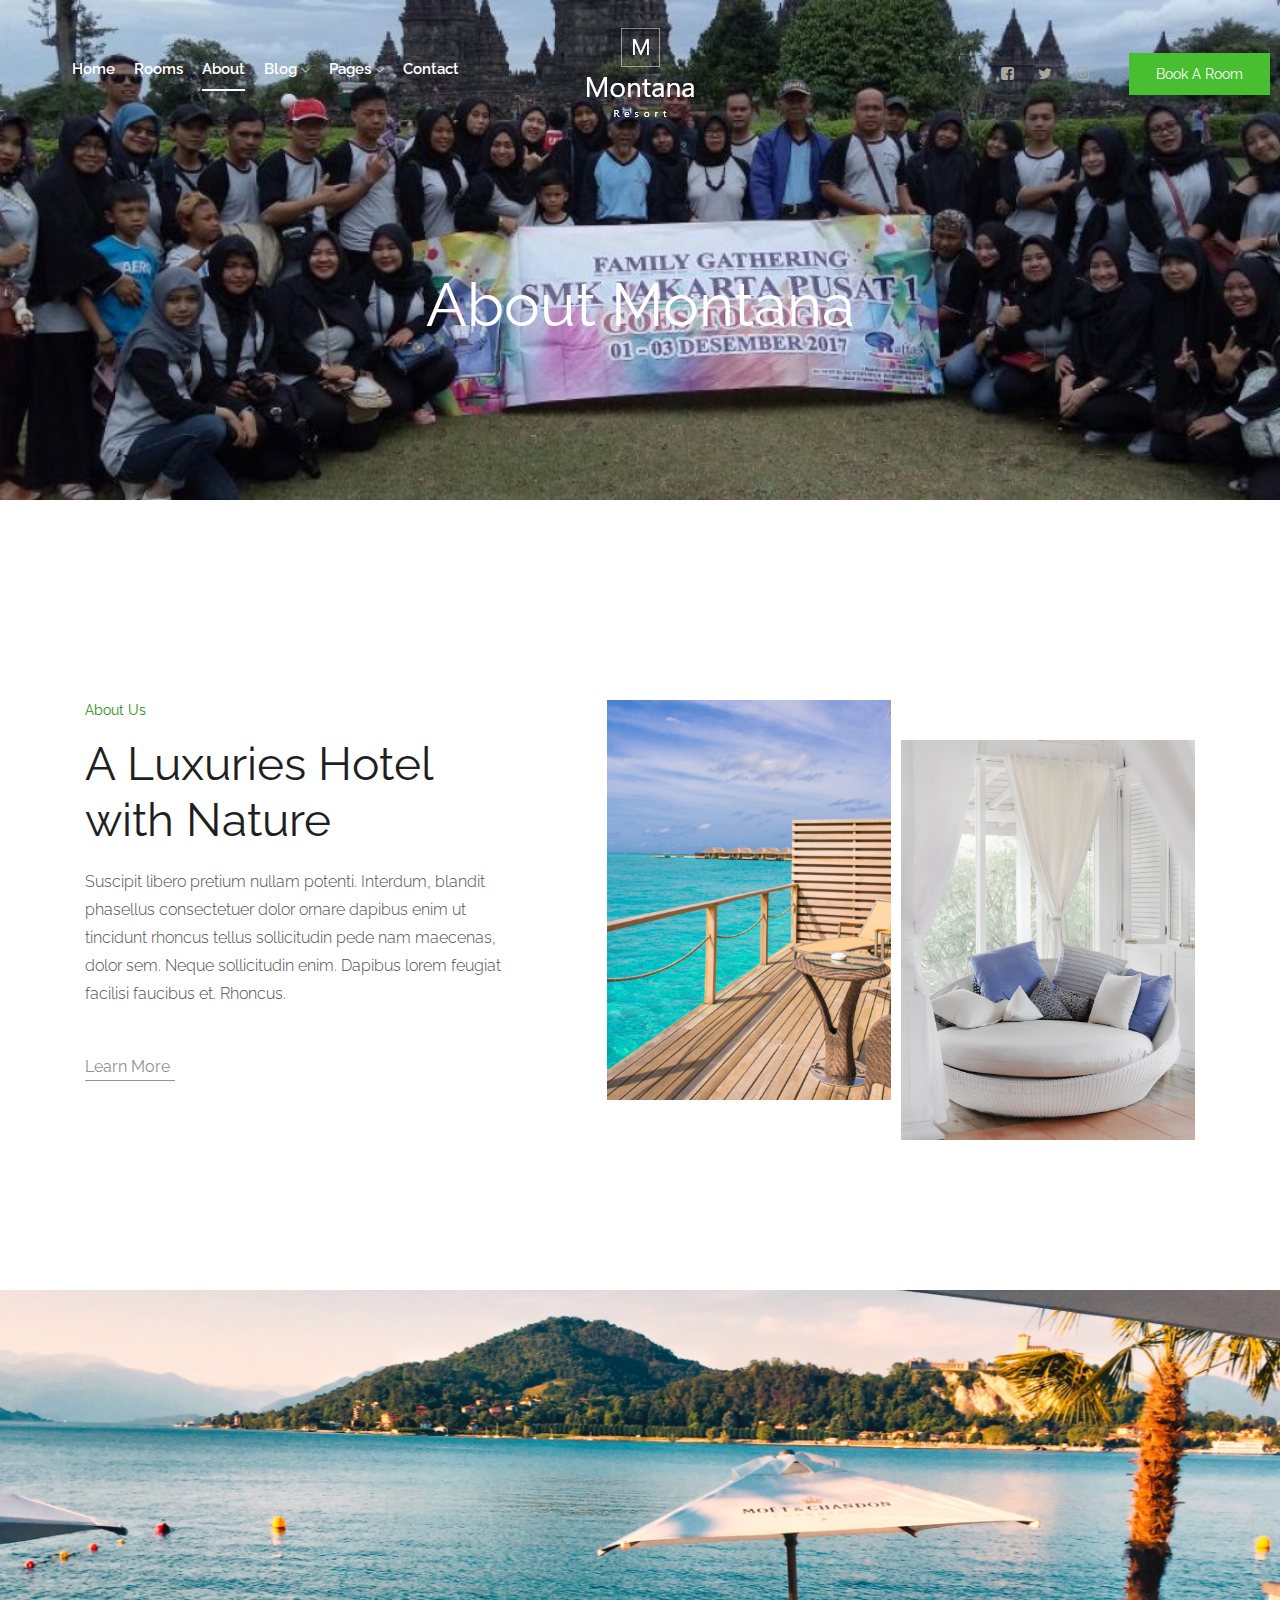
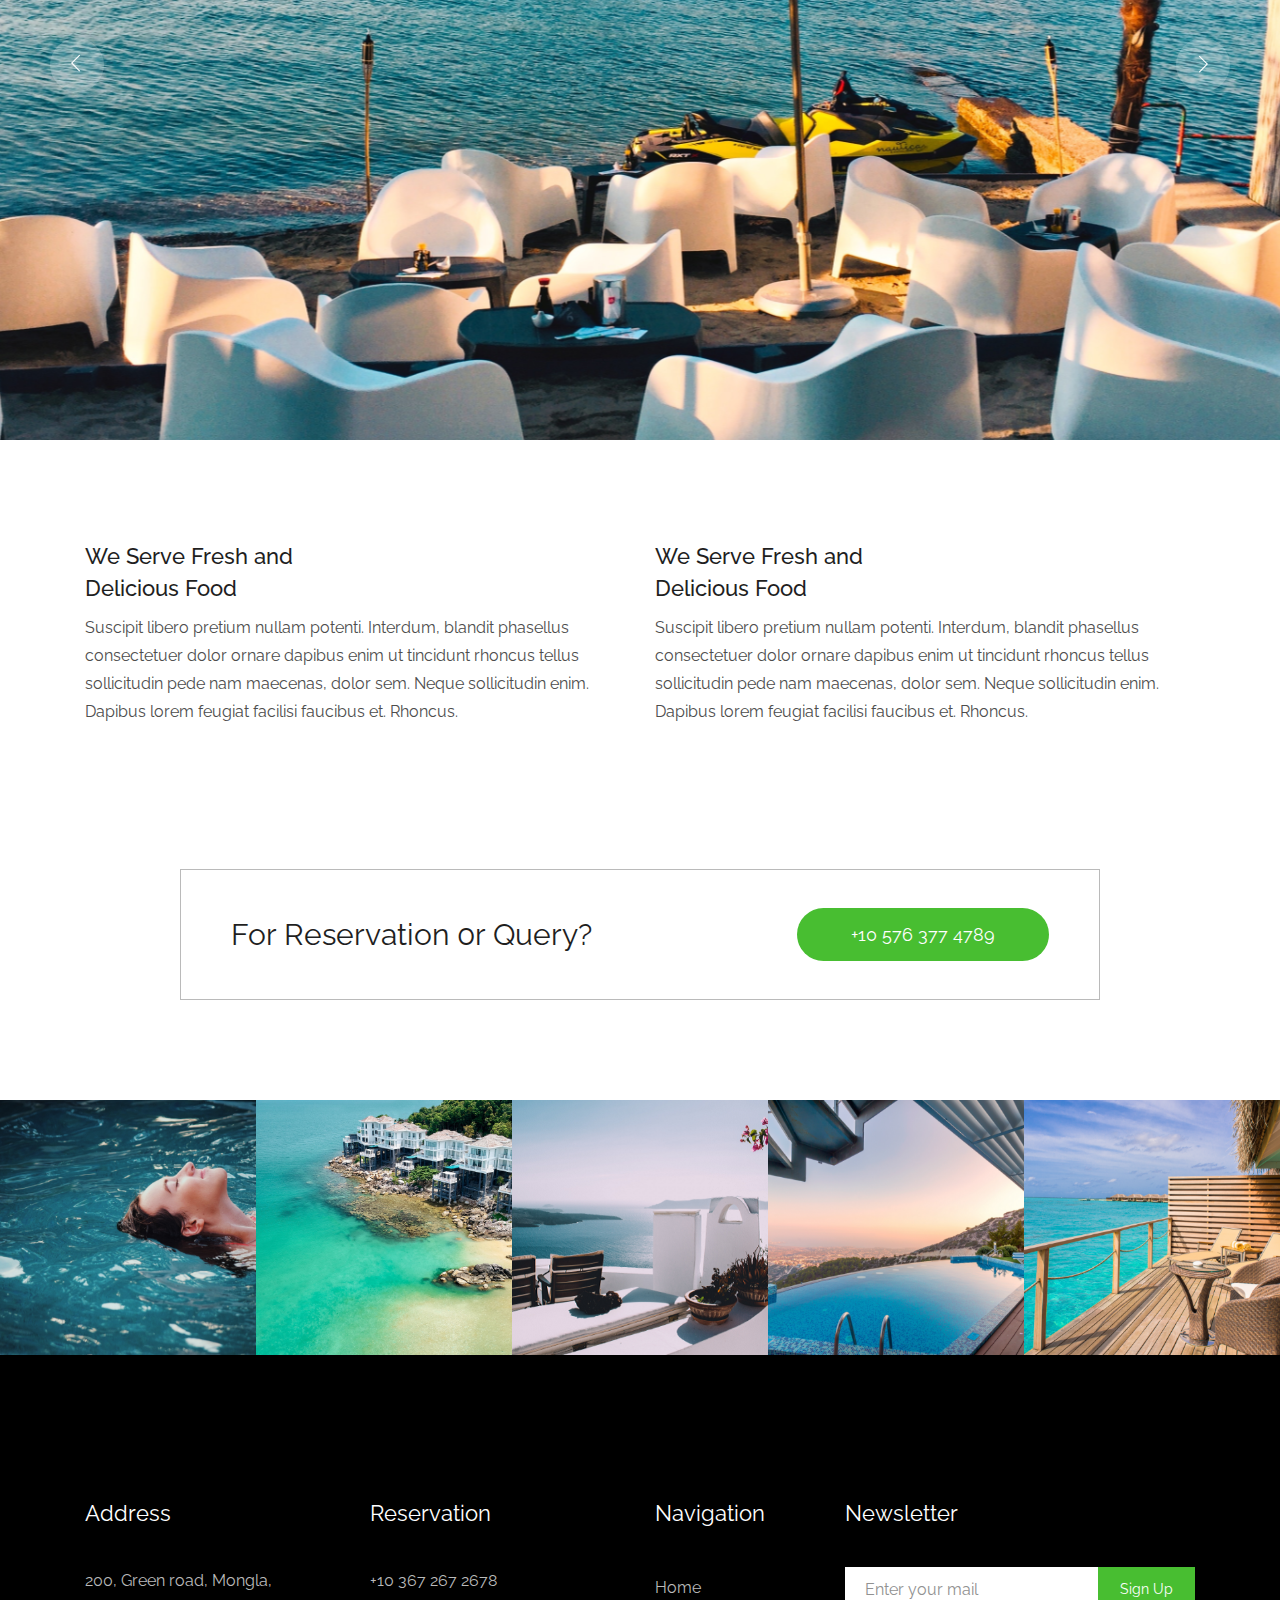
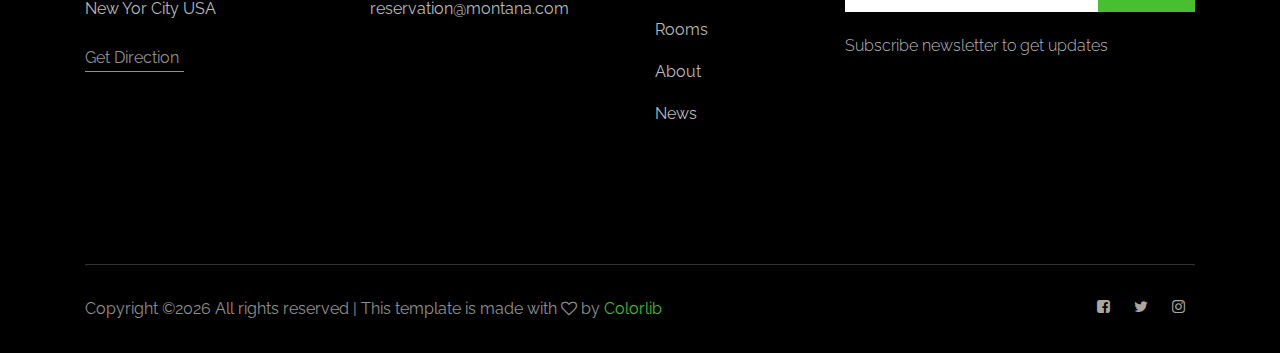
<file: about.html>
<!doctype html>
<html class="no-js" lang="zxx">

<head>
    <meta charset="utf-8">
    <meta http-equiv="x-ua-compatible" content="ie=edge">
    <title>Montana</title>
    <meta name="description" content="">
    <meta name="viewport" content="width=device-width, initial-scale=1">

    <!-- <link rel="manifest" href="site.webmanifest"> -->
    <link rel="shortcut icon" type="image/x-icon" href="img/favicon.png">
    <!-- Place favicon.ico in the root directory -->

    <!-- CSS here -->
    <link rel="stylesheet" href="css/bootstrap.min.css">
    <link rel="stylesheet" href="css/owl.carousel.min.css">
    <link rel="stylesheet" href="css/magnific-popup.css">
    <link rel="stylesheet" href="css/font-awesome.min.css">
    <link rel="stylesheet" href="css/themify-icons.css">
    <link rel="stylesheet" href="css/nice-select.css">
    <link rel="stylesheet" href="css/flaticon.css">
    <link rel="stylesheet" href="css/gijgo.css">
    <link rel="stylesheet" href="css/animate.css">
    <link rel="stylesheet" href="css/slicknav.css">
    <link rel="stylesheet" href="css/style.css">
    <!-- <link rel="stylesheet" href="css/responsive.css"> -->
</head>

<body>
    <!--[if lte IE 9]>
            <p class="browserupgrade">You are using an <strong>outdated</strong> browser. Please <a href="https://browsehappy.com/">upgrade your browser</a> to improve your experience and security.</p>
        <![endif]-->

    <!-- header-start -->
    <header>
        <div class="header-area ">
            <div id="sticky-header" class="main-header-area">
                <div class="container-fluid p-0">
                    <div class="row align-items-center no-gutters">
                        <div class="col-xl-5 col-lg-6">
                            <div class="main-menu  d-none d-lg-block">
                                <nav>
                                    <ul id="navigation">
                                        <li><a href="index.html">home</a></li>
                                        <li><a href="rooms.html">rooms</a></li>
                                        <li><a class="active" href="about.html">About</a></li>
                                        <li><a href="#">blog <i class="ti-angle-down"></i></a>
                                            <ul class="submenu">
                                                <li><a href="blog.html">blog</a></li>
                                                <li><a href="single-blog.html">single-blog</a></li>
                                            </ul>
                                        </li>
                                        <li><a href="#">pages <i class="ti-angle-down"></i></a>
                                            <ul class="submenu">
                                                <li><a href="elements.html">elements</a></li>
                                            </ul>
                                        </li>
                                        <li><a href="contact.html">Contact</a></li>
                                    </ul>
                                </nav>
                            </div>
                        </div>
                        <div class="col-xl-2 col-lg-2">
                            <div class="logo-img">
                                <a href="index.html">
                                    <img src="img/logo.png" alt="">
                                </a>
                            </div>
                        </div>
                        <div class="col-xl-5 col-lg-4 d-none d-lg-block">
                            <div class="book_room">
                                <div class="socail_links">
                                    <ul>
                                        <li>
                                            <a href="#">
                                                <i class="fa fa-facebook-square"></i>
                                            </a>
                                        </li>
                                        <li>
                                            <a href="#">
                                                <i class="fa fa-twitter"></i>
                                            </a>
                                        </li>
                                        <li>
                                            <a href="#">
                                                <i class="fa fa-instagram"></i>
                                            </a>
                                        </li>
                                    </ul>
                                </div>
                                <div class="book_btn d-none d-lg-block">
                                    <a class="popup-with-form" href="#test-form">Book A Room</a>
                                </div>
                            </div>
                        </div>
                        <div class="col-12">
                            <div class="mobile_menu d-block d-lg-none"></div>
                        </div>
                    </div>
                </div>
            </div>
        </div>
    </header>
    <!-- header-end -->

    <!-- bradcam_area_start -->
    <div class="bradcam_area breadcam_bg">
        <h3>About Montana</h3>
    </div>
    <!-- bradcam_area_end -->

    <!-- about_area_start -->
    <div class="about_area">
        <div class="container">
            <div class="row">
                <div class="col-xl-5 col-lg-5">
                    <div class="about_info">
                        <div class="section_title mb-20px">
                            <span>About Us</span>
                            <h3>A Luxuries Hotel <br>
                                    with Nature</h3>
                        </div>
                        <p>Suscipit libero pretium nullam potenti. Interdum, blandit phasellus consectetuer dolor ornare dapibus enim ut tincidunt rhoncus tellus sollicitudin pede nam maecenas, dolor sem. Neque sollicitudin enim. Dapibus lorem feugiat facilisi faucibus et. Rhoncus.</p>
                        <a href="#" class="line-button">Learn More</a>
                    </div>
                </div>
                <div class="col-xl-7 col-lg-7">
                    <div class="about_thumb d-flex">
                        <div class="img_1">
                            <img src="img/about/about_1.png" alt="">
                        </div>
                        <div class="img_2">
                            <img src="img/about/about_2.png" alt="">
                        </div>
                    </div>
                </div>
            </div>
        </div>
    </div>
    <!-- about_area_end -->

    <!-- about_info_area_start -->
    <div class="about_info_area">
        <div class="about_active owl-carousel">
            <div class="single_slider about_bg_1"></div>
            <div class="single_slider about_bg_1"></div>
            <div class="single_slider about_bg_1"></div>
            <div class="single_slider about_bg_1"></div>
        </div>
    </div>
    <!-- about_info_area_start -->

    <!-- about_main_info_start -->
    <div class="about_main_info">
        <div class="container">
            <div class="row">
                <div class="col-xl-6 col-md-6">
                    <div class="single_about_info">
                        <h3>We Serve Fresh and <br>
                            Delicious Food</h3>
                            <p>Suscipit libero pretium nullam potenti. Interdum, blandit <br> phasellus consectetuer dolor ornare dapibus enim ut tincidunt <br> rhoncus tellus sollicitudin pede nam maecenas, dolor sem. <br> Neque sollicitudin enim. Dapibus lorem feugiat facilisi <br> faucibus et. Rhoncus.
                            </p>
                    </div>
                </div>
                <div class="col-xl-6 col-md-6">
                    <div class="single_about_info">
                        <h3>We Serve Fresh and <br>
                            Delicious Food</h3>
                            <p>Suscipit libero pretium nullam potenti. Interdum, blandit <br> phasellus consectetuer dolor ornare dapibus enim ut tincidunt <br> rhoncus tellus sollicitudin pede nam maecenas, dolor sem. <br> Neque sollicitudin enim. Dapibus lorem feugiat facilisi <br> faucibus et. Rhoncus.
                            </p>
                    </div>
                </div>
            </div>
        </div>
    </div>
    <!-- about_main_info_end -->

    <!-- forQuery_start -->
    <div class="forQuery">
        <div class="container">
            <div class="row">
                <div class="col-xl-10 offset-xl-1 col-md-12">
                    <div class="Query_border">
                        <div class="row align-items-center justify-content-center">
                            <div class="col-xl-6 col-md-6">
                                <div class="Query_text">
                                        <p>For Reservation 0r Query?</p>
                                </div>
                            </div>
                            <div class="col-xl-6 col-md-6">
                                <div class="phone_num">
                                        <a href="#" class="mobile_no">+10 576 377 4789</a>
                                </div>
                            </div>
                        </div>
                    </div>
                </div>
            </div>
        </div>
    </div>
    <!-- forQuery_end-->

    <!-- instragram_area_start -->
    <div class="instragram_area">
        <div class="single_instagram">
            <img src="img/instragram/1.png" alt="">
            <div class="ovrelay">
                <a href="#">
                    <i class="fa fa-instagram"></i>
                </a>
            </div>
        </div>
        <div class="single_instagram">
            <img src="img/instragram/2.png" alt="">
            <div class="ovrelay">
                <a href="#">
                    <i class="fa fa-instagram"></i>
                </a>
            </div>
        </div>
        <div class="single_instagram">
            <img src="img/instragram/3.png" alt="">
            <div class="ovrelay">
                <a href="#">
                    <i class="fa fa-instagram"></i>
                </a>
            </div>
        </div>
        <div class="single_instagram">
            <img src="img/instragram/4.png" alt="">
            <div class="ovrelay">
                <a href="#">
                    <i class="fa fa-instagram"></i>
                </a>
            </div>
        </div>
        <div class="single_instagram">
            <img src="img/instragram/5.png" alt="">
            <div class="ovrelay">
                <a href="#">
                    <i class="fa fa-instagram"></i>
                </a>
            </div>
        </div>
    </div>
    <!-- instragram_area_end -->
    
    <!-- footer -->
    <footer class="footer" >
        <div class="footer_top">
            <div class="container">
                <div class="row">
                    <div class="col-xl-3 col-md-6 col-lg-3">
                        <div class="footer_widget">
                            <h3 class="footer_title">
                                address
                            </h3>
                            <p class="footer_text" >  200, Green road, Mongla, <br>
                                    New Yor City USA</p>
                            <a href="#" class="line-button">Get Direction</a>
                        </div>
                    </div>
                    <div class="col-xl-3 col-md-6 col-lg-3">
                        <div class="footer_widget">
                            <h3 class="footer_title">
                                    Reservation
                            </h3>
                            <p class="footer_text" >+10 367 267 2678 <br>
                                    reservation@montana.com</p>
                        </div>
                    </div>
                    <div class="col-xl-2 col-md-6 col-lg-2">
                        <div class="footer_widget">
                            <h3 class="footer_title">
                                    Navigation
                            </h3>
                            <ul>
                                <li><a href="#">Home</a></li>
                                <li><a href="#">Rooms</a></li>
                                <li><a href="#">About</a></li>
                                <li><a href="#">News</a></li>
                            </ul>
                        </div>
                    </div>
                    <div class="col-xl-4 col-md-6 col-lg-4">
                        <div class="footer_widget">
                            <h3 class="footer_title">
                                Newsletter
                            </h3>
                            <form action="#" class="newsletter_form">
                                <input type="text" placeholder="Enter your mail">
                                <button type="submit" >Sign Up</button>
                            </form>
                            <p class="newsletter_text">Subscribe newsletter to get updates</p>
                        </div>
                    </div>
                </div>
            </div>
        </div>
        <div class="copy-right_text">
            <div class="container">
                <div class="footer_border"></div>
                <div class="row">
                    <div class="col-xl-8 col-md-7 col-lg-9">
                        <p class="copy_right">
                                <!-- Link back to Colorlib can't be removed. Template is licensed under CC BY 3.0. -->
Copyright &copy;<script>document.write(new Date().getFullYear());</script> All rights reserved | This template is made with <i class="fa fa-heart-o" aria-hidden="true"></i> by <a href="https://colorlib.com" target="_blank">Colorlib</a>
<!-- Link back to Colorlib can't be removed. Template is licensed under CC BY 3.0. -->
                        </p>
                    </div>
                    <div class="col-xl-4 col-md-5 col-lg-3">
                        <div class="socail_links">
                            <ul>
                                <li>
                                    <a href="#">
                                        <i class="fa fa-facebook-square"></i>
                                    </a>
                                </li>
                                <li>
                                    <a href="#">
                                        <i class="fa fa-twitter"></i>
                                    </a>
                                </li>
                                <li>
                                    <a href="#">
                                        <i class="fa fa-instagram"></i>
                                    </a>
                                </li>
                            </ul>
                        </div>
                    </div>
                </div>
            </div>
        </div>
    </footer>
    <!-- footer_end -->

    <!-- form itself end-->
    <form id="test-form" class="white-popup-block mfp-hide">
        <div class="popup_box ">
                <div class="popup_inner">
                    <h3>Check Availability</h3>
                    <form action="#">
                        <div class="row">
                            <div class="col-xl-6">
                                <input id="datepicker" placeholder="Check in date">
                            </div>
                            <div class="col-xl-6">
                                <input id="datepicker2" placeholder="Check out date">
                            </div>
                            <div class="col-xl-6">
                                <select class="form-select wide" id="default-select" class="">
                                    <option data-display="Adult">1</option>
                                    <option value="1">2</option>
                                    <option value="2">3</option>
                                    <option value="3">4</option>
                                </select>
                            </div>
                            <div class="col-xl-6">
                                <select class="form-select wide" id="default-select" class="">
                                    <option data-display="Children">1</option>
                                    <option value="1">2</option>
                                    <option value="2">3</option>
                                    <option value="3">4</option>
                                </select>
                            </div>
                            <div class="col-xl-12">
                                <select class="form-select wide" id="default-select" class="">
                                    <option data-display="Room type">Room type</option>
                                    <option value="1">Laxaries Rooms</option>
                                    <option value="2">Deluxe Room</option>
                                    <option value="3">Signature Room</option>
                                    <option value="4">Couple Room</option>
                                </select>
                            </div>
                            <div class="col-xl-12">
                                <button type="submit" class="boxed-btn3">Check Availability</button>
                            </div>
                        </div>
                    </form>
                </div>
            </div>
    </form>
<!-- form itself end -->


    <!-- JS here -->
    <script src="js/vendor/modernizr-3.5.0.min.js"></script>
    <script src="js/vendor/jquery-1.12.4.min.js"></script>
    <script src="js/popper.min.js"></script>
    <script src="js/bootstrap.min.js"></script>
    <script src="js/owl.carousel.min.js"></script>
    <script src="js/isotope.pkgd.min.js"></script>
    <script src="js/ajax-form.js"></script>
    <script src="js/waypoints.min.js"></script>
    <script src="js/jquery.counterup.min.js"></script>
    <script src="js/imagesloaded.pkgd.min.js"></script>
    <script src="js/scrollIt.js"></script>
    <script src="js/jquery.scrollUp.min.js"></script>
    <script src="js/wow.min.js"></script>
    <script src="js/nice-select.min.js"></script>
    <script src="js/jquery.slicknav.min.js"></script>
    <script src="js/jquery.magnific-popup.min.js"></script>
    <script src="js/plugins.js"></script>
    <script src="js/gijgo.min.js"></script>

    <!--contact js-->
    <script src="js/contact.js"></script>
    <script src="js/jquery.ajaxchimp.min.js"></script>
    <script src="js/jquery.form.js"></script>
    <script src="js/jquery.validate.min.js"></script>
    <script src="js/mail-script.js"></script>

    <script src="js/main.js"></script>
    <script>
        $('#datepicker').datepicker({
            iconsLibrary: 'fontawesome',
            icons: {
             rightIcon: '<span class="fa fa-caret-down"></span>'
         }
        });
        $('#datepicker2').datepicker({
            iconsLibrary: 'fontawesome',
            icons: {
             rightIcon: '<span class="fa fa-caret-down"></span>'
         }

        });
    </script>


</body>

</html>
</file>
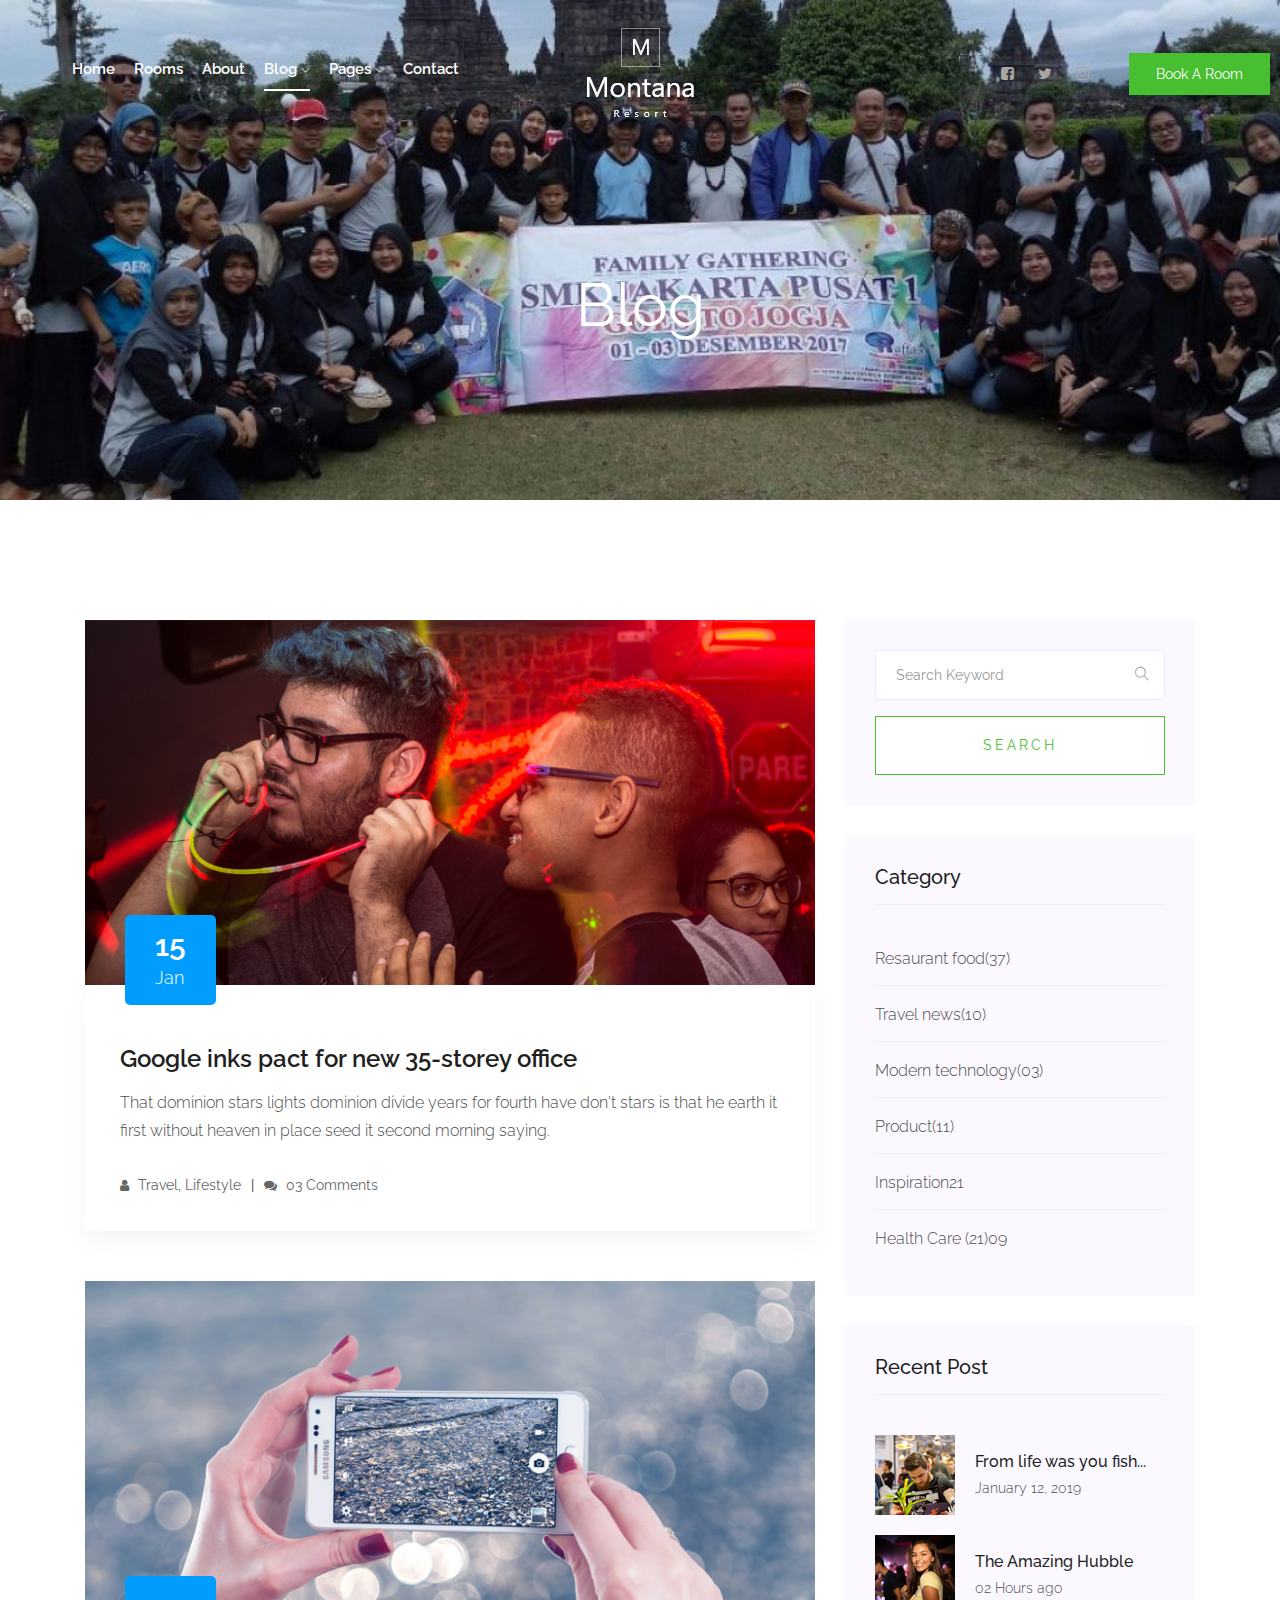
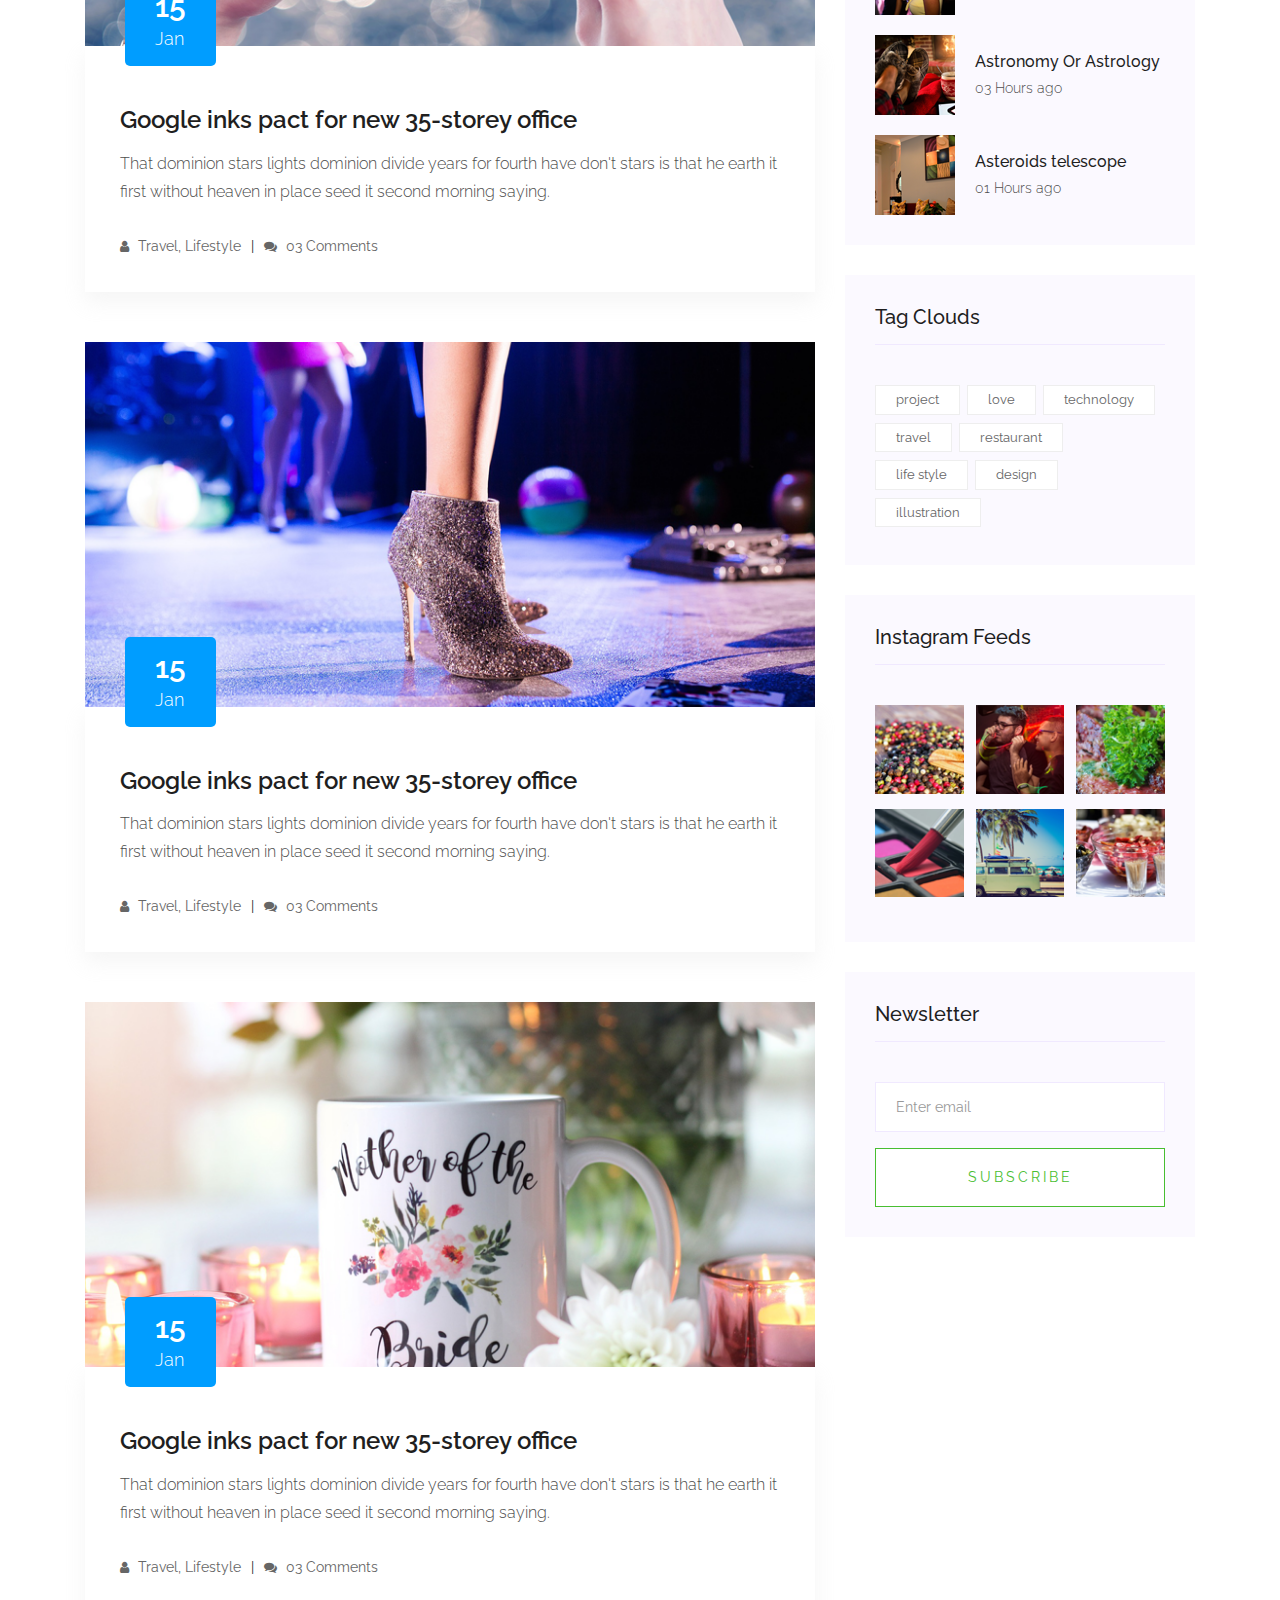
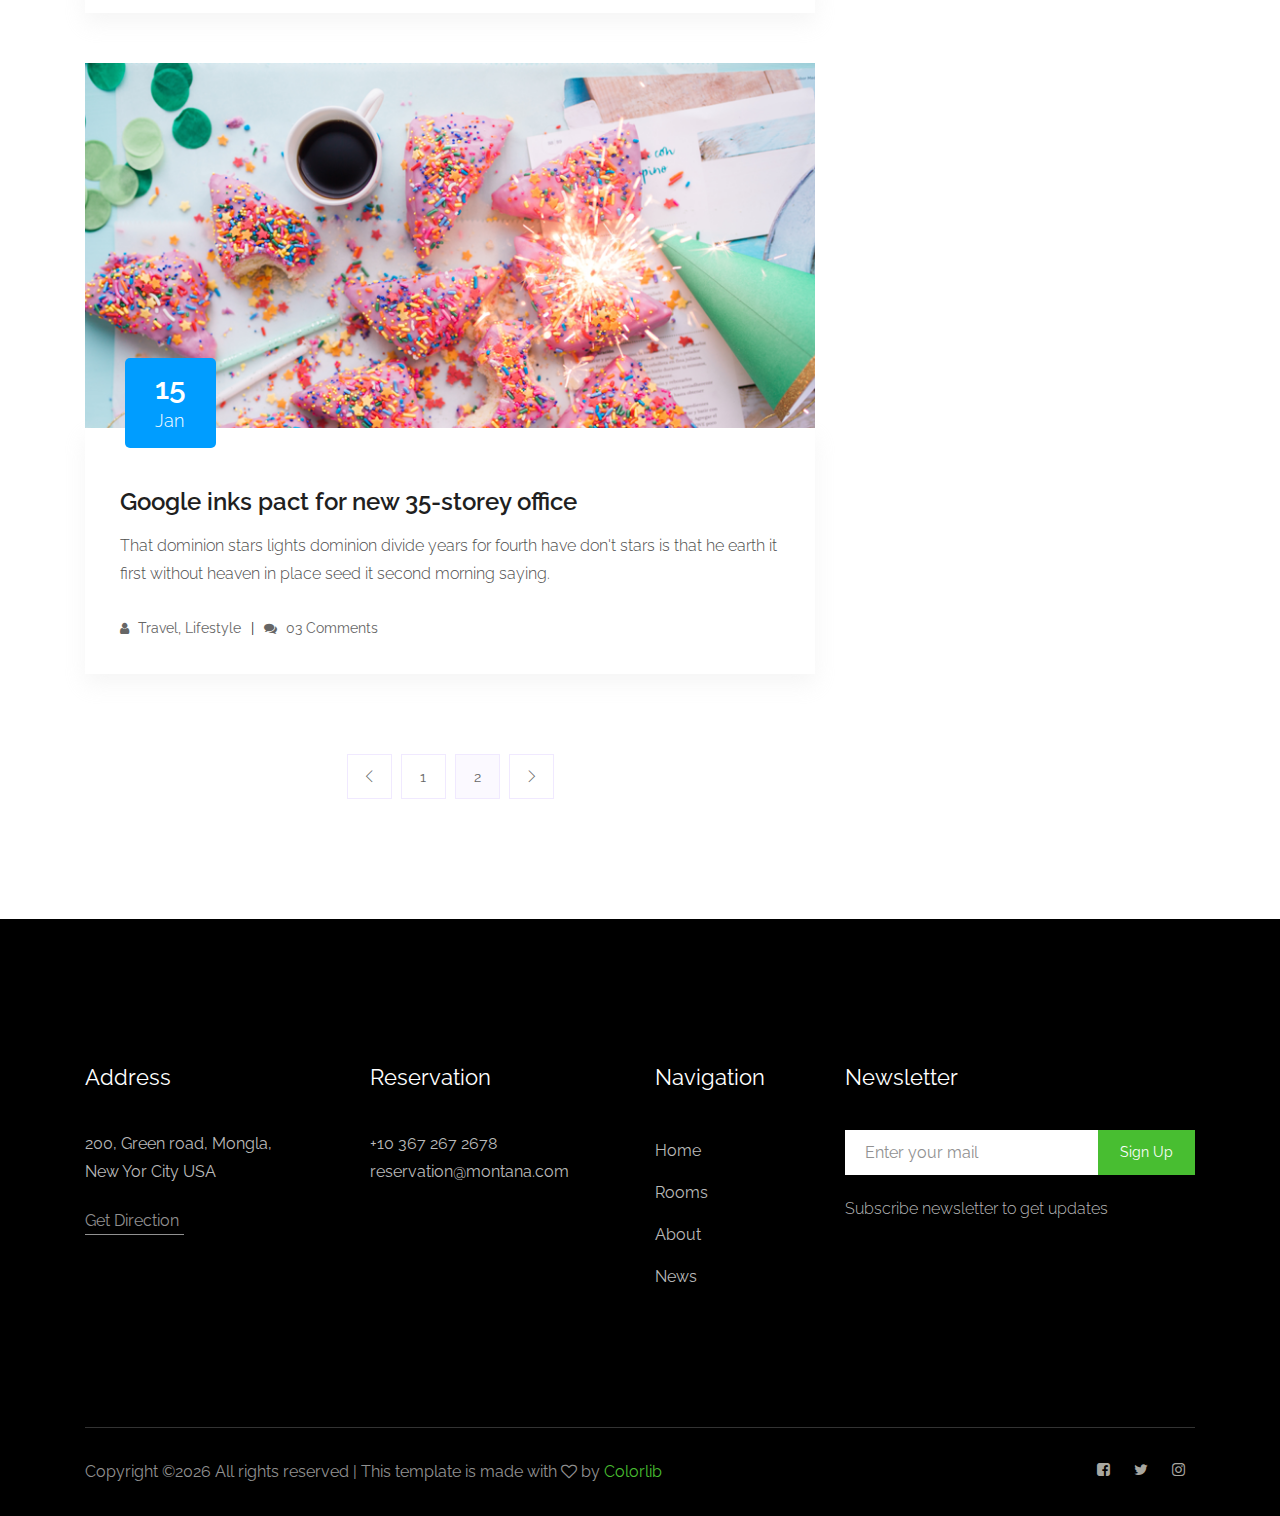
<file: blog.html>
<!doctype html>
<html class="no-js" lang="zxx">

<head>
    <meta charset="utf-8">
    <meta http-equiv="x-ua-compatible" content="ie=edge">
    <title>Montana</title>
    <meta name="description" content="">
    <meta name="viewport" content="width=device-width, initial-scale=1">

    <!-- <link rel="manifest" href="site.webmanifest"> -->
    <link rel="shortcut icon" type="image/x-icon" href="img/favicon.png">
    <!-- Place favicon.ico in the root directory -->

    <!-- CSS here -->
    <link rel="stylesheet" href="css/bootstrap.min.css">
    <link rel="stylesheet" href="css/owl.carousel.min.css">
    <link rel="stylesheet" href="css/magnific-popup.css">
    <link rel="stylesheet" href="css/font-awesome.min.css">
    <link rel="stylesheet" href="css/themify-icons.css">
    <link rel="stylesheet" href="css/nice-select.css">
    <link rel="stylesheet" href="css/flaticon.css">
    <link rel="stylesheet" href="css/gijgo.css">
    <link rel="stylesheet" href="css/animate.css">
    <link rel="stylesheet" href="css/slicknav.css">
    <link rel="stylesheet" href="css/style.css">
    <!-- <link rel="stylesheet" href="css/responsive.css"> -->
</head>

<body>
    <!--[if lte IE 9]>
            <p class="browserupgrade">You are using an <strong>outdated</strong> browser. Please <a href="https://browsehappy.com/">upgrade your browser</a> to improve your experience and security.</p>
        <![endif]-->

    <!-- header-start -->
    <header>
        <div class="header-area ">
            <div id="sticky-header" class="main-header-area">
                <div class="container-fluid p-0">
                    <div class="row align-items-center no-gutters">
                        <div class="col-xl-5 col-lg-6">
                            <div class="main-menu  d-none d-lg-block">
                                <nav>
                                    <ul id="navigation">
                                        <li><a href="index.html">home</a></li>
                                        <li><a href="rooms.html">rooms</a></li>
                                        <li><a href="about.html">About</a></li>
                                        <li><a class="active" href="#">blog <i class="ti-angle-down"></i></a>
                                            <ul class="submenu">
                                                <li><a href="blog.html">blog</a></li>
                                                <li><a href="single-blog.html">single-blog</a></li>
                                            </ul>
                                        </li>
                                        <li><a href="#">pages <i class="ti-angle-down"></i></a>
                                            <ul class="submenu">
                                                <li><a href="elements.html">elements</a></li>
                                            </ul>
                                        </li>
                                        <li><a href="contact.html">Contact</a></li>
                                    </ul>
                                </nav>
                            </div>
                        </div>
                        <div class="col-xl-2 col-lg-2">
                            <div class="logo-img">
                                <a href="index.html">
                                    <img src="img/logo.png" alt="">
                                </a>
                            </div>
                        </div>
                        <div class="col-xl-5 col-lg-4 d-none d-lg-block">
                            <div class="book_room">
                                <div class="socail_links">
                                    <ul>
                                        <li>
                                            <a href="#">
                                                <i class="fa fa-facebook-square"></i>
                                            </a>
                                        </li>
                                        <li>
                                            <a href="#">
                                                <i class="fa fa-twitter"></i>
                                            </a>
                                        </li>
                                        <li>
                                            <a href="#">
                                                <i class="fa fa-instagram"></i>
                                            </a>
                                        </li>
                                    </ul>
                                </div>
                                <div class="book_btn d-none d-lg-block">
                                    <a class="popup-with-form" href="#test-form">Book A Room</a>
                                </div>
                            </div>
                        </div>
                        <div class="col-12">
                            <div class="mobile_menu d-block d-lg-none"></div>
                        </div>
                    </div>
                </div>
            </div>
        </div>
    </header>
    <!-- header-end -->

    <!-- bradcam_area_start -->
    <div class="bradcam_area breadcam_bg">
        <h3>blog</h3>
    </div>
    <!-- bradcam_area_end -->


    <!--================Blog Area =================-->
    <section class="blog_area section-padding">
        <div class="container">
            <div class="row">
                <div class="col-lg-8 mb-5 mb-lg-0">
                    <div class="blog_left_sidebar">
                        <article class="blog_item">
                            <div class="blog_item_img">
                                <img class="card-img rounded-0" src="img/blog/single_blog_1.png" alt="">
                                <a href="#" class="blog_item_date">
                                    <h3>15</h3>
                                    <p>Jan</p>
                                </a>
                            </div>

                            <div class="blog_details">
                                <a class="d-inline-block" href="single-blog.html">
                                    <h2>Google inks pact for new 35-storey office</h2>
                                </a>
                                <p>That dominion stars lights dominion divide years for fourth have don't stars is that
                                    he earth it first without heaven in place seed it second morning saying.</p>
                                <ul class="blog-info-link">
                                    <li><a href="#"><i class="fa fa-user"></i> Travel, Lifestyle</a></li>
                                    <li><a href="#"><i class="fa fa-comments"></i> 03 Comments</a></li>
                                </ul>
                            </div>
                        </article>

                        <article class="blog_item">
                            <div class="blog_item_img">
                                <img class="card-img rounded-0" src="img/blog/single_blog_2.png" alt="">
                                <a href="#" class="blog_item_date">
                                    <h3>15</h3>
                                    <p>Jan</p>
                                </a>
                            </div>

                            <div class="blog_details">
                                <a class="d-inline-block" href="single-blog.html">
                                    <h2>Google inks pact for new 35-storey office</h2>
                                </a>
                                <p>That dominion stars lights dominion divide years for fourth have don't stars is that
                                    he earth it first without heaven in place seed it second morning saying.</p>
                                <ul class="blog-info-link">
                                    <li><a href="#"><i class="fa fa-user"></i> Travel, Lifestyle</a></li>
                                    <li><a href="#"><i class="fa fa-comments"></i> 03 Comments</a></li>
                                </ul>
                            </div>
                        </article>

                        <article class="blog_item">
                            <div class="blog_item_img">
                                <img class="card-img rounded-0" src="img/blog/single_blog_3.png" alt="">
                                <a href="#" class="blog_item_date">
                                    <h3>15</h3>
                                    <p>Jan</p>
                                </a>
                            </div>

                            <div class="blog_details">
                                <a class="d-inline-block" href="single-blog.html">
                                    <h2>Google inks pact for new 35-storey office</h2>
                                </a>
                                <p>That dominion stars lights dominion divide years for fourth have don't stars is that
                                    he earth it first without heaven in place seed it second morning saying.</p>
                                <ul class="blog-info-link">
                                    <li><a href="#"><i class="fa fa-user"></i> Travel, Lifestyle</a></li>
                                    <li><a href="#"><i class="fa fa-comments"></i> 03 Comments</a></li>
                                </ul>
                            </div>
                        </article>

                        <article class="blog_item">
                            <div class="blog_item_img">
                                <img class="card-img rounded-0" src="img/blog/single_blog_4.png" alt="">
                                <a href="#" class="blog_item_date">
                                    <h3>15</h3>
                                    <p>Jan</p>
                                </a>
                            </div>

                            <div class="blog_details">
                                <a class="d-inline-block" href="single-blog.html">
                                    <h2>Google inks pact for new 35-storey office</h2>
                                </a>
                                <p>That dominion stars lights dominion divide years for fourth have don't stars is that
                                    he earth it first without heaven in place seed it second morning saying.</p>
                                <ul class="blog-info-link">
                                    <li><a href="#"><i class="fa fa-user"></i> Travel, Lifestyle</a></li>
                                    <li><a href="#"><i class="fa fa-comments"></i> 03 Comments</a></li>
                                </ul>
                            </div>
                        </article>

                        <article class="blog_item">
                            <div class="blog_item_img">
                                <img class="card-img rounded-0" src="img/blog/single_blog_5.png" alt="">
                                <a href="#" class="blog_item_date">
                                    <h3>15</h3>
                                    <p>Jan</p>
                                </a>
                            </div>

                            <div class="blog_details">
                                <a class="d-inline-block" href="single-blog.html">
                                    <h2>Google inks pact for new 35-storey office</h2>
                                </a>
                                <p>That dominion stars lights dominion divide years for fourth have don't stars is that
                                    he earth it first without heaven in place seed it second morning saying.</p>
                                <ul class="blog-info-link">
                                    <li><a href="#"><i class="fa fa-user"></i> Travel, Lifestyle</a></li>
                                    <li><a href="#"><i class="fa fa-comments"></i> 03 Comments</a></li>
                                </ul>
                            </div>
                        </article>

                        <nav class="blog-pagination justify-content-center d-flex">
                            <ul class="pagination">
                                <li class="page-item">
                                    <a href="#" class="page-link" aria-label="Previous">
                                        <i class="ti-angle-left"></i>
                                    </a>
                                </li>
                                <li class="page-item">
                                    <a href="#" class="page-link">1</a>
                                </li>
                                <li class="page-item active">
                                    <a href="#" class="page-link">2</a>
                                </li>
                                <li class="page-item">
                                    <a href="#" class="page-link" aria-label="Next">
                                        <i class="ti-angle-right"></i>
                                    </a>
                                </li>
                            </ul>
                        </nav>
                    </div>
                </div>
                <div class="col-lg-4">
                    <div class="blog_right_sidebar">
                        <aside class="single_sidebar_widget search_widget">
                            <form action="#">
                                <div class="form-group">
                                    <div class="input-group mb-3">
                                        <input type="text" class="form-control" placeholder='Search Keyword'
                                            onfocus="this.placeholder = ''"
                                            onblur="this.placeholder = 'Search Keyword'">
                                        <div class="input-group-append">
                                            <button class="btn" type="button"><i class="ti-search"></i></button>
                                        </div>
                                    </div>
                                </div>
                                <button class="button rounded-0 primary-bg text-white w-100 btn_1 boxed-btn"
                                    type="submit">Search</button>
                            </form>
                        </aside>

                        <aside class="single_sidebar_widget post_category_widget">
                            <h4 class="widget_title">Category</h4>
                            <ul class="list cat-list">
                                <li>
                                    <a href="#" class="d-flex">
                                        <p>Resaurant food</p>
                                        <p>(37)</p>
                                    </a>
                                </li>
                                <li>
                                    <a href="#" class="d-flex">
                                        <p>Travel news</p>
                                        <p>(10)</p>
                                    </a>
                                </li>
                                <li>
                                    <a href="#" class="d-flex">
                                        <p>Modern technology</p>
                                        <p>(03)</p>
                                    </a>
                                </li>
                                <li>
                                    <a href="#" class="d-flex">
                                        <p>Product</p>
                                        <p>(11)</p>
                                    </a>
                                </li>
                                <li>
                                    <a href="#" class="d-flex">
                                        <p>Inspiration</p>
                                        <p>21</p>
                                    </a>
                                </li>
                                <li>
                                    <a href="#" class="d-flex">
                                        <p>Health Care (21)</p>
                                        <p>09</p>
                                    </a>
                                </li>
                            </ul>
                        </aside>

                        <aside class="single_sidebar_widget popular_post_widget">
                            <h3 class="widget_title">Recent Post</h3>
                            <div class="media post_item">
                                <img src="img/post/post_1.png" alt="post">
                                <div class="media-body">
                                    <a href="single-blog.html">
                                        <h3>From life was you fish...</h3>
                                    </a>
                                    <p>January 12, 2019</p>
                                </div>
                            </div>
                            <div class="media post_item">
                                <img src="img/post/post_2.png" alt="post">
                                <div class="media-body">
                                    <a href="single-blog.html">
                                        <h3>The Amazing Hubble</h3>
                                    </a>
                                    <p>02 Hours ago</p>
                                </div>
                            </div>
                            <div class="media post_item">
                                <img src="img/post/post_3.png" alt="post">
                                <div class="media-body">
                                    <a href="single-blog.html">
                                        <h3>Astronomy Or Astrology</h3>
                                    </a>
                                    <p>03 Hours ago</p>
                                </div>
                            </div>
                            <div class="media post_item">
                                <img src="img/post/post_4.png" alt="post">
                                <div class="media-body">
                                    <a href="single-blog.html">
                                        <h3>Asteroids telescope</h3>
                                    </a>
                                    <p>01 Hours ago</p>
                                </div>
                            </div>
                        </aside>
                        <aside class="single_sidebar_widget tag_cloud_widget">
                            <h4 class="widget_title">Tag Clouds</h4>
                            <ul class="list">
                                <li>
                                    <a href="#">project</a>
                                </li>
                                <li>
                                    <a href="#">love</a>
                                </li>
                                <li>
                                    <a href="#">technology</a>
                                </li>
                                <li>
                                    <a href="#">travel</a>
                                </li>
                                <li>
                                    <a href="#">restaurant</a>
                                </li>
                                <li>
                                    <a href="#">life style</a>
                                </li>
                                <li>
                                    <a href="#">design</a>
                                </li>
                                <li>
                                    <a href="#">illustration</a>
                                </li>
                            </ul>
                        </aside>


                        <aside class="single_sidebar_widget instagram_feeds">
                            <h4 class="widget_title">Instagram Feeds</h4>
                            <ul class="instagram_row flex-wrap">
                                <li>
                                    <a href="#">
                                        <img class="img-fluid" src="img/post/post_5.png" alt="">
                                    </a>
                                </li>
                                <li>
                                    <a href="#">
                                        <img class="img-fluid" src="img/post/post_6.png" alt="">
                                    </a>
                                </li>
                                <li>
                                    <a href="#">
                                        <img class="img-fluid" src="img/post/post_7.png" alt="">
                                    </a>
                                </li>
                                <li>
                                    <a href="#">
                                        <img class="img-fluid" src="img/post/post_8.png" alt="">
                                    </a>
                                </li>
                                <li>
                                    <a href="#">
                                        <img class="img-fluid" src="img/post/post_9.png" alt="">
                                    </a>
                                </li>
                                <li>
                                    <a href="#">
                                        <img class="img-fluid" src="img/post/post_10.png" alt="">
                                    </a>
                                </li>
                            </ul>
                        </aside>


                        <aside class="single_sidebar_widget newsletter_widget">
                            <h4 class="widget_title">Newsletter</h4>

                            <form action="#">
                                <div class="form-group">
                                    <input type="email" class="form-control" onfocus="this.placeholder = ''"
                                        onblur="this.placeholder = 'Enter email'" placeholder='Enter email' required>
                                </div>
                                <button class="button rounded-0 primary-bg text-white w-100 btn_1 boxed-btn"
                                    type="submit">Subscribe</button>
                            </form>
                        </aside>
                    </div>
                </div>
            </div>
        </div>
    </section>
    <!--================Blog Area =================-->

    <!-- footer -->
    <footer class="footer">
        <div class="footer_top">
            <div class="container">
                <div class="row">
                    <div class="col-xl-3 col-md-6 col-lg-3">
                        <div class="footer_widget">
                            <h3 class="footer_title">
                                address
                            </h3>
                            <p class="footer_text"> 200, Green road, Mongla, <br>
                                New Yor City USA</p>
                            <a href="#" class="line-button">Get Direction</a>
                        </div>
                    </div>
                    <div class="col-xl-3 col-md-6 col-lg-3">
                        <div class="footer_widget">
                            <h3 class="footer_title">
                                Reservation
                            </h3>
                            <p class="footer_text">+10 367 267 2678 <br>
                                reservation@montana.com</p>
                        </div>
                    </div>
                    <div class="col-xl-2 col-md-6 col-lg-2">
                        <div class="footer_widget">
                            <h3 class="footer_title">
                                Navigation
                            </h3>
                            <ul>
                                <li><a href="#">Home</a></li>
                                <li><a href="#">Rooms</a></li>
                                <li><a href="#">About</a></li>
                                <li><a href="#">News</a></li>
                            </ul>
                        </div>
                    </div>
                    <div class="col-xl-4 col-md-6 col-lg-4">
                        <div class="footer_widget">
                            <h3 class="footer_title">
                                Newsletter
                            </h3>
                            <form action="#" class="newsletter_form">
                                <input type="text" placeholder="Enter your mail">
                                <button type="submit">Sign Up</button>
                            </form>
                            <p class="newsletter_text">Subscribe newsletter to get updates</p>
                        </div>
                    </div>
                </div>
            </div>
        </div>
        <div class="copy-right_text">
            <div class="container">
                <div class="footer_border"></div>
                <div class="row">
                    <div class="col-xl-8 col-md-7 col-lg-9">
                        <p class="copy_right">
                            <!-- Link back to Colorlib can't be removed. Template is licensed under CC BY 3.0. -->
Copyright &copy;<script>document.write(new Date().getFullYear());</script> All rights reserved | This template is made with <i class="fa fa-heart-o" aria-hidden="true"></i> by <a href="https://colorlib.com" target="_blank">Colorlib</a>
<!-- Link back to Colorlib can't be removed. Template is licensed under CC BY 3.0. -->
                        </p>
                    </div>
                    <div class="col-xl-4 col-md-5 col-lg-3">
                        <div class="socail_links">
                            <ul>
                                <li>
                                    <a href="#">
                                        <i class="fa fa-facebook-square"></i>
                                    </a>
                                </li>
                                <li>
                                    <a href="#">
                                        <i class="fa fa-twitter"></i>
                                    </a>
                                </li>
                                <li>
                                    <a href="#">
                                        <i class="fa fa-instagram"></i>
                                    </a>
                                </li>
                            </ul>
                        </div>
                    </div>
                </div>
            </div>
        </div>
    </footer>
    <!-- footer_end -->

    <!-- form itself end-->
    <form id="test-form" class="white-popup-block mfp-hide">
        <div class="popup_box ">
                <div class="popup_inner">
                    <h3>Check Availability</h3>
                    <form action="#">
                        <div class="row">
                            <div class="col-xl-6">
                                <input id="datepicker" placeholder="Check in date">
                            </div>
                            <div class="col-xl-6">
                                <input id="datepicker2" placeholder="Check out date">
                            </div>
                            <div class="col-xl-6">
                                <select class="form-select wide" id="default-select" class="">
                                    <option data-display="Adult">1</option>
                                    <option value="1">2</option>
                                    <option value="2">3</option>
                                    <option value="3">4</option>
                                </select>
                            </div>
                            <div class="col-xl-6">
                                <select class="form-select wide" id="default-select" class="">
                                    <option data-display="Children">1</option>
                                    <option value="1">2</option>
                                    <option value="2">3</option>
                                    <option value="3">4</option>
                                </select>
                            </div>
                            <div class="col-xl-12">
                                <select class="form-select wide" id="default-select" class="">
                                    <option data-display="Room type">Room type</option>
                                    <option value="1">Laxaries Rooms</option>
                                    <option value="2">Deluxe Room</option>
                                    <option value="3">Signature Room</option>
                                    <option value="4">Couple Room</option>
                                </select>
                            </div>
                            <div class="col-xl-12">
                                <button type="submit" class="boxed-btn3">Check Availability</button>
                            </div>
                        </div>
                    </form>
                </div>
            </div>
    </form>
<!-- form itself end -->
    <!-- JS here -->
    <script src="js/vendor/modernizr-3.5.0.min.js"></script>
    <script src="js/vendor/jquery-1.12.4.min.js"></script>
    <script src="js/popper.min.js"></script>
    <script src="js/bootstrap.min.js"></script>
    <script src="js/owl.carousel.min.js"></script>
    <script src="js/isotope.pkgd.min.js"></script>
    <script src="js/ajax-form.js"></script>
    <script src="js/waypoints.min.js"></script>
    <script src="js/jquery.counterup.min.js"></script>
    <script src="js/imagesloaded.pkgd.min.js"></script>
    <script src="js/scrollIt.js"></script>
    <script src="js/jquery.scrollUp.min.js"></script>
    <script src="js/wow.min.js"></script>
    <script src="js/nice-select.min.js"></script>
    <script src="js/jquery.slicknav.min.js"></script>
    <script src="js/jquery.magnific-popup.min.js"></script>
    <script src="js/plugins.js"></script>
    <script src="js/gijgo.min.js"></script>

    <!--contact js-->
    <script src="js/contact.js"></script>
    <script src="js/jquery.ajaxchimp.min.js"></script>
    <script src="js/jquery.form.js"></script>
    <script src="js/jquery.validate.min.js"></script>
    <script src="js/mail-script.js"></script>

    <script src="js/main.js"></script>
    <script>
        $('#datepicker').datepicker({
            iconsLibrary: 'fontawesome',
            icons: {
             rightIcon: '<span class="fa fa-caret-down"></span>'
         }
        });
        $('#datepicker2').datepicker({
            iconsLibrary: 'fontawesome',
            icons: {
             rightIcon: '<span class="fa fa-caret-down"></span>'
         }

        });
    </script>



</body>
</html>
</file>
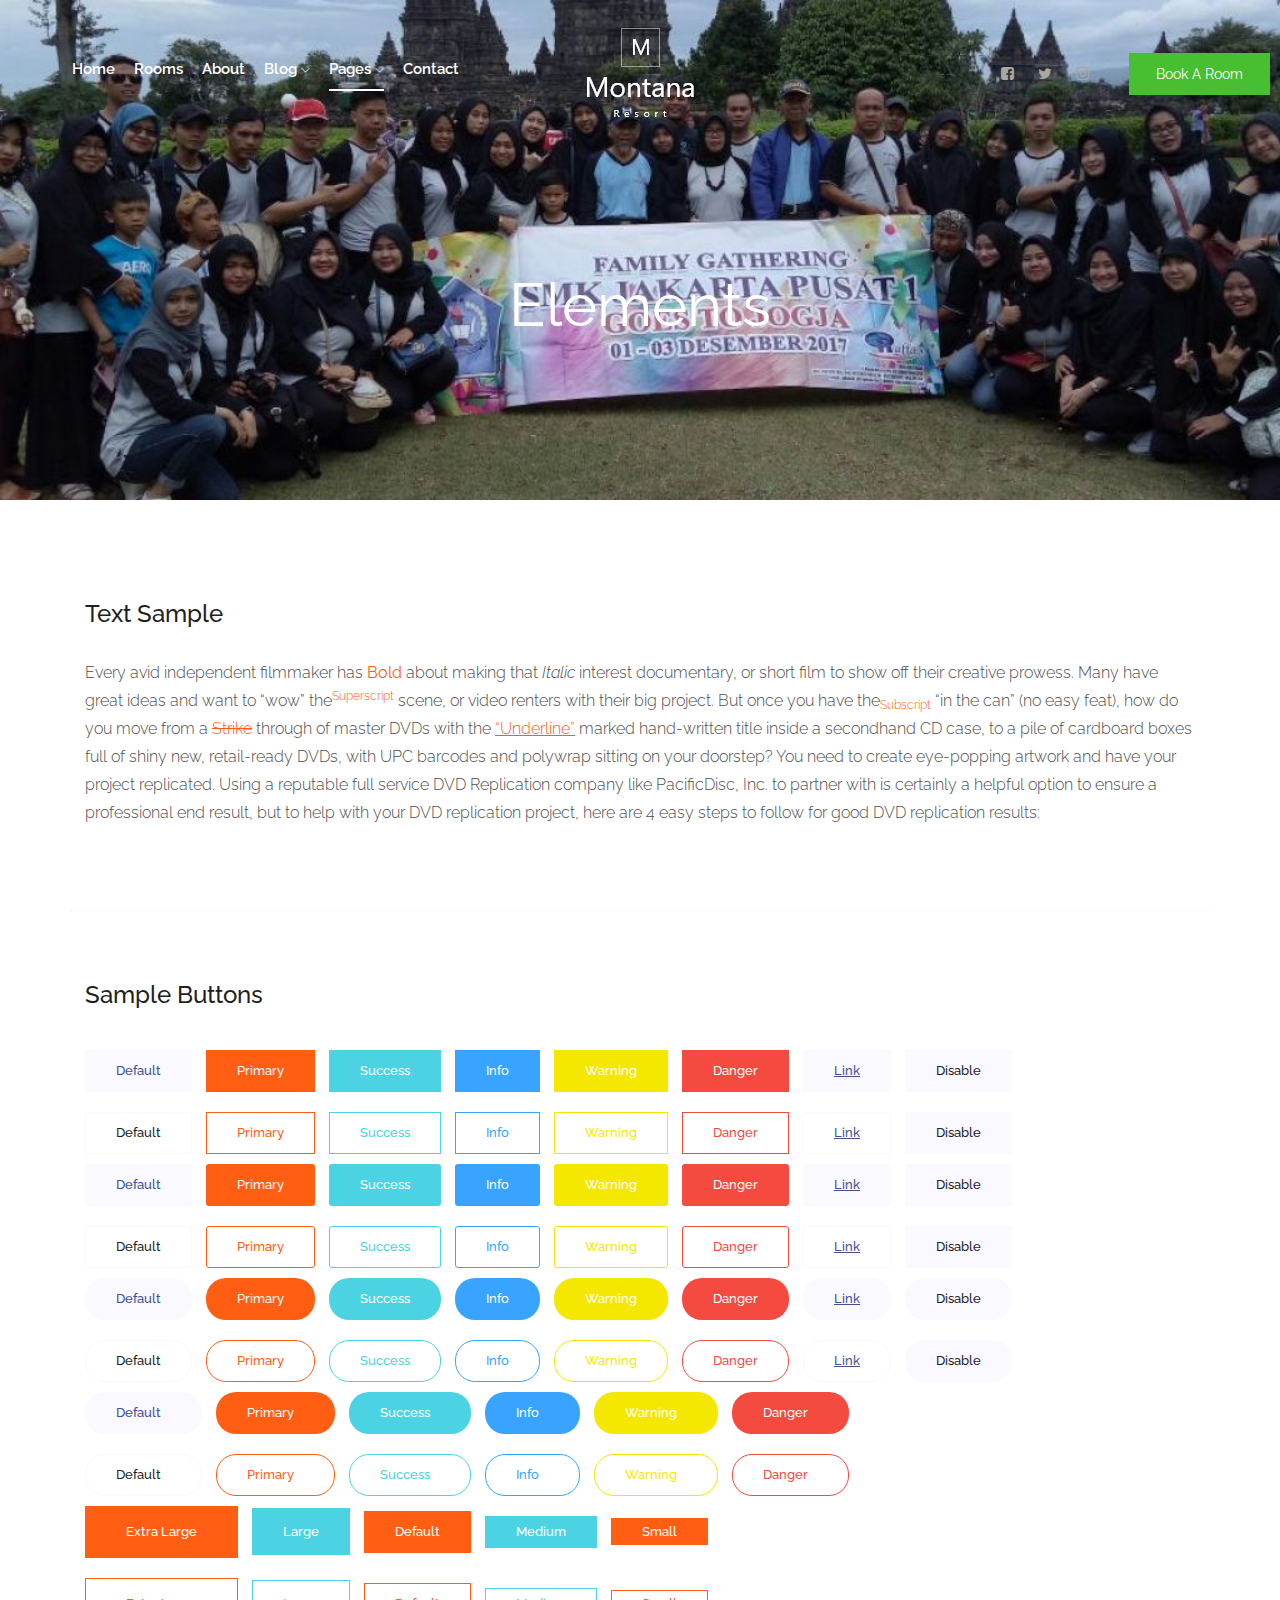
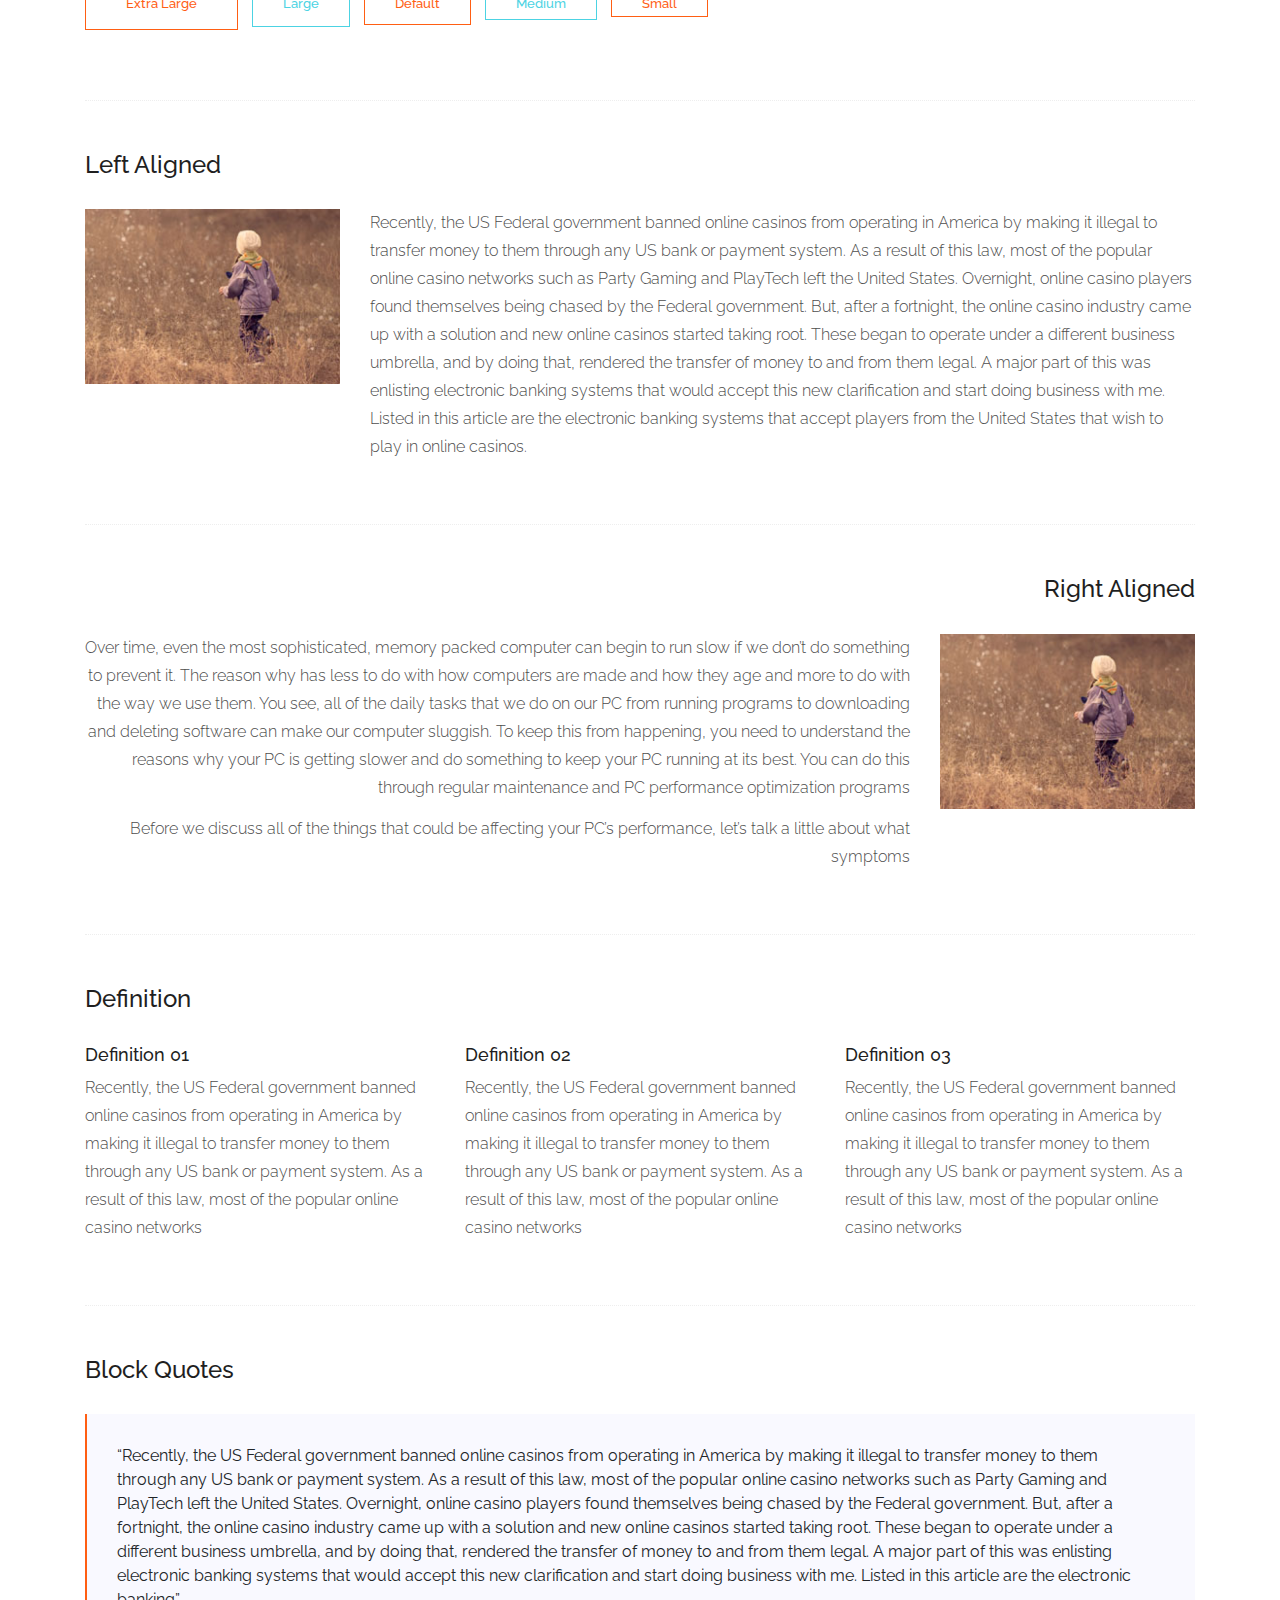
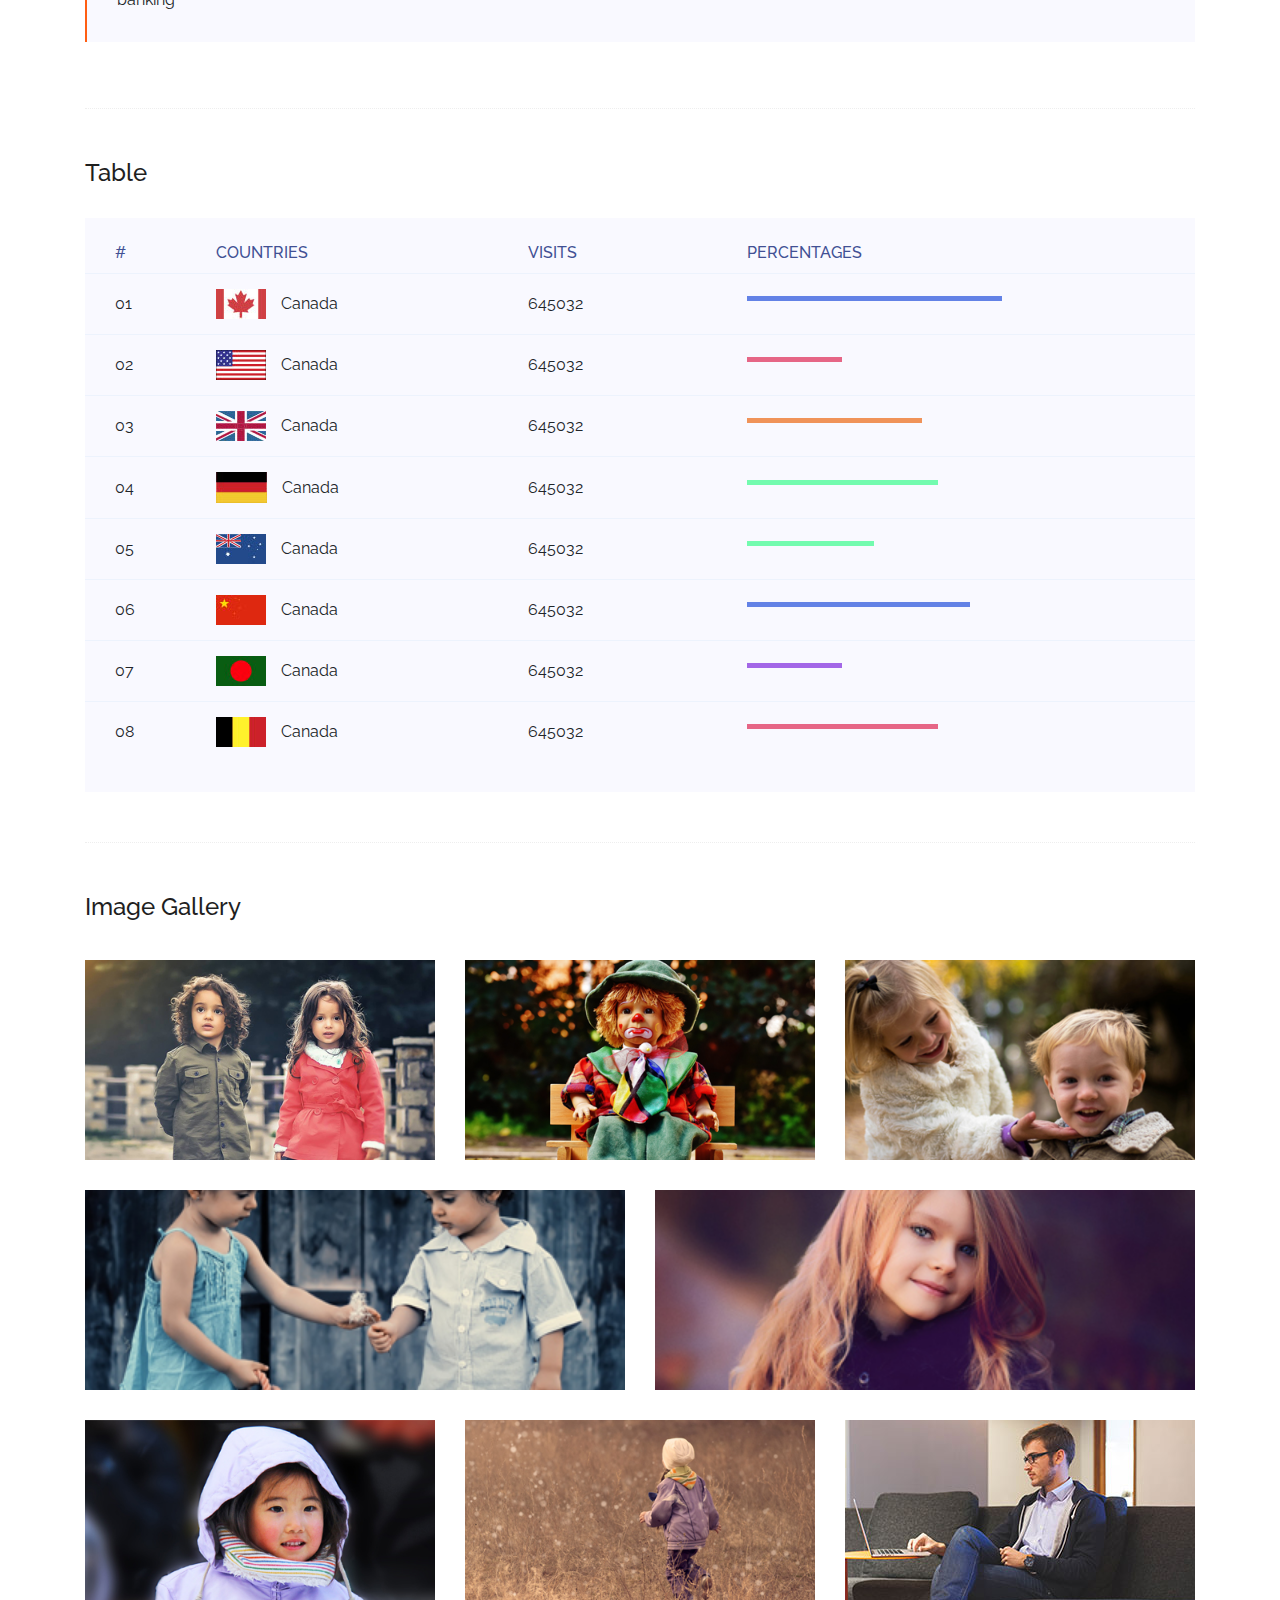
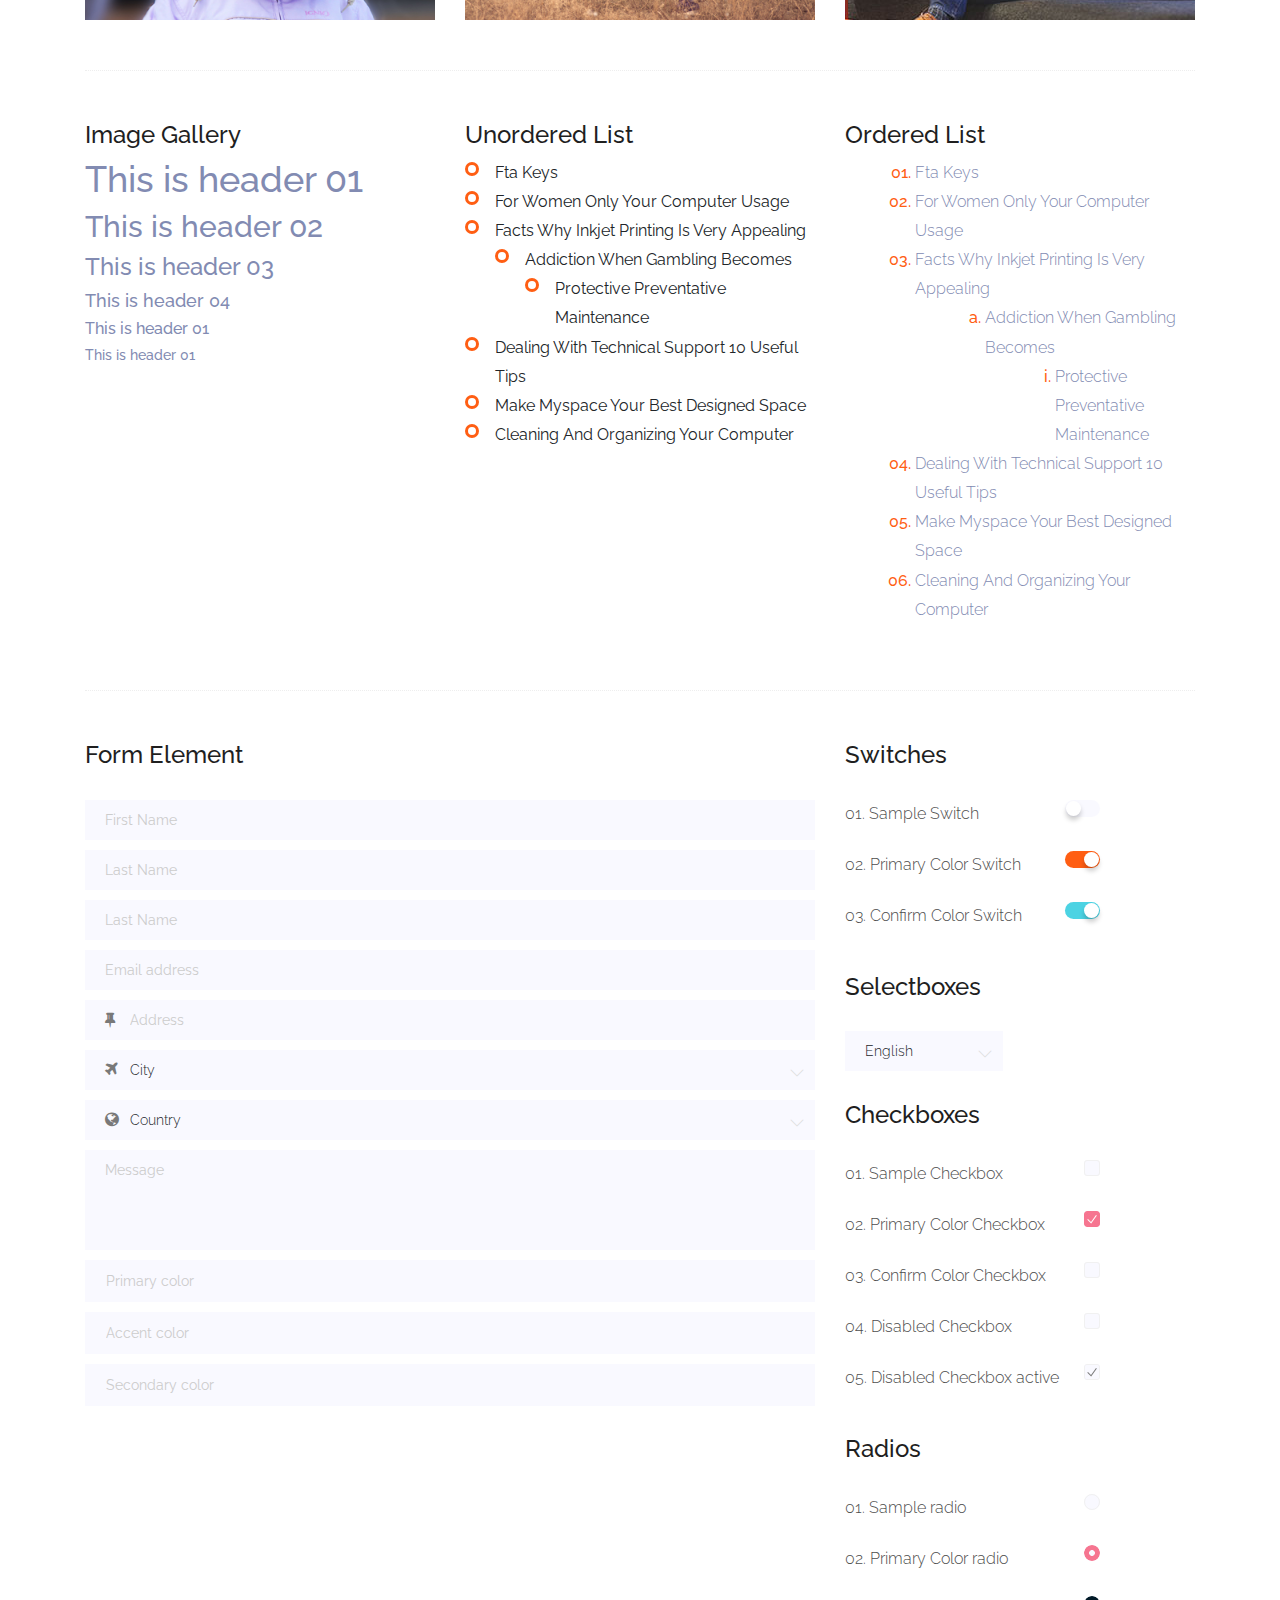
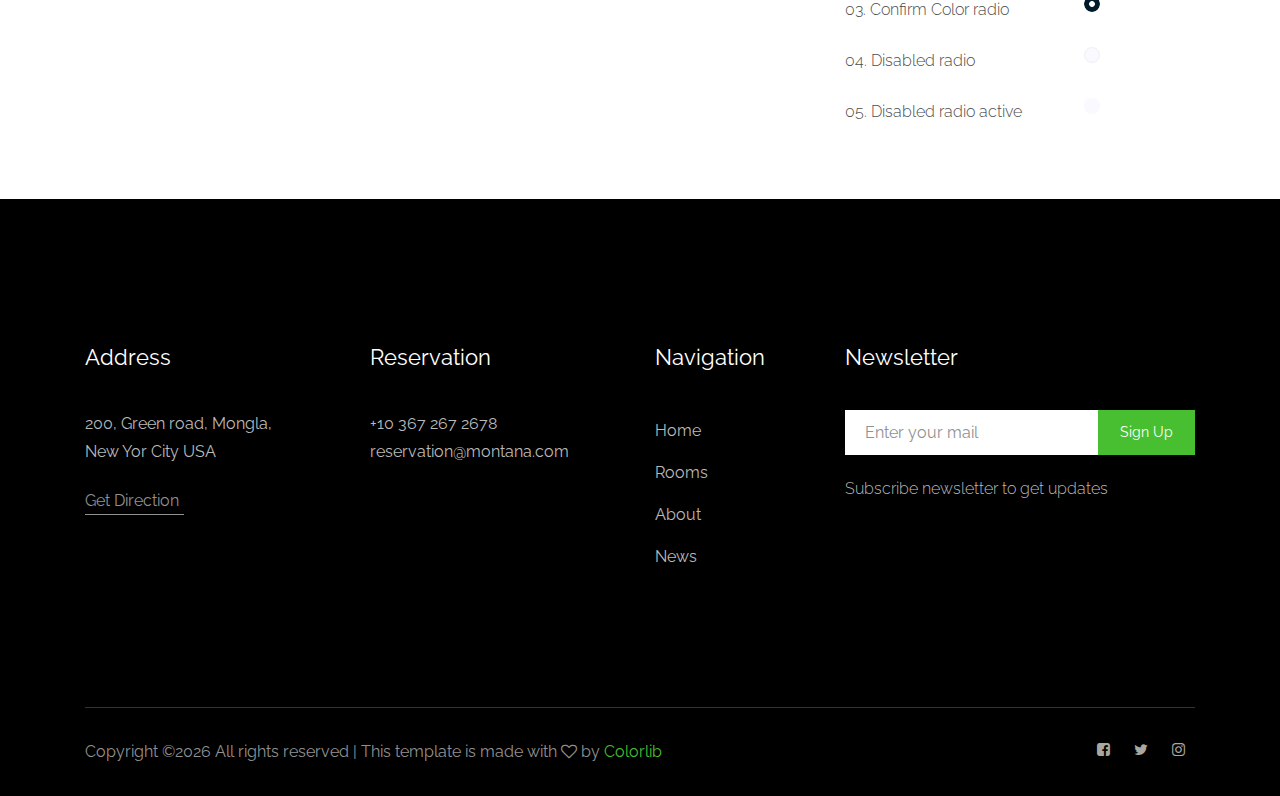
<file: elements.html>
<!doctype html>
<html class="no-js" lang="zxx">

<head>
	<meta charset="utf-8">
	<meta http-equiv="x-ua-compatible" content="ie=edge">
	<title>Montana</title>
	<meta name="description" content="">
	<meta name="viewport" content="width=device-width, initial-scale=1">

	<!-- <link rel="manifest" href="site.webmanifest"> -->
	<link rel="shortcut icon" type="image/x-icon" href="img/favicon.png">
	<!-- Place favicon.ico in the root directory -->

	<!-- CSS here -->
	<link rel="stylesheet" href="css/bootstrap.min.css">
	<link rel="stylesheet" href="css/owl.carousel.min.css">
	<link rel="stylesheet" href="css/magnific-popup.css">
	<link rel="stylesheet" href="css/font-awesome.min.css">
	<link rel="stylesheet" href="css/themify-icons.css">
	<link rel="stylesheet" href="css/nice-select.css">
	<link rel="stylesheet" href="css/flaticon.css">
	<link rel="stylesheet" href="css/gijgo.css">
	<link rel="stylesheet" href="css/animate.css">
	<link rel="stylesheet" href="css/slicknav.css">
	<link rel="stylesheet" href="css/style.css">
	<!-- <link rel="stylesheet" href="css/responsive.css"> -->
</head>

<body>
	<!--[if lte IE 9]>
            <p class="browserupgrade">You are using an <strong>outdated</strong> browser. Please <a href="https://browsehappy.com/">upgrade your browser</a> to improve your experience and security.</p>
        <![endif]-->

    <!-- header-start -->
    <header>
        <div class="header-area ">
            <div id="sticky-header" class="main-header-area">
                <div class="container-fluid p-0">
                    <div class="row align-items-center no-gutters">
                        <div class="col-xl-5 col-lg-6">
                            <div class="main-menu  d-none d-lg-block">
                                <nav>
                                    <ul id="navigation">
                                        <li><a href="index.html">home</a></li>
                                        <li><a href="rooms.html">rooms</a></li>
                                        <li><a href="about.html">About</a></li>
                                        <li><a href="#">blog <i class="ti-angle-down"></i></a>
                                            <ul class="submenu">
                                                <li><a href="blog.html">blog</a></li>
                                                <li><a href="single-blog.html">single-blog</a></li>
                                            </ul>
                                        </li>
                                        <li><a class="active" href="#">pages <i class="ti-angle-down"></i></a>
                                            <ul class="submenu">
                                                <li><a href="elements.html">elements</a></li>
                                            </ul>
                                        </li>
                                        <li><a href="contact.html">Contact</a></li>
                                    </ul>
                                </nav>
                            </div>
                        </div>
                        <div class="col-xl-2 col-lg-2">
                            <div class="logo-img">
                                <a href="index.html">
                                    <img src="img/logo.png" alt="">
                                </a>
                            </div>
                        </div>
                        <div class="col-xl-5 col-lg-4 d-none d-lg-block">
                            <div class="book_room">
                                <div class="socail_links">
                                    <ul>
                                        <li>
                                            <a href="#">
                                                <i class="fa fa-facebook-square"></i>
                                            </a>
                                        </li>
                                        <li>
                                            <a href="#">
                                                <i class="fa fa-twitter"></i>
                                            </a>
                                        </li>
                                        <li>
                                            <a href="#">
                                                <i class="fa fa-instagram"></i>
                                            </a>
                                        </li>
                                    </ul>
                                </div>
                                <div class="book_btn d-none d-lg-block">
                                    <a class="popup-with-form" href="#test-form">Book A Room</a>
                                </div>
                            </div>
                        </div>
                        <div class="col-12">
                            <div class="mobile_menu d-block d-lg-none"></div>
                        </div>
                    </div>
                </div>
            </div>
        </div>
    </header>
    <!-- header-end -->

    <!-- bradcam_area_start -->
    <div class="bradcam_area breadcam_bg">
        <h3>Elements</h3>
    </div>
    <!-- bradcam_area_end -->

	<!-- Start Sample Area -->
	<section class="sample-text-area">
		<div class="container box_1170">
			<h3 class="text-heading">Text Sample</h3>
			<p class="sample-text">
				Every avid independent filmmaker has <b>Bold</b> about making that <i>Italic</i> interest documentary,
				or short
				film to show off their creative prowess. Many have great ideas and want to “wow”
				the<sup>Superscript</sup> scene,
				or video renters with their big project. But once you have the<sub>Subscript</sub> “in the can” (no easy
				feat), how
				do you move from a <del>Strike</del> through of master DVDs with the <u>“Underline”</u> marked
				hand-written title
				inside a secondhand CD case, to a pile of cardboard boxes full of shiny new, retail-ready DVDs, with UPC
				barcodes
				and polywrap sitting on your doorstep? You need to create eye-popping artwork and have your project
				replicated.
				Using a reputable full service DVD Replication company like PacificDisc, Inc. to partner with is
				certainly a
				helpful option to ensure a professional end result, but to help with your DVD replication project, here
				are 4 easy
				steps to follow for good DVD replication results:

			</p>
		</div>
	</section>
	<!-- End Sample Area -->

	<!-- Start Button -->
	<section class="button-area">
		<div class="container box_1170 border-top-generic">
			<h3 class="text-heading">Sample Buttons</h3>
			<div class="button-group-area">
				<a href="#" class="genric-btn default">Default</a>
				<a href="#" class="genric-btn primary">Primary</a>
				<a href="#" class="genric-btn success">Success</a>
				<a href="#" class="genric-btn info">Info</a>
				<a href="#" class="genric-btn warning">Warning</a>
				<a href="#" class="genric-btn danger">Danger</a>
				<a href="#" class="genric-btn link">Link</a>
				<a href="#" class="genric-btn disable">Disable</a>
			</div>
			<div class="button-group-area mt-10">
				<a href="#" class="genric-btn default-border">Default</a>
				<a href="#" class="genric-btn primary-border">Primary</a>
				<a href="#" class="genric-btn success-border">Success</a>
				<a href="#" class="genric-btn info-border">Info</a>
				<a href="#" class="genric-btn warning-border">Warning</a>
				<a href="#" class="genric-btn danger-border">Danger</a>
				<a href="#" class="genric-btn link-border">Link</a>
				<a href="#" class="genric-btn disable">Disable</a>
			</div>
			<div class="button-group-area mt-40">
				<a href="#" class="genric-btn default radius">Default</a>
				<a href="#" class="genric-btn primary radius">Primary</a>
				<a href="#" class="genric-btn success radius">Success</a>
				<a href="#" class="genric-btn info radius">Info</a>
				<a href="#" class="genric-btn warning radius">Warning</a>
				<a href="#" class="genric-btn danger radius">Danger</a>
				<a href="#" class="genric-btn link radius">Link</a>
				<a href="#" class="genric-btn disable radius">Disable</a>
			</div>
			<div class="button-group-area mt-10">
				<a href="#" class="genric-btn default-border radius">Default</a>
				<a href="#" class="genric-btn primary-border radius">Primary</a>
				<a href="#" class="genric-btn success-border radius">Success</a>
				<a href="#" class="genric-btn info-border radius">Info</a>
				<a href="#" class="genric-btn warning-border radius">Warning</a>
				<a href="#" class="genric-btn danger-border radius">Danger</a>
				<a href="#" class="genric-btn link-border radius">Link</a>
				<a href="#" class="genric-btn disable radius">Disable</a>
			</div>
			<div class="button-group-area mt-40">
				<a href="#" class="genric-btn default circle">Default</a>
				<a href="#" class="genric-btn primary circle">Primary</a>
				<a href="#" class="genric-btn success circle">Success</a>
				<a href="#" class="genric-btn info circle">Info</a>
				<a href="#" class="genric-btn warning circle">Warning</a>
				<a href="#" class="genric-btn danger circle">Danger</a>
				<a href="#" class="genric-btn link circle">Link</a>
				<a href="#" class="genric-btn disable circle">Disable</a>
			</div>
			<div class="button-group-area mt-10">
				<a href="#" class="genric-btn default-border circle">Default</a>
				<a href="#" class="genric-btn primary-border circle">Primary</a>
				<a href="#" class="genric-btn success-border circle">Success</a>
				<a href="#" class="genric-btn info-border circle">Info</a>
				<a href="#" class="genric-btn warning-border circle">Warning</a>
				<a href="#" class="genric-btn danger-border circle">Danger</a>
				<a href="#" class="genric-btn link-border circle">Link</a>
				<a href="#" class="genric-btn disable circle">Disable</a>
			</div>
			<div class="button-group-area mt-40">
				<a href="#" class="genric-btn default circle arrow">Default<span class="lnr lnr-arrow-right"></span></a>
				<a href="#" class="genric-btn primary circle arrow">Primary<span class="lnr lnr-arrow-right"></span></a>
				<a href="#" class="genric-btn success circle arrow">Success<span class="lnr lnr-arrow-right"></span></a>
				<a href="#" class="genric-btn info circle arrow">Info<span class="lnr lnr-arrow-right"></span></a>
				<a href="#" class="genric-btn warning circle arrow">Warning<span class="lnr lnr-arrow-right"></span></a>
				<a href="#" class="genric-btn danger circle arrow">Danger<span class="lnr lnr-arrow-right"></span></a>
			</div>
			<div class="button-group-area mt-10">
				<a href="#" class="genric-btn default-border circle arrow">Default<span
						class="lnr lnr-arrow-right"></span></a>
				<a href="#" class="genric-btn primary-border circle arrow">Primary<span
						class="lnr lnr-arrow-right"></span></a>
				<a href="#" class="genric-btn success-border circle arrow">Success<span
						class="lnr lnr-arrow-right"></span></a>
				<a href="#" class="genric-btn info-border circle arrow">Info<span
						class="lnr lnr-arrow-right"></span></a>
				<a href="#" class="genric-btn warning-border circle arrow">Warning<span
						class="lnr lnr-arrow-right"></span></a>
				<a href="#" class="genric-btn danger-border circle arrow">Danger<span
						class="lnr lnr-arrow-right"></span></a>
			</div>
			<div class="button-group-area mt-40">
				<a href="#" class="genric-btn primary e-large">Extra Large</a>
				<a href="#" class="genric-btn success large">Large</a>
				<a href="#" class="genric-btn primary">Default</a>
				<a href="#" class="genric-btn success medium">Medium</a>
				<a href="#" class="genric-btn primary small">Small</a>
			</div>
			<div class="button-group-area mt-10">
				<a href="#" class="genric-btn primary-border e-large">Extra Large</a>
				<a href="#" class="genric-btn success-border large">Large</a>
				<a href="#" class="genric-btn primary-border">Default</a>
				<a href="#" class="genric-btn success-border medium">Medium</a>
				<a href="#" class="genric-btn primary-border small">Small</a>
			</div>
		</div>
	</section>
	<!-- End Button -->

	<!-- Start Align Area -->
	<div class="whole-wrap">
		<div class="container box_1170">
			<div class="section-top-border">
				<h3 class="mb-30">Left Aligned</h3>
				<div class="row">
					<div class="col-md-3">
						<img src="img/elements/d.jpg" alt="" class="img-fluid">
					</div>
					<div class="col-md-9 mt-sm-20">
						<p>Recently, the US Federal government banned online casinos from operating in America by making
							it illegal to
							transfer money to them through any US bank or payment system. As a result of this law, most
							of the popular
							online casino networks such as Party Gaming and PlayTech left the United States. Overnight,
							online casino
							players found themselves being chased by the Federal government. But, after a fortnight, the
							online casino
							industry came up with a solution and new online casinos started taking root. These began to
							operate under a
							different business umbrella, and by doing that, rendered the transfer of money to and from
							them legal. A major
							part of this was enlisting electronic banking systems that would accept this new
							clarification and start doing
							business with me. Listed in this article are the electronic banking systems that accept
							players from the United
							States that wish to play in online casinos.</p>
					</div>
				</div>
			</div>
			<div class="section-top-border text-right">
				<h3 class="mb-30">Right Aligned</h3>
				<div class="row">
					<div class="col-md-9">
						<p class="text-right">Over time, even the most sophisticated, memory packed computer can begin
							to run slow if we
							don’t do something to prevent it. The reason why has less to do with how computers are made
							and how they age and
							more to do with the way we use them. You see, all of the daily tasks that we do on our PC
							from running programs
							to downloading and deleting software can make our computer sluggish. To keep this from
							happening, you need to
							understand the reasons why your PC is getting slower and do something to keep your PC
							running at its best. You
							can do this through regular maintenance and PC performance optimization programs</p>
						<p class="text-right">Before we discuss all of the things that could be affecting your PC’s
							performance, let’s
							talk a little about what symptoms</p>
					</div>
					<div class="col-md-3">
						<img src="img/elements/d.jpg" alt="" class="img-fluid">
					</div>
				</div>
			</div>
			<div class="section-top-border">
				<h3 class="mb-30">Definition</h3>
				<div class="row">
					<div class="col-md-4">
						<div class="single-defination">
							<h4 class="mb-20">Definition 01</h4>
							<p>Recently, the US Federal government banned online casinos from operating in America by
								making it illegal to
								transfer money to them through any US bank or payment system. As a result of this law,
								most of the popular
								online casino networks</p>
						</div>
					</div>
					<div class="col-md-4">
						<div class="single-defination">
							<h4 class="mb-20">Definition 02</h4>
							<p>Recently, the US Federal government banned online casinos from operating in America by
								making it illegal to
								transfer money to them through any US bank or payment system. As a result of this law,
								most of the popular
								online casino networks</p>
						</div>
					</div>
					<div class="col-md-4">
						<div class="single-defination">
							<h4 class="mb-20">Definition 03</h4>
							<p>Recently, the US Federal government banned online casinos from operating in America by
								making it illegal to
								transfer money to them through any US bank or payment system. As a result of this law,
								most of the popular
								online casino networks</p>
						</div>
					</div>
				</div>
			</div>
			<div class="section-top-border">
				<h3 class="mb-30">Block Quotes</h3>
				<div class="row">
					<div class="col-lg-12">
						<blockquote class="generic-blockquote">
							“Recently, the US Federal government banned online casinos from operating in America by
							making it illegal to
							transfer money to them through any US bank or payment system. As a result of this law, most
							of the popular
							online casino networks such as Party Gaming and PlayTech left the United States. Overnight,
							online casino
							players found themselves being chased by the Federal government. But, after a fortnight, the
							online casino
							industry came up with a solution and new online casinos started taking root. These began to
							operate under a
							different business umbrella, and by doing that, rendered the transfer of money to and from
							them legal. A major
							part of this was enlisting electronic banking systems that would accept this new
							clarification and start doing
							business with me. Listed in this article are the electronic banking”
						</blockquote>
					</div>
				</div>
			</div>
			<div class="section-top-border">
				<h3 class="mb-30">Table</h3>
				<div class="progress-table-wrap">
					<div class="progress-table">
						<div class="table-head">
							<div class="serial">#</div>
							<div class="country">Countries</div>
							<div class="visit">Visits</div>
							<div class="percentage">Percentages</div>
						</div>
						<div class="table-row">
							<div class="serial">01</div>
							<div class="country"> <img src="img/elements/f1.jpg" alt="flag">Canada</div>
							<div class="visit">645032</div>
							<div class="percentage">
								<div class="progress">
									<div class="progress-bar color-1" role="progressbar" style="width: 80%"
										aria-valuenow="80" aria-valuemin="0" aria-valuemax="100"></div>
								</div>
							</div>
						</div>
						<div class="table-row">
							<div class="serial">02</div>
							<div class="country"> <img src="img/elements/f2.jpg" alt="flag">Canada</div>
							<div class="visit">645032</div>
							<div class="percentage">
								<div class="progress">
									<div class="progress-bar color-2" role="progressbar" style="width: 30%"
										aria-valuenow="30" aria-valuemin="0" aria-valuemax="100"></div>
								</div>
							</div>
						</div>
						<div class="table-row">
							<div class="serial">03</div>
							<div class="country"> <img src="img/elements/f3.jpg" alt="flag">Canada</div>
							<div class="visit">645032</div>
							<div class="percentage">
								<div class="progress">
									<div class="progress-bar color-3" role="progressbar" style="width: 55%"
										aria-valuenow="55" aria-valuemin="0" aria-valuemax="100"></div>
								</div>
							</div>
						</div>
						<div class="table-row">
							<div class="serial">04</div>
							<div class="country"> <img src="img/elements/f4.jpg" alt="flag">Canada</div>
							<div class="visit">645032</div>
							<div class="percentage">
								<div class="progress">
									<div class="progress-bar color-4" role="progressbar" style="width: 60%"
										aria-valuenow="60" aria-valuemin="0" aria-valuemax="100"></div>
								</div>
							</div>
						</div>
						<div class="table-row">
							<div class="serial">05</div>
							<div class="country"> <img src="img/elements/f5.jpg" alt="flag">Canada</div>
							<div class="visit">645032</div>
							<div class="percentage">
								<div class="progress">
									<div class="progress-bar color-5" role="progressbar" style="width: 40%"
										aria-valuenow="40" aria-valuemin="0" aria-valuemax="100"></div>
								</div>
							</div>
						</div>
						<div class="table-row">
							<div class="serial">06</div>
							<div class="country"> <img src="img/elements/f6.jpg" alt="flag">Canada</div>
							<div class="visit">645032</div>
							<div class="percentage">
								<div class="progress">
									<div class="progress-bar color-6" role="progressbar" style="width: 70%"
										aria-valuenow="70" aria-valuemin="0" aria-valuemax="100"></div>
								</div>
							</div>
						</div>
						<div class="table-row">
							<div class="serial">07</div>
							<div class="country"> <img src="img/elements/f7.jpg" alt="flag">Canada</div>
							<div class="visit">645032</div>
							<div class="percentage">
								<div class="progress">
									<div class="progress-bar color-7" role="progressbar" style="width: 30%"
										aria-valuenow="30" aria-valuemin="0" aria-valuemax="100"></div>
								</div>
							</div>
						</div>
						<div class="table-row">
							<div class="serial">08</div>
							<div class="country"> <img src="img/elements/f8.jpg" alt="flag">Canada</div>
							<div class="visit">645032</div>
							<div class="percentage">
								<div class="progress">
									<div class="progress-bar color-8" role="progressbar" style="width: 60%"
										aria-valuenow="60" aria-valuemin="0" aria-valuemax="100"></div>
								</div>
							</div>
						</div>
					</div>
				</div>
			</div>
			<div class="section-top-border">
				<h3>Image Gallery</h3>
				<div class="row gallery-item">
					<div class="col-md-4">
						<a href="img/elements/g1.jpg" class="img-pop-up">
							<div class="single-gallery-image" style="background: url(img/elements/g1.jpg);"></div>
						</a>
					</div>
					<div class="col-md-4">
						<a href="img/elements/g2.jpg" class="img-pop-up">
							<div class="single-gallery-image" style="background: url(img/elements/g2.jpg);"></div>
						</a>
					</div>
					<div class="col-md-4">
						<a href="img/elements/g3.jpg" class="img-pop-up">
							<div class="single-gallery-image" style="background: url(img/elements/g3.jpg);"></div>
						</a>
					</div>
					<div class="col-md-6">
						<a href="img/elements/g4.jpg" class="img-pop-up">
							<div class="single-gallery-image" style="background: url(img/elements/g4.jpg);"></div>
						</a>
					</div>
					<div class="col-md-6">
						<a href="img/elements/g5.jpg" class="img-pop-up">
							<div class="single-gallery-image" style="background: url(img/elements/g5.jpg);"></div>
						</a>
					</div>
					<div class="col-md-4">
						<a href="img/elements/g6.jpg" class="img-pop-up">
							<div class="single-gallery-image" style="background: url(img/elements/g6.jpg);"></div>
						</a>
					</div>
					<div class="col-md-4">
						<a href="img/elements/g7.jpg" class="img-pop-up">
							<div class="single-gallery-image" style="background: url(img/elements/g7.jpg);"></div>
						</a>
					</div>
					<div class="col-md-4">
						<a href="img/elements/g8.jpg" class="img-pop-up">
							<div class="single-gallery-image" style="background: url(img/elements/g8.jpg);"></div>
						</a>
					</div>
				</div>
			</div>
			<div class="section-top-border">
				<div class="row">
					<div class="col-md-4">
						<h3 class="mb-20">Image Gallery</h3>
						<div class="typography">
							<h1>This is header 01</h1>
							<h2>This is header 02</h2>
							<h3>This is header 03</h3>
							<h4>This is header 04</h4>
							<h5>This is header 01</h5>
							<h6>This is header 01</h6>
						</div>
					</div>
					<div class="col-md-4 mt-sm-30">
						<h3 class="mb-20">Unordered List</h3>
						<div class="">
							<ul class="unordered-list">
								<li>Fta Keys</li>
								<li>For Women Only Your Computer Usage</li>
								<li>Facts Why Inkjet Printing Is Very Appealing
									<ul>
										<li>Addiction When Gambling Becomes
											<ul>
												<li>Protective Preventative Maintenance</li>
											</ul>
										</li>
									</ul>
								</li>
								<li>Dealing With Technical Support 10 Useful Tips</li>
								<li>Make Myspace Your Best Designed Space</li>
								<li>Cleaning And Organizing Your Computer</li>
							</ul>
						</div>
					</div>
					<div class="col-md-4 mt-sm-30">
						<h3 class="mb-20">Ordered List</h3>
						<div class="">
							<ol class="ordered-list">
								<li><span>Fta Keys</span></li>
								<li><span>For Women Only Your Computer Usage</span></li>
								<li><span>Facts Why Inkjet Printing Is Very Appealing</span>
									<ol class="ordered-list-alpha">
										<li><span>Addiction When Gambling Becomes</span>
											<ol class="ordered-list-roman">
												<li><span>Protective Preventative Maintenance</span></li>
											</ol>
										</li>
									</ol>
								</li>
								<li><span>Dealing With Technical Support 10 Useful Tips</span></li>
								<li><span>Make Myspace Your Best Designed Space</span></li>
								<li><span>Cleaning And Organizing Your Computer</span></li>
							</ol>
						</div>
					</div>
				</div>
			</div>
			<div class="section-top-border">
				<div class="row">
					<div class="col-lg-8 col-md-8">
						<h3 class="mb-30">Form Element</h3>
						<form action="#">
							<div class="mt-10">
								<input type="text" name="first_name" placeholder="First Name"
									onfocus="this.placeholder = ''" onblur="this.placeholder = 'First Name'" required
									class="single-input">
							</div>
							<div class="mt-10">
								<input type="text" name="last_name" placeholder="Last Name"
									onfocus="this.placeholder = ''" onblur="this.placeholder = 'Last Name'" required
									class="single-input">
							</div>
							<div class="mt-10">
								<input type="text" name="last_name" placeholder="Last Name"
									onfocus="this.placeholder = ''" onblur="this.placeholder = 'Last Name'" required
									class="single-input">
							</div>
							<div class="mt-10">
								<input type="email" name="EMAIL" placeholder="Email address"
									onfocus="this.placeholder = ''" onblur="this.placeholder = 'Email address'" required
									class="single-input">
							</div>
							<div class="input-group-icon mt-10">
								<div class="icon"><i class="fa fa-thumb-tack" aria-hidden="true"></i></div>
								<input type="text" name="address" placeholder="Address" onfocus="this.placeholder = ''"
									onblur="this.placeholder = 'Address'" required class="single-input">
							</div>
							<div class="input-group-icon mt-10">
								<div class="icon"><i class="fa fa-plane" aria-hidden="true"></i></div>
								<div class="form-select" id="default-select"">
											<select>
												<option value=" 1">City</option>
									<option value="1">Dhaka</option>
									<option value="1">Dilli</option>
									<option value="1">Newyork</option>
									<option value="1">Islamabad</option>
									</select>
								</div>
							</div>
							<div class="input-group-icon mt-10">
								<div class="icon"><i class="fa fa-globe" aria-hidden="true"></i></div>
								<div class="form-select" id="default-select"">
											<select>
												<option value=" 1">Country</option>
									<option value="1">Bangladesh</option>
									<option value="1">India</option>
									<option value="1">England</option>
									<option value="1">Srilanka</option>
									</select>
								</div>
							</div>

							<div class="mt-10">
								<textarea class="single-textarea" placeholder="Message" onfocus="this.placeholder = ''"
									onblur="this.placeholder = 'Message'" required></textarea>
							</div>
							<!-- For Gradient Border Use -->
							<!-- <div class="mt-10">
										<div class="primary-input">
											<input id="primary-input" type="text" name="first_name" placeholder="Primary color" onfocus="this.placeholder = ''" onblur="this.placeholder = 'Primary color'">
											<label for="primary-input"></label>
										</div>
									</div> -->
							<div class="mt-10">
								<input type="text" name="first_name" placeholder="Primary color"
									onfocus="this.placeholder = ''" onblur="this.placeholder = 'Primary color'" required
									class="single-input-primary">
							</div>
							<div class="mt-10">
								<input type="text" name="first_name" placeholder="Accent color"
									onfocus="this.placeholder = ''" onblur="this.placeholder = 'Accent color'" required
									class="single-input-accent">
							</div>
							<div class="mt-10">
								<input type="text" name="first_name" placeholder="Secondary color"
									onfocus="this.placeholder = ''" onblur="this.placeholder = 'Secondary color'"
									required class="single-input-secondary">
							</div>
						</form>
					</div>
					<div class="col-lg-3 col-md-4 mt-sm-30">
						<div class="single-element-widget">
							<h3 class="mb-30">Switches</h3>
							<div class="switch-wrap d-flex justify-content-between">
								<p>01. Sample Switch</p>
								<div class="primary-switch">
									<input type="checkbox" id="default-switch">
									<label for="default-switch"></label>
								</div>
							</div>
							<div class="switch-wrap d-flex justify-content-between">
								<p>02. Primary Color Switch</p>
								<div class="primary-switch">
									<input type="checkbox" id="primary-switch" checked>
									<label for="primary-switch"></label>
								</div>
							</div>
							<div class="switch-wrap d-flex justify-content-between">
								<p>03. Confirm Color Switch</p>
								<div class="confirm-switch">
									<input type="checkbox" id="confirm-switch" checked>
									<label for="confirm-switch"></label>
								</div>
							</div>
						</div>
						<div class="single-element-widget mt-30">
							<h3 class="mb-30">Selectboxes</h3>
							<div class="default-select" id="default-select"">
										<select>
											<option value=" 1">English</option>
								<option value="1">Spanish</option>
								<option value="1">Arabic</option>
								<option value="1">Portuguise</option>
								<option value="1">Bengali</option>
								</select>
							</div>
						</div>
						<div class="single-element-widget mt-30">
							<h3 class="mb-30">Checkboxes</h3>
							<div class="switch-wrap d-flex justify-content-between">
								<p>01. Sample Checkbox</p>
								<div class="primary-checkbox">
									<input type="checkbox" id="default-checkbox">
									<label for="default-checkbox"></label>
								</div>
							</div>
							<div class="switch-wrap d-flex justify-content-between">
								<p>02. Primary Color Checkbox</p>
								<div class="primary-checkbox">
									<input type="checkbox" id="primary-checkbox" checked>
									<label for="primary-checkbox"></label>
								</div>
							</div>
							<div class="switch-wrap d-flex justify-content-between">
								<p>03. Confirm Color Checkbox</p>
								<div class="confirm-checkbox">
									<input type="checkbox" id="confirm-checkbox">
									<label for="confirm-checkbox"></label>
								</div>
							</div>
							<div class="switch-wrap d-flex justify-content-between">
								<p>04. Disabled Checkbox</p>
								<div class="disabled-checkbox">
									<input type="checkbox" id="disabled-checkbox" disabled>
									<label for="disabled-checkbox"></label>
								</div>
							</div>
							<div class="switch-wrap d-flex justify-content-between">
								<p>05. Disabled Checkbox active</p>
								<div class="disabled-checkbox">
									<input type="checkbox" id="disabled-checkbox-active" checked disabled>
									<label for="disabled-checkbox-active"></label>
								</div>
							</div>
						</div>
						<div class="single-element-widget mt-30">
							<h3 class="mb-30">Radios</h3>
							<div class="switch-wrap d-flex justify-content-between">
								<p>01. Sample radio</p>
								<div class="primary-radio">
									<input type="checkbox" id="default-radio">
									<label for="default-radio"></label>
								</div>
							</div>
							<div class="switch-wrap d-flex justify-content-between">
								<p>02. Primary Color radio</p>
								<div class="primary-radio">
									<input type="checkbox" id="primary-radio" checked>
									<label for="primary-radio"></label>
								</div>
							</div>
							<div class="switch-wrap d-flex justify-content-between">
								<p>03. Confirm Color radio</p>
								<div class="confirm-radio">
									<input type="checkbox" id="confirm-radio" checked>
									<label for="confirm-radio"></label>
								</div>
							</div>
							<div class="switch-wrap d-flex justify-content-between">
								<p>04. Disabled radio</p>
								<div class="disabled-radio">
									<input type="checkbox" id="disabled-radio" disabled>
									<label for="disabled-radio"></label>
								</div>
							</div>
							<div class="switch-wrap d-flex justify-content-between">
								<p>05. Disabled radio active</p>
								<div class="disabled-radio">
									<input type="checkbox" id="disabled-radio-active" checked disabled>
									<label for="disabled-radio-active"></label>
								</div>
							</div>
						</div>
					</div>
				</div>
			</div>
		</div>
	</div>
	<!-- End Align Area -->

    <!-- footer -->
    <footer class="footer" >
        <div class="footer_top">
            <div class="container">
                <div class="row">
                    <div class="col-xl-3 col-md-6 col-lg-3">
                        <div class="footer_widget">
                            <h3 class="footer_title">
                                address
                            </h3>
                            <p class="footer_text" >  200, Green road, Mongla, <br>
                                    New Yor City USA</p>
                            <a href="#" class="line-button">Get Direction</a>
                        </div>
                    </div>
                    <div class="col-xl-3 col-md-6 col-lg-3">
                        <div class="footer_widget">
                            <h3 class="footer_title">
                                    Reservation
                            </h3>
                            <p class="footer_text" >+10 367 267 2678 <br>
                                    reservation@montana.com</p>
                        </div>
                    </div>
                    <div class="col-xl-2 col-md-6 col-lg-2">
                        <div class="footer_widget">
                            <h3 class="footer_title">
                                    Navigation
                            </h3>
                            <ul>
                                <li><a href="#">Home</a></li>
                                <li><a href="#">Rooms</a></li>
                                <li><a href="#">About</a></li>
                                <li><a href="#">News</a></li>
                            </ul>
                        </div>
                    </div>
                    <div class="col-xl-4 col-md-6 col-lg-4">
                        <div class="footer_widget">
                            <h3 class="footer_title">
                                Newsletter
                            </h3>
                            <form action="#" class="newsletter_form">
                                <input type="text" placeholder="Enter your mail">
                                <button type="submit" >Sign Up</button>
                            </form>
                            <p class="newsletter_text">Subscribe newsletter to get updates</p>
                        </div>
                    </div>
                </div>
            </div>
        </div>
        <div class="copy-right_text">
            <div class="container">
                <div class="footer_border"></div>
                <div class="row">
                    <div class="col-xl-8 col-md-7 col-lg-9">
                        <p class="copy_right">
                                <!-- Link back to Colorlib can't be removed. Template is licensed under CC BY 3.0. -->
Copyright &copy;<script>document.write(new Date().getFullYear());</script> All rights reserved | This template is made with <i class="fa fa-heart-o" aria-hidden="true"></i> by <a href="https://colorlib.com" target="_blank">Colorlib</a>
<!-- Link back to Colorlib can't be removed. Template is licensed under CC BY 3.0. -->
                        </p>
                    </div>
                    <div class="col-xl-4 col-md-5 col-lg-3">
                        <div class="socail_links">
                            <ul>
                                <li>
                                    <a href="#">
                                        <i class="fa fa-facebook-square"></i>
                                    </a>
                                </li>
                                <li>
                                    <a href="#">
                                        <i class="fa fa-twitter"></i>
                                    </a>
                                </li>
                                <li>
                                    <a href="#">
                                        <i class="fa fa-instagram"></i>
                                    </a>
                                </li>
                            </ul>
                        </div>
                    </div>
                </div>
            </div>
        </div>
    </footer>
    <!-- footer_end -->

    <!-- form itself end-->
	<form id="test-form" class="white-popup-block mfp-hide">
		<div class="popup_box ">
				<div class="popup_inner">
					<h3>Check Availability</h3>
					<form action="#">
						<div class="row">
							<div class="col-xl-6">
								<input id="datepicker" placeholder="Check in date">
							</div>
							<div class="col-xl-6">
								<input id="datepicker2" placeholder="Check out date">
							</div>
							<div class="col-xl-6">
								<select class="form-select wide" id="default-select" class="">
									<option data-display="Adult">1</option>
									<option value="1">2</option>
									<option value="2">3</option>
									<option value="3">4</option>
								</select>
							</div>
							<div class="col-xl-6">
								<select class="form-select wide" id="default-select" class="">
									<option data-display="Children">1</option>
									<option value="1">2</option>
									<option value="2">3</option>
									<option value="3">4</option>
								</select>
							</div>
							<div class="col-xl-12">
								<select class="form-select wide" id="default-select" class="">
									<option data-display="Room type">Room type</option>
									<option value="1">Laxaries Rooms</option>
									<option value="2">Deluxe Room</option>
									<option value="3">Signature Room</option>
									<option value="4">Couple Room</option>
								</select>
							</div>
							<div class="col-xl-12">
								<button type="submit" class="boxed-btn3">Check Availability</button>
							</div>
						</div>
					</form>
				</div>
			</div>
	</form>
<!-- form itself end -->

	<!-- JS here -->
	<script src="js/vendor/modernizr-3.5.0.min.js"></script>
	<script src="js/vendor/jquery-1.12.4.min.js"></script>
	<script src="js/popper.min.js"></script>
	<script src="js/bootstrap.min.js"></script>
	<script src="js/owl.carousel.min.js"></script>
	<script src="js/isotope.pkgd.min.js"></script>
	<script src="js/ajax-form.js"></script>
	<script src="js/waypoints.min.js"></script>
	<script src="js/jquery.counterup.min.js"></script>
	<script src="js/imagesloaded.pkgd.min.js"></script>
	<script src="js/scrollIt.js"></script>
	<script src="js/jquery.scrollUp.min.js"></script>
	<script src="js/wow.min.js"></script>
	<script src="js/nice-select.min.js"></script>
	<script src="js/jquery.slicknav.min.js"></script>
	<script src="js/jquery.magnific-popup.min.js"></script>
	<script src="js/plugins.js"></script>
	<script src="js/gijgo.min.js"></script>

	<!--contact js-->
	<script src="js/contact.js"></script>
	<script src="js/jquery.ajaxchimp.min.js"></script>
	<script src="js/jquery.form.js"></script>
	<script src="js/jquery.validate.min.js"></script>
	<script src="js/mail-script.js"></script>

	<script src="js/main.js"></script>
    <script>
        $('#datepicker').datepicker({
            iconsLibrary: 'fontawesome',
            icons: {
             rightIcon: '<span class="fa fa-caret-down"></span>'
         }
        });
        $('#datepicker2').datepicker({
            iconsLibrary: 'fontawesome',
            icons: {
             rightIcon: '<span class="fa fa-caret-down"></span>'
         }

        });
    </script>



</body>
</html>
</file>
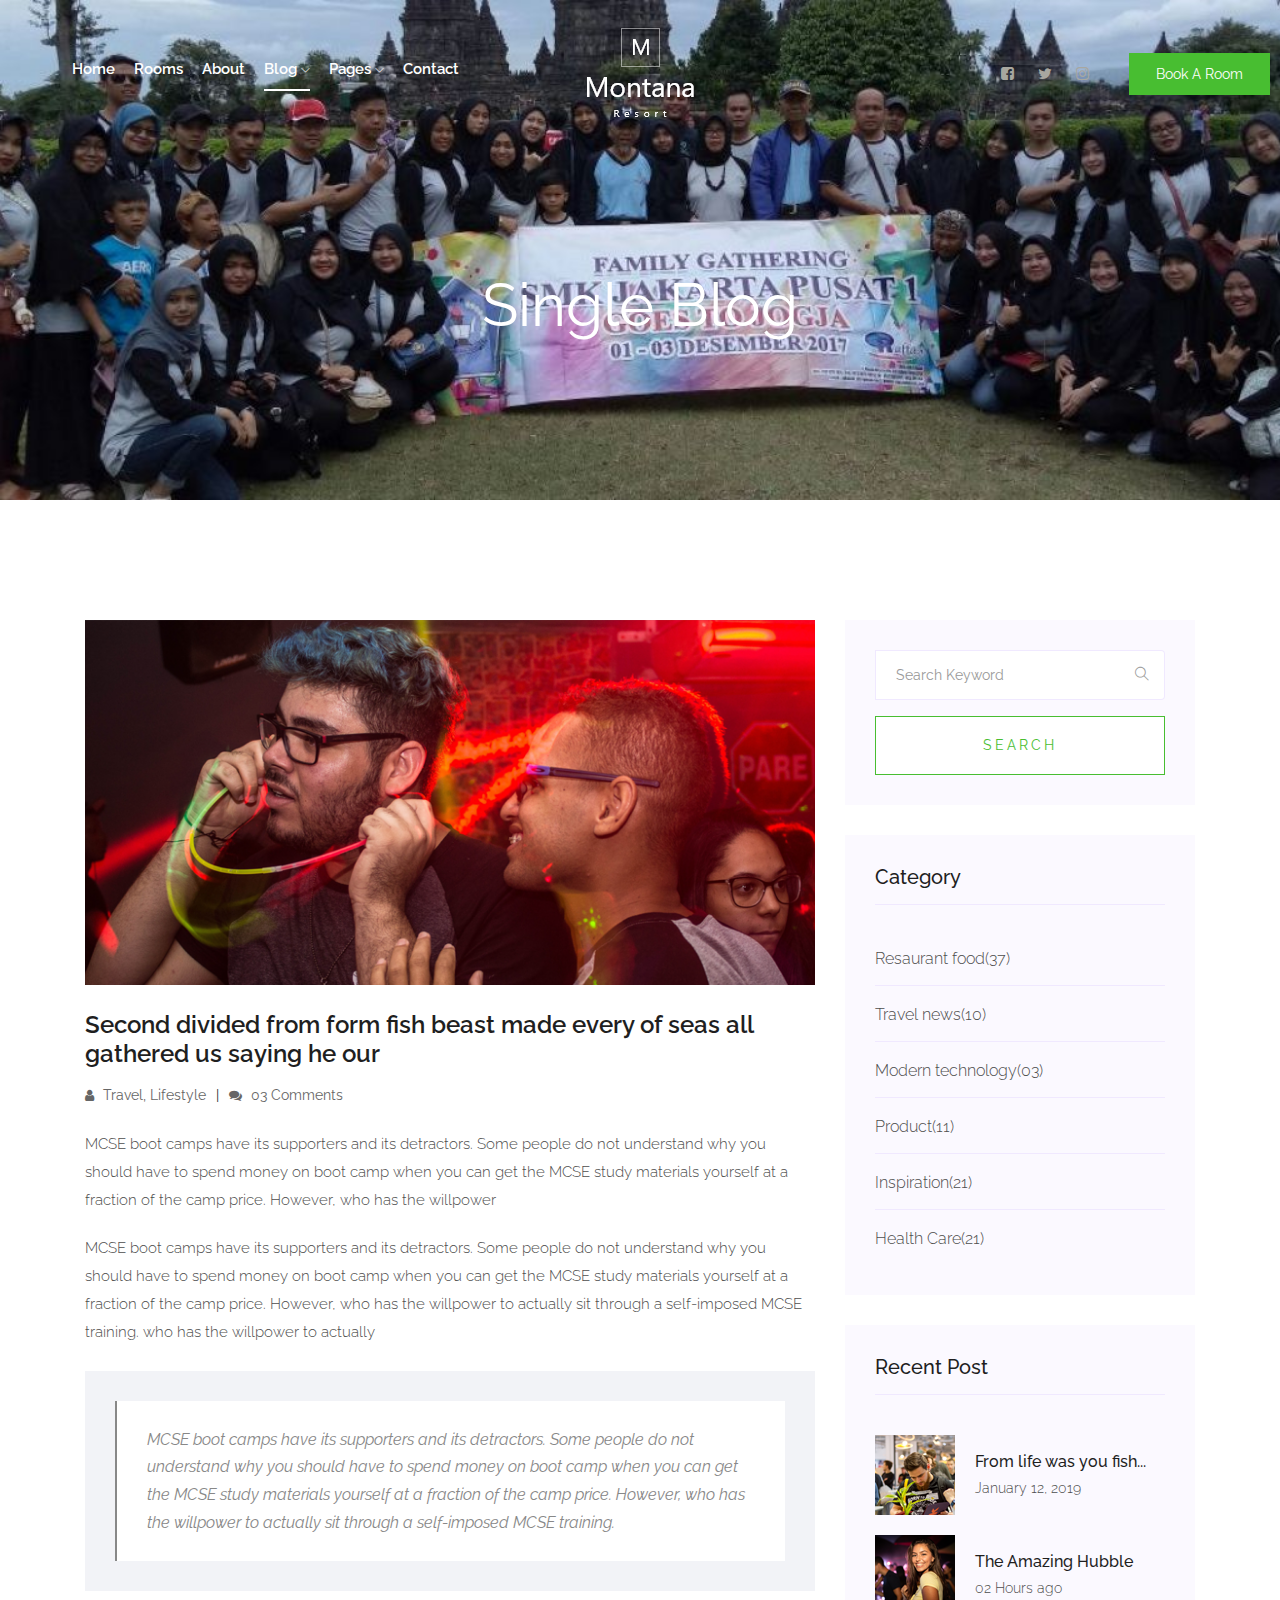
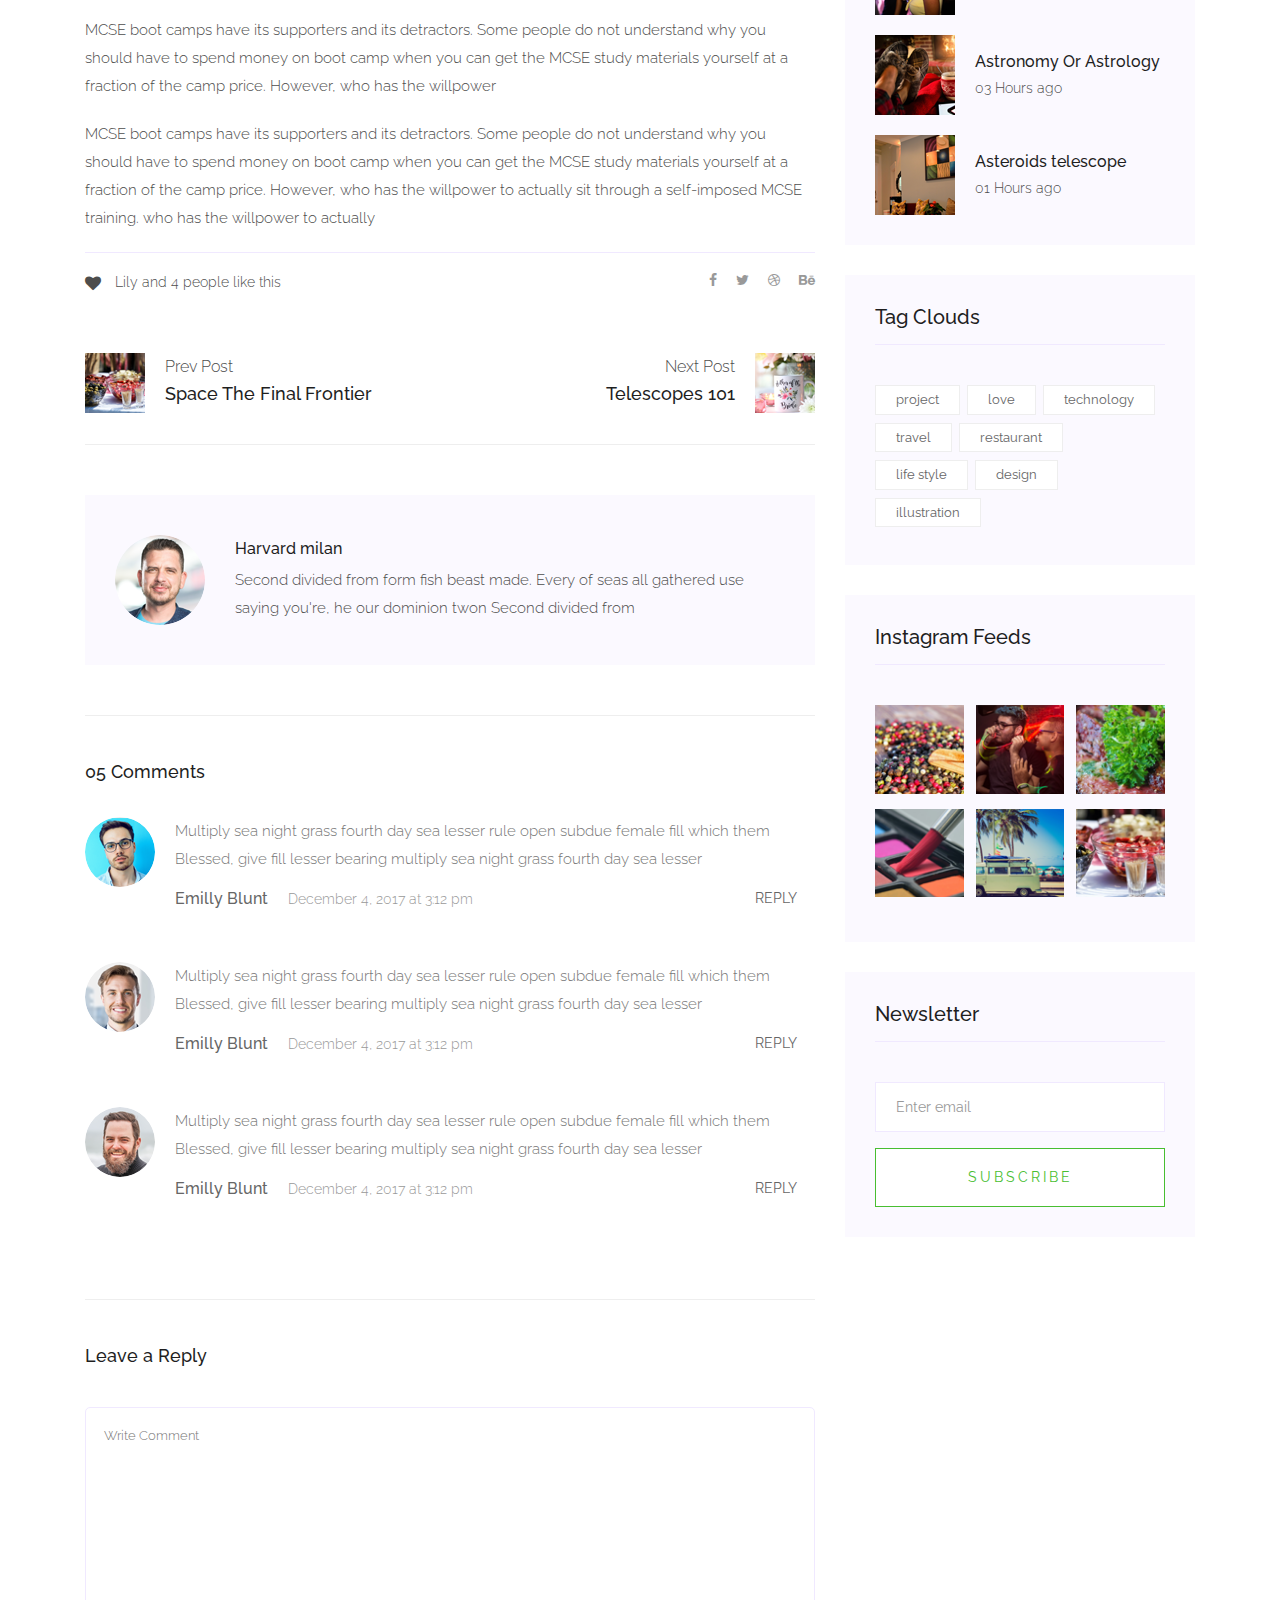
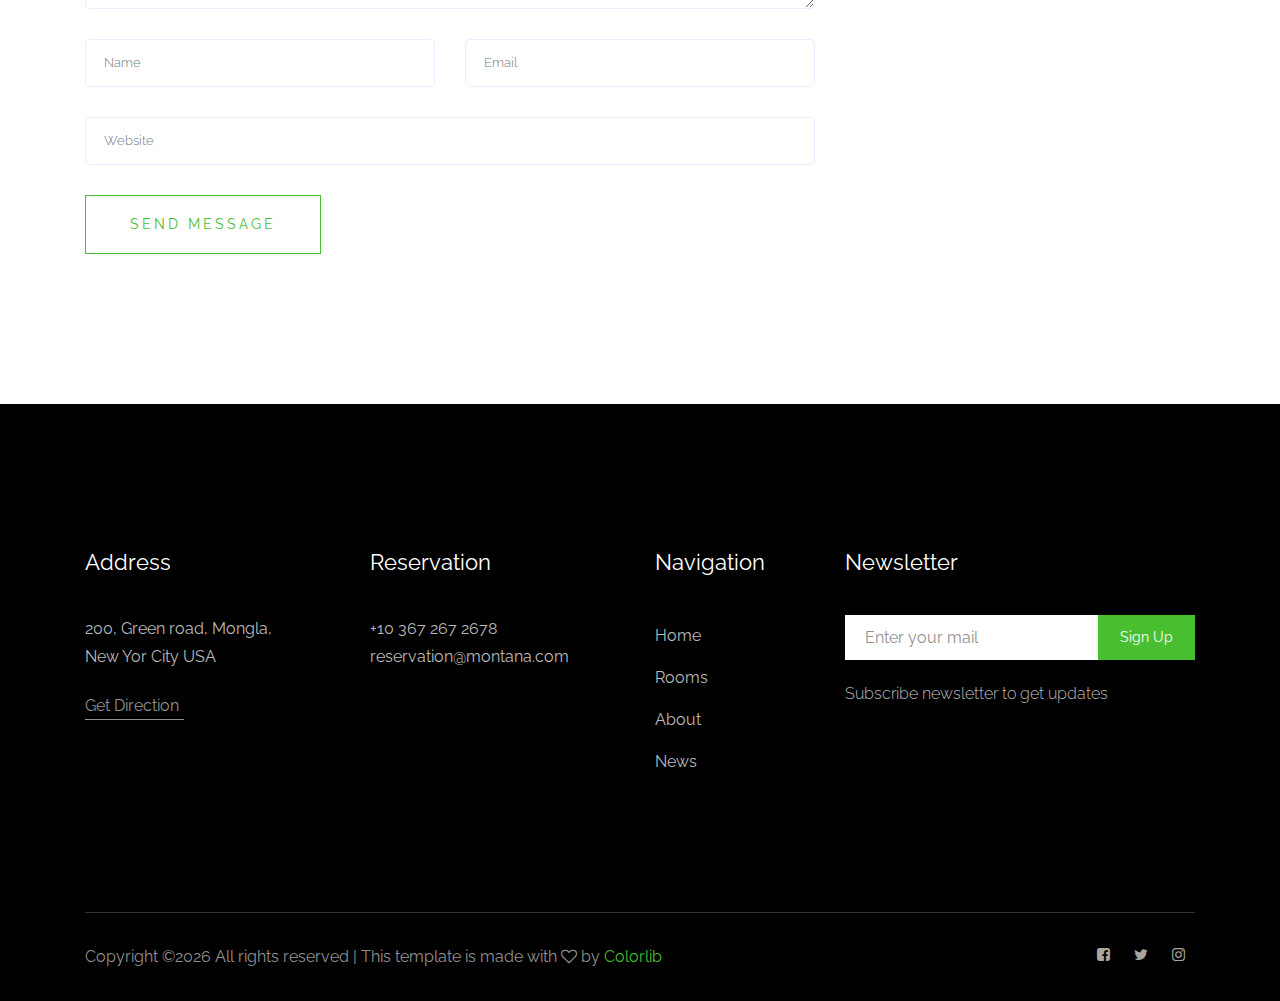
<file: single-blog.html>
<!doctype html>
<html class="no-js" lang="zxx">

<head>
   <meta charset="utf-8">
   <meta http-equiv="x-ua-compatible" content="ie=edge">
   <title>Montana</title>
   <meta name="description" content="">
   <meta name="viewport" content="width=device-width, initial-scale=1">

   <!-- <link rel="manifest" href="site.webmanifest"> -->
   <link rel="shortcut icon" type="image/x-icon" href="img/favicon.png">
   <!-- Place favicon.ico in the root directory -->

   <!-- CSS here -->
   <link rel="stylesheet" href="css/bootstrap.min.css">
   <link rel="stylesheet" href="css/owl.carousel.min.css">
   <link rel="stylesheet" href="css/magnific-popup.css">
   <link rel="stylesheet" href="css/font-awesome.min.css">
   <link rel="stylesheet" href="css/themify-icons.css">
   <link rel="stylesheet" href="css/nice-select.css">
   <link rel="stylesheet" href="css/flaticon.css">
   <link rel="stylesheet" href="css/gijgo.css">
   <link rel="stylesheet" href="css/animate.css">
   <link rel="stylesheet" href="css/slicknav.css">
   <link rel="stylesheet" href="css/style.css">
   <!-- <link rel="stylesheet" href="css/responsive.css"> -->
</head>

<body>
   <!--[if lte IE 9]>
            <p class="browserupgrade">You are using an <strong>outdated</strong> browser. Please <a href="https://browsehappy.com/">upgrade your browser</a> to improve your experience and security.</p>
        <![endif]-->

    <!-- header-start -->
    <header>
      <div class="header-area ">
          <div id="sticky-header" class="main-header-area">
              <div class="container-fluid p-0">
                  <div class="row align-items-center no-gutters">
                      <div class="col-xl-5 col-lg-6">
                          <div class="main-menu  d-none d-lg-block">
                              <nav>
                                  <ul id="navigation">
                                      <li><a href="index.html">home</a></li>
                                      <li><a href="rooms.html">rooms</a></li>
                                      <li><a href="about.html">About</a></li>
                                      <li><a class="active" href="#">blog <i class="ti-angle-down"></i></a>
                                          <ul class="submenu">
                                              <li><a href="blog.html">blog</a></li>
                                              <li><a href="single-blog.html">single-blog</a></li>
                                          </ul>
                                      </li>
                                      <li><a href="#">pages <i class="ti-angle-down"></i></a>
                                          <ul class="submenu">
                                              <li><a href="elements.html">elements</a></li>
                                          </ul>
                                      </li>
                                      <li><a href="contact.html">Contact</a></li>
                                  </ul>
                              </nav>
                          </div>
                      </div>
                      <div class="col-xl-2 col-lg-2">
                          <div class="logo-img">
                              <a href="index.html">
                                  <img src="img/logo.png" alt="">
                              </a>
                          </div>
                      </div>
                      <div class="col-xl-5 col-lg-4 d-none d-lg-block">
                          <div class="book_room">
                              <div class="socail_links">
                                  <ul>
                                      <li>
                                          <a href="#">
                                              <i class="fa fa-facebook-square"></i>
                                          </a>
                                      </li>
                                      <li>
                                          <a href="#">
                                              <i class="fa fa-twitter"></i>
                                          </a>
                                      </li>
                                      <li>
                                          <a href="#">
                                              <i class="fa fa-instagram"></i>
                                          </a>
                                      </li>
                                  </ul>
                              </div>
                              <div class="book_btn d-none d-lg-block">
                                    <a class="popup-with-form" href="#test-form">Book A Room</a>
                              </div>
                          </div>
                      </div>
                      <div class="col-12">
                          <div class="mobile_menu d-block d-lg-none"></div>
                      </div>
                  </div>
              </div>
          </div>
      </div>
  </header>
  <!-- header-end -->

  <!-- bradcam_area_start -->
  <div class="bradcam_area breadcam_bg">
      <h3>single blog</h3>
  </div>
  <!-- bradcam_area_end -->

   <!--================Blog Area =================-->
   <section class="blog_area single-post-area section-padding">
      <div class="container">
         <div class="row">
            <div class="col-lg-8 posts-list">
               <div class="single-post">
                  <div class="feature-img">
                     <img class="img-fluid" src="img/blog/single_blog_1.png" alt="">
                  </div>
                  <div class="blog_details">
                     <h2>Second divided from form fish beast made every of seas
                        all gathered us saying he our
                     </h2>
                     <ul class="blog-info-link mt-3 mb-4">
                        <li><a href="#"><i class="fa fa-user"></i> Travel, Lifestyle</a></li>
                        <li><a href="#"><i class="fa fa-comments"></i> 03 Comments</a></li>
                     </ul>
                     <p class="excert">
                        MCSE boot camps have its supporters and its detractors. Some people do not understand why you
                        should have to spend money on boot camp when you can get the MCSE study materials yourself at a
                        fraction of the camp price. However, who has the willpower
                     </p>
                     <p>
                        MCSE boot camps have its supporters and its detractors. Some people do not understand why you
                        should have to spend money on boot camp when you can get the MCSE study materials yourself at a
                        fraction of the camp price. However, who has the willpower to actually sit through a
                        self-imposed MCSE training. who has the willpower to actually
                     </p>
                     <div class="quote-wrapper">
                        <div class="quotes">
                           MCSE boot camps have its supporters and its detractors. Some people do not understand why you
                           should have to spend money on boot camp when you can get the MCSE study materials yourself at
                           a fraction of the camp price. However, who has the willpower to actually sit through a
                           self-imposed MCSE training.
                        </div>
                     </div>
                     <p>
                        MCSE boot camps have its supporters and its detractors. Some people do not understand why you
                        should have to spend money on boot camp when you can get the MCSE study materials yourself at a
                        fraction of the camp price. However, who has the willpower
                     </p>
                     <p>
                        MCSE boot camps have its supporters and its detractors. Some people do not understand why you
                        should have to spend money on boot camp when you can get the MCSE study materials yourself at a
                        fraction of the camp price. However, who has the willpower to actually sit through a
                        self-imposed MCSE training. who has the willpower to actually
                     </p>
                  </div>
               </div>
               <div class="navigation-top">
                  <div class="d-sm-flex justify-content-between text-center">
                     <p class="like-info"><span class="align-middle"><i class="fa fa-heart"></i></span> Lily and 4
                        people like this</p>
                     <div class="col-sm-4 text-center my-2 my-sm-0">
                        <!-- <p class="comment-count"><span class="align-middle"><i class="fa fa-comment"></i></span> 06 Comments</p> -->
                     </div>
                     <ul class="social-icons">
                        <li><a href="#"><i class="fa fa-facebook-f"></i></a></li>
                        <li><a href="#"><i class="fa fa-twitter"></i></a></li>
                        <li><a href="#"><i class="fa fa-dribbble"></i></a></li>
                        <li><a href="#"><i class="fa fa-behance"></i></a></li>
                     </ul>
                  </div>
                  <div class="navigation-area">
                     <div class="row">
                        <div
                           class="col-lg-6 col-md-6 col-12 nav-left flex-row d-flex justify-content-start align-items-center">
                           <div class="thumb">
                              <a href="#">
                                 <img class="img-fluid" src="img/post/preview.png" alt="">
                              </a>
                           </div>
                           <div class="arrow">
                              <a href="#">
                                 <span class="lnr text-white ti-arrow-left"></span>
                              </a>
                           </div>
                           <div class="detials">
                              <p>Prev Post</p>
                              <a href="#">
                                 <h4>Space The Final Frontier</h4>
                              </a>
                           </div>
                        </div>
                        <div
                           class="col-lg-6 col-md-6 col-12 nav-right flex-row d-flex justify-content-end align-items-center">
                           <div class="detials">
                              <p>Next Post</p>
                              <a href="#">
                                 <h4>Telescopes 101</h4>
                              </a>
                           </div>
                           <div class="arrow">
                              <a href="#">
                                 <span class="lnr text-white ti-arrow-right"></span>
                              </a>
                           </div>
                           <div class="thumb">
                              <a href="#">
                                 <img class="img-fluid" src="img/post/next.png" alt="">
                              </a>
                           </div>
                        </div>
                     </div>
                  </div>
               </div>
               <div class="blog-author">
                  <div class="media align-items-center">
                     <img src="img/blog/author.png" alt="">
                     <div class="media-body">
                        <a href="#">
                           <h4>Harvard milan</h4>
                        </a>
                        <p>Second divided from form fish beast made. Every of seas all gathered use saying you're, he
                           our dominion twon Second divided from</p>
                     </div>
                  </div>
               </div>
               <div class="comments-area">
                  <h4>05 Comments</h4>
                  <div class="comment-list">
                     <div class="single-comment justify-content-between d-flex">
                        <div class="user justify-content-between d-flex">
                           <div class="thumb">
                              <img src="img/comment/comment_1.png" alt="">
                           </div>
                           <div class="desc">
                              <p class="comment">
                                 Multiply sea night grass fourth day sea lesser rule open subdue female fill which them
                                 Blessed, give fill lesser bearing multiply sea night grass fourth day sea lesser
                              </p>
                              <div class="d-flex justify-content-between">
                                 <div class="d-flex align-items-center">
                                    <h5>
                                       <a href="#">Emilly Blunt</a>
                                    </h5>
                                    <p class="date">December 4, 2017 at 3:12 pm </p>
                                 </div>
                                 <div class="reply-btn">
                                    <a href="#" class="btn-reply text-uppercase">reply</a>
                                 </div>
                              </div>
                           </div>
                        </div>
                     </div>
                  </div>
                  <div class="comment-list">
                     <div class="single-comment justify-content-between d-flex">
                        <div class="user justify-content-between d-flex">
                           <div class="thumb">
                              <img src="img/comment/comment_2.png" alt="">
                           </div>
                           <div class="desc">
                              <p class="comment">
                                 Multiply sea night grass fourth day sea lesser rule open subdue female fill which them
                                 Blessed, give fill lesser bearing multiply sea night grass fourth day sea lesser
                              </p>
                              <div class="d-flex justify-content-between">
                                 <div class="d-flex align-items-center">
                                    <h5>
                                       <a href="#">Emilly Blunt</a>
                                    </h5>
                                    <p class="date">December 4, 2017 at 3:12 pm </p>
                                 </div>
                                 <div class="reply-btn">
                                    <a href="#" class="btn-reply text-uppercase">reply</a>
                                 </div>
                              </div>
                           </div>
                        </div>
                     </div>
                  </div>
                  <div class="comment-list">
                     <div class="single-comment justify-content-between d-flex">
                        <div class="user justify-content-between d-flex">
                           <div class="thumb">
                              <img src="img/comment/comment_3.png" alt="">
                           </div>
                           <div class="desc">
                              <p class="comment">
                                 Multiply sea night grass fourth day sea lesser rule open subdue female fill which them
                                 Blessed, give fill lesser bearing multiply sea night grass fourth day sea lesser
                              </p>
                              <div class="d-flex justify-content-between">
                                 <div class="d-flex align-items-center">
                                    <h5>
                                       <a href="#">Emilly Blunt</a>
                                    </h5>
                                    <p class="date">December 4, 2017 at 3:12 pm </p>
                                 </div>
                                 <div class="reply-btn">
                                    <a href="#" class="btn-reply text-uppercase">reply</a>
                                 </div>
                              </div>
                           </div>
                        </div>
                     </div>
                  </div>
               </div>
               <div class="comment-form">
                  <h4>Leave a Reply</h4>
                  <form class="form-contact comment_form" action="#" id="commentForm">
                     <div class="row">
                        <div class="col-12">
                           <div class="form-group">
                              <textarea class="form-control w-100" name="comment" id="comment" cols="30" rows="9"
                                 placeholder="Write Comment"></textarea>
                           </div>
                        </div>
                        <div class="col-sm-6">
                           <div class="form-group">
                              <input class="form-control" name="name" id="name" type="text" placeholder="Name">
                           </div>
                        </div>
                        <div class="col-sm-6">
                           <div class="form-group">
                              <input class="form-control" name="email" id="email" type="email" placeholder="Email">
                           </div>
                        </div>
                        <div class="col-12">
                           <div class="form-group">
                              <input class="form-control" name="website" id="website" type="text" placeholder="Website">
                           </div>
                        </div>
                     </div>
                     <div class="form-group">
                        <button type="submit" class="button button-contactForm btn_1 boxed-btn">Send Message</button>
                     </div>
                  </form>
               </div>
            </div>
            <div class="col-lg-4">
               <div class="blog_right_sidebar">
                  <aside class="single_sidebar_widget search_widget">
                     <form action="#">
                        <div class="form-group">
                           <div class="input-group mb-3">
                              <input type="text" class="form-control" placeholder='Search Keyword'
                                 onfocus="this.placeholder = ''" onblur="this.placeholder = 'Search Keyword'">
                              <div class="input-group-append">
                                 <button class="btn" type="button"><i class="ti-search"></i></button>
                              </div>
                           </div>
                        </div>
                        <button class="button rounded-0 primary-bg text-white w-100 btn_1 boxed-btn"
                           type="submit">Search</button>
                     </form>
                  </aside>
                  <aside class="single_sidebar_widget post_category_widget">
                     <h4 class="widget_title">Category</h4>
                     <ul class="list cat-list">
                        <li>
                           <a href="#" class="d-flex">
                              <p>Resaurant food</p>
                              <p>(37)</p>
                           </a>
                        </li>
                        <li>
                           <a href="#" class="d-flex">
                              <p>Travel news</p>
                              <p>(10)</p>
                           </a>
                        </li>
                        <li>
                           <a href="#" class="d-flex">
                              <p>Modern technology</p>
                              <p>(03)</p>
                           </a>
                        </li>
                        <li>
                           <a href="#" class="d-flex">
                              <p>Product</p>
                              <p>(11)</p>
                           </a>
                        </li>
                        <li>
                           <a href="#" class="d-flex">
                              <p>Inspiration</p>
                              <p>(21)</p>
                           </a>
                        </li>
                        <li>
                           <a href="#" class="d-flex">
                              <p>Health Care</p>
                              <p>(21)</p>
                           </a>
                        </li>
                     </ul>
                  </aside>
                  <aside class="single_sidebar_widget popular_post_widget">
                     <h3 class="widget_title">Recent Post</h3>
                     <div class="media post_item">
                        <img src="img/post/post_1.png" alt="post">
                        <div class="media-body">
                           <a href="single-blog.html">
                              <h3>From life was you fish...</h3>
                           </a>
                           <p>January 12, 2019</p>
                        </div>
                     </div>
                     <div class="media post_item">
                        <img src="img/post/post_2.png" alt="post">
                        <div class="media-body">
                           <a href="single-blog.html">
                              <h3>The Amazing Hubble</h3>
                           </a>
                           <p>02 Hours ago</p>
                        </div>
                     </div>
                     <div class="media post_item">
                        <img src="img/post/post_3.png" alt="post">
                        <div class="media-body">
                           <a href="single-blog.html">
                              <h3>Astronomy Or Astrology</h3>
                           </a>
                           <p>03 Hours ago</p>
                        </div>
                     </div>
                     <div class="media post_item">
                        <img src="img/post/post_4.png" alt="post">
                        <div class="media-body">
                           <a href="single-blog.html">
                              <h3>Asteroids telescope</h3>
                           </a>
                           <p>01 Hours ago</p>
                        </div>
                     </div>
                  </aside>
                  <aside class="single_sidebar_widget tag_cloud_widget">
                     <h4 class="widget_title">Tag Clouds</h4>
                     <ul class="list">
                        <li>
                           <a href="#">project</a>
                        </li>
                        <li>
                           <a href="#">love</a>
                        </li>
                        <li>
                           <a href="#">technology</a>
                        </li>
                        <li>
                           <a href="#">travel</a>
                        </li>
                        <li>
                           <a href="#">restaurant</a>
                        </li>
                        <li>
                           <a href="#">life style</a>
                        </li>
                        <li>
                           <a href="#">design</a>
                        </li>
                        <li>
                           <a href="#">illustration</a>
                        </li>
                     </ul>
                  </aside>
                  <aside class="single_sidebar_widget instagram_feeds">
                     <h4 class="widget_title">Instagram Feeds</h4>
                     <ul class="instagram_row flex-wrap">
                        <li>
                           <a href="#">
                              <img class="img-fluid" src="img/post/post_5.png" alt="">
                           </a>
                        </li>
                        <li>
                           <a href="#">
                              <img class="img-fluid" src="img/post/post_6.png" alt="">
                           </a>
                        </li>
                        <li>
                           <a href="#">
                              <img class="img-fluid" src="img/post/post_7.png" alt="">
                           </a>
                        </li>
                        <li>
                           <a href="#">
                              <img class="img-fluid" src="img/post/post_8.png" alt="">
                           </a>
                        </li>
                        <li>
                           <a href="#">
                              <img class="img-fluid" src="img/post/post_9.png" alt="">
                           </a>
                        </li>
                        <li>
                           <a href="#">
                              <img class="img-fluid" src="img/post/post_10.png" alt="">
                           </a>
                        </li>
                     </ul>
                  </aside>
                  <aside class="single_sidebar_widget newsletter_widget">
                     <h4 class="widget_title">Newsletter</h4>
                     <form action="#">
                        <div class="form-group">
                           <input type="email" class="form-control" onfocus="this.placeholder = ''"
                              onblur="this.placeholder = 'Enter email'" placeholder='Enter email' required>
                        </div>
                        <button class="button rounded-0 primary-bg text-white w-100 btn_1 boxed-btn"
                           type="submit">Subscribe</button>
                     </form>
                  </aside>
               </div>
            </div>
         </div>
      </div>
   </section>
   <!--================ Blog Area end =================-->

    <!-- footer -->
    <footer class="footer" >
      <div class="footer_top">
          <div class="container">
              <div class="row">
                  <div class="col-xl-3 col-md-6 col-lg-3">
                      <div class="footer_widget">
                          <h3 class="footer_title">
                              address
                          </h3>
                          <p class="footer_text" >  200, Green road, Mongla, <br>
                                  New Yor City USA</p>
                          <a href="#" class="line-button">Get Direction</a>
                      </div>
                  </div>
                  <div class="col-xl-3 col-md-6 col-lg-3">
                      <div class="footer_widget">
                          <h3 class="footer_title">
                                  Reservation
                          </h3>
                          <p class="footer_text" >+10 367 267 2678 <br>
                                  reservation@montana.com</p>
                      </div>
                  </div>
                  <div class="col-xl-2 col-md-6 col-lg-2">
                      <div class="footer_widget">
                          <h3 class="footer_title">
                                  Navigation
                          </h3>
                          <ul>
                              <li><a href="#">Home</a></li>
                              <li><a href="#">Rooms</a></li>
                              <li><a href="#">About</a></li>
                              <li><a href="#">News</a></li>
                          </ul>
                      </div>
                  </div>
                  <div class="col-xl-4 col-md-6 col-lg-4">
                      <div class="footer_widget">
                          <h3 class="footer_title">
                              Newsletter
                          </h3>
                          <form action="#" class="newsletter_form">
                              <input type="text" placeholder="Enter your mail">
                              <button type="submit" >Sign Up</button>
                          </form>
                          <p class="newsletter_text">Subscribe newsletter to get updates</p>
                      </div>
                  </div>
              </div>
          </div>
      </div>
      <div class="copy-right_text">
          <div class="container">
              <div class="footer_border"></div>
              <div class="row">
                  <div class="col-xl-8 col-md-7 col-lg-9">
                      <p class="copy_right">
                              <!-- Link back to Colorlib can't be removed. Template is licensed under CC BY 3.0. -->
Copyright &copy;<script>document.write(new Date().getFullYear());</script> All rights reserved | This template is made with <i class="fa fa-heart-o" aria-hidden="true"></i> by <a href="https://colorlib.com" target="_blank">Colorlib</a>
<!-- Link back to Colorlib can't be removed. Template is licensed under CC BY 3.0. -->
                      </p>
                  </div>
                  <div class="col-xl-4 col-md-5 col-lg-3">
                      <div class="socail_links">
                          <ul>
                              <li>
                                  <a href="#">
                                      <i class="fa fa-facebook-square"></i>
                                  </a>
                              </li>
                              <li>
                                  <a href="#">
                                      <i class="fa fa-twitter"></i>
                                  </a>
                              </li>
                              <li>
                                  <a href="#">
                                      <i class="fa fa-instagram"></i>
                                  </a>
                              </li>
                          </ul>
                      </div>
                  </div>
              </div>
          </div>
      </div>
  </footer>
  <!-- footer_end -->

    <!-- form itself end-->
        <form id="test-form" class="white-popup-block mfp-hide">
                <div class="popup_box ">
                        <div class="popup_inner">
                            <h3>Check Availability</h3>
                            <form action="#">
                                <div class="row">
                                    <div class="col-xl-6">
                                        <input id="datepicker" placeholder="Check in date">
                                    </div>
                                    <div class="col-xl-6">
                                        <input id="datepicker2" placeholder="Check out date">
                                    </div>
                                    <div class="col-xl-6">
                                        <select class="form-select wide" id="default-select" class="">
                                            <option data-display="Adult">1</option>
                                            <option value="1">2</option>
                                            <option value="2">3</option>
                                            <option value="3">4</option>
                                        </select>
                                    </div>
                                    <div class="col-xl-6">
                                        <select class="form-select wide" id="default-select" class="">
                                            <option data-display="Children">1</option>
                                            <option value="1">2</option>
                                            <option value="2">3</option>
                                            <option value="3">4</option>
                                        </select>
                                    </div>
                                    <div class="col-xl-12">
                                        <select class="form-select wide" id="default-select" class="">
                                            <option data-display="Room type">Room type</option>
                                            <option value="1">Laxaries Rooms</option>
                                            <option value="2">Deluxe Room</option>
                                            <option value="3">Signature Room</option>
                                            <option value="4">Couple Room</option>
                                        </select>
                                    </div>
                                    <div class="col-xl-12">
                                        <button type="submit" class="boxed-btn3">Check Availability</button>
                                    </div>
                                </div>
                            </form>
                        </div>
                    </div>
            </form>
    <!-- form itself end -->


   <!-- JS here -->
   <script src="js/vendor/modernizr-3.5.0.min.js"></script>
   <script src="js/vendor/jquery-1.12.4.min.js"></script>
   <script src="js/popper.min.js"></script>
   <script src="js/bootstrap.min.js"></script>
   <script src="js/owl.carousel.min.js"></script>
   <script src="js/isotope.pkgd.min.js"></script>
   <script src="js/ajax-form.js"></script>
   <script src="js/waypoints.min.js"></script>
   <script src="js/jquery.counterup.min.js"></script>
   <script src="js/imagesloaded.pkgd.min.js"></script>
   <script src="js/scrollIt.js"></script>
   <script src="js/jquery.scrollUp.min.js"></script>
   <script src="js/wow.min.js"></script>
   <script src="js/nice-select.min.js"></script>
   <script src="js/jquery.slicknav.min.js"></script>
   <script src="js/jquery.magnific-popup.min.js"></script>
   <script src="js/plugins.js"></script>
   <script src="js/gijgo.min.js"></script>

   <!--contact js-->
   <script src="js/contact.js"></script>
   <script src="js/jquery.ajaxchimp.min.js"></script>
   <script src="js/jquery.form.js"></script>
   <script src="js/jquery.validate.min.js"></script>
   <script src="js/mail-script.js"></script>

   <script src="js/main.js"></script>
   <script>
      $('#datepicker').datepicker({
          iconsLibrary: 'fontawesome',
          icons: {
           rightIcon: '<span class="fa fa-caret-down"></span>'
       }
      });
      $('#datepicker2').datepicker({
          iconsLibrary: 'fontawesome',
          icons: {
           rightIcon: '<span class="fa fa-caret-down"></span>'
       }

      });
  </script>



</body>

</html>
</file>
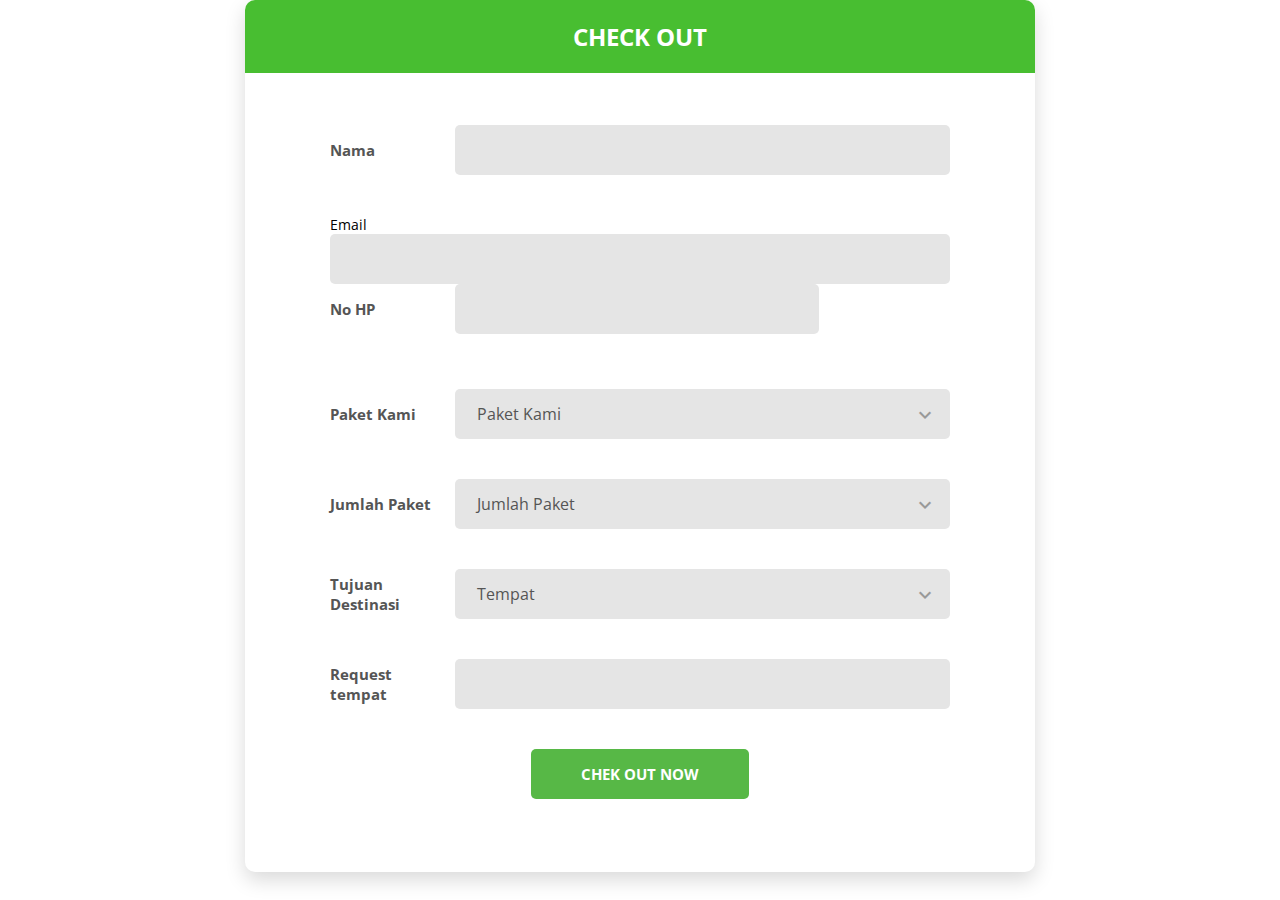
<file: this/main.html>
<!DOCTYPE html>
<html lang="en">

<head>
    <!-- Required meta tags-->
    <meta charset="UTF-8">
    <meta name="viewport" content="width=device-width, initial-scale=1, shrink-to-fit=no">
    <meta name="description" content="Colorlib Templates">
    <meta name="author" content="Colorlib">
    <meta name="keywords" content="Colorlib Templates">

    <!-- Title Page-->
    <title>Edupreneur</title>

    <!-- Icons font CSS-->
    <link href="vendor/mdi-font/css/material-design-iconic-font.min.css" rel="stylesheet" media="all">
    <link href="vendor/font-awesome-4.7/css/font-awesome.min.css" rel="stylesheet" media="all">
    <!-- Font special for pages-->
    <link href="https://fonts.googleapis.com/css?family=Open+Sans:300,300i,400,400i,600,600i,700,700i,800,800i" rel="stylesheet">

    <!-- Vendor CSS-->
    <link href="vendor/select2/select2.min.css" rel="stylesheet" media="all">
    <link href="vendor/datepicker/daterangepicker.css" rel="stylesheet" media="all">

    <!-- Main CSS-->
    <link href="css/main.css" rel="stylesheet" media="all">
</head>

<body>
    <div class="">
        <div class="wrapper wrapper--w790">
            <div class="card card-5">
                <div class="card-heading">
                    <h2 class="title">Check Out</h2>
                </div>
                <div class="card-body">
                    <form method="POST">
                        
                        <div class="form-row">
                            <div class="name">Nama</div>
                            <div class="value">
                                <div class="input-group">
                                    <input class="input--style-5" type="text" name="Nama">
                                    
                                </div>
                            </div>
                        </div>
                        <div class="">
                            <div class="name">Email</div>
                            <div class="value">
                                <div class="input-group">
                                    <input class="input--style-5" type="email" name="email">
                                </div>
                            </div>
                        </div>
                        <div class="form-row m-b-55">
                            <div class="name">No HP</div>
                            <div class="value">
                                <div class="row row-refine">
                                    
                                    <div class="col-9">
                                        <div class="input-group-desc">
                                            <input class="input--style-5" type="text" name="phone">
                                    
                                        </div>
                                    </div>
                                </div>
                            </div>
                        </div>
                        <div class="form-row">
                            <div class="name">Paket Kami</div>
                            <div class="value">
                                <div class="input-group">
                                    <div class="rs-select2 js-select-simple select--no-search">
                                        <select name="subject">
                                            <option disabled="disabled" selected="selected">Paket Kami</option>
                                            <option> <img src="../img/kal.png" Paket Anak TK</option>
                                            <option>Paket Anak SD</option>
                                            <option>Paket Anak SMP</option>
                                        </select>
                                        <div class="select-dropdown"></div>
                                    </div>
                                </div>
                            </div>
                        </div>
                        <div>
                                <div class="form-row">
                                        <div class="name">Jumlah Paket</div>
                                        <div class="value">
                                            <div class="input-group">
                                                <div class="rs-select2 js-select-simple select--no-search">
                                                    <select name="subject">
                                                        <option disabled="disabled" selected="selected">Jumlah Paket</option>
                                                        <option>1</option>
                                                        <option>2</option>
                                                        <option>3</option>
                                                    </select>
                                                    <div class="select-dropdown"></div>
                                                </div>
                                            </div>
                                        </div>
                                    </div>
                                    <div>
            

                            <div class="form-row">
                            <div class="name">Tujuan Destinasi</div>
                            <div class="value">
                                <div class="input-group">
                                    <div class="rs-select2 js-select-simple select--no-search">
                                        <select name="subject">
                                            <option disabled="disabled" selected="selected">Tempat</option>
                                            <option>Puncak Bogor</option>
                                            <option>Lembang</option>
                                            <option>Kampung Kopi Banaran</option>
                                        </select>
                                        <div class="select-dropdown"></div>
                                        <label class="label--desc"></label>
                                    </div>
                                </div>
                            </div>
                        </div>
                        <div class="form-row">
                            <div class="name">Request <br>tempat </div>
                            <div class="value">
                                <div class="input-group">
                                    <input class="input--style-5" type="Request" name="Request">
                                </div>
                            </div>
                        </div>
                        

                        <div>
                            <center><button class="btn btn--radius-2 btn--green" type="submit">Chek Out Now</button></center>
                        </div>
                    </form>
                </div>
        </div>
    </div>

    <!-- Jquery JS-->
    <script src="vendor/jquery/jquery.min.js"></script>
    <!-- Vendor JS-->
    <script src="vendor/select2/select2.min.js"></script>
    <script src="vendor/datepicker/moment.min.js"></script>
    <script src="vendor/datepicker/daterangepicker.js"></script>

    <!-- Main JS-->
    <script src="js/global.js"></script>

</body><!-- This templates was made by Colorlib (https://colorlib.com) -->

</html>
<!-- end document-->
</file>
<file: css/themify-icons.css>
@font-face {
	font-family: 'themify';
	src:url('../fonts/themify.eot?-fvbane');
	src:url('../fonts/themify.eot?#iefix-fvbane') format('embedded-opentype'),
		url('../fonts/themify.woff?-fvbane') format('woff'),
		url('../fonts/themify.ttf?-fvbane') format('truetype'),
		url('../fonts/themify.svg?-fvbane#themify') format('svg');
	font-weight: normal;
	font-style: normal;
}

[class^="ti-"], [class*=" ti-"] {
	font-family: 'themify';
	/* speak: none; */
	font-style: normal;
	font-weight: normal;
	font-variant: normal;
	text-transform: none;
	line-height: 1;

	/* Better Font Rendering =========== */
	-webkit-font-smoothing: antialiased;
	-moz-osx-font-smoothing: grayscale;
}

.ti-wand:before {
	content: "\e600";
}
.ti-volume:before {
	content: "\e601";
}
.ti-user:before {
	content: "\e602";
}
.ti-unlock:before {
	content: "\e603";
}
.ti-unlink:before {
	content: "\e604";
}
.ti-trash:before {
	content: "\e605";
}
.ti-thought:before {
	content: "\e606";
}
.ti-target:before {
	content: "\e607";
}
.ti-tag:before {
	content: "\e608";
}
.ti-tablet:before {
	content: "\e609";
}
.ti-star:before {
	content: "\e60a";
}
.ti-spray:before {
	content: "\e60b";
}
.ti-signal:before {
	content: "\e60c";
}
.ti-shopping-cart:before {
	content: "\e60d";
}
.ti-shopping-cart-full:before {
	content: "\e60e";
}
.ti-settings:before {
	content: "\e60f";
}
.ti-search:before {
	content: "\e610";
}
.ti-zoom-in:before {
	content: "\e611";
}
.ti-zoom-out:before {
	content: "\e612";
}
.ti-cut:before {
	content: "\e613";
}
.ti-ruler:before {
	content: "\e614";
}
.ti-ruler-pencil:before {
	content: "\e615";
}
.ti-ruler-alt:before {
	content: "\e616";
}
.ti-bookmark:before {
	content: "\e617";
}
.ti-bookmark-alt:before {
	content: "\e618";
}
.ti-reload:before {
	content: "\e619";
}
.ti-plus:before {
	content: "\e61a";
}
.ti-pin:before {
	content: "\e61b";
}
.ti-pencil:before {
	content: "\e61c";
}
.ti-pencil-alt:before {
	content: "\e61d";
}
.ti-paint-roller:before {
	content: "\e61e";
}
.ti-paint-bucket:before {
	content: "\e61f";
}
.ti-na:before {
	content: "\e620";
}
.ti-mobile:before {
	content: "\e621";
}
.ti-minus:before {
	content: "\e622";
}
.ti-medall:before {
	content: "\e623";
}
.ti-medall-alt:before {
	content: "\e624";
}
.ti-marker:before {
	content: "\e625";
}
.ti-marker-alt:before {
	content: "\e626";
}
.ti-arrow-up:before {
	content: "\e627";
}
.ti-arrow-right:before {
	content: "\e628";
}
.ti-arrow-left:before {
	content: "\e629";
}
.ti-arrow-down:before {
	content: "\e62a";
}
.ti-lock:before {
	content: "\e62b";
}
.ti-location-arrow:before {
	content: "\e62c";
}
.ti-link:before {
	content: "\e62d";
}
.ti-layout:before {
	content: "\e62e";
}
.ti-layers:before {
	content: "\e62f";
}
.ti-layers-alt:before {
	content: "\e630";
}
.ti-key:before {
	content: "\e631";
}
.ti-import:before {
	content: "\e632";
}
.ti-image:before {
	content: "\e633";
}
.ti-heart:before {
	content: "\e634";
}
.ti-heart-broken:before {
	content: "\e635";
}
.ti-hand-stop:before {
	content: "\e636";
}
.ti-hand-open:before {
	content: "\e637";
}
.ti-hand-drag:before {
	content: "\e638";
}
.ti-folder:before {
	content: "\e639";
}
.ti-flag:before {
	content: "\e63a";
}
.ti-flag-alt:before {
	content: "\e63b";
}
.ti-flag-alt-2:before {
	content: "\e63c";
}
.ti-eye:before {
	content: "\e63d";
}
.ti-export:before {
	content: "\e63e";
}
.ti-exchange-vertical:before {
	content: "\e63f";
}
.ti-desktop:before {
	content: "\e640";
}
.ti-cup:before {
	content: "\e641";
}
.ti-crown:before {
	content: "\e642";
}
.ti-comments:before {
	content: "\e643";
}
.ti-comment:before {
	content: "\e644";
}
.ti-comment-alt:before {
	content: "\e645";
}
.ti-close:before {
	content: "\e646";
}
.ti-clip:before {
	content: "\e647";
}
.ti-angle-up:before {
	content: "\e648";
}
.ti-angle-right:before {
	content: "\e649";
}
.ti-angle-left:before {
	content: "\e64a";
}
.ti-angle-down:before {
	content: "\e64b";
}
.ti-check:before {
	content: "\e64c";
}
.ti-check-box:before {
	content: "\e64d";
}
.ti-camera:before {
	content: "\e64e";
}
.ti-announcement:before {
	content: "\e64f";
}
.ti-brush:before {
	content: "\e650";
}
.ti-briefcase:before {
	content: "\e651";
}
.ti-bolt:before {
	content: "\e652";
}
.ti-bolt-alt:before {
	content: "\e653";
}
.ti-blackboard:before {
	content: "\e654";
}
.ti-bag:before {
	content: "\e655";
}
.ti-move:before {
	content: "\e656";
}
.ti-arrows-vertical:before {
	content: "\e657";
}
.ti-arrows-horizontal:before {
	content: "\e658";
}
.ti-fullscreen:before {
	content: "\e659";
}
.ti-arrow-top-right:before {
	content: "\e65a";
}
.ti-arrow-top-left:before {
	content: "\e65b";
}
.ti-arrow-circle-up:before {
	content: "\e65c";
}
.ti-arrow-circle-right:before {
	content: "\e65d";
}
.ti-arrow-circle-left:before {
	content: "\e65e";
}
.ti-arrow-circle-down:before {
	content: "\e65f";
}
.ti-angle-double-up:before {
	content: "\e660";
}
.ti-angle-double-right:before {
	content: "\e661";
}
.ti-angle-double-left:before {
	content: "\e662";
}
.ti-angle-double-down:before {
	content: "\e663";
}
.ti-zip:before {
	content: "\e664";
}
.ti-world:before {
	content: "\e665";
}
.ti-wheelchair:before {
	content: "\e666";
}
.ti-view-list:before {
	content: "\e667";
}
.ti-view-list-alt:before {
	content: "\e668";
}
.ti-view-grid:before {
	content: "\e669";
}
.ti-uppercase:before {
	content: "\e66a";
}
.ti-upload:before {
	content: "\e66b";
}
.ti-underline:before {
	content: "\e66c";
}
.ti-truck:before {
	content: "\e66d";
}
.ti-timer:before {
	content: "\e66e";
}
.ti-ticket:before {
	content: "\e66f";
}
.ti-thumb-up:before {
	content: "\e670";
}
.ti-thumb-down:before {
	content: "\e671";
}
.ti-text:before {
	content: "\e672";
}
.ti-stats-up:before {
	content: "\e673";
}
.ti-stats-down:before {
	content: "\e674";
}
.ti-split-v:before {
	content: "\e675";
}
.ti-split-h:before {
	content: "\e676";
}
.ti-smallcap:before {
	content: "\e677";
}
.ti-shine:before {
	content: "\e678";
}
.ti-shift-right:before {
	content: "\e679";
}
.ti-shift-left:before {
	content: "\e67a";
}
.ti-shield:before {
	content: "\e67b";
}
.ti-notepad:before {
	content: "\e67c";
}
.ti-server:before {
	content: "\e67d";
}
.ti-quote-right:before {
	content: "\e67e";
}
.ti-quote-left:before {
	content: "\e67f";
}
.ti-pulse:before {
	content: "\e680";
}
.ti-printer:before {
	content: "\e681";
}
.ti-power-off:before {
	content: "\e682";
}
.ti-plug:before {
	content: "\e683";
}
.ti-pie-chart:before {
	content: "\e684";
}
.ti-paragraph:before {
	content: "\e685";
}
.ti-panel:before {
	content: "\e686";
}
.ti-package:before {
	content: "\e687";
}
.ti-music:before {
	content: "\e688";
}
.ti-music-alt:before {
	content: "\e689";
}
.ti-mouse:before {
	content: "\e68a";
}
.ti-mouse-alt:before {
	content: "\e68b";
}
.ti-money:before {
	content: "\e68c";
}
.ti-microphone:before {
	content: "\e68d";
}
.ti-menu:before {
	content: "\e68e";
}
.ti-menu-alt:before {
	content: "\e68f";
}
.ti-map:before {
	content: "\e690";
}
.ti-map-alt:before {
	content: "\e691";
}
.ti-loop:before {
	content: "\e692";
}
.ti-location-pin:before {
	content: "\e693";
}
.ti-list:before {
	content: "\e694";
}
.ti-light-bulb:before {
	content: "\e695";
}
.ti-Italic:before {
	content: "\e696";
}
.ti-info:before {
	content: "\e697";
}
.ti-infinite:before {
	content: "\e698";
}
.ti-id-badge:before {
	content: "\e699";
}
.ti-hummer:before {
	content: "\e69a";
}
.ti-home:before {
	content: "\e69b";
}
.ti-help:before {
	content: "\e69c";
}
.ti-headphone:before {
	content: "\e69d";
}
.ti-harddrives:before {
	content: "\e69e";
}
.ti-harddrive:before {
	content: "\e69f";
}
.ti-gift:before {
	content: "\e6a0";
}
.ti-game:before {
	content: "\e6a1";
}
.ti-filter:before {
	content: "\e6a2";
}
.ti-files:before {
	content: "\e6a3";
}
.ti-file:before {
	content: "\e6a4";
}
.ti-eraser:before {
	content: "\e6a5";
}
.ti-envelope:before {
	content: "\e6a6";
}
.ti-download:before {
	content: "\e6a7";
}
.ti-direction:before {
	content: "\e6a8";
}
.ti-direction-alt:before {
	content: "\e6a9";
}
.ti-dashboard:before {
	content: "\e6aa";
}
.ti-control-stop:before {
	content: "\e6ab";
}
.ti-control-shuffle:before {
	content: "\e6ac";
}
.ti-control-play:before {
	content: "\e6ad";
}
.ti-control-pause:before {
	content: "\e6ae";
}
.ti-control-forward:before {
	content: "\e6af";
}
.ti-control-backward:before {
	content: "\e6b0";
}
.ti-cloud:before {
	content: "\e6b1";
}
.ti-cloud-up:before {
	content: "\e6b2";
}
.ti-cloud-down:before {
	content: "\e6b3";
}
.ti-clipboard:before {
	content: "\e6b4";
}
.ti-car:before {
	content: "\e6b5";
}
.ti-calendar:before {
	content: "\e6b6";
}
.ti-book:before {
	content: "\e6b7";
}
.ti-bell:before {
	content: "\e6b8";
}
.ti-basketball:before {
	content: "\e6b9";
}
.ti-bar-chart:before {
	content: "\e6ba";
}
.ti-bar-chart-alt:before {
	content: "\e6bb";
}
.ti-back-right:before {
	content: "\e6bc";
}
.ti-back-left:before {
	content: "\e6bd";
}
.ti-arrows-corner:before {
	content: "\e6be";
}
.ti-archive:before {
	content: "\e6bf";
}
.ti-anchor:before {
	content: "\e6c0";
}
.ti-align-right:before {
	content: "\e6c1";
}
.ti-align-left:before {
	content: "\e6c2";
}
.ti-align-justify:before {
	content: "\e6c3";
}
.ti-align-center:before {
	content: "\e6c4";
}
.ti-alert:before {
	content: "\e6c5";
}
.ti-alarm-clock:before {
	content: "\e6c6";
}
.ti-agenda:before {
	content: "\e6c7";
}
.ti-write:before {
	content: "\e6c8";
}
.ti-window:before {
	content: "\e6c9";
}
.ti-widgetized:before {
	content: "\e6ca";
}
.ti-widget:before {
	content: "\e6cb";
}
.ti-widget-alt:before {
	content: "\e6cc";
}
.ti-wallet:before {
	content: "\e6cd";
}
.ti-video-clapper:before {
	content: "\e6ce";
}
.ti-video-camera:before {
	content: "\e6cf";
}
.ti-vector:before {
	content: "\e6d0";
}
.ti-themify-logo:before {
	content: "\e6d1";
}
.ti-themify-favicon:before {
	content: "\e6d2";
}
.ti-themify-favicon-alt:before {
	content: "\e6d3";
}
.ti-support:before {
	content: "\e6d4";
}
.ti-stamp:before {
	content: "\e6d5";
}
.ti-split-v-alt:before {
	content: "\e6d6";
}
.ti-slice:before {
	content: "\e6d7";
}
.ti-shortcode:before {
	content: "\e6d8";
}
.ti-shift-right-alt:before {
	content: "\e6d9";
}
.ti-shift-left-alt:before {
	content: "\e6da";
}
.ti-ruler-alt-2:before {
	content: "\e6db";
}
.ti-receipt:before {
	content: "\e6dc";
}
.ti-pin2:before {
	content: "\e6dd";
}
.ti-pin-alt:before {
	content: "\e6de";
}
.ti-pencil-alt2:before {
	content: "\e6df";
}
.ti-palette:before {
	content: "\e6e0";
}
.ti-more:before {
	content: "\e6e1";
}
.ti-more-alt:before {
	content: "\e6e2";
}
.ti-microphone-alt:before {
	content: "\e6e3";
}
.ti-magnet:before {
	content: "\e6e4";
}
.ti-line-double:before {
	content: "\e6e5";
}
.ti-line-dotted:before {
	content: "\e6e6";
}
.ti-line-dashed:before {
	content: "\e6e7";
}
.ti-layout-width-full:before {
	content: "\e6e8";
}
.ti-layout-width-default:before {
	content: "\e6e9";
}
.ti-layout-width-default-alt:before {
	content: "\e6ea";
}
.ti-layout-tab:before {
	content: "\e6eb";
}
.ti-layout-tab-window:before {
	content: "\e6ec";
}
.ti-layout-tab-v:before {
	content: "\e6ed";
}
.ti-layout-tab-min:before {
	content: "\e6ee";
}
.ti-layout-slider:before {
	content: "\e6ef";
}
.ti-layout-slider-alt:before {
	content: "\e6f0";
}
.ti-layout-sidebar-right:before {
	content: "\e6f1";
}
.ti-layout-sidebar-none:before {
	content: "\e6f2";
}
.ti-layout-sidebar-left:before {
	content: "\e6f3";
}
.ti-layout-placeholder:before {
	content: "\e6f4";
}
.ti-layout-menu:before {
	content: "\e6f5";
}
.ti-layout-menu-v:before {
	content: "\e6f6";
}
.ti-layout-menu-separated:before {
	content: "\e6f7";
}
.ti-layout-menu-full:before {
	content: "\e6f8";
}
.ti-layout-media-right-alt:before {
	content: "\e6f9";
}
.ti-layout-media-right:before {
	content: "\e6fa";
}
.ti-layout-media-overlay:before {
	content: "\e6fb";
}
.ti-layout-media-overlay-alt:before {
	content: "\e6fc";
}
.ti-layout-media-overlay-alt-2:before {
	content: "\e6fd";
}
.ti-layout-media-left-alt:before {
	content: "\e6fe";
}
.ti-layout-media-left:before {
	content: "\e6ff";
}
.ti-layout-media-center-alt:before {
	content: "\e700";
}
.ti-layout-media-center:before {
	content: "\e701";
}
.ti-layout-list-thumb:before {
	content: "\e702";
}
.ti-layout-list-thumb-alt:before {
	content: "\e703";
}
.ti-layout-list-post:before {
	content: "\e704";
}
.ti-layout-list-large-image:before {
	content: "\e705";
}
.ti-layout-line-solid:before {
	content: "\e706";
}
.ti-layout-grid4:before {
	content: "\e707";
}
.ti-layout-grid3:before {
	content: "\e708";
}
.ti-layout-grid2:before {
	content: "\e709";
}
.ti-layout-grid2-thumb:before {
	content: "\e70a";
}
.ti-layout-cta-right:before {
	content: "\e70b";
}
.ti-layout-cta-left:before {
	content: "\e70c";
}
.ti-layout-cta-center:before {
	content: "\e70d";
}
.ti-layout-cta-btn-right:before {
	content: "\e70e";
}
.ti-layout-cta-btn-left:before {
	content: "\e70f";
}
.ti-layout-column4:before {
	content: "\e710";
}
.ti-layout-column3:before {
	content: "\e711";
}
.ti-layout-column2:before {
	content: "\e712";
}
.ti-layout-accordion-separated:before {
	content: "\e713";
}
.ti-layout-accordion-merged:before {
	content: "\e714";
}
.ti-layout-accordion-list:before {
	content: "\e715";
}
.ti-ink-pen:before {
	content: "\e716";
}
.ti-info-alt:before {
	content: "\e717";
}
.ti-help-alt:before {
	content: "\e718";
}
.ti-headphone-alt:before {
	content: "\e719";
}
.ti-hand-point-up:before {
	content: "\e71a";
}
.ti-hand-point-right:before {
	content: "\e71b";
}
.ti-hand-point-left:before {
	content: "\e71c";
}
.ti-hand-point-down:before {
	content: "\e71d";
}
.ti-gallery:before {
	content: "\e71e";
}
.ti-face-smile:before {
	content: "\e71f";
}
.ti-face-sad:before {
	content: "\e720";
}
.ti-credit-card:before {
	content: "\e721";
}
.ti-control-skip-forward:before {
	content: "\e722";
}
.ti-control-skip-backward:before {
	content: "\e723";
}
.ti-control-record:before {
	content: "\e724";
}
.ti-control-eject:before {
	content: "\e725";
}
.ti-comments-smiley:before {
	content: "\e726";
}
.ti-brush-alt:before {
	content: "\e727";
}
.ti-youtube:before {
	content: "\e728";
}
.ti-vimeo:before {
	content: "\e729";
}
.ti-twitter:before {
	content: "\e72a";
}
.ti-time:before {
	content: "\e72b";
}
.ti-tumblr:before {
	content: "\e72c";
}
.ti-skype:before {
	content: "\e72d";
}
.ti-share:before {
	content: "\e72e";
}
.ti-share-alt:before {
	content: "\e72f";
}
.ti-rocket:before {
	content: "\e730";
}
.ti-pinterest:before {
	content: "\e731";
}
.ti-new-window:before {
	content: "\e732";
}
.ti-microsoft:before {
	content: "\e733";
}
.ti-list-ol:before {
	content: "\e734";
}
.ti-linkedin:before {
	content: "\e735";
}
.ti-layout-sidebar-2:before {
	content: "\e736";
}
.ti-layout-grid4-alt:before {
	content: "\e737";
}
.ti-layout-grid3-alt:before {
	content: "\e738";
}
.ti-layout-grid2-alt:before {
	content: "\e739";
}
.ti-layout-column4-alt:before {
	content: "\e73a";
}
.ti-layout-column3-alt:before {
	content: "\e73b";
}
.ti-layout-column2-alt:before {
	content: "\e73c";
}
.ti-instagram:before {
	content: "\e73d";
}
.ti-google:before {
	content: "\e73e";
}
.ti-github:before {
	content: "\e73f";
}
.ti-flickr:before {
	content: "\e740";
}
.ti-facebook:before {
	content: "\e741";
}
.ti-dropbox:before {
	content: "\e742";
}
.ti-dribbble:before {
	content: "\e743";
}
.ti-apple:before {
	content: "\e744";
}
.ti-android:before {
	content: "\e745";
}
.ti-save:before {
	content: "\e746";
}
.ti-save-alt:before {
	content: "\e747";
}
.ti-yahoo:before {
	content: "\e748";
}
.ti-wordpress:before {
	content: "\e749";
}
.ti-vimeo-alt:before {
	content: "\e74a";
}
.ti-twitter-alt:before {
	content: "\e74b";
}
.ti-tumblr-alt:before {
	content: "\e74c";
}
.ti-trello:before {
	content: "\e74d";
}
.ti-stack-overflow:before {
	content: "\e74e";
}
.ti-soundcloud:before {
	content: "\e74f";
}
.ti-sharethis:before {
	content: "\e750";
}
.ti-sharethis-alt:before {
	content: "\e751";
}
.ti-reddit:before {
	content: "\e752";
}
.ti-pinterest-alt:before {
	content: "\e753";
}
.ti-microsoft-alt:before {
	content: "\e754";
}
.ti-linux:before {
	content: "\e755";
}
.ti-jsfiddle:before {
	content: "\e756";
}
.ti-joomla:before {
	content: "\e757";
}
.ti-html5:before {
	content: "\e758";
}
.ti-flickr-alt:before {
	content: "\e759";
}
.ti-email:before {
	content: "\e75a";
}
.ti-drupal:before {
	content: "\e75b";
}
.ti-dropbox-alt:before {
	content: "\e75c";
}
.ti-css3:before {
	content: "\e75d";
}
.ti-rss:before {
	content: "\e75e";
}
.ti-rss-alt:before {
	content: "\e75f";
}
</file>
<file: css/nice-select.css>
.nice-select {
  -webkit-tap-highlight-color: transparent;
  background-color: #fff;
  border-radius: 5px;
  border: solid 1px #e8e8e8;
  box-sizing: border-box;
  clear: both;
  cursor: pointer;
  display: block;
  float: left;
  font-family: inherit;
  font-size: 14px;
  font-weight: normal;
  height: 42px;
  line-height: 40px;
  outline: none;
  padding-left: 18px;
  padding-right: 30px;
  position: relative;
  text-align: left !important;
  -webkit-transition: all 0.2s ease-in-out;
  transition: all 0.2s ease-in-out;
  -webkit-user-select: none;
     -moz-user-select: none;
      -ms-user-select: none;
          user-select: none;
  white-space: nowrap;
  width: auto; }
  .nice-select:hover {
    border-color: #dbdbdb; }
  .nice-select:active, .nice-select.open, .nice-select:focus {
    border-color: #999; }


  .nice-select.disabled {
    border-color: #ededed;
    color: #999;
    pointer-events: none; }
    .nice-select.disabled:after {
      border-color: #cccccc; }
  .nice-select.wide {
    width: 100%; }
    .nice-select.wide .list {
      left: 0 !important;
      right: 0 !important; }
  .nice-select.right {
    float: right; }
    .nice-select.right .list {
      left: auto;
      right: 0; }
  .nice-select.small {
    font-size: 12px;
    height: 36px;
    line-height: 34px; }
    .nice-select.small:after {
      height: 4px;
      width: 4px; }
    .nice-select.small .option {
      line-height: 34px;
      min-height: 34px; }
  .nice-select .list {
    background-color: #fff;
    border-radius: 5px;
    box-shadow: 0 0 0 1px rgba(68, 68, 68, 0.11);
    box-sizing: border-box;
    margin-top: 4px;
    opacity: 0;
    overflow: hidden;
    padding: 0;
    pointer-events: none;
    position: absolute;
    top: 100%;
    left: 0;
    -webkit-transform-origin: 50% 0;
        -ms-transform-origin: 50% 0;
            transform-origin: 50% 0;
    -webkit-transform: scale(0.75) translateY(-21px);
        -ms-transform: scale(0.75) translateY(-21px);
            transform: scale(0.75) translateY(-21px);
    -webkit-transition: all 0.2s cubic-bezier(0.5, 0, 0, 1.25), opacity 0.15s ease-out;
    transition: all 0.2s cubic-bezier(0.5, 0, 0, 1.25), opacity 0.15s ease-out;
    z-index: 9; }
    .nice-select .list:hover .option:not(:hover) {
      background-color: transparent !important; }
  .nice-select .option {
    cursor: pointer;
    font-weight: 400;
    line-height: 40px;
    list-style: none;
    min-height: 40px;
    outline: none;
    padding-left: 18px;
    padding-right: 29px;
    text-align: left;
    -webkit-transition: all 0.2s;
    transition: all 0.2s; }
    .nice-select .option:hover, .nice-select .option.focus, .nice-select .option.selected.focus {
      background-color: #f6f6f6; }
    .nice-select .option.selected {
      font-weight: bold; }
    .nice-select .option.disabled {
      background-color: transparent;
      color: #999;
      cursor: default; }

.no-csspointerevents .nice-select .list {
  display: none; }

.no-csspointerevents .nice-select.open .list {
  display: block; }





  /* ,,,,,,,,,,,,,,,, */


  .nice-select:after {
    content: "\e64b";
    display: block;
    height: 5px;
    margin-top: -5px;
    pointer-events: none;
    position: absolute;
    right: 30px;
    top: 8px;
    transition: all 0.15s ease-in-out;
    width: 5px;
    font-family: 'themify';
    color: #ddd; }

    .nice-select.open:after {
 }
    .nice-select.open .list {
      opacity: 1;
      pointer-events: auto;
      -webkit-transform: scale(1) translateY(0);
          -ms-transform: scale(1) translateY(0);
              transform: scale(1) translateY(0); }
</file>
<file: css/flaticon.css>
/*
  	Flaticon icon font: Flaticon
  	Creation date: 27/07/2019 08:27
  	*/

@font-face {
  font-family: "Flaticon";
  src: url("../fonts/Flaticon.eot");
  src: url("../fonts/Flaticon.eot?#iefix") format("embedded-opentype"),
       url("../fonts/Flaticon.woff2") format("woff2"),
       url("../fonts/Flaticon.woff") format("woff"),
       url("../fonts/Flaticon.ttf") format("truetype"),
       url("../fonts/Flaticon.svg#Flaticon") format("svg");
  font-weight: normal;
  font-style: normal;
}

@media screen and (-webkit-min-device-pixel-ratio:0) {
  @font-face {
    font-family: "Flaticon";
    src: url("../fonts/Flaticon.svg#Flaticon") format("svg");
  }
}

[class^="flaticon-"]:before, [class*=" flaticon-"]:before,
[class^="flaticon-"]:after, [class*=" flaticon-"]:after {   
  font-family: Flaticon;
font-style: normal;
}

.flaticon-left-arrow:before { content: "\f100"; }
.flaticon-right-arrow:before { content: "\f101"; }
.flaticon-play-button:before { content: "\f102"; }
.flaticon-quote:before { content: "\f103"; }
.flaticon-clock:before { content: "\f104"; }
.flaticon-world:before { content: "\f105"; }
.flaticon-mail:before { content: "\f106"; }
</file>
<file: css/gijgo.css>
.gj-button {
    background-color: #f5f5f5;
    border: 1px solid #ddd;
    color: #000;
    border-radius: 3px;
    padding: 6px 10px;
    cursor: pointer;
}

.gj-unselectable {
    -webkit-touch-callout: none;
    -webkit-user-select: none;
    -khtml-user-select: none;
    -moz-user-select: none;
    -ms-user-select: none;
    user-select: none;
}

.gj-row {
    display: -webkit-box;
    display: -ms-flexbox;
    display: flex;
    -ms-flex-wrap: wrap;
    flex-wrap: wrap;
}

.gj-margin-left-5 {
    margin-left: 5px;
}

.gj-margin-left-10 {
    margin-left: 10px;
}

.gj-width-full {
    width: 100%;
}

.gj-cursor-pointer {
    cursor: pointer;
}

.gj-text-align-center {
    text-align: center;
}

.gj-font-size-16 {
    font-size: 16px;
}

.gj-hidden {
    display: none;
}

/** Material Design */
.gj-button-md {
    background: 0 0;
    border: none;
    border-radius: 2px;
    color: rgba(0, 0, 0, 0.87);
    position: relative;
    height: 36px;
    margin: 0;
    min-width: 64px;
    padding: 0 16px;
    display: inline-block;
    font-family: "Roboto","Helvetica","Arial",sans-serif;
    font-size: 1rem;
    font-weight: 500;
    text-transform: uppercase;
    letter-spacing: 0;
    overflow: hidden;
    will-change: box-shadow;
    transition: box-shadow .2s cubic-bezier(.4,0,1,1),background-color .2s cubic-bezier(.4,0,.2,1),color .2s cubic-bezier(.4,0,.2,1);
    outline: none;
    cursor: pointer;
    text-decoration: none;
    text-align: center;
    line-height: 36px;
    vertical-align: middle;
    overflow: hidden;
    -webkit-user-select: none;
    -moz-user-select: none;
    -ms-user-select: none;
    user-select: none;
}

.gj-button-md:hover {
    background-color: rgba(158,158,158,.2);
}

.gj-button-md:disabled {
    color: rgba(0,0,0,.26);
    background: 0 0;
}

.gj-button-md .material-icons,
.gj-button-md .gj-icon {
    vertical-align: middle;
    /*font-size: 1.3rem;
    margin-right: 4px;*/
}

.gj-button-md.gj-button-md-icon {
    width: 24px;
    height: 31px;
    min-width: 24px;
    padding: 0px;
    display: table;
}

.gj-button-md.gj-button-md-icon .material-icons,
.gj-button-md.gj-button-md-icon .gj-icon {
    display: table-cell;
    margin-right: 0px;
    width: 24px;
    height: 24px;
}

.gj-button-md.active {
    background-color: rgba(158,158,158,.4);
}

.gj-button-md-group {
    position: relative;
    display: inline-block;
    vertical-align: middle;
}

.gj-textbox-md {
    border: none;
    border-bottom: 1px solid rgba(0,0,0,.42);
    display: block;
    font-family: "Helvetica","Arial",sans-serif;
    font-size: 16px;
    line-height: 16px;
    padding: 4px 0px;
    margin: 0;
    width: 100%;
    background: 0 0;
    text-align: left;
    color: rgba(0,0,0,.87);
}

.gj-textbox-md:focus,
.gj-textbox-md:active {
    border-bottom: 2px solid rgba(0,0,0,.42);
    outline: none;
}

.gj-textbox-md::placeholder {
    color: #8e8e8e;
}

.gj-textbox-md:-ms-input-placeholder {
    color: #8e8e8e;
}

.gj-textbox-md::-ms-input-placeholder {
    color: #8e8e8e;
}

.gj-md-spacer-24 {
    min-width: 24px;
    width: 24px;
    display: inline-block;
}

.gj-md-spacer-32 {
    min-width: 32px;
    width: 32px;
    display: inline-block;
}

.gj-modal {
    position: fixed;
    top: 0;
    right: 0;
    bottom: 0;
    left: 0;
    z-index: 1203;
    display: none;
    overflow: hidden;
    -webkit-overflow-scrolling: touch;
    outline: 0;
    background-color: rgba(0, 0, 0, 0.54118);
    transition: 200ms ease opacity;
    will-change: opacity;
}

/* List */
ul.gj-list li [data-role="wrapper"] {
    display: table;
    width: 100%;
}

ul.gj-list li [data-role="checkbox"] {
    display: table-cell;
    vertical-align:middle;
    text-align:center;
}

ul.gj-list li [data-role="image"] {
    display: table-cell;
    vertical-align:middle;
    text-align:center;
}

ul.gj-list li [data-role="display"] {
    display: table-cell;
    vertical-align:middle;
    cursor: pointer;
}

ul.gj-list li [data-role="display"]:empty:before {
  content: "\200b"; /* unicode zero width space character */
}

/* List - Bootstrap */
ul.gj-list-bootstrap {
    padding-left: 0px;
    margin-bottom: 0px;
}

ul.gj-list-bootstrap li {
    padding: 0px;
}

ul.gj-list-bootstrap li [data-role="wrapper"] {
    padding: 0px 10px;
}

ul.gj-list-bootstrap li [data-role="checkbox"] {
    width: 24px;
    padding: 3px;
}

ul.gj-list-bootstrap li [data-role="image"] {
    width: 24px;
    height: 24px;
}

ul.gj-list-bootstrap li [data-role="display"] {
    padding: 8px 0px 8px 4px;
}

.list-group-item.active ul li, .list-group-item.active:focus ul li, .list-group-item.active:hover ul li {
    text-shadow: none;
    color:initial;
}

/* List - Material Design */
ul.gj-list-md {
    padding: 0px;
    list-style: none;
    list-style-type: none;
    line-height: 24px;
    letter-spacing: 0;
    color: #616161; /* Gray 700 */
}

ul.gj-list-md li {
    display: list-item;
    list-style-type: none;
    padding: 0px;
    min-height: unset;
    box-sizing: border-box;
    align-items: center;
    cursor: default;
    overflow: hidden;

    font-family: "Roboto","Helvetica","Arial",sans-serif;
    font-size: 16px;
    font-weight: 400;
    letter-spacing: .04em;
    line-height: 1;
    
    -webkit-flex-direction: row;
    -ms-flex-direction: row;
    flex-direction: row;
    -webkit-flex-wrap: nowrap;
    -ms-flex-wrap: nowrap;
    flex-wrap: nowrap;
}

ul.gj-list-md li [data-role="checkbox"] {
    height: 24px;
    width: 24px;
}

ul.gj-list-md li [data-role="image"] {
    height: 24px;
    width: 24px;
}

ul.gj-list-md li [data-role="display"] {
    padding: 8px 0px 8px 5px;
    order: 0;
    flex-grow: 2;
    text-decoration: none;
    box-sizing: border-box;
    align-items: center;
    text-align: left;
    color: rgba(0,0,0,.87);
}

ul.gj-list-md li.disabled>[data-role="wrapper"]>[data-role="display"] {
    color: #9E9E9E; /* Gray 500 */
}

.gj-list-md-active {
    background: #e0e0e0;
    color: #3f51b5;
}


/* Picker */
.gj-picker {
    position: absolute;
    z-index: 1203;
    background-color: #fff;
}

.gj-picker .selected {
    color: #fff;
}

/* Material Design */
.gj-picker-md {
    font-family: "Roboto","Helvetica","Arial",sans-serif;
    font-size: 16px;
    font-weight: 400;
    letter-spacing: .04em;
    line-height: 1;
    color: rgba(0,0,0,.87);
    border: 1px solid #E0E0E0;
}

.gj-modal .gj-picker-md {
    border: 0px;
}

.gj-picker-md [role="header"] {
    color: rgba(255, 255, 255, 0.54);
    display: flex;
    background: #2196f3;
    align-items: baseline;
    user-select: none;
    justify-content: center;
}

.gj-picker-md [role="footer"] {
    float: right;
    padding: 10px;
}

.gj-picker-md [role="footer"] button.gj-button-md {
    color: #2196f3;
    font-weight: bold;
    font-size: 13px;
}

/* Bootstrap */
.gj-picker-bootstrap {
    border-radius: 4px;
    border: 1px solid #E0E0E0;
}

.gj-picker-bootstrap .selected {
    color: #888;
}

.gj-picker-bootstrap [role="header"] {
    background: #eee;
    color: #AAA;
}
@font-face {
    font-family: 'gijgo-material';
    src: url('../fonts/gijgo-material.eot?235541');
    src: url('../fonts/gijgo-material.eot?235541#iefix') format('embedded-opentype'), url('../fonts/gijgo-material.ttf?235541') format('truetype'), url('../fonts/gijgo-material.woff?235541') format('woff'), url('../fonts/gijgo-material.svg?235541#gijgo-material') format('svg');
    font-weight: normal;
    font-style: normal;
}

.gj-icon {
    /* use !important to prevent issues with browser extensions that change fonts */
    font-family: 'gijgo-material' !important;
    font-size: 24px;
    speak: none;
    font-style: normal;
    font-weight: normal;
    font-variant: normal;
    text-transform: none;
    line-height: 1;
    /* Enable Ligatures ================ */
    letter-spacing: 0;
    -webkit-font-feature-settings: "liga";
    -moz-font-feature-settings: "liga=1";
    -moz-font-feature-settings: "liga";
    -ms-font-feature-settings: "liga" 1;
    font-feature-settings: "liga";
    -webkit-font-variant-ligatures: discretionary-ligatures;
    font-variant-ligatures: discretionary-ligatures;
    /* Better Font Rendering =========== */
    -webkit-font-smoothing: antialiased;
    -moz-osx-font-smoothing: grayscale;
}

.gj-icon.undo:before {
    content: "\e900";
}

.gj-icon.vertical-align-top:before {
    content: "\e901";
}

.gj-icon.vertical-align-center:before {
    content: "\e902";
}

.gj-icon.vertical-align-bottom:before {
    content: "\e903";
}

.gj-icon.arrow-dropup:before {
    content: "\e904";
}

.gj-icon.clock:before {
    content: "\e905";
}

.gj-icon.refresh:before {
    content: "\e906";
}

.gj-icon.last-page:before {
    content: "\e907";
}

.gj-icon.first-page:before {
    content: "\e908";
}

.gj-icon.cancel:before {
    content: "\e909";
}

.gj-icon.clear:before {
    content: "\e90a";
}

.gj-icon.check-circle:before {
    content: "\e90b";
}

.gj-icon.delete:before {
    content: "\e90c";
}

.gj-icon.arrow-upward:before {
    content: "\e90d";
}

.gj-icon.arrow-forward:before {
    content: "\e90e";
}

.gj-icon.arrow-downward:before {
    content: "\e90f";
}

.gj-icon.arrow-back:before {
    content: "\e910";
}

.gj-icon.list-numbered:before {
    content: "\e911";
}

.gj-icon.list-bulleted:before {
    content: "\e912";
}

.gj-icon.indent-increase:before {
    content: "\e913";
}

.gj-icon.indent-decrease:before {
    content: "\e914";
}

.gj-icon.redo:before {
    content: "\e915";
}

.gj-icon.align-right:before {
    content: "\e916";
}

.gj-icon.align-left:before {
    content: "\e917";
}

.gj-icon.align-justify:before {
    content: "\e918";
}

.gj-icon.align-center:before {
    content: "\e919";
}

.gj-icon.strikethrough:before {
    content: "\e91a";
}

.gj-icon.italic:before {
    content: "\e91b";
}

.gj-icon.underlined:before {
    content: "\e91c";
}

.gj-icon.bold:before {
    content: "\e91d";
}

.gj-icon.arrow-dropdown:before {
    content: "\e91e";
}

.gj-icon.done:before {
    content: "\e91f";
}

.gj-icon.pencil:before {
    content: "\e920";
}

.gj-icon.minus:before {
    content: "\e921";
}

.gj-icon.plus:before {
    content: "\e922";
}

.gj-icon.chevron-up:before {
    content: "\e923";
}

.gj-icon.chevron-right:before {
    content: "\e924";
}

.gj-icon.chevron-down:before {
    content: "\e925";
}

.gj-icon.chevron-left:before {
    content: "\e926";
}

.gj-icon.event:before {
    content: "\e927";
}
.gj-draggable {
    cursor: move;
}
.gj-resizable-handle {
    position: absolute;
    font-size: 0.1px;
    display: block;
    -ms-touch-action: none;
    touch-action: none;
    z-index: 1203;
}

.gj-resizable-n {
    cursor: n-resize;
    height: 7px;
    width: 100%;
    top: -5px;
    left: 0;
}
.gj-resizable-e {
    cursor: e-resize;
    width: 7px;
    right: -5px;
    top: 0;
    height: 100%;
}
.gj-resizable-s {
    cursor: s-resize;
    height: 7px;
    width: 100%;
    bottom: -5px;
    left: 0;
}
.gj-resizable-w {
	cursor: w-resize;
	width: 7px;
	left: -5px;
	top: 0;
	height: 100%;
}
.gj-resizable-se {
	cursor: se-resize;
	width: 12px;
	height: 12px;
	right: 1px;
	bottom: 1px;
}
.gj-resizable-sw {
	cursor: sw-resize;
	width: 9px;
	height: 9px;
	left: -5px;
	bottom: -5px;
}
.gj-resizable-nw {
	cursor: nw-resize;
	width: 9px;
	height: 9px;
	left: -5px;
	top: -5px;
}
.gj-resizable-ne {
	cursor: ne-resize;
	width: 9px;
	height: 9px;
	right: -5px;
	top: -5px;
}

.gj-dialog-footer {
    position: absolute;
    bottom: 0px;
    width: 100%;
    margin-top: 0px;
}

.gj-dialog-scrollable [data-role="body"] {
    overflow-x: hidden;
    overflow-y: scroll;
}

/** Bootstrap 3 **/
.gj-dialog-bootstrap {
    overflow: hidden;
    z-index: 1202;
}

.gj-dialog-bootstrap [data-role="title"] {
    display: inline;
}
.gj-dialog-bootstrap [data-role="close"] {
    line-height: 1.42857143;
}

/** Bootstrap 4 **/
.gj-dialog-bootstrap4 {
    overflow: hidden;
    z-index: 1202;
}

.gj-dialog-bootstrap4 [data-role="title"] {
    display: inline;
}
.gj-dialog-bootstrap4 [data-role="close"] {
    line-height: 1.5;
}

/** Material Design **/
.gj-dialog-md {
    background-color: #FFF;
    overflow: hidden;
    border: none;
    box-shadow: 0 11px 15px -7px rgba(0,0,0,.2), 0 24px 38px 3px rgba(0,0,0,.14), 0 9px 46px 8px rgba(0,0,0,.12);
    box-sizing: border-box;
    position: relative;
    display: -webkit-box;
    display: -webkit-flex;
    display: -ms-flexbox;
    display: flex;
    -webkit-box-orient: vertical;
    -webkit-box-direction: normal;
    -webkit-flex-direction: column;
    -ms-flex-direction: column;
    flex-direction: column;
    -webkit-background-clip: padding-box;
    background-clip: padding-box;
    outline: 0;
    z-index: 1202;
}

.gj-dialog-md-header {
    padding: 24px 24px 0px 24px;
    font-family: "Roboto","Helvetica","Arial",sans-serif;
}

.gj-dialog-md-title {
    margin: 0;
    font-weight: 400;
    display: inline;
    line-height: 28px;
    font-size: 20px;
}

.gj-dialog-md-close {
    -webkit-appearance: none;
    padding: 0;
    cursor: pointer;
    background: 0 0;
    border: 0;
    float: right;
    line-height: 28px;
    font-size: 28px;
}

.gj-dialog-md-body {
    padding: 20px 24px 24px 24px;
    color: rgba(0,0,0,.54);
    font-family: "Helvetica","Arial",sans-serif;
    font-size: 14px;
    font-weight: 400;
    line-height: 20px;
}

.gj-dialog-md-footer {
    padding: 8px 8px 8px 24px;
    display: -webkit-flex;
    display: -ms-flexbox;
    display: flex;
    -webkit-flex-direction: row-reverse;
    -ms-flex-direction: row-reverse;
    flex-direction: row-reverse;
    -webkit-flex-wrap: wrap;
    -ms-flex-wrap: wrap;
    flex-wrap: wrap;

    box-sizing: border-box;
}

.gj-dialog-md-footer>*:first-child {
    margin-right: 0;
}

.gj-dialog-md-footer>* {
    margin-right: 8px;
    height: 36px;
}
DIV.gj-grid-wrapper {
    margin: auto;
    position: relative;
    clear:both;
    z-index: 1;
}

TABLE.gj-grid {
    margin: auto;    
    border-collapse: collapse;
    width: 100%;
    table-layout: fixed;
}

TABLE.gj-grid THEAD TH [data-role="selectAll"] {
    margin: auto;
}

TABLE.gj-grid THEAD TH [data-role="title"] {
    display: inline-block;
}

TABLE.gj-grid THEAD TH [data-role="sorticon"] {
    display: inline-block;
}

TABLE.gj-grid THEAD TH {
    overflow: hidden;
    text-overflow: ellipsis;
}

TABLE.gj-grid.autogrow-header-row THEAD TH {
    overflow: auto;
    text-overflow: initial;
    white-space: pre-wrap;
    -ms-word-break: break-word;
    word-break: break-word;
}

TABLE.gj-grid > tbody > tr > td {
    overflow: hidden;
    position: relative;
}

table.gj-grid tbody div[data-role="display"] {
    vertical-align: middle;
    text-indent: 0;
    white-space: pre-wrap;
    -ms-word-break: break-word;
    word-break: break-word;
}

table.gj-grid.fixed-body-rows tbody div[data-role="display"] {
    overflow: hidden;
    text-overflow: ellipsis;
    white-space: nowrap;
    -ms-word-break: initial;
    word-break: initial;
}

table.gj-grid tfoot DIV[data-role="display"] {
    vertical-align: middle;
    text-indent: 0;
    display: flex;
}

TABLE.gj-grid .fa {
    padding: 2px;
}

TABLE.gj-grid > tbody > tr > td > div {
    padding: 2px;
    overflow: hidden;
}

DIV.gj-grid-wrapper DIV.gj-grid-loading-cover
{
    background: #BBBBBB;
    opacity: 0.5;
    position: absolute;
    vertical-align: middle;
}

DIV.gj-grid-wrapper DIV.gj-grid-loading-text
{
    position: absolute;
    font-weight: bold;
}

/* Bootstrap Theme */
table.gj-grid-bootstrap thead th {
    background-color: #f5f5f5;
    vertical-align:middle;
}

table.gj-grid-bootstrap thead th [data-role="sorticon"] {
    margin-left: 5px;
}

table.gj-grid-bootstrap thead th [data-role="sorticon"] i.gj-icon,
table.gj-grid-bootstrap thead th [data-role="sorticon"] i.material-icons {
    position: absolute;
    font-size: 20px;
    top: 15px;
}

table.gj-grid-bootstrap tbody tr td div[data-role="display"] {
    padding: 0px;
}

.gj-grid-bootstrap-4 .gj-checkbox-bootstrap {
    display: inline-block;
    padding-top: 2px;
}

.gj-grid-bootstrap-4 tbody tr.active {
    background-color: rgba(0,0,0,.075);
}

/* Material Design Theme */
.gj-grid-md {
    position: relative;
    border: 1px solid #e0e0e0;
    border-collapse: collapse;
    white-space: nowrap;
    font-size: 13px;
    font-family: "Roboto","Helvetica","Arial",sans-serif;
    background-color: #fff;
}

.gj-grid-md td:first-of-type, .gj-grid-md th:first-of-type {
    padding-left: 24px;
}

.gj-grid-md th {
    position: relative;
    vertical-align: bottom;
    font-weight: 700;
    line-height: 31px;
    letter-spacing: 0;
    height: 56px;
    font-size: 12px;
    color: rgba(0,0,0,.54);
    padding-bottom: 8px;
    box-sizing: border-box;
    padding: 12px 18px;
    text-align: right;
}

.gj-grid-md td {
    position: relative;
    height: 48px;
    border-top: 1px solid #e0e0e0;
    border-bottom: 1px solid #e0e0e0;
    padding: 12px 18px;
    box-sizing: border-box;
    text-align: left;
    color: rgba(0,0,0,.87);
}

.gj-grid-md tbody tr {
    position: relative;
    height: 48px;
    transition-duration: .28s;
    transition-timing-function: cubic-bezier(.4,0,.2,1);
    transition-property: background-color;
}

.gj-grid-md tbody tr:hover {
    background-color: #EEEEEE; /* Gray 200 */
}

.gj-grid-md tbody tr.gj-grid-md-select {
    background-color: #F5F5F5; /* Grey 100 */
}


table.gj-grid-md thead th [data-role="sorticon"] {
    margin-left: 5px;
}

table.gj-grid-md thead th [data-role="sorticon"] i.gj-icon,
table.gj-grid-md thead th [data-role="sorticon"] i.material-icons {
    position: absolute;
    font-size: 16px;
    top: 19px;
}

table.gj-grid-md thead th.gj-grid-select-all {
    padding-bottom: 3px;
}
/* Hide all prioritized columns by default */
@media only all {
	th.display-1120,
	td.display-1120,
	th.display-960,
	td.display-960,
	th.display-800,
	td.display-800,
	th.display-640,
	td.display-640,
	th.display-480,
	td.display-480,
	th.display-320,
	td.display-320 {
		display: none;
	}
}

/* Show at 320px (20em x 16px) */
@media screen and (min-width: 20em) {
	TABLE.gj-grid-bootstrap th.display-320,
	TABLE.gj-grid-bootstrap td.display-320 {
		display: table-cell;
	}
}
/* Show at 480px (30em x 16px) */
@media screen and (min-width: 30em) {
	TABLE.gj-grid-bootstrap th.display-480,
	TABLE.gj-grid-bootstrap td.display-480 {
		display: table-cell;
	}
}
/* Show at 640px (40em x 16px) */
@media screen and (min-width: 40em) {
	TABLE.gj-grid-bootstrap th.display-640,
	TABLE.gj-grid-bootstrap td.display-640 {
		display: table-cell;
	}
}
/* Show at 800px (50em x 16px) */
@media screen and (min-width: 50em) {
	TABLE.gj-grid-bootstrap th.display-800,
	TABLE.gj-grid-bootstrap td.display-800 {
		display: table-cell;
	}
}
/* Show at 960px (60em x 16px) */
@media screen and (min-width: 60em) {
	TABLE.gj-grid-bootstrap th.display-960,
	TABLE.gj-grid-bootstrap td.display-960 {
		display: table-cell;
	}
}
/* Show at 1,120px (70em x 16px) */
@media screen and (min-width: 70em) {
	TABLE.gj-grid-bootstrap th.display-1120,
	TABLE.gj-grid-bootstrap td.display-1120 {
		display: table-cell;
	}
}

/* Material Design Theme */
.gj-grid-md tfoot tr th {
    padding-right: 14px;
}

.gj-grid-md tfoot tr[data-role="pager"] .gj-grid-mdl-pager-label {
    padding-left: 5px;
    padding-right: 5px;
}

.gj-grid-md tfoot tr[data-role="pager"] .gj-dropdown-md {
    margin-left: 12px;
}

.gj-grid-md tfoot tr[data-role="pager"] .gj-dropdown-md [role="presenter"] {
    font-size: 12px;
    font-weight: bold;
    color: rgba(0,0,0,.54);
}

.gj-grid-md tfoot tr[data-role="pager"] .gj-dropdown-md [role="presenter"] [role="display"] {
    text-align: right;
}

.gj-grid-md tfoot tr[data-role="pager"] .gj-grid-md-limit-select {
    margin-left: 10px;
    font-size: 12px;
    font-weight: bold;
    color: rgba(0,0,0,.54);
}

/* Bootstrap */
.gj-grid-bootstrap tfoot tr[data-role="pager"] th {
    line-height: 30px;
    background-color: #f5f5f5;
}

.gj-grid-bootstrap tfoot tr[data-role="pager"] th > div > div {
    margin-right: 5px;
}

.gj-grid-bootstrap tfoot tr[data-role="pager"] th > div > button {
    margin-right: 5px;
}

.gj-grid-bootstrap-4 tfoot tr[data-role="pager"] th > div button {
    height: 34px;
}

.gj-grid-bootstrap-4 tfoot tr[data-role="pager"] th div .gj-dropdown-bootstrap-4 .gj-dropdown-expander-mi .gj-icon {
    top: 5px;
}

.gj-grid-bootstrap-3 tfoot tr[data-role="pager"] th > div > input {
    margin-right: 5px;
    width: 40px;
    text-align: right;
    display: inline-block;
    font-weight: bold;
}

.gj-grid-bootstrap-4 tfoot tr[data-role="pager"] th > div > div.input-group {
    width: 40px;
}

.gj-grid-bootstrap-4 tfoot tr[data-role="pager"] th > div > div.input-group input {
    text-align: right;
    font-weight: bold;
    height: 34px;
    padding-top: 2px;
    padding-bottom: 6px;
}

.gj-grid-bootstrap tfoot tr[data-role="pager"] th > div > select {
    display: inline-block;
    margin-right: 5px;
    width: 60px;
}

.gj-grid-bootstrap tfoot tr[data-role="pager"] th .gj-dropdown-bootstrap .gj-list-bootstrap [data-role="display"] {
    line-height: 14px;
}

.gj-grid-bootstrap tfoot tr[data-role="pager"] th .gj-dropdown-bootstrap [role="presenter"] [role="display"] {
    font-weight: bold;
}

.gj-grid-bootstrap tfoot tr[data-role="pager"] th .gj-dropdown-bootstrap-3 [role="presenter"] {
    padding: 2px 8px;
}

.gj-grid-bootstrap tfoot tr[data-role="pager"] th .gj-dropdown-bootstrap-4 [role="presenter"] {
    padding: 1px 8px;
}
.gj-grid thead tr th div.gj-grid-column-resizer-wrapper {
    position: relative;
    width: 100%;
    height: 0px; 
    top: 0px; 
    left: 0px; 
    padding: 0px;
}

span.gj-grid-column-resizer {
    position: absolute;
    right: 0px;
    width: 10px;
    top: -100px;
    height: 300px;
    z-index: 1203;
    cursor: e-resize;
}

.gj-grid-resize-cursor {
    cursor: e-resize;
}
.gj-grid-md tbody tr.gj-grid-top-border td {
  border-top: 2px solid #777;
}
.gj-grid-md tbody tr.gj-grid-bottom-border td {
  border-bottom: 2px solid #777;
}

.gj-grid-bootstrap tbody tr.gj-grid-top-border td {
  border-top: 2px solid #777;
}
.gj-grid-bootstrap tbody tr.gj-grid-bottom-border td {
  border-bottom: 2px solid #777;
}
.gj-grid-md thead tr th.gj-grid-left-border,
.gj-grid-md tbody tr td.gj-grid-left-border
{
    border-left: 3px solid #777;
}
.gj-grid-md thead tr th.gj-grid-right-border,
.gj-grid-md tbody tr td.gj-grid-right-border
{
    border-right: 3px solid #777;
}

.gj-grid-bootstrap thead tr th.gj-grid-left-border,
.gj-grid-bootstrap tbody tr td.gj-grid-left-border
{
    border-left: 5px solid #ddd;
}
.gj-grid-bootstrap thead tr th.gj-grid-right-border,
.gj-grid-bootstrap tbody tr td.gj-grid-right-border
{
    border-right: 5px solid #ddd;
}
.gj-dirty {
    position: absolute;
    top: 0px;
    left: 0px;
    border-style: solid;
    border-width: 3px;
    border-color: #f00 transparent transparent #f00;
    padding: 0;
    overflow: hidden;
    vertical-align: top;
}

/* Material Design */
.gj-grid-md tbody tr td.gj-grid-management-column {
    padding: 3px;
}

.gj-grid-md tbody tr td[data-mode="edit"] {
    padding: 0px 18px;
}

.gj-grid-md tbody .gj-dropdown-md [role="presenter"] [role="display"] {
    padding: 0px;
}

/* Bootstrap */
.gj-grid-bootstrap tbody tr td[data-mode="edit"] {
    padding: 0px;
}

.gj-grid-bootstrap tbody tr td[data-mode="edit"] [data-role="edit"] {
    padding: 0px;
}

/* Bootstrap 3 */
.gj-grid-bootstrap-3 tbody tr td.gj-grid-management-column {
    padding: 3px;
}

.gj-grid-bootstrap-3 tbody tr td[data-mode="edit"] {
    height: 38px;
}

.gj-grid-bootstrap-3 tbody tr td[data-mode="edit"] [data-role="edit"] input[type="text"] {
    height: 37px;
    padding: 8px;
}

.gj-grid-bootstrap-3 tbody tr td[data-mode="edit"] .gj-dropdown-bootstrap [role="presenter"] {
    border: 0px;
    border-radius: 0px;
    height: 37px;
    padding-left: 8px;
}

.gj-grid-bootstrap-3 tbody tr td[data-mode="edit"] .gj-datepicker-bootstrap {
    height: 37px;
}

.gj-grid-bootstrap-3 tbody tr td[data-mode="edit"] .gj-datepicker-bootstrap [role="input"] {
    height: 37px;
    border:0px;
    border-radius: 0px;
}

.gj-grid-bootstrap-3 tbody tr td[data-mode="edit"] .gj-datepicker-bootstrap [role="right-icon"] {
    border:0px;
    border-radius: 0px;
}

.gj-grid-bootstrap-3 tbody tr td[data-mode="edit"] .gj-checkbox-bootstrap {
    display: inline-block;
    padding-top: 10px;
    height: 32px;
}

/* Bootstrap 4 */
.gj-grid-bootstrap-4 tbody tr td.gj-grid-management-column {
    padding: 6px;
}

.gj-grid-bootstrap-4 tbody tr td[data-mode="edit"] [data-role="edit"] input[type="text"] {
    height: 48px;
    padding-left: 12px;
}

.gj-grid-bootstrap-4 tbody tr td[data-mode="edit"] .gj-dropdown-bootstrap [role="presenter"] {
    border: 0px;
    border-radius: 0px;
    height: 48px;
    padding-left: 12px;
    font-family: -apple-system,system-ui,BlinkMacSystemFont,"Segoe UI",Roboto,"Helvetica Neue",Arial,sans-serif;
}

.gj-grid-bootstrap-4 tbody tr td[data-mode="edit"] .gj-dropdown-bootstrap-4 [role="expander"].gj-dropdown-expander-mi .gj-icon,
.gj-grid-bootstrap-4 tbody tr td[data-mode="edit"] .gj-dropdown-bootstrap-4 [role="expander"].gj-dropdown-expander-mi .material-icons {
    top: 13px;
}

.gj-grid-bootstrap-4 tbody tr td[data-mode="edit"] .gj-datepicker-bootstrap {
    height: 48px;
}

.gj-grid-bootstrap-4 tbody tr td[data-mode="edit"] .gj-datepicker-bootstrap [role="input"] {
    height: 48px;
    border:0px;
    border-radius: 0px;
}

.gj-grid-bootstrap-4 tbody tr td[data-mode="edit"] .gj-datepicker-bootstrap [role="right-icon"] {
    background-color: #fff;
}

.gj-grid-bootstrap-4 tbody tr td[data-mode="edit"] .gj-datepicker-bootstrap [role="right-icon"] button {
    border: 0px;
    border-radius: 0px;
    width: 43px;
    position: relative;
}

.gj-grid-bootstrap-4 tbody tr td[data-mode="edit"] .gj-datepicker-bootstrap [role="right-icon"] .gj-icon,
.gj-grid-bootstrap-4 tbody tr td[data-mode="edit"] .gj-datepicker-bootstrap [role="right-icon"] .material-icons {
    top: 13px;
    left: 10px;
    font-size: 24px;
}

.gj-grid-bootstrap-4 tbody tr td[data-mode="edit"] .gj-checkbox-bootstrap {
    display: inline-block;
    padding-top: 15px;
    height: 42px;
}
.gj-grid-md thead tr[data-role="filter"] th {
    border-top: 1px solid #e0e0e0;
}

div.gj-grid-wrapper div.gj-grid-bootstrap-toolbar {
    background-color: #f5f5f5;
    padding: 8px;
    font-weight: bold;
    border: 1px solid #ddd;
}

div.gj-grid-wrapper div.gj-grid-bootstrap-4-toolbar {
    background-color: #f5f5f5;
    padding: 12px;
    font-weight: bold;
    border: 1px solid #ddd;
}

div.gj-grid-wrapper div.gj-grid-md-toolbar {
    font-weight: bold;
    font-size: 24px;
    font-family: "Helvetica","Arial",sans-serif;
    background-color: rgb(255, 255, 255);
    
    border-top: 1px solid #e0e0e0;
    border-left: 1px solid #e0e0e0;
    border-right: 1px solid #e0e0e0;
    border-bottom: 0px;
    border-collapse: collapse;

    padding: 0 18px 0px 18px;
    line-height: 56px;
}
table.gj-grid-scrollable tbody {
    overflow-y: auto;
    overflow-x: hidden;
    display: block;
}

/* Material Design */
table.gj-grid-md.gj-grid-scrollable {
    border-bottom: 0px;
}

table.gj-grid-md.gj-grid-scrollable tbody {
    border-right: 1px solid #e0e0e0;
    border-bottom: 1px solid #e0e0e0;
}

table.gj-grid-md.gj-grid-scrollable tfoot {
    border-bottom: 1px solid #e0e0e0;
}

/* Bootstrap 3 */
table.gj-grid-bootstrap.gj-grid-scrollable {
    border-bottom: 0px;
}

table.gj-grid-bootstrap.gj-grid-scrollable tbody {
    border-right: 1px solid #ddd;
    border-bottom: 1px solid #ddd;
}

table.gj-grid-bootstrap.gj-grid-scrollable tbody tr[data-role="row"]:first-child td {
    border-top: 0px;
}

table.gj-grid-bootstrap.gj-grid-scrollable tbody tr[data-role="row"] td:first-child {
    border-left: 0px;
}

table.gj-grid-bootstrap.gj-grid-scrollable tbody tr[data-role="row"] td:last-child {
    border-right: 0px;
}

table.gj-grid-bootstrap.gj-grid-scrollable tfoot {
    border-bottom: 1px solid #ddd;
}

ul.gj-list li [data-role="spacer"] {
    display: table-cell;
}

ul.gj-list li [data-role="expander"] {
    display: table-cell;
    vertical-align:middle;
    text-align:center;
    cursor: pointer;
}

[data-type="tree"] ul li [data-role="expander"].gj-tree-material-icons-expander {
    width: 24px;
}

[data-type="tree"] ul li [data-role="expander"].gj-tree-font-awesome-expander {
    width: 24px;
}

[data-type="tree"] ul li [data-role="expander"].gj-tree-glyphicons-expander {
    width: 24px;
}

[data-type="tree"] ul li [data-role="expander"].gj-tree-glyphicons-expander .glyphicon {
    top: 4px;
    height: 24px;
}

/* Bootstrap Theme */
.gj-tree-bootstrap-3 ul.gj-list-bootstrap li {
    border: 0px;
    border-radius: 0px;
    color: #333;
}

.gj-tree-bootstrap-3 ul.gj-list-bootstrap li.active {
    color: #fff;
}

.gj-tree-bootstrap-3 ul.gj-list-bootstrap li.disabled {
    color: #777;
    background-color: #eee;
}

.gj-tree-bootstrap-4 ul.gj-list-bootstrap li {
    border: 0px;
    border-radius: 0px;
    color: #212529;
}

.gj-tree-bootstrap-4 ul.gj-list-bootstrap li.active {
    color: #fff;
}

.gj-tree-bootstrap-4 ul.gj-list-bootstrap li.disabled {
    color: #868e96;
}

.gj-tree-bootstrap-4 ul.gj-list-bootstrap li ul.gj-list-bootstrap {
    width: 100%;
}

.gj-tree-bootstrap-border ul.gj-list-bootstrap li {
    border: 1px solid #ddd;
}

.gj-tree-bootstrap-border ul.gj-list-bootstrap li ul.gj-list-bootstrap li {
    border-left: 0px;
    border-right: 0px;
}

.gj-tree-bootstrap-border ul.gj-list-bootstrap li:first-child {
    border-top-left-radius: 4px;
    border-top-right-radius: 4px;
}

.gj-tree-bootstrap-border ul.gj-list-bootstrap li:last-child {
    border-bottom-left-radius: 4px;
    border-bottom-right-radius: 4px;
}

.gj-tree-bootstrap-border ul.gj-list-bootstrap li ul.gj-list-bootstrap li:first-child {
    border-top-left-radius: 0px;
    border-top-right-radius: 0px;
}

.gj-tree-bootstrap-border ul.gj-list-bootstrap li ul.gj-list-bootstrap li:last-child {
    border-bottom: 0px;
    border-bottom-left-radius: 0px;
    border-bottom-right-radius: 0px;
}

ul.gj-list-bootstrap li [data-role="expander"].gj-tree-material-icons-expander {
    padding-top: 8px;
    padding-bottom: 4px;
}

ul.gj-list-bootstrap li [data-role="expander"].gj-tree-material-icons-expander .gj-icon {
    width: 24px;
    height: 24px;
}

/* Material Design Theme */
ul.gj-list-md li.disabled > [data-role="wrapper"] > [data-role="expander"] {
    color: #9E9E9E; /* Gray 500 */
}

.gj-tree-md-border ul.gj-list-md li {
    border: 1px solid #616161; /* Gray 700 */
    margin-bottom: -1px;
}

.gj-tree-md-border ul.gj-list-md li ul.gj-list-md li {
    border-left: 0px;
    border-right: 0px;
}

.gj-tree-md-border ul.gj-list-md li ul.gj-list-md li:last-child {
    border-bottom: 0px;
}
.gj-tree-drop-above {    
    border-top: 1px solid #000;
}

.gj-tree-drop-below {
    border-bottom: 1px solid #000;
}

.gj-tree-bootstrap-3 ul.gj-list-bootstrap li [data-role="wrapper"].drop-above {
    border-top: 2px solid #000;
}

.gj-tree-bootstrap-3 ul.gj-list-bootstrap li [data-role="wrapper"].drop-below {
    border-bottom: 2px solid #000;
}

.gj-tree-bootstrap-4 ul.gj-list-bootstrap li [data-role="wrapper"].drop-above {
    border-top: 2px solid #000;
}

.gj-tree-bootstrap-4 ul.gj-list-bootstrap li [data-role="wrapper"].drop-below {
    border-bottom: 2px solid #000;
}

.gj-tree-drag-el {
    padding: 0px;
    margin: 0px;
    z-index: 1203;
}

.gj-tree-drag-el li {
    padding: 0px;
    margin: 0px;
}

.gj-tree-drag-el [data-role="wrapper"] {
    cursor: move;
    display: table;
}

.gj-tree-drag-el [data-role="indicator"] {
    width: 14px;
    padding: 0px 3px;
    display: table-cell;
    vertical-align: middle;
    text-align: center;
}

.gj-tree-bootstrap-drag-el li.list-group-item {
    border: 0px;
    background: unset;
}

.gj-tree-bootstrap-drag-el [data-role="indicator"] {
    width: 24px;
    height: 24px;
    padding: 0px;
}

.gj-tree-md-drag-el [data-role="indicator"] {
    width: 24px;
    height: 24px;
    padding: 0px;
}
/* Bootstrap */
.gj-checkbox-bootstrap {
    min-width: 0;
    font-size: 0;
    font-weight: normal;
    margin: 0px;
    text-align: center;
    width: 18px;
    height: 18px;
    position: relative;
    display: inline;
}

.gj-checkbox-bootstrap input[type="checkbox"] {
    display: none;
    margin-bottom: -12px;
}

.gj-checkbox-bootstrap span {
    background: #fff;
    display: block;
    content: " ";
    width: 18px;
    height: 18px;
    line-height: 11px;
    font-size: 11px;
    padding: 2px;
    color: #555555;
    border: 1px solid #CCCCCC;
    border-radius: 3px;
    transition: box-shadow 0.2s linear, border-color 0.2s linear;
    cursor: pointer;
    margin: auto;
}

.gj-checkbox-bootstrap input[type="checkbox"]:focus + span:before {
    outline: 0;
    box-shadow: 0 0 0 0 #66afe9, 0 0 6px rgba(102, 175, 233, .6);
    border-color: #66afe9;
}

.gj-checkbox-bootstrap input[type="checkbox"][disabled] + span {
    opacity: 0.6;
    cursor: not-allowed;
}

/* Bootstrap 4 */
.gj-checkbox-bootstrap.gj-checkbox-bootstrap-4 span {
    line-height: 16px;
    padding: 0px;
}

.gj-checkbox-bootstrap-4.gj-checkbox-material-icons input[type="checkbox"]:checked + span:after {
    font-size: 16px;
}

.gj-checkbox-bootstrap-4.gj-checkbox-material-icons input[type="checkbox"]:indeterminate + span:after {
    font-size: 16px;
}

/* Material Design */
.gj-checkbox-md {
    min-width: 0;
    font-size: 0;
    font-weight: normal;
    margin: 0px;
    text-align: center;
    width: 16px;
    height: 16px;
    position: relative;
}

.gj-checkbox-md input[type="checkbox"] {
    display: none;
    margin-bottom: -12px;
}

.gj-checkbox-md span {
    display: inline-block;
    box-sizing: border-box;
    width: 16px;
    height: 16px;
    margin: 0;
    cursor: pointer;
    overflow: hidden;
    border: 2px solid #616161; /* Gray 700 */
    border-radius: 2px;
    z-index: 2;
}

.gj-checkbox-md input[type="checkbox"]:checked + span {
    border: 2px solid #536DFE; /* Indigo A200 */
}

.gj-checkbox-md input[type="checkbox"]:checked + span:after {
    color: #FFF;
    background-color: #536DFE; /* Indigo A200 */
    position: absolute;
    left: 1px;
    top: -15px;
}

.gj-checkbox-md input[type="checkbox"]:indeterminate + span {
    border: 2px solid #616161; /* Gray 700 */
}

.gj-checkbox-md input[type="checkbox"]:indeterminate + span:after {    
    color: #616161;/*color: rgba(0, 0, 0, 1);*/
    position: absolute;
    left: 1px;
    top: -15px;
}

.gj-checkbox-md input[type="checkbox"][disabled] + span {
    border: 2px solid #9E9E9E;
}

.gj-checkbox-md input[type="checkbox"][disabled] + span:after {
    background-color: #9E9E9E;
}

.gj-checkbox-md input[type="checkbox"][disabled]:indeterminate + span:after {
    color: #FFFFFF;
}

/* Material Icons */
.gj-checkbox-material-icons input[type="checkbox"]:checked + span:after {
    content: "\e91f";
    font-size: 14px;
    font-weight: bold;
    white-space: pre;
}

.gj-checkbox-material-icons input[type="checkbox"]:indeterminate + span:after {
    content: "\e921";
    font-size: 14px;
    font-weight: bold;
    white-space: pre;
}

/* Glyphicons */
.gj-checkbox-glyphicons input[type="checkbox"]:checked + span:after {
    display: inline-block;
    font-family: 'Glyphicons Halflings';
    content: "\e013 ";
}

.gj-checkbox-glyphicons input[type="checkbox"]:indeterminate + span:after {
    display: inline-block;
    font-family: 'Glyphicons Halflings';
    content: "\2212 ";
    padding-right: 1px;
}

/* fontawesome */
.gj-checkbox-fontawesome .fa {
    font-size: 14px;
}
.gj-checkbox-bootstrap.gj-checkbox-fontawesome .fa {
    line-height: 18px;
}

.gj-checkbox-fontawesome input[type="checkbox"]:checked + span:before {
    content: "\f00c ";
}

.gj-checkbox-fontawesome input[type="checkbox"]:indeterminate + span:before {
    content: "\f068 ";
}
.gj-editor [role="body"] {
    overflow: auto;
    outline: 0px solid transparent;
    box-sizing: border-box;
}

/* Material Design */
.gj-editor-md {
    padding: 7px;
    font-family: "Roboto","Helvetica","Arial",sans-serif;
    font-size: 14px;
    font-weight: 500;
    letter-spacing: 0;
    border: 1px solid rgba(158,158,158,.2);
}

.gj-editor-md [role="toolbar"] {
    margin-bottom: 7px;
}

.gj-editor-md [role="toolbar"] .gj-button-md {
    min-width: 54px;
    margin-right: 5px;
}

.gj-editor-md [role="toolbar"] .gj-button-md .gj-icon {
    width: 24px;
    height: 24px;
}

.gj-editor-md [role="body"] {
    border: 1px solid rgba(158,158,158,.2);
}

.gj-editor-md p {
    margin: 0;
    padding: 0;
}

.gj-editor-md blockquote {
    font-size: 14px;
}

/* Bootstrap */
.gj-editor-bootstrap {
    padding: 7px;
    border: 1px solid #eceeef;
}

.gj-editor-bootstrap [role="toolbar"] {
    margin-bottom: 7px;
}

.gj-editor-bootstrap [role="toolbar"] .btn-group {
    margin-right: 10px;
}

.gj-editor-bootstrap [role="toolbar"] button {
    height: 36px;
}

.gj-editor-bootstrap [role="body"] {
    border: 1px solid #eceeef;
}

.gj-editor-bootstrap p {
    margin: 0;
    padding: 0;
}

.gj-editor-bootstrap blockquote {
    font-size: 14px;
}
.gj-dropdown {
    position: relative;
    border-collapse: separate;
}

.gj-dropdown [role="presenter"] {
    display: table;
    cursor: pointer;
    outline: none;
    position: relative;
}

.gj-dropdown [role="presenter"] [role="display"] {
    display: table-cell;
    text-align: left;
    width: 100%;
}

.gj-dropdown [role="presenter"] [role="expander"] {
    display: table-cell;
    vertical-align:middle;
    text-align:center;
    width: 24px;
    height: 24px;
}

/* Material Design */
.gj-dropdown-md [role="presenter"] {
    font-family: "Roboto","Helvetica","Arial",sans-serif;
    font-size: 16px;
    font-weight: 400;
    letter-spacing: .04em;
    line-height: 1;
    color: rgba(0,0,0,.87);
    padding: 0px;
    border: 0px;
    border-bottom: 1px solid rgba(0,0,0,.42);
    background: transparent;
}

.gj-dropdown-md [role="presenter"]:focus,
.gj-dropdown-md [role="presenter"]:active {
    border-bottom: 2px solid rgba(0,0,0,.42);
}

.gj-dropdown-md [role="presenter"] [role="display"] {
    padding: 4px 0px;
    line-height: 18px;
}

.gj-dropdown-md [role="presenter"] [role="display"] .placeholder {
    color: #8e8e8e;
}

.gj-dropdown-list-md {
    position: absolute;
    top: 0px;
    left: 0px;
    background-color: #f5f5f5;
    color: #000;
    margin: 0px;
    z-index: 1203;
}

.gj-dropdown-list-md li:hover, .gj-dropdown-list-md li.active {
    background-color: #eee;
}

/* Bootstrap */
.gj-dropdown-bootstrap [role="presenter"] [role="display"] {
    padding-right: 5px;
}

.gj-dropdown-bootstrap [role="presenter"] [role="expander"] {
    padding-left: 5px;
}

.gj-dropdown-bootstrap [role="presenter"] [role="expander"].gj-dropdown-expander-mi {
    width: 24px;
}

.gj-dropdown-bootstrap-3 [role="presenter"] [role="display"] {
    line-height: 20px;
}

.gj-dropdown-bootstrap-3 [role="presenter"] [role="display"] .placeholder {
    color: #9999b3;
}

.gj-dropdown-bootstrap-3 [role="presenter"] [role="expander"] {
    width: 20px;
    height: 20px;
}

.gj-dropdown-bootstrap-3 [role="presenter"] [role="expander"].gj-dropdown-expander-mi .gj-icon,
.gj-dropdown-bootstrap-3 [role="presenter"] [role="expander"].gj-dropdown-expander-mi .material-icons {
    top: 5px;
    right: 10px;
    position: absolute;
}

.gj-dropdown-bootstrap-4 [role="presenter"] {
    border: 1px solid #ced4da;
}

.gj-dropdown-bootstrap-4 [role="presenter"] [role="display"] {
    line-height: 24px;
}

.gj-dropdown-bootstrap-4 [role="presenter"] [role="expander"].gj-dropdown-expander-mi .gj-icon,
.gj-dropdown-bootstrap-4 [role="presenter"] [role="expander"].gj-dropdown-expander-mi .material-icons {
    top: 7px;
    right: 10px;
    position: absolute;
}

.gj-dropdown-list-bootstrap {
    position: absolute;
    top: 32px;
    left: 0px;
    margin: 0px;
    z-index: 1203;
}
.gj-datepicker [role="input"]::-ms-clear {
    display: none;
}

.gj-datepicker [role="right-icon"] {
    cursor: pointer;
}

.gj-picker div[role="navigator"] {
    display: -webkit-box;
    display: -ms-flexbox;
    display: flex;
    -ms-flex-wrap: wrap;
    flex-wrap: wrap;
}

.gj-picker div[role="navigator"] div {
    cursor: pointer;
    position: relative;
    flex-basis: 0;
    -webkit-box-flex: 1;
    -ms-flex-positive: 1;
    flex-grow: 1;
    max-width: 100%;
}

.gj-picker div[role="navigator"] div[role="period"] {
    width: 100%;
    text-align: center;
}

/* Material Design */
.gj-datepicker-md {
    font-family: "Roboto","Helvetica","Arial",sans-serif;
    font-size: 16px;
    font-weight: 400;
    letter-spacing: .04em;
    line-height: 1;
    color: rgba(0,0,0,.87);
    position: relative;
}

.gj-datepicker-md [role="right-icon"] {
    position: absolute;
    right: 0px;
    top: 0px;
    font-size: 24px;
}

.gj-datepicker-md.small .gj-textbox-md {
    font-size: 14px;
}

.gj-datepicker-md.small .gj-icon {
    font-size: 22px;
}

.gj-datepicker-md.large .gj-textbox-md {
    font-size: 18px;
}

.gj-datepicker-md.large .gj-icon {
    font-size: 28px;
}

.gj-picker-md.datepicker [role="header"] {
    padding: 20px 20px;
    display: block;
}

.gj-picker-md.datepicker [role="header"] [role="year"] {
    font-size: 17px;
    padding-bottom: 5px;
    cursor: pointer;
}

.gj-picker-md.datepicker [role="header"] [role="date"] {
    font-size: 36px;
    cursor: pointer;
}

.gj-picker-md div[role="navigator"] {
    height: 42px;
    line-height: 42px;
}

.gj-picker div[role="navigator"] div[role="period"] {
    font-weight: bold;
    font-size: 15px;
}

.gj-picker-md div[role="navigator"] div:first-child {
    max-width: 42px;
}

.gj-picker-md div[role="navigator"] div:last-child {
    max-width: 42px;
}

.gj-picker-md div[role="navigator"] div i.gj-icon,
.gj-picker-md div[role="navigator"] div i.material-icons {
    position: absolute;
    top: 8px;
}

.gj-picker-md div[role="navigator"] div:first-child i.gj-icon,
.gj-picker-md div[role="navigator"] div:first-child i.material-icons {
    left: 10px;
}

.gj-picker-md div[role="navigator"] div:last-child i.gj-icon,
.gj-picker-md div[role="navigator"] div:last-child i.material-icons {
    right: 11px;
}

.gj-picker-md table thead {
    color: #9E9E9E; /* Gray 500 */
}

.gj-picker-md table tr th div,
.gj-picker-md table tr td div {
    display: block;
    width: 40px;
    height: 40px;
    line-height: 40px;
    font-size: 13px;
    text-align: center;
    vertical-align: middle;
}

[type="year"].gj-picker-md table tr td div,
[type="decade"].gj-picker-md table tr td div,
[type="century"].gj-picker-md table tr td div {
    width: 73px;
    height: 73px;
    line-height: 73px;
    cursor: pointer;
}

.gj-picker-md table tr td.gj-cursor-pointer div:hover {
    background: #EEEEEE;
    border-radius: 50%;
    color: rgba(0,0,0,.87);
}

.gj-picker-md table tr td.other-month div,
.gj-picker-md table tr td.disabled div {
    color: #BDBDBD; /* Gray 400 */
}

.gj-picker-md table tr td.focused div {
    background: #E0E0E0; /* Gray 300 */
    border-radius: 50%;
}

.gj-picker-md table tr td.today div {
    color: #1976D2;
}

.gj-picker-md table tr td.selected.gj-cursor-pointer div {
    color: #FFFFFF;
    background: #1976D2; /* Blue 700 */
    border-radius: 50%;
}

.gj-picker-md table tr td.calendar-week div {
    font-weight: bold;
}

/* Bootstrap */
.gj-datepicker-bootstrap :focus,
.gj-datepicker-bootstrap :active {
    box-shadow: none;
}

.gj-picker-bootstrap {
    border: 1px solid rgba(0,0,0,0.15);
    border-radius: 4px;
    padding: 4px;
}

.gj-modal .gj-picker-bootstrap {
    padding: 0px;
}

.gj-picker-bootstrap.datepicker [role="header"] {
    padding: 10px 20px;
    display: block;
}

.gj-picker-bootstrap.datepicker [role="header"] [role="year"] {
    font-size: 15px;
    cursor: pointer;
}

.gj-picker-bootstrap [role="header"] [role="date"] {
    font-size: 24px;
    cursor: pointer;
}

.gj-modal .gj-picker-bootstrap.datepicker [role="body"] {
    padding: 15px;
}

.gj-picker-bootstrap div[role="navigator"] {
    height: 30px;
    line-height: 30px;
    text-align: center;
}

.gj-picker-bootstrap div[role="navigator"] div:first-child {
    max-width: 30px;
}

.gj-picker-bootstrap div[role="navigator"] div:last-child {
    max-width: 30px;
}

.gj-picker-bootstrap table tr td div,
.gj-picker-bootstrap table tr th div {
    display: block;
    width: 30px;
    height: 30px;
    line-height: 30px;
    text-align: center;
    vertical-align: middle;
}

[type="year"].gj-picker-bootstrap table tr td div,
[type="decade"].gj-picker-bootstrap table tr td div,
[type="century"].gj-picker-bootstrap table tr td div {
    width: 53px;
    height: 53px;
    line-height: 53px;
    cursor: pointer;
}

.gj-picker-bootstrap table tr th div i,
.gj-picker-bootstrap table tr th div span {
    line-height: 30px;
}

.gj-picker-bootstrap div[role="navigator"] .gj-icon,
.gj-picker-bootstrap div[role="navigator"] .material-icons {
    margin: 3px;
}

.gj-picker-bootstrap table tr td.focused div,
.gj-picker-bootstrap table tr td.gj-cursor-pointer div:hover {
    background: #EEEEEE;
    border-radius: 4px;
    color: #212529;
}

.gj-picker-bootstrap table tr td.today div {
    color: #204d74;
    font-weight: bold;
}

.gj-picker-bootstrap table tr td.selected.gj-cursor-pointer div {
    color: #fff;
    background-color: #204d74;
    border-color: #122b40;
    border-radius: 4px;
}

.gj-picker-bootstrap table tr td.other-month div,
.gj-picker-bootstrap table tr td.disabled div {
    color: #777;
}

/* Bootstrap 3 */
.gj-datepicker-bootstrap span[role="right-icon"].input-group-addon {
    border-top-left-radius: 0px;
    border-bottom-left-radius: 0px;
    border-top-right-radius: 4px;
    border-bottom-right-radius: 4px;
    border-left: 0px;
    position: relative;
    /*width: 38px;*/
}

.gj-datepicker-bootstrap span[role="right-icon"].input-group-addon .gj-icon,
.gj-datepicker-bootstrap span[role="right-icon"].input-group-addon .material-icons {
    position: absolute;
    top: 7px;
    left: 7px;
}

/* Bootstrap 4 */
.gj-datepicker-bootstrap [role="right-icon"] button {
    width: 38px;
    position: relative;
    border: 1px solid #ced4da;
}

.gj-datepicker-bootstrap [role="right-icon"] button:hover {
    color: #6c757d;
    background-color: transparent;
}

.gj-datepicker-bootstrap.input-group-sm [role="right-icon"] button {
    width: 30px;
}

.gj-datepicker-bootstrap.input-group-lg [role="right-icon"] button {
    width: 48px;
}

.gj-datepicker-bootstrap [role="right-icon"] button .gj-icon,
.gj-datepicker-bootstrap [role="right-icon"] button .material-icons {
    position: absolute;
    font-size: 21px;
    top: 9px;
    left: 9px;
}

.gj-datepicker-bootstrap.input-group-sm [role="right-icon"] button .gj-icon,
.gj-datepicker-bootstrap.input-group-sm [role="right-icon"] button .material-icons {
    top: 6px;
    left: 6px;
    font-size: 19px;
}

.gj-datepicker-bootstrap.input-group-lg [role="right-icon"] button .gj-icon,
.gj-datepicker-bootstrap.input-group-lg [role="right-icon"] button .material-icons {
    font-size: 27px;
    top: 10px;
    left: 10px;
}
.gj-timepicker [role="input"]::-ms-clear {
    display: none;
}

.gj-timepicker [role="right-icon"] {
    cursor: pointer;
}

.gj-picker.timepicker [role="header"] {
    font-size: 58px;
    padding: 20px 0;
    line-height: 58px;

    display: flex;
    align-items: baseline;
    user-select: none;
    justify-content: center;
}

.gj-picker.timepicker [role="header"] div {
    cursor: pointer;
    width: 66px;
    text-align: right;
}

.gj-picker [role="header"] [role="mode"] {
    position: relative;
    width: 0px;
}

.gj-picker [role="header"] [role="mode"] span {
    position: absolute;
    left: 7px;
    line-height: 18px;
    font-size: 18px;
}

.gj-picker [role="header"] [role="mode"] span[role="am"] {
    top: 7px;
}

.gj-picker [role="header"] [role="mode"] span[role="pm"] {
    bottom: 7px;
}

.gj-picker [role="body"] [role="dial"] {
    width: 256px;
    color: rgba(0, 0, 0, 0.87);
    height: 256px;
    position: relative;
    background: #eeeeee;
    border-radius: 50%;
    margin: 10px;
}

.gj-picker [role="body"] [role="hour"] {
    top: calc(50% - 16px);
    left: calc(50% - 16px);
    width: 32px;
    height: 32px;
    cursor: pointer;
    position: absolute;
    font-size: 14px;
    text-align: center;
    line-height: 32px;
    user-select: none;
    pointer-events: none;
}

.gj-picker [role="body"] [role="hour"].selected {
    color: rgba(255, 255, 255, 1);
}

.gj-picker [role="body"] [role="arrow"] {
    top: calc(50% - 1px);
    left: 50%;
    width: calc(50% - 20px);
    height: 2px;
    position: absolute;
    pointer-events: none;
    transform-origin: left center;
    transition: all 250ms cubic-bezier(0.4, 0, 0.2, 1);
    width: calc(50% - 52px);
}

.gj-picker .arrow-begin {
    top: -3px;
    left: -4px;
    width: 8px;
    height: 8px;
    position: absolute;
    border-radius: 50%;
}

.gj-picker .arrow-end {
    top: -15px;
    right: -16px;
    width: 0;
    height: 0;
    position: absolute;
    box-sizing: content-box;
    border-width: 16px;
    border-radius: 50%;
}

/* Material Design */
.gj-timepicker-md {
    font-family: "Roboto","Helvetica","Arial",sans-serif;
    font-size: 16px;
    font-weight: 400;
    letter-spacing: .04em;
    line-height: 1;
    color: rgba(0,0,0,.87);
    position: relative;
}

.gj-timepicker-md.small .gj-textbox-md {
    font-size: 14px;
}

.gj-timepicker-md.small .gj-icon {
    font-size: 22px;
}

.gj-timepicker-md.large .gj-textbox-md {
    font-size: 18px;
}

.gj-timepicker-md.large .gj-icon {
    font-size: 28px;
}

.gj-timepicker-md [role="right-icon"] {
    cursor: pointer;
    position: absolute;
    right: 0px;
    top: 0px;
    font-size: 24px;
}

.gj-picker-md .arrow-begin {
    background-color: #2196f3;
}
.gj-picker-md .arrow-end {
    border: 16px solid #2196f3;
}

.gj-picker-md [role="body"] [role="arrow"] {
    background-color: #2196f3;
}

/* Bootstrap */
.gj-timepicker-bootstrap :focus,
.gj-timepicker-bootstrap :active {
    box-shadow: none;
}

.gj-picker-bootstrap [role="body"] [role="arrow"] {
    background-color: #888;
}

.gj-picker-bootstrap .arrow-begin {
    background-color: #888;
}

.gj-picker-bootstrap .arrow-end {
    border: 16px solid #888;
}

/* Bootstrap 3 */
.gj-timepicker-bootstrap .input-group-addon {
    border-top-left-radius: 0px;
    border-bottom-left-radius: 0px;
    border-top-right-radius: 4px;
    border-bottom-right-radius: 4px;
    border-left: 0px;
    position: relative;
    width: 38px;
}

.gj-timepicker-bootstrap.input-group-sm .input-group-addon {
    width: 30px;
}

.gj-timepicker-bootstrap.input-group-lg .input-group-addon {
    width: 46px;
}

.gj-timepicker-bootstrap .input-group-addon .gj-icon,
.gj-timepicker-bootstrap .input-group-addon .material-icons {
    position: absolute;
    font-size: 21px;
    top: 6px;
    left: 8px;
}

.gj-timepicker-bootstrap.input-group-sm .input-group-addon .gj-icon,
.gj-timepicker-bootstrap.input-group-sm .input-group-addon .material-icons {
    font-size: 19px;
    top: 5px;
    left: 5px;
}

.gj-timepicker-bootstrap.input-group-lg .input-group-addon .gj-icon,
.gj-timepicker-bootstrap.input-group-lg .input-group-addon .material-icons {
    font-size: 27px;
    top: 10px;
    left: 10px;
}

/* Bootstrap 4 */
.gj-timepicker-bootstrap [role="right-icon"] button {
    width: 38px;
    position: relative;
}

.gj-timepicker-bootstrap.input-group-sm [role="right-icon"] button {
    width: 30px;
}

.gj-timepicker-bootstrap.input-group-lg [role="right-icon"] button {
    width: 48px;
}

.gj-timepicker-bootstrap [role="right-icon"] button .gj-icon,
.gj-timepicker-bootstrap [role="right-icon"] button .material-icons {
    position: absolute;
    font-size: 21px;
    top: 7px;
    left: 9px;
}

.gj-timepicker-bootstrap.input-group-sm [role="right-icon"] button .gj-icon,
.gj-timepicker-bootstrap.input-group-sm [role="right-icon"] button .material-icons {
    top: 4px;
    left: 6px;
    font-size: 19px;
}

.gj-timepicker-bootstrap.input-group-lg [role="right-icon"] button .gj-icon,
.gj-timepicker-bootstrap.input-group-lg [role="right-icon"] button .material-icons {
    font-size: 27px;
    top: 8px;
    left: 10px;
}
.gj-picker.datetimepicker [role="header"] [role="date"] {
    padding-bottom: 5px;
    text-align: center;
    cursor: pointer;
}

.gj-picker [role="switch"] {
    align-items: baseline;
    user-select: none;
    position: relative;
}

.gj-picker [role="switch"] [role="calendarMode"] {
    cursor: pointer;
    position: absolute;
    bottom: 2px;
    left: 0px;
}

.gj-picker [role="switch"] [role="time"] {
    width: 100%;
    text-align: center;
}

.gj-picker [role="switch"] [role="time"] div {
    display: inline;
    cursor: pointer;
}

.gj-picker [role="switch"] [role="calendarMode"] {
    cursor: pointer;
}

.gj-picker [role="switch"] [role="clockMode"] {
    position: absolute;
    right: 0px;
    bottom: 3px;
    cursor: pointer;
}

/* Material Design */
.gj-picker-md.datetimepicker [role="header"] {
    font-size: 36px;
    padding: 10px 20px;
    display: block;
}

.gj-picker-md [role="switch"] {
    color: rgba(255, 255, 255, 0.54);
    background: #2196f3;
    font-size: 32px;
}

/* Bootstrap */
.gj-picker-bootstrap.datetimepicker [role="header"] {
    font-size: 36px;
    padding: 10px 20px;
    display: block;
}

.gj-picker-bootstrap.datetimepicker [role="header"] [role="time"] {
    font-size: 22px;
}

.gj-slider {
    position: relative;
    padding: 8px 6px;
}

.gj-slider [role="track"] {
    width: 100%;
}

.gj-slider [role="progress"] {
    position: absolute;
    z-index: 1203;
}

.gj-slider [role="handle"] {
    position: absolute;
}

.gj-slider-md [role="track"] {
    display: -webkit-box;
    display: -ms-flexbox;
    display: flex;
    -webkit-box-orient: vertical;
    -webkit-box-direction: normal;
    -ms-flex-direction: column;
    flex-direction: column;
    -webkit-box-pack: center;
    -ms-flex-pack: center;
    justify-content: center;
    color: #fff;
    text-align: center;
    background-color: #e9ecef;
    height: 2px;
    background-color: rgba(0,0,0,.26);
}

.gj-slider-md [role="progress"] {
    display: -webkit-box;
    display: -ms-flexbox;
    display: flex;
    -webkit-box-orient: vertical;
    -webkit-box-direction: normal;
    -ms-flex-direction: column;
    flex-direction: column;
    -webkit-box-pack: center;
    -ms-flex-pack: center;
    justify-content: center;
    color: #fff;
    text-align: center;
    height: 2px;
    background-color: #536DFE; /* Indigo A200 */
    top: 8px;
    left: 6px;
}

.gj-slider-md [role="handle"] {
    top: 3px;
    left: 0px;
    width: 12px;
    height: 12px;
    background-color: #536DFE; /* Indigo A200 */
    filter: progid:DXImageTransform.Microsoft.gradient(startColorstr='#ff337ab7', endColorstr='#ff2e6da4', GradientType=0);
    filter: none;
    -webkit-box-shadow: inset 0 1px 0 rgba(255,255,255,.2), 0 1px 2px rgba(0,0,0,.05);
    box-shadow: inset 0 1px 0 rgba(255,255,255,.2), 0 1px 2px rgba(0,0,0,.05);
    border: 0px solid transparent;
    border-radius: 50%;
    cursor: pointer;
    z-index: 1204;
}

/* Bootstrap */
.gj-slider-bootstrap [role="track"] {
    border-radius: 4px;
    height: 10px;
}

.gj-slider-bootstrap [role="progress"] {
    height: 10px;
    border-radius: 4px;
    top: 8px;
    left: 6px;
    transition: none;
}

.gj-slider-bootstrap [role="handle"] {
    top: 2px;
    left: 0px;
    width: 20px;
    height: 20px;
    filter: progid:DXImageTransform.Microsoft.gradient(startColorstr='#ff337ab7', endColorstr='#ff2e6da4', GradientType=0);
    filter: none;
    -webkit-box-shadow: inset 0 1px 0 rgba(255,255,255,.2), 0 1px 2px rgba(0,0,0,.05);
    box-shadow: inset 0 1px 0 rgba(255,255,255,.2), 0 1px 2px rgba(0,0,0,.05);
    border: 0px solid transparent;
    border-radius: 50%;
    cursor: pointer;
    z-index: 1204;
}

.gj-slider-bootstrap-3 [role="handle"] {
    background-color: #337ab7;
    background-image: -webkit-linear-gradient(top, #337ab7 0%, #2e6da4 100%);
    background-image: -o-linear-gradient(top, #337ab7 0%, #2e6da4 100%);
    background-image: linear-gradient(to bottom, #337ab7 0%, #2e6da4 100%);
    background-repeat: repeat-x;
}

.gj-slider-bootstrap-4 [role="handle"] {
    background-color: #007bff;
    background-image: -webkit-linear-gradient(top, #007bff 0%, #2e6da4 100%);
    background-image: -o-linear-gradient(top, #007bff 0%, #2e6da4 100%);
    background-image: linear-gradient(to bottom, #007bff 0%, #2e6da4 100%);
    background-repeat: repeat-x;
}


.gj-colorpicker [role="right-icon"] {
    cursor: pointer;
}


/* Material Design */
.gj-colorpicker-md {
    font-family: "Roboto","Helvetica","Arial",sans-serif;
    font-size: 16px;
    font-weight: 400;
    letter-spacing: .04em;
    line-height: 1;
    color: rgba(0,0,0,.87);
    position: relative;
}

.gj-colorpicker-md [role="right-icon"] {
    position: absolute;
    right: 0px;
    top: 0px;
    font-size: 24px;
}

/* ...........
 */
 .gj-datepicker-md [role="right-icon"] {
    position: absolute;
    right: 0px;
    top: 0px;
    font-size: 16px;
    color: #919191;
    margin-right: 15px;
}
</file>
<file: css/style.css>
@import url("https://fonts.googleapis.com/css?family=Raleway:300,400,500,600,700,800,900&display=swap");@import url("https://fonts.googleapis.com/css?family=Raleway:300,400,500,600,700,800,900&display=swap");.flex-center-start{display:-webkit-box;display:-ms-flexbox;display:flex;-webkit-box-align:center;-ms-flex-align:center;align-items:center;-webkit-box-pack:start;-ms-flex-pack:start;justify-content:start}body{font-family:'Raleway', sans-serif;font-weight:normal;font-style:normal}.img{max-width:100%;-webkit-transition:.3s;-moz-transition:.3s;-o-transition:.3s;transition:.3s}a,.button{-webkit-transition:.3s;-moz-transition:.3s;-o-transition:.3s;transition:.3s}a:focus,.button:focus,button:focus{text-decoration:none;outline:none}a:focus{color:#fff;text-decoration:none}a:focus,a:hover,.portfolio-cat a:hover,.footer -menu li a:hover{text-decoration:none;color:#1F1F1F}a,button{color:#1F1F1F;outline:medium none}h1,h2,h3,h4,h5{font-family:'Raleway', sans-serif;color:#1F1F1F}h1 a,h2 a,h3 a,h4 a,h5 a,h6 a{color:inherit}ul{margin:0px;padding:0px}li{list-style:none}p{font-size:16px;font-weight:300;line-height:28px;color:#4D4D4D;margin-bottom:13px;font-family:'Raleway', sans-serif}label{color:#7e7e7e;cursor:pointer;font-size:14px;font-weight:400}*::-moz-selection{background:#444;color:#fff;text-shadow:none}::-moz-selection{background:#444;color:#fff;text-shadow:none}::selection{background:#444;color:#fff;text-shadow:none}*::-webkit-input-placeholder{color:#cccccc;font-size:14px;opacity:1}*:-ms-input-placeholder{color:#cccccc;font-size:14px;opacity:1}*::-ms-input-placeholder{color:#cccccc;font-size:14px;opacity:1}*::placeholder{color:#cccccc;font-size:14px;opacity:1}h3{font-size:24px}.mb-65{margin-bottom:67px}.black-bg{background:#020c26 !important}.white-bg{background:#ffffff}.gray-bg{background:#f5f5f5}.bg-img-1{background-image:url(../img/slider/slider-img-1.jpg)}.bg-img-2{background-image:url(../img/background-img/bg-img-2.jpg)}.cta-bg-1{background-image:url(../img/background-img/bg-img-3.jpg)}.overlay{position:relative;z-index:0}.overlay::before{position:absolute;content:"";background-color:#1f1f1f;top:0;left:0;width:100%;height:100%;z-index:-1;opacity:.5}.overlay2{position:relative;z-index:0}.overlay2::before{position:absolute;content:"";background-color:#131313;top:0;left:0;width:100%;height:100%;z-index:-1;opacity:0.2}.section-padding{padding-top:120px;padding-bottom:120px}.pt-120{padding-top:120px}.owl-carousel .owl-nav div{background:transparent;height:54px;left:0px;line-height:54px;position:absolute;text-align:center;top:50%;-webkit-transform:translateY(-50%);-ms-transform:translateY(-50%);transform:translateY(-50%);-webkit-transition:all 0.3s ease 0s;-o-transition:all 0.3s ease 0s;transition:all 0.3s ease 0s;width:54px;font-size:25px;color:#fff;background-color:rgba(255,255,255,0.2);border-radius:50%;left:50px;font-size:18px;line-height:54px}.owl-carousel .owl-nav div.owl-next{left:auto;right:50px}.owl-carousel .owl-nav div.owl-next i{position:relative;right:0;top:1px}.owl-carousel .owl-nav div.owl-prev i{position:relative;right:1px;top:0px}.owl-carousel:hover .owl-nav div{opacity:1;visibility:visible}.owl-carousel:hover .owl-nav div:hover{color:#fff;background:#009DFF}.mb-20px{margin-bottom:20px}.boxed-btn{background:#fff;color:#131313;display:inline-block;padding:18px 44px;font-family:"Raleway",sans-serif;font-size:14px;font-weight:400;border:0;border:1px solid #48be31;letter-spacing:3px;text-align:center;color:#48be31 !important;text-transform:uppercase;cursor:pointer}.boxed-btn:hover{background:#48be31;color:#fff !important;border:1px solid #48be31}.boxed-btn:focus{outline:none}.boxed-btn.large-width{width:220px}.boxed-btn3{background:#248b0f;color:#fff;display:inline-block;padding:18px 44px;font-family:"Raleway",sans-serif;font-size:14px;font-weight:400;border:0;border:1px solid#248b0f;letter-spacing:3px;text-align:center;color:#fff !important;text-transform:uppercase;-webkit-transition:.5s;-moz-transition:.5s;-o-transition:.5s;transition:.5s;cursor:pointer}.boxed-btn3:hover{background:#fff;color:#248b0f !important;border:1px solid #248b0f}.boxed-btn3:focus{outline:none}.boxed-btn3.large-width{width:220px}.boxed-btn2{background:transparent;color:#fff;display:inline-block;padding:18px 24px;font-family:"Raleway",sans-serif;font-size:14px;font-weight:400;border:0;border:1px solid #fff;letter-spacing:2px;text-transform:uppercase}.boxed-btn2:hover{background:#fff;color:#131313 !important}.boxed-btn2:focus{outline:none}.line-button{color:#919191;font-size:16px;font-weight:400;display:inline-block;position:relative;padding-right:5px;padding-bottom:2px}.line-button::before{position:absolute;content:"";background:#919191;width:100%;height:1px;bottom:0;left:0}.line-button:hover{color:#009DFF}.line-button:hover::before{background:#009DFF}#book_now{display:inline-block;font-size:14px;color:#248b0f;border:1px solid #248b0f;text-transform:capitalize;padding:10px 25px}#book_now:hover{background:#248b0f;color:#fff}.section_title span{color:#248b0f;font-size:14px;font-weight:400;margin-bottom:15px;display:block}.section_title h3{font-size:46px;font-weight:400;line-height:56px;color:#1F1F1F}@media (max-width: 767px){.section_title h3{font-size:30px;line-height:36px}}@media (min-width: 768px) and (max-width: 991px){.section_title h3{font-size:36px;line-height:42px}}@media (max-width: 767px){.section_title h3 br{display:none}}.mb-100{margin-bottom:100px}@media (max-width: 767px){.mb-100{margin-bottom:40px}}@media (max-width: 767px){.mobile_menu{position:absolute;right:0px;width:100%;z-index:9}}.slicknav_menu .slicknav_nav{background:#fff;float:right;margin-top:0;padding:0;width:95%;padding:0;border-radius:0px;margin-top:5px;position:absolute;left:0;right:0;margin:auto;top:11px}.slicknav_menu .slicknav_nav a:hover{background:transparent;color:#009DFF}.slicknav_menu .slicknav_nav a.active{color:#009DFF}@media (max-width: 767px){.slicknav_menu .slicknav_nav a i{display:none}}@media (min-width: 768px) and (max-width: 991px){.slicknav_menu .slicknav_nav a i{display:none}}.slicknav_menu .slicknav_nav .slicknav_btn{background-color:transparent;cursor:pointer;margin-bottom:10px;margin-top:-40px;position:relative;z-index:99;border:1px solid #ddd;top:3px;right:5px;top:-32px}.slicknav_menu .slicknav_nav .slicknav_btn .slicknav_icon{margin-right:6px;margin-top:3px;position:relative;padding-bottom:3px;top:-11px;right:-5px}@media (max-width: 767px){.slicknav_menu{margin-right:0px}}.slicknav_nav .slicknav_arrow{float:right;font-size:22px;position:relative;top:-9px}.slicknav_btn{background-color:transparent;cursor:pointer;margin-bottom:10px;position:relative;z-index:99;border:none;border-radius:3px;top:5px;padding:5px;right:5px;margin-top:-5px;top:-31px}.slicknav_btn{background-color:transparent;cursor:pointer;margin-bottom:10px;position:relative;z-index:99;border:none;border-radius:3px;top:5px;padding:5px;right:0;margin-top:-5px;top:-41px}.header-area{position:absolute;left:0;right:0;width:100%;top:0;z-index:9;padding-top:28px}@media (max-width: 767px){.header-area{padding-top:0}}@media (min-width: 768px) and (max-width: 991px){.header-area{padding-top:0}}.header-area .main-header-area{padding:0 150px}@media (max-width: 767px){.header-area .main-header-area{padding:10px 10px}}@media (min-width: 768px) and (max-width: 991px){.header-area .main-header-area{padding:10px 10px}}@media (min-width: 992px) and (max-width: 1200px){.header-area .main-header-area{padding:0 20px}}@media (min-width: 1200px) and (max-width: 1500px){.header-area .main-header-area{padding:0 10px}}.header-area .main-header-area .logo-img{text-align:center}@media (max-width: 767px){.header-area .main-header-area .logo-img{text-align:left}}@media (min-width: 768px) and (max-width: 991px){.header-area .main-header-area .logo-img{text-align:left}}@media (min-width: 992px) and (max-width: 1200px){.header-area .main-header-area .logo-img{text-align:left}}@media (max-width: 767px){.header-area .main-header-area .logo-img img{width:70px}}@media (min-width: 768px) and (max-width: 991px){.header-area .main-header-area .logo-img img{width:70px}}.header-area .main-header-area .book_room{display:-webkit-box;display:-moz-box;display:-ms-flexbox;display:-webkit-flex;display:flex;-webkit-align-items:center;-moz-align-items:center;-ms-align-items:center;align-items:center;-webkit-justify-content:flex-end;-moz-justify-content:flex-end;-ms-justify-content:flex-end;justify-content:flex-end;-ms-flex-pack:flex-end}.header-area .main-header-area .book_room .socail_links ul li{display:inline-block}.header-area .main-header-area .book_room .socail_links ul li a{color:#A8A7A0;margin:0 10px;font-size:15px}.header-area .main-header-area .book_room .socail_links ul li a:hover{color:#fff}.header-area .main-header-area .book_room .book_btn{margin-left:30px}.header-area .main-header-area .book_room .book_btn a{background:#48be31;padding:12px 26px;font-size:14px;font-weight:400;border:1px solid transparent;color:#fff}.header-area .main-header-area .book_room .book_btn a:hover{background:#fff;color:#48be31;border:1px solid #48be31}.header-area .main-header-area .main-menu{text-align:center;padding:12px 0}.header-area .main-header-area .main-menu ul li{display:inline-block;position:relative;margin-right:50px}@media (min-width: 992px) and (max-width: 1200px){.header-area .main-header-area .main-menu ul li{margin-right:20px}}@media (min-width: 1200px) and (max-width: 1500px){.header-area .main-header-area .main-menu ul li{margin-right:15px}}.header-area .main-header-area .main-menu ul li a{color:#fff;font-size:16px;text-transform:capitalize;font-weight:600;display:inline-block;padding:0px 0px 10px 0px;font-family:"Raleway",sans-serif;position:relative;text-transform:capitalize}@media (min-width: 992px) and (max-width: 1200px){.header-area .main-header-area .main-menu ul li a{font-size:15px}}@media (min-width: 1200px) and (max-width: 1500px){.header-area .main-header-area .main-menu ul li a{font-size:15px}}.header-area .main-header-area .main-menu ul li a i{font-size:9px}@media (max-width: 767px){.header-area .main-header-area .main-menu ul li a i{display:none !important}}@media (min-width: 768px) and (max-width: 991px){.header-area .main-header-area .main-menu ul li a i{display:none !important}}.header-area .main-header-area .main-menu ul li a::before{position:absolute;content:"";background:#fff;width:100%;height:2px;bottom:0;left:0;opacity:0;transform:scaleX(0);-webkit-transition:.3s;-moz-transition:.3s;-o-transition:.3s;transition:.3s}.header-area .main-header-area .main-menu ul li a:hover::before{opacity:1;transform:scaleX(1)}.header-area .main-header-area .main-menu ul li a.active::before{opacity:1;transform:scaleX(1)}.header-area .main-header-area .main-menu ul li a:hover{color:#fff}.header-area .main-header-area .main-menu ul li .submenu{position:absolute;left:0;top:140%;background:#fff;width:200px;z-index:2;box-shadow:0 0 10px ;opacity:0;visibility:hidden;text-align:left;-webkit-transition:.6s;-moz-transition:.6s;-o-transition:.6s;transition:.6s}.header-area .main-header-area .main-menu ul li .submenu li{display:block}.header-area .main-header-area .main-menu ul li .submenu li a{padding:10px 15px;position:inherit;-webkit-transition:.3s;-moz-transition:.3s;-o-transition:.3s;transition:.3s;display:block;color:#000}.header-area .main-header-area .main-menu ul li .submenu li a::before{display:none}.header-area .main-header-area .main-menu ul li .submenu li:hover a{color:#000}.header-area .main-header-area .main-menu ul li:hover>.submenu{opacity:1;visibility:visible;top:100%}.header-area .main-header-area .main-menu ul li:hover>a::before{opacity:1;transform:scaleX(1)}.header-area .main-header-area .main-menu ul li:first-child a{padding-left:0}.header-area .main-header-area.sticky{box-shadow:0px 3px 16px 0px rgba(0,0,0,0.1);position:fixed;width:100%;top:-70px;left:0;right:0;z-index:99;transform:translateY(70px);transition:transform 500ms ease, background 500ms ease;-webkit-transition:transform 500ms ease, background 500ms ease;box-shadow:0px 3px 16px 0px rgba(0,0,0,0.1);padding:10px 150px;background:}@media (max-width: 767px){.header-area .main-header-area.sticky{padding:10px 10px}}@media (min-width: 768px) and (max-width: 991px){.header-area .main-header-area.sticky{padding:10px 10px}}@media (min-width: 992px) and (max-width: 1200px){.header-area .main-header-area.sticky{padding:10px 20px}}@media (min-width: 1200px) and (max-width: 1500px){.header-area .main-header-area.sticky{padding:10px 20px}}.header-area .main-header-area.sticky .main-menu{padding:0}.slider_bg_1{background-image:url(../img/banner/banner.png)}.slider_bg_2{background-image:url(../img/banner/banner2.png)}.slider_area .single_slider{height:100vh;background-size:cover;background-repeat:no-repeat}.slider_area .single_slider .slider_text h3{text-shadow: 6px 6px 8px rgb(32, 214, 16) ; color:#ffffff;font-family:"Raleway",sans-serif;font-size:100px;text-transform:capitalize;letter-spacing:2px;font-weight:400;margin-bottom:4px}@media (max-width: 767px){.slider_area .single_slider .slider_text h3{font-size:33px;letter-spacing:3px}}@media (min-width: 768px) and (max-width: 991px){.slider_area .single_slider .slider_text h3{font-size:30px}}@media (min-width: 992px) and (max-width: 1200px){.slider_area .single_slider .slider_text h3{font-size:35px;letter-spacing:3px}}.slider_area .single_slider .slider_text p{text-shadow: 6px 6px 8px rgb(32, 214, 16) ; font-size:24px;font-weight:400;color:#ffffff;margin-bottom:0;margin-top:0}@media (min-width: 992px) and (max-width: 1200px){.slider_area .single_slider .slider_text p{font-size:16px}}@media (max-width: 767px){.slider_area .single_slider .slider_text p{font-size:16px}}.about_area{padding-top:200px;padding-bottom:100px}@media (max-width: 767px){.about_area{padding-top:40px;padding-bottom:40px}}@media (min-width: 768px) and (max-width: 991px){.about_area{padding-top:80px;padding-bottom:80px}}@media (min-width: 992px) and (max-width: 1200px){.about_area{padding-top:100px;padding-bottom:100px}}.about_area .about_info p{font-size:16px;line-height:28px;font-size:16px;line-height:28px;margin-top:0;margin-bottom:47px}@media (max-width: 767px){.about_area .about_info a{margin-bottom:30px}}.about_area .about_thumb{-webkit-justify-content:flex-end;-moz-justify-content:flex-end;-ms-justify-content:flex-end;justify-content:flex-end;-ms-flex-pack:flex-end}@media (min-width: 768px) and (max-width: 991px){.about_area .about_thumb{-webkit-justify-content:flex-start;-moz-justify-content:flex-start;-ms-justify-content:flex-start;justify-content:flex-start;-ms-flex-pack:flex-start;margin-top:30px}}.about_area .about_thumb img{width:100%}.about_area .about_thumb .img_2{margin-top:40px;margin-left:10px}@media (min-width: 768px) and (max-width: 991px){.about_area .about_thumb2{margin-bottom:30px}}.about_area .about_thumb2 img{width:100%}.about_area .about_thumb2 .img_2{margin-top:40px;margin-left:10px}.about_bg_1{background-image:url(../img/banner/about_banner.png)}.about_info_area{padding-left:387px;margin-top:50px}@media (min-width: 768px) and (max-width: 991px){.about_info_area{padding-left:0px}}@media (max-width: 767px){.about_info_area{padding-left:0px}}@media (min-width: 992px) and (max-width: 1200px){.about_info_area{padding-left:0px}}@media (min-width: 1200px) and (max-width: 1500px){.about_info_area{padding-left:0px}}.about_info_area .single_slider{height:750px;background-size:cover;background-position:center center;background-repeat:no-repeat}@media (max-width: 767px){.about_info_area .single_slider{height:400px}}@media (min-width: 768px) and (max-width: 991px){.about_info_area .single_slider{height:400px}}@media (min-width: 992px) and (max-width: 1200px){.about_info_area .single_slider{height:500px}}.about_main_info{padding-top:100px}@media (max-width: 767px){.about_main_info{padding-top:50px}}.about_main_info .single_about_info{margin-bottom:43px}@media (max-width: 767px){.about_main_info .single_about_info{margin-bottom:30px}}.about_main_info .single_about_info h3{font-size:22px;color:#1F1F1F;margin-bottom:0;margin-bottom:10px;line-height:32px}.about_main_info .single_about_info p{font-size:16px;line-height:28px;font-weight:400;color:#4D4D4D}@media (max-width: 767px){.about_main_info .single_about_info p br{display:none}}@media (min-width: 768px) and (max-width: 991px){.about_main_info .single_about_info p br{display:none}}@media (min-width: 992px) and (max-width: 1200px){.about_main_info .single_about_info p br{display:none}}@media (min-width: 1200px) and (max-width: 1500px){.about_main_info .single_about_info p br{display:none}}.offers_area{padding-bottom:100px}@media (max-width: 767px){.offers_area{padding-bottom:40px}}.offers_area.padding_top{padding-top:200px}@media (max-width: 767px){.offers_area.padding_top{padding-top:40px}}@media (min-width: 768px) and (max-width: 991px){.offers_area.padding_top{padding-top:80px}}@media (min-width: 992px) and (max-width: 1200px){.offers_area.padding_top{padding-top:80px}}@media (max-width: 767px){.offers_area .single_offers{margin-bottom:30px}}.offers_area .single_offers .about_thumb{overflow:hidden}.offers_area .single_offers .about_thumb img{width:100%;-webkit-transform:scale(1);-moz-transform:scale(1);-ms-transform:scale(1);transform:scale(1);-webkit-transition:.3s;-moz-transition:.3s;-o-transition:.3s;transition:.3s}.offers_area .single_offers h3{font-size:22px;font-weight:400;color:#1F1F1F;margin-top:32px}@media (min-width: 768px) and (max-width: 991px){.offers_area .single_offers h3{font-size:18px}}@media (min-width: 768px) and (max-width: 991px){.offers_area .single_offers h3 br{display:none}}.offers_area .single_offers ul{margin-top:17px;margin-bottom:30px}.offers_area .single_offers ul li{font-size:16px;color:#4D4D4D;line-height:28px;position:relative;z-index:9;padding-left:23px}.offers_area .single_offers ul li::before{position:absolute;content:"";width:8px;height:8px;background:#4D4D4D;left:0;top:50%;-webkit-transform:translateY(-50%);-moz-transform:translateY(-50%);-ms-transform:translateY(-50%);transform:translateY(-50%);border-radius:50%}.offers_area .single_offers a{width:100%;text-align:center}.offers_area .single_offers:hover .about_thumb img{width:100%;-webkit-transform:scale(1.1);-moz-transform:scale(1.1);-ms-transform:scale(1.1);transform:scale(1.1)}.video_bg{background-image:url(../img/video/video.png)}.video_area{padding:250px 0;background-size:cover;background-position:center center}@media (max-width: 767px){.video_area{padding:100px 0}}@media (min-width: 768px) and (max-width: 991px){.video_area{padding:100px 0}}.video_area .video_area_inner span{font-size:14px;color:#fff}.video_area .video_area_inner h3{font-size:46px;color:#fff;line-height:56px;font-weight:400;margin-top:12px;margin-bottom:28px}@media (max-width: 767px){.video_area .video_area_inner h3{font-size:30px}}.video_area .video_area_inner a{width:60px;height:60px;background:#fff;line-height:60px;font-size:15px;color:#009DFF;display:inline-block;-webkit-border-radius:50%;-moz-border-radius:50%;border-radius:50%}.video_area .video_area_inner a i{position:relative;left:2px}.features_room{padding-top:93px;display:block;overflow:hidden}@media (max-width: 767px){.features_room{padding-top:40px}}@media (min-width: 768px) and (max-width: 991px){.features_room{padding-top:0}}.features_room .rooms_here .single_rooms{position:relative;width:50%;float:left}@media (max-width: 767px){.features_room .rooms_here .single_rooms{width:100%;margin-bottom:30px}}.features_room .rooms_here .single_rooms::before{position:absolute;left:0;top:0;width:100%;height:100%;content:"";background:#ffffff;background:-moz-linear-gradient(top, #fff 0%, #000 77%);background:-webkit-linear-gradient(top, #fff 0%, #000 77%);background:linear-gradient(to bottom, #fff 0%, #000 77%);filter:progid:DXImageTransform.Microsoft.gradient( startColorstr='#ffffff', endColorstr='#000000',GradientType=0 );z-index:1;opacity:.5}.features_room .rooms_here .single_rooms .room_thumb{position:relative;overflow:hidden}.features_room .rooms_here .single_rooms .room_thumb img{width:100%;-webkit-transform:scale(1);-moz-transform:scale(1);-ms-transform:scale(1);transform:scale(1);-webkit-transition:.5s;-moz-transition:.5s;-o-transition:.5s;transition:.5s}.features_room .rooms_here .single_rooms .room_thumb .room_heading{position:absolute;left:0;right:0;bottom:0px;padding:60px 60px 47px 60px}@media (max-width: 767px){.features_room .rooms_here .single_rooms .room_thumb .room_heading{padding:20px}}@media (min-width: 768px) and (max-width: 991px){.features_room .rooms_here .single_rooms .room_thumb .room_heading{padding:20px}}.features_room .rooms_here .single_rooms .room_thumb .room_heading span{font-size:14px;color:#FFFFFF;margin-bottom:9px;display:block;position:relative;z-index:8}.features_room .rooms_here .single_rooms .room_thumb .room_heading h3{font-size:30px;color:#fff;position:relative;z-index:8}@media (max-width: 767px){.features_room .rooms_here .single_rooms .room_thumb .room_heading h3{font-size:20px}}.features_room .rooms_here .single_rooms .room_thumb .room_heading a{color:#fff;text-transform:capitalize;font-weight:600;position:relative;z-index:8;-webkit-transform:translateY(-40px);-moz-transform:translateY(-40px);-ms-transform:translateY(-40px);transform:translateY(-40px);opacity:0;visibility:hidden}.features_room .rooms_here .single_rooms .room_thumb .room_heading a:hover{color:#009DFF}.features_room .rooms_here .single_rooms:hover img{width:100%;-webkit-transform:scale(1.1);-moz-transform:scale(1.1);-ms-transform:scale(1.1);transform:scale(1.1)}.features_room .rooms_here .single_rooms:hover .room_heading a{-webkit-transform:translateY(0px);-moz-transform:translateY(0px);-ms-transform:translateY(0px);transform:translateY(0px);opacity:1;visibility:visible}.forQuery{padding-top:200px;padding-bottom:200px}@media (max-width: 767px){.forQuery{padding:60px 0}}@media (min-width: 768px) and (max-width: 991px){.forQuery{padding:100px 0}}@media (min-width: 992px) and (max-width: 1200px){.forQuery{padding:100px 0}}@media (min-width: 1200px) and (max-width: 1500px){.forQuery{padding:100px 0}}.forQuery .Query_border{border:1px solid #BABABA;padding:38px 50px}@media (max-width: 767px){.forQuery .Query_border{padding:20px 20px}}.forQuery .Query_border .Query_text{text-align:left}.forQuery .Query_border p{font-size:30px;color:#1F1F1F;font-weight:400;margin-bottom:0}@media (max-width: 767px){.forQuery .Query_border p{margin-bottom:20px;font-size:18px;text-align:center}}@media (min-width: 768px) and (max-width: 991px){.forQuery .Query_border p{font-size:18px}}.forQuery .Query_border .phone_num{text-align:right}@media (max-width: 767px){.forQuery .Query_border .phone_num{text-align:center}}.forQuery .Query_border .phone_num a{background:#48be31;color:#fff;padding:12px 53px;border-radius:30px;display:inline-block;font-size:18px;border:1px solid transparent}.forQuery .Query_border .phone_num a:hover{color:#48be31;border:1px solid #48be31;background:#fff}.instragram_area{display:block;overflow:hidden}.instragram_area .single_instagram{width:20%;float:left;position:relative;overflow:hidden}@media (max-width: 767px){.instragram_area .single_instagram{width:100%}}@media (min-width: 768px) and (max-width: 991px){.instragram_area .single_instagram{width:50%}}.instragram_area .single_instagram img{width:100%;-webkit-transform:scaleX(1);-moz-transform:scaleX(1);-ms-transform:scaleX(1);transform:scaleX(1);-webkit-transition:.5s;-moz-transition:.5s;-o-transition:.5s;transition:.5s}.instragram_area .single_instagram .ovrelay{position:absolute;left:0;top:0;width:100%;height:100%;background:rgba(0,0,0,0.2);-webkit-transform:translateX(-80%);-moz-transform:translateX(-80%);-ms-transform:translateX(-80%);transform:translateX(-80%);-webkit-transition:.5s;-moz-transition:.5s;-o-transition:.5s;transition:.5s;opacity:0;visibility:hidden}.instragram_area .single_instagram .ovrelay a{color:#fff;position:absolute;left:0;top:50%;transform:translateY(-50%);right:0;text-align:center;font-size:34px;-webkit-transform:translateY(-50%);-moz-transform:translateY(-50%);-ms-transform:translateY(-50%);transform:translateY(-50%)}.instragram_area .single_instagram:hover .ovrelay{-webkit-transform:translateX(0%);-moz-transform:translateX(0%);-ms-transform:translateX(0%);transform:translateX(0%);opacity:1;visibility:visible}.instragram_area .single_instagram:hover img{-webkit-transform:scaleX(1.1);-moz-transform:scaleX(1.1);-ms-transform:scaleX(1.1);transform:scaleX(1.1)}#test-form .white-popup-block .popup_inner .gj-datepicker span{color:red}#test-form .white-popup-block input{width:100%;height:50px}.gj-datepicker input{width:100%;height:50px;border:1px solid #ddd;padding:17px;font-size:12px;color:#919191;margin-bottom:20px}.gj-datepicker-md [role="right-icon"]{position:absolute;right:0px;top:0px;font-size:14px;color:#919191;margin-right:15px;top:16px}.gj-picker-md{font-family:"Roboto","Helvetica","Arial",sans-serif;font-size:16px;font-weight:400;letter-spacing:.04em;line-height:1;color:rgba(0,0,0,0.87);padding:10px;padding:20px;border:1px solid #E0E0E0}.footer{background:#000}.footer .footer_top{padding-top:145px;padding-bottom:129px}@media (max-width: 767px){.footer .footer_top{padding-top:60px;padding-bottom:30px}}@media (max-width: 767px){.footer .footer_top .footer_widget{margin-bottom:30px}}@media (min-width: 768px) and (max-width: 991px){.footer .footer_top .footer_widget{margin-bottom:30px}}.footer .footer_top .footer_widget .footer_title{font-size:22px;font-weight:400;color:#fff;text-transform:capitalize;margin-bottom:40px}@media (max-width: 767px){.footer .footer_top .footer_widget .footer_title{margin-bottom:20px}}.footer .footer_top .footer_widget p.footer_text{font-size:16px;color:#BABABA;margin-bottom:23px;font-weight:400;line-height:28px}.footer .footer_top .footer_widget ul li a{font-size:16px;color:#BABABA;line-height:42px}.footer .footer_top .footer_widget ul li a:hover{color:#009DFF}.footer .footer_top .footer_widget .newsletter_form{position:relative;margin-bottom:20px}.footer .footer_top .footer_widget .newsletter_form input{width:100%;height:45px;background:#fff;padding-left:20px;font-size:16px;color:#000;border:none}.footer .footer_top .footer_widget .newsletter_form input::placeholder{font-size:16px;color:#919191}.footer .footer_top .footer_widget .newsletter_form button{position:absolute;top:0;right:0;height:100%;border:none;font-size:14px;color:#fff;background:#48be31;padding:10px;padding:0 22px;cursor:pointer}.footer .footer_top .footer_widget .newsletter_text{font-size:16px;color:#BABABA}.footer .copy-right_text{padding-bottom:30px}.footer .copy-right_text .footer_border{border-top:1px solid rgba(255,255,255,0.2);padding-bottom:30px}.footer .copy-right_text .copy_right{font-size:16px;color:#919191;margin-bottom:0;font-weight:400}@media (max-width: 767px){.footer .copy-right_text .copy_right{font-size:14px}}.footer .copy-right_text .copy_right a{color:#48be31}.footer .copy-right_text .socail_links{text-align:right}@media (max-width: 767px){.footer .copy-right_text .socail_links{text-align:center;margin-top:30px}}.footer .copy-right_text .socail_links ul li{display:inline-block}.footer .copy-right_text .socail_links ul li a{color:#A8A7A0;margin:0 10px;font-size:15px}.footer .copy-right_text .socail_links ul li a:hover{color:#fff}.breadcam_bg{background-image:url(../img/banner/guru.jpeg)}.breadcam_bg_1{background-image:url(../img/banner/bradcam2.png)}.breadcam_bg_2{background-image:url(../img/banner/smk.jpeg)}.bradcam_area{padding:170px;background-size:cover;background-position:center center;text-align:center;padding:269px 0 159px 0}@media (max-width: 767px){.bradcam_area{padding:150px 0}}.bradcam_area h3{font-size:60px;color:#fff;font-weight:400;margin-bottom:0;text-transform:capitalize}@media (max-width: 767px){.bradcam_area h3{font-size:30px}}.popup_box{background:#fff;display:inline-block;z-index:9;width:681px;padding:60px 40px}.popup_box h3{text-align:center;font-size:22px;color:#1F1F1F;margin-bottom:46px}.popup_box .boxed-btn3{width:100%;text-transform:capitalize}.popup_box .nice-select{-webkit-tap-highlight-color:transparent;background-color:#fff;border:solid 1px #E2E2E2;box-sizing:border-box;clear:both;cursor:pointer;display:block;float:left;font-family:"Raleway",sans-serif;font-weight:normal;width:100% !important;line-height:50px;outline:none;padding-left:18px;padding-right:30px;position:relative;text-align:left !important;-webkit-transition:all 0.2s ease-in-out;transition:all 0.2s ease-in-out;-webkit-user-select:none;-moz-user-select:none;-ms-user-select:none;user-select:none;white-space:nowrap;width:auto;border-radius:0;margin-bottom:30px;height:50px !important;font-size:16px;font-weight:400;color:#919191}.popup_box .nice-select::after{content:"\f0d7";display:block;height:5px;margin-top:-5px;pointer-events:none;position:absolute;right:17px;top:3px;transition:all 0.15s ease-in-out;width:5px;font-family:fontawesome;color:#919191;font-size:15px}.popup_box .nice-select.open .list{opacity:1;pointer-events:auto;-webkit-transform:scale(1) translateY(0);-ms-transform:scale(1) translateY(0);transform:scale(1) translateY(0);height:200px;overflow-y:scroll}.popup_box .nice-select.list{height:200px;overflow-y:scroll}#test-form{display:inline-block;margin:auto;text-align:center;position:absolute;left:50%;top:50%;-webkit-transform:translate(-50%, -50%);-moz-transform:translate(-50%, -50%);-ms-transform:translate(-50%, -50%);transform:translate(-50%, -50%)}#test-form .mfp-close-btn-in .mfp-close{color:#333;display:none !important}#test-form button.mfp-close{display:none !important}.mfp-bg{top:0;left:0;width:100%;height:100%;z-index:1042;overflow:hidden;position:fixed;background:#000000;opacity:.7}.dropdown .dropdown-menu{-webkit-transition:all 0.3s;-moz-transition:all 0.3s;-ms-transition:all 0.3s;-o-transition:all 0.3s;transition:all 0.3s}.contact-info{margin-bottom:25px}.contact-info__icon{margin-right:20px}.contact-info__icon i,.contact-info__icon span{color:#8f9195;font-size:27px}.contact-info .media-body h3{font-size:16px;margin-bottom:0;font-size:16px;color:#2a2a2a}.contact-info .media-body h3 a:hover{color:#ff5e13}.contact-info .media-body p{color:#8a8a8a}.contact-title{font-size:27px;font-weight:600;margin-bottom:20px}.form-contact label{font-size:14px}.form-contact .form-group{margin-bottom:30px}.form-contact .form-control{border:1px solid #e5e6e9;border-radius:0px;height:48px;padding-left:18px;font-size:13px;background:transparent}.form-contact .form-control:focus{outline:0;box-shadow:none}.form-contact .form-control::placeholder{font-weight:300;color:#999999}.form-contact textarea{border-radius:0px;height:100% !important}.modal-message .modal-dialog{position:absolute;top:36%;left:50%;transform:translateX(-50%) translateY(-50%) !important;margin:0px;max-width:500px;width:100%}.modal-message .modal-dialog .modal-content .modal-header{text-align:center;display:block;border-bottom:none;padding-top:50px;padding-bottom:50px}.modal-message .modal-dialog .modal-content .modal-header .close{position:absolute;right:-15px;top:-15px;padding:0px;color:#fff;opacity:1;cursor:pointer}.modal-message .modal-dialog .modal-content .modal-header h2{display:block;text-align:center;padding-bottom:10px}.modal-message .modal-dialog .modal-content .modal-header p{display:block}.contact-section{padding:130px 0 100px}@media (max-width: 991px){.contact-section{padding:70px 0 40px}}@media only screen and (min-width: 992px) and (max-width: 1200px){.contact-section{padding:80px 0 50px}}.contact-section .btn_2{background-color:#191d34;padding:18px 60px;border-radius:50px;margin-top:0}.contact-section .btn_2:hover{background-color:#ff5e13}.sample-text-area{background:#fff;padding:100px 0 70px 0}.text-heading{margin-bottom:30px;font-size:24px}b,sup,sub,u,del{color:#ff5e13}h1{font-size:36px}h2{font-size:30px}h3{font-size:24px}h4{font-size:18px}h5{font-size:16px}h6{font-size:14px}h1,h2,h3,h4,h5,h6{line-height:1.2em}.typography h1,.typography h2,.typography h3,.typography h4,.typography h5,.typography h6{color:#828bb2}.button-area{background:#fff}.button-area .border-top-generic{padding:70px 15px;border-top:1px dotted #eee}.button-group-area .genric-btn{margin-right:10px;margin-top:10px}.button-group-area .genric-btn:last-child{margin-right:0}.genric-btn{display:inline-block;outline:none;line-height:40px;padding:0 30px;font-size:.8em;text-align:center;text-decoration:none;font-weight:500;cursor:pointer;-webkit-transition:all 0.3s ease 0s;-moz-transition:all 0.3s ease 0s;-o-transition:all 0.3s ease 0s;transition:all 0.3s ease 0s}.genric-btn:focus{outline:none}.genric-btn.e-large{padding:0 40px;line-height:50px}.genric-btn.large{line-height:45px}.genric-btn.medium{line-height:30px}.genric-btn.small{line-height:25px}.genric-btn.radius{border-radius:3px}.genric-btn.circle{border-radius:20px}.genric-btn.arrow{display:-webkit-inline-box;display:-ms-inline-flexbox;display:inline-flex;-webkit-box-align:center;-ms-flex-align:center;align-items:center}.genric-btn.arrow span{margin-left:10px}.genric-btn.default{color:#415094;background:#f9f9ff;border:1px solid transparent}.genric-btn.default:hover{border:1px solid #f9f9ff;background:#fff}.genric-btn.default-border{border:1px solid #f9f9ff;background:#fff}.genric-btn.default-border:hover{color:#415094;background:#f9f9ff;border:1px solid transparent}.genric-btn.primary{color:#fff;background:#ff5e13;border:1px solid transparent}.genric-btn.primary:hover{color:#ff5e13;border:1px solid #ff5e13;background:#fff}.genric-btn.primary-border{color:#ff5e13;border:1px solid #ff5e13;background:#fff}.genric-btn.primary-border:hover{color:#fff;background:#ff5e13;border:1px solid transparent}.genric-btn.success{color:#fff;background:#4cd3e3;border:1px solid transparent}.genric-btn.success:hover{color:#4cd3e3;border:1px solid #4cd3e3;background:#fff}.genric-btn.success-border{color:#4cd3e3;border:1px solid #4cd3e3;background:#fff}.genric-btn.success-border:hover{color:#fff;background:#4cd3e3;border:1px solid transparent}.genric-btn.info{color:#fff;background:#38a4ff;border:1px solid transparent}.genric-btn.info:hover{color:#38a4ff;border:1px solid #38a4ff;background:#fff}.genric-btn.info-border{color:#38a4ff;border:1px solid #38a4ff;background:#fff}.genric-btn.info-border:hover{color:#fff;background:#38a4ff;border:1px solid transparent}.genric-btn.warning{color:#fff;background:#f4e700;border:1px solid transparent}.genric-btn.warning:hover{color:#f4e700;border:1px solid #f4e700;background:#fff}.genric-btn.warning-border{color:#f4e700;border:1px solid #f4e700;background:#fff}.genric-btn.warning-border:hover{color:#fff;background:#f4e700;border:1px solid transparent}.genric-btn.danger{color:#fff;background:#f44a40;border:1px solid transparent}.genric-btn.danger:hover{color:#f44a40;border:1px solid #f44a40;background:#fff}.genric-btn.danger-border{color:#f44a40;border:1px solid #f44a40;background:#fff}.genric-btn.danger-border:hover{color:#fff;background:#f44a40;border:1px solid transparent}.genric-btn.link{color:#415094;background:#f9f9ff;text-decoration:underline;border:1px solid transparent}.genric-btn.link:hover{color:#415094;border:1px solid #f9f9ff;background:#fff}.genric-btn.link-border{color:#415094;border:1px solid #f9f9ff;background:#fff;text-decoration:underline}.genric-btn.link-border:hover{color:#415094;background:#f9f9ff;border:1px solid transparent}.genric-btn.disable{color:#222,0.3;background:#f9f9ff;border:1px solid transparent;cursor:not-allowed}.generic-blockquote{padding:30px 50px 30px 30px;background:#f9f9ff;border-left:2px solid #ff5e13}.progress-table-wrap{overflow-x:scroll}.progress-table{background:#f9f9ff;padding:15px 0px 30px 0px;min-width:800px}.progress-table .serial{width:11.83%;padding-left:30px}.progress-table .country{width:28.07%}.progress-table .visit{width:19.74%}.progress-table .percentage{width:40.36%;padding-right:50px}.progress-table .table-head{display:flex}.progress-table .table-head .serial,.progress-table .table-head .country,.progress-table .table-head .visit,.progress-table .table-head .percentage{color:#415094;line-height:40px;text-transform:uppercase;font-weight:500}.progress-table .table-row{padding:15px 0;border-top:1px solid #edf3fd;display:flex}.progress-table .table-row .serial,.progress-table .table-row .country,.progress-table .table-row .visit,.progress-table .table-row .percentage{display:flex;align-items:center}.progress-table .table-row .country img{margin-right:15px}.progress-table .table-row .percentage .progress{width:80%;border-radius:0px;background:transparent}.progress-table .table-row .percentage .progress .progress-bar{height:5px;line-height:5px}.progress-table .table-row .percentage .progress .progress-bar.color-1{background-color:#6382e6}.progress-table .table-row .percentage .progress .progress-bar.color-2{background-color:#e66686}.progress-table .table-row .percentage .progress .progress-bar.color-3{background-color:#f09359}.progress-table .table-row .percentage .progress .progress-bar.color-4{background-color:#73fbaf}.progress-table .table-row .percentage .progress .progress-bar.color-5{background-color:#73fbaf}.progress-table .table-row .percentage .progress .progress-bar.color-6{background-color:#6382e6}.progress-table .table-row .percentage .progress .progress-bar.color-7{background-color:#a367e7}.progress-table .table-row .percentage .progress .progress-bar.color-8{background-color:#e66686}.single-gallery-image{margin-top:30px;background-repeat:no-repeat !important;background-position:center center !important;background-size:cover !important;height:200px}.list-style{width:14px;height:14px}.unordered-list li{position:relative;padding-left:30px;line-height:1.82em !important}.unordered-list li:before{content:"";position:absolute;width:14px;height:14px;border:3px solid #ff5e13;background:#fff;top:4px;left:0;border-radius:50%}.ordered-list{margin-left:30px}.ordered-list li{list-style-type:decimal-leading-zero;color:#ff5e13;font-weight:500;line-height:1.82em !important}.ordered-list li span{font-weight:300;color:#828bb2}.ordered-list-alpha li{margin-left:30px;list-style-type:lower-alpha;color:#ff5e13;font-weight:500;line-height:1.82em !important}.ordered-list-alpha li span{font-weight:300;color:#828bb2}.ordered-list-roman li{margin-left:30px;list-style-type:lower-roman;color:#ff5e13;font-weight:500;line-height:1.82em !important}.ordered-list-roman li span{font-weight:300;color:#828bb2}.single-input{display:block;width:100%;line-height:40px;border:none;outline:none;background:#f9f9ff;padding:0 20px}.single-input:focus{outline:none}.input-group-icon{position:relative}.input-group-icon .icon{position:absolute;left:20px;top:0;line-height:40px;z-index:3}.input-group-icon .icon i{color:#797979}.input-group-icon .single-input{padding-left:45px}.single-textarea{display:block;width:100%;line-height:40px;border:none;outline:none;background:#f9f9ff;padding:0 20px;height:100px;resize:none}.single-textarea:focus{outline:none}.single-input-primary{display:block;width:100%;line-height:40px;border:1px solid transparent;outline:none;background:#f9f9ff;padding:0 20px}.single-input-primary:focus{outline:none;border:1px solid #ff5e13}.single-input-accent{display:block;width:100%;line-height:40px;border:1px solid transparent;outline:none;background:#f9f9ff;padding:0 20px}.single-input-accent:focus{outline:none;border:1px solid #eb6b55}.single-input-secondary{display:block;width:100%;line-height:40px;border:1px solid transparent;outline:none;background:#f9f9ff;padding:0 20px}.single-input-secondary:focus{outline:none;border:1px solid #f09359}.default-switch{width:35px;height:17px;border-radius:8.5px;background:#f9f9ff;position:relative;cursor:pointer}.default-switch input{position:absolute;left:0;top:0;right:0;bottom:0;width:100%;height:100%;opacity:0;cursor:pointer}.default-switch input+label{position:absolute;top:1px;left:1px;width:15px;height:15px;border-radius:50%;background:#ff5e13;-webkit-transition:all 0.2s;-moz-transition:all 0.2s;-o-transition:all 0.2s;transition:all 0.2s;box-shadow:0px 4px 5px 0px rgba(0,0,0,0.2);cursor:pointer}.default-switch input:checked+label{left:19px}.primary-switch{width:35px;height:17px;border-radius:8.5px;background:#f9f9ff;position:relative;cursor:pointer}.primary-switch input{position:absolute;left:0;top:0;right:0;bottom:0;width:100%;height:100%;opacity:0}.primary-switch input+label{position:absolute;left:0;top:0;right:0;bottom:0;width:100%;height:100%}.primary-switch input+label:before{content:"";position:absolute;left:0;top:0;right:0;bottom:0;width:100%;height:100%;background:transparent;border-radius:8.5px;cursor:pointer;-webkit-transition:all 0.2s;-moz-transition:all 0.2s;-o-transition:all 0.2s;transition:all 0.2s}.primary-switch input+label:after{content:"";position:absolute;top:1px;left:1px;width:15px;height:15px;border-radius:50%;background:#fff;-webkit-transition:all 0.2s;-moz-transition:all 0.2s;-o-transition:all 0.2s;transition:all 0.2s;box-shadow:0px 4px 5px 0px rgba(0,0,0,0.2);cursor:pointer}.primary-switch input:checked+label:after{left:19px}.primary-switch input:checked+label:before{background:#ff5e13}.confirm-switch{width:35px;height:17px;border-radius:8.5px;background:#f9f9ff;position:relative;cursor:pointer}.confirm-switch input{position:absolute;left:0;top:0;right:0;bottom:0;width:100%;height:100%;opacity:0}.confirm-switch input+label{position:absolute;left:0;top:0;right:0;bottom:0;width:100%;height:100%}.confirm-switch input+label:before{content:"";position:absolute;left:0;top:0;right:0;bottom:0;width:100%;height:100%;background:transparent;border-radius:8.5px;-webkit-transition:all 0.2s;-moz-transition:all 0.2s;-o-transition:all 0.2s;transition:all 0.2s;cursor:pointer}.confirm-switch input+label:after{content:"";position:absolute;top:1px;left:1px;width:15px;height:15px;border-radius:50%;background:#fff;-webkit-transition:all 0.2s;-moz-transition:all 0.2s;-o-transition:all 0.2s;transition:all 0.2s;box-shadow:0px 4px 5px 0px rgba(0,0,0,0.2);cursor:pointer}.confirm-switch input:checked+label:after{left:19px}.confirm-switch input:checked+label:before{background:#4cd3e3}.primary-checkbox{width:16px;height:16px;border-radius:3px;background:#f9f9ff;position:relative;cursor:pointer}.primary-checkbox input{position:absolute;left:0;top:0;right:0;bottom:0;width:100%;height:100%;opacity:0}.primary-checkbox input+label{position:absolute;left:0;top:0;right:0;bottom:0;width:100%;height:100%;border-radius:3px;cursor:pointer;border:1px solid #f1f1f1}.primary-checkbox input:checked+label{background:url(../img/elements/primary-check.png) no-repeat center center/cover;border:none}.confirm-checkbox{width:16px;height:16px;border-radius:3px;background:#f9f9ff;position:relative;cursor:pointer}.confirm-checkbox input{position:absolute;left:0;top:0;right:0;bottom:0;width:100%;height:100%;opacity:0}.confirm-checkbox input+label{position:absolute;left:0;top:0;right:0;bottom:0;width:100%;height:100%;border-radius:3px;cursor:pointer;border:1px solid #f1f1f1}.confirm-checkbox input:checked+label{background:url(../img/elements/success-check.png) no-repeat center center/cover;border:none}.disabled-checkbox{width:16px;height:16px;border-radius:3px;background:#f9f9ff;position:relative;cursor:pointer}.disabled-checkbox input{position:absolute;left:0;top:0;right:0;bottom:0;width:100%;height:100%;opacity:0}.disabled-checkbox input+label{position:absolute;left:0;top:0;right:0;bottom:0;width:100%;height:100%;border-radius:3px;cursor:pointer;border:1px solid #f1f1f1}.disabled-checkbox input:disabled{cursor:not-allowed;z-index:3}.disabled-checkbox input:checked+label{background:url(../img/elements/disabled-check.png) no-repeat center center/cover;border:none}.primary-radio{width:16px;height:16px;border-radius:8px;background:#f9f9ff;position:relative;cursor:pointer}.primary-radio input{position:absolute;left:0;top:0;right:0;bottom:0;width:100%;height:100%;opacity:0}.primary-radio input+label{position:absolute;left:0;top:0;right:0;bottom:0;width:100%;height:100%;border-radius:8px;cursor:pointer;border:1px solid #f1f1f1}.primary-radio input:checked+label{background:url(../img/elements/primary-radio.png) no-repeat center center/cover;border:none}.confirm-radio{width:16px;height:16px;border-radius:8px;background:#f9f9ff;position:relative;cursor:pointer}.confirm-radio input{position:absolute;left:0;top:0;right:0;bottom:0;width:100%;height:100%;opacity:0}.confirm-radio input+label{position:absolute;left:0;top:0;right:0;bottom:0;width:100%;height:100%;border-radius:8px;cursor:pointer;border:1px solid #f1f1f1}.confirm-radio input:checked+label{background:url(../img/elements/success-radio.png) no-repeat center center/cover;border:none}.disabled-radio{width:16px;height:16px;border-radius:8px;background:#f9f9ff;position:relative;cursor:pointer}.disabled-radio input{position:absolute;left:0;top:0;right:0;bottom:0;width:100%;height:100%;opacity:0}.disabled-radio input+label{position:absolute;left:0;top:0;right:0;bottom:0;width:100%;height:100%;border-radius:8px;cursor:pointer;border:1px solid #f1f1f1}.disabled-radio input:disabled{cursor:not-allowed;z-index:3}.disabled-radio input:checked+label{background:url(../img/elements/disabled-radio.png) no-repeat center center/cover;border:none}.default-select{height:40px}.default-select .nice-select{border:none;border-radius:0px;height:40px;background:#f9f9ff;padding-left:20px;padding-right:40px}.default-select .nice-select .list{margin-top:0;border:none;border-radius:0px;box-shadow:none;width:100%;padding:10px 0 10px 0px}.default-select .nice-select .list .option{font-weight:300;-webkit-transition:all 0.3s ease 0s;-moz-transition:all 0.3s ease 0s;-o-transition:all 0.3s ease 0s;transition:all 0.3s ease 0s;line-height:28px;min-height:28px;font-size:12px;padding-left:20px}.default-select .nice-select .list .option.selected{color:#ff5e13;background:transparent}.default-select .nice-select .list .option:hover{color:#ff5e13;background:transparent}.default-select .current{margin-right:50px;font-weight:300}.default-select .nice-select::after{right:20px}.form-select{height:40px;width:100%}.form-select .nice-select{border:none;border-radius:0px;height:40px;background:#f9f9ff;padding-left:45px;padding-right:40px;width:100%}.form-select .nice-select .list{margin-top:0;border:none;border-radius:0px;box-shadow:none;width:100%;padding:10px 0 10px 0px}.form-select .nice-select .list .option{font-weight:300;-webkit-transition:all 0.3s ease 0s;-moz-transition:all 0.3s ease 0s;-o-transition:all 0.3s ease 0s;transition:all 0.3s ease 0s;line-height:28px;min-height:28px;font-size:12px;padding-left:45px}.form-select .nice-select .list .option.selected{color:#ff5e13;background:transparent}.form-select .nice-select .list .option:hover{color:#ff5e13;background:transparent}.form-select .current{margin-right:50px;font-weight:300}.form-select .nice-select::after{right:20px}.mt-10{margin-top:10px}.section-top-border{padding:50px 0;border-top:1px dotted #eee}.mb-30{margin-bottom:30px}.mt-30{margin-top:30px}.switch-wrap{margin-bottom:10px}.latest-blog-area .area-heading{margin-bottom:70px}.blog_area a{color:#666 !important;text-decoration:none;-webkit-transition:.5s;transition:.5s}.blog_area a:hover,.blog_area a :hover{background:-webkit-linear-gradient(131deg, #009DFF 0%, #009DFF 99%);-webkit-background-clip:text;-webkit-text-fill-color:transparent;text-decoration:none;-webkit-transition:.5s;transition:.5s}.single-blog{overflow:hidden;margin-bottom:30px}.single-blog:hover{box-shadow:0px 10px 20px 0px rgba(42,34,123,0.1)}.single-blog .thumb{overflow:hidden;position:relative}.single-blog .thumb:after{content:'';position:absolute;left:0;top:0;width:100%;height:100%;background:#000;opacity:0;-webkit-transition:.5s;transition:.5s}.single-blog h4{border-bottom:1px solid #dfdfdf;padding-bottom:34px;margin-bottom:25px}.single-blog a{font-size:20px;font-weight:600}.single-blog .date{color:#666666;text-align:left;display:inline-block;font-size:13px;font-weight:300}.single-blog .tag{text-align:left;display:inline-block;float:left;font-size:13px;font-weight:300;margin-right:22px;position:relative}.single-blog .tag:after{content:'';position:absolute;width:1px;height:10px;background:#acacac;right:-12px;top:7px}@media (max-width: 1199px){.single-blog .tag{margin-right:8px}.single-blog .tag:after{display:none}}.single-blog .likes{margin-right:16px}@media (max-width: 800px){.single-blog{margin-bottom:30px}}.single-blog .single-blog-content{padding:30px}.single-blog .single-blog-content .meta-bottom p{font-size:13px;font-weight:300}.single-blog .single-blog-content .meta-bottom i{color:#fdcb9e;font-size:13px;margin-right:7px}@media (max-width: 1199px){.single-blog .single-blog-content{padding:15px}}.single-blog:hover .thumb:after{opacity:.7;-webkit-transition:.5s;transition:.5s}@media (max-width: 1199px){.single-blog h4{transition:all 300ms linear 0s;border-bottom:1px solid #dfdfdf;padding-bottom:14px;margin-bottom:12px}.single-blog h4 a{font-size:18px}}.full_image.single-blog{position:relative}.full_image.single-blog .single-blog-content{position:absolute;left:35px;bottom:0;opacity:0;visibility:hidden;-webkit-transition:.5s;transition:.5s}@media (min-width: 992px){.full_image.single-blog .single-blog-content{bottom:100px}}.full_image.single-blog h4{-webkit-transition:.5s;transition:.5s;border-bottom:none;padding-bottom:5px}.full_image.single-blog a{font-size:20px;font-weight:600}.full_image.single-blog .date{color:#fff}.full_image.single-blog:hover .single-blog-content{opacity:1;visibility:visible;-webkit-transition:.5s;transition:.5s}.l_blog_item .l_blog_text .date{margin-top:24px;margin-bottom:15px}.l_blog_item .l_blog_text .date a{font-size:12px}.l_blog_item .l_blog_text h4{font-size:18px;border-bottom:1px solid #eeeeee;margin-bottom:0px;padding-bottom:20px;-webkit-transition:.5s;transition:.5s}.l_blog_item .l_blog_text p{margin-bottom:0px;padding-top:20px}.causes_slider .owl-dots{text-align:center;margin-top:80px}.causes_slider .owl-dots .owl-dot{height:14px;width:14px;background:#eeeeee;display:inline-block;margin-right:7px}.causes_slider .owl-dots .owl-dot:last-child{margin-right:0px}.causes_item{background:#fff}.causes_item .causes_img{position:relative}.causes_item .causes_img .c_parcent{position:absolute;bottom:0px;width:100%;left:0px;height:3px;background:rgba(255,255,255,0.5)}.causes_item .causes_img .c_parcent span{width:70%;height:3px;position:absolute;left:0px;bottom:0px}.causes_item .causes_img .c_parcent span:before{content:"75%";position:absolute;right:-10px;bottom:0px;color:#fff;padding:0px 5px}.causes_item .causes_text{padding:30px 35px 40px 30px}.causes_item .causes_text h4{font-size:18px;font-weight:600;margin-bottom:15px;cursor:pointer}.causes_item .causes_text p{font-size:14px;line-height:24px;font-weight:300;margin-bottom:0px}.causes_item .causes_bottom a{width:50%;border:1px solid;text-align:center;float:left;line-height:50px;color:#fff;font-size:14px;font-weight:500}.causes_item .causes_bottom a+a{border-color:#eeeeee;background:#fff;font-size:14px}.latest_blog_area{background:#f9f9ff}.single-recent-blog-post{margin-bottom:30px}.single-recent-blog-post .thumb{overflow:hidden}.single-recent-blog-post .thumb img{transition:all 0.7s linear}.single-recent-blog-post .details{padding-top:30px}.single-recent-blog-post .details .sec_h4{line-height:24px;padding:10px 0px 13px;transition:all 0.3s linear}.single-recent-blog-post .date{font-size:14px;line-height:24px;font-weight:400}.single-recent-blog-post:hover img{transform:scale(1.23) rotate(10deg)}.tags .tag_btn{font-size:12px;font-weight:500;line-height:20px;border:1px solid #eeeeee;display:inline-block;padding:1px 18px;text-align:center}.tags .tag_btn+.tag_btn{margin-left:2px}.blog_categorie_area{padding-top:30px;padding-bottom:30px}@media (min-width: 900px){.blog_categorie_area{padding-top:80px;padding-bottom:80px}}@media (min-width: 1100px){.blog_categorie_area{padding-top:120px;padding-bottom:120px}}.categories_post{position:relative;text-align:center;cursor:pointer}.categories_post img{max-width:100%}.categories_post .categories_details{position:absolute;top:20px;left:20px;right:20px;bottom:20px;background:rgba(34,34,34,0.75);color:#fff;transition:all 0.3s linear;display:flex;align-items:center;justify-content:center}.categories_post .categories_details h5{margin-bottom:0px;font-size:18px;line-height:26px;text-transform:uppercase;color:#fff;position:relative}.categories_post .categories_details p{font-weight:300;font-size:14px;line-height:26px;margin-bottom:0px}.categories_post .categories_details .border_line{margin:10px 0px;background:#fff;width:100%;height:1px}.categories_post:hover .categories_details{background:rgba(222,99,32,0.85)}.blog_item{margin-bottom:50px}.blog_details{padding:30px 0 20px 10px;box-shadow:0px 10px 20px 0px rgba(221,221,221,0.3)}@media (min-width: 768px){.blog_details{padding:60px 30px 35px 35px}}.blog_details p{margin-bottom:30px}.blog_details a{color:#ff8b23}.blog_details a:hover{color:#009DFF}.blog_details h2{font-size:18px;font-weight:600;margin-bottom:8px}@media (min-width: 768px){.blog_details h2{font-size:24px;margin-bottom:15px}}.blog-info-link li{float:left;font-size:14px}.blog-info-link li a{color:#999999}.blog-info-link li i,.blog-info-link li span{font-size:13px;margin-right:5px}.blog-info-link li::after{content:"|";padding-left:10px;padding-right:10px}.blog-info-link li:last-child::after{display:none}.blog-info-link::after{content:"";display:block;clear:both;display:table}.blog_item_img{position:relative}.blog_item_img .blog_item_date{position:absolute;bottom:-10px;left:10px;display:block;color:#fff;background-color:#009DFF;padding:8px 15px;border-radius:5px}@media (min-width: 768px){.blog_item_img .blog_item_date{bottom:-20px;left:40px;padding:13px 30px}}.blog_item_img .blog_item_date h3{font-size:22px;font-weight:600;color:#fff;margin-bottom:0;line-height:1.2}@media (min-width: 768px){.blog_item_img .blog_item_date h3{font-size:30px}}.blog_item_img .blog_item_date p{font-size:18px;margin-bottom:0;color:#fff}@media (min-width: 768px){.blog_item_img .blog_item_date p{font-size:18px}}.blog_right_sidebar .widget_title{font-size:20px;margin-bottom:40px}.blog_right_sidebar .widget_title::after{content:"";display:block;padding-top:15px;border-bottom:1px solid #f0e9ff}.blog_right_sidebar .single_sidebar_widget{background:#fbf9ff;padding:30px;margin-bottom:30px}.blog_right_sidebar .single_sidebar_widget .btn_1{margin-top:0px}.blog_right_sidebar .search_widget .form-control{height:50px;border-color:#f0e9ff;font-size:13px;color:#999999;padding-left:20px;border-radius:0;border-right:0}.blog_right_sidebar .search_widget .form-control::placeholder{color:#999999}.blog_right_sidebar .search_widget .form-control:focus{border-color:#f0e9ff;outline:0;box-shadow:none}.blog_right_sidebar .search_widget .input-group button{background:#fff;border-left:0;border:1px solid #f0e9ff;padding:4px 15px;border-left:0}.blog_right_sidebar .search_widget .input-group button i,.blog_right_sidebar .search_widget .input-group button span{font-size:14px;color:#999999}.blog_right_sidebar .newsletter_widget .form-control{height:50px;border-color:#f0e9ff;font-size:13px;color:#999999;padding-left:20px;border-radius:0}.blog_right_sidebar .newsletter_widget .form-control::placeholder{color:#999999}.blog_right_sidebar .newsletter_widget .form-control:focus{border-color:#f0e9ff;outline:0;box-shadow:none}.blog_right_sidebar .newsletter_widget .input-group button{background:#fff;border-left:0;border:1px solid #f0e9ff;padding:4px 15px;border-left:0}.blog_right_sidebar .newsletter_widget .input-group button i,.blog_right_sidebar .newsletter_widget .input-group button span{font-size:14px;color:#999999}.blog_right_sidebar .post_category_widget .cat-list li{border-bottom:1px solid #f0e9ff;transition:all 0.3s ease 0s;padding-bottom:12px}.blog_right_sidebar .post_category_widget .cat-list li:last-child{border-bottom:0}.blog_right_sidebar .post_category_widget .cat-list li a{font-size:14px;line-height:20px;color:#888888}.blog_right_sidebar .post_category_widget .cat-list li a p{margin-bottom:0px}.blog_right_sidebar .post_category_widget .cat-list li+li{padding-top:15px}.blog_right_sidebar .popular_post_widget .post_item .media-body{justify-content:center;align-self:center;padding-left:20px}.blog_right_sidebar .popular_post_widget .post_item .media-body h3{font-size:16px;line-height:20px;margin-bottom:6px;transition:all 0.3s linear}.blog_right_sidebar .popular_post_widget .post_item .media-body a:hover{color:#fff}.blog_right_sidebar .popular_post_widget .post_item .media-body p{font-size:14px;line-height:21px;margin-bottom:0px}.blog_right_sidebar .popular_post_widget .post_item+.post_item{margin-top:20px}.blog_right_sidebar .tag_cloud_widget ul li{display:inline-block}.blog_right_sidebar .tag_cloud_widget ul li a{display:inline-block;border:1px solid #eeeeee;background:#fff;padding:4px 20px;margin-bottom:8px;margin-right:3px;transition:all 0.3s ease 0s;color:#888888;font-size:13px}.blog_right_sidebar .tag_cloud_widget ul li a:hover{background:#009DFF;color:#fff !important;-webkit-text-fill-color:#fff;text-decoration:none;-webkit-transition:0.5s;transition:0.5s}.blog_right_sidebar .instagram_feeds .instagram_row{display:flex;margin-right:-6px;margin-left:-6px}.blog_right_sidebar .instagram_feeds .instagram_row li{width:33.33%;float:left;padding-right:6px;padding-left:6px;margin-bottom:15px}.blog_right_sidebar .br{width:100%;height:1px;background:#eee;margin:30px 0px}.blog-pagination{margin-top:80px}.blog-pagination .page-link{font-size:14px;position:relative;display:block;padding:0;text-align:center;margin-left:-1px;line-height:45px;width:45px;height:45px;border-radius:0 !important;color:#8a8a8a;border:1px solid #f0e9ff;margin-right:10px}.blog-pagination .page-link i,.blog-pagination .page-link span{font-size:13px}.blog-pagination .page-item.active .page-link{background-color:#fbf9ff;border-color:#f0e9ff;color:#888888}.blog-pagination .page-item:last-child .page-link{margin-right:0}.single-post-area .blog_details{box-shadow:none;padding:0}.single-post-area .social-links{padding-top:10px}.single-post-area .social-links li{display:inline-block;margin-bottom:10px}.single-post-area .social-links li a{color:#cccccc;padding:7px;font-size:14px;transition:all 0.2s linear}.single-post-area .blog_details{padding-top:26px}.single-post-area .blog_details p{margin-bottom:20px;font-size:15px}.single-post-area .quote-wrapper{background:rgba(130,139,178,0.1);padding:15px;line-height:1.733;color:#888888;font-style:italic;margin-top:25px;margin-bottom:25px}@media (min-width: 768px){.single-post-area .quote-wrapper{padding:30px}}.single-post-area .quotes{background:#fff;padding:15px 15px 15px 20px;border-left:2px solid}@media (min-width: 768px){.single-post-area .quotes{padding:25px 25px 25px 30px}}.single-post-area .arrow{position:absolute}.single-post-area .arrow .lnr{font-size:20px;font-weight:600}.single-post-area .thumb .overlay-bg{background:rgba(0,0,0,0.8)}.single-post-area .navigation-top{padding-top:15px;border-top:1px solid #f0e9ff}.single-post-area .navigation-top p{margin-bottom:0}.single-post-area .navigation-top .like-info{font-size:14px}.single-post-area .navigation-top .like-info i,.single-post-area .navigation-top .like-info span{font-size:16px;margin-right:5px}.single-post-area .navigation-top .comment-count{font-size:14px}.single-post-area .navigation-top .comment-count i,.single-post-area .navigation-top .comment-count span{font-size:16px;margin-right:5px}.single-post-area .navigation-top .social-icons li{display:inline-block;margin-right:15px}.single-post-area .navigation-top .social-icons li:last-child{margin:0}.single-post-area .navigation-top .social-icons li i,.single-post-area .navigation-top .social-icons li span{font-size:14px;color:#999999}.single-post-area .blog-author{padding:40px 30px;background:#fbf9ff;margin-top:50px}@media (max-width: 600px){.single-post-area .blog-author{padding:20px 8px}}.single-post-area .blog-author img{width:90px;height:90px;border-radius:50%;margin-right:30px}@media (max-width: 600px){.single-post-area .blog-author img{margin-right:15px;width:45px;height:45px}}.single-post-area .blog-author a{display:inline-block}.single-post-area .blog-author a:hover{color:#009DFF}.single-post-area .blog-author p{margin-bottom:0;font-size:15px}.single-post-area .blog-author h4{font-size:16px}.single-post-area .navigation-area{border-bottom:1px solid #eee;padding-bottom:30px;margin-top:55px}.single-post-area .navigation-area p{margin-bottom:0px}.single-post-area .navigation-area h4{font-size:18px;line-height:25px}.single-post-area .navigation-area .nav-left{text-align:left}.single-post-area .navigation-area .nav-left .thumb{margin-right:20px;background:#000}.single-post-area .navigation-area .nav-left .thumb img{-webkit-transition:.5s;transition:.5s}.single-post-area .navigation-area .nav-left .lnr{margin-left:20px;opacity:0;-webkit-transition:.5s;transition:.5s}.single-post-area .navigation-area .nav-left:hover .lnr{opacity:1}.single-post-area .navigation-area .nav-left:hover .thumb img{opacity:.5}@media (max-width: 767px){.single-post-area .navigation-area .nav-left{margin-bottom:30px}}.single-post-area .navigation-area .nav-right{text-align:right}.single-post-area .navigation-area .nav-right .thumb{margin-left:20px;background:#000}.single-post-area .navigation-area .nav-right .thumb img{-webkit-transition:.5s;transition:.5s}.single-post-area .navigation-area .nav-right .lnr{margin-right:20px;opacity:0;-webkit-transition:.5s;transition:.5s}.single-post-area .navigation-area .nav-right:hover .lnr{opacity:1}.single-post-area .navigation-area .nav-right:hover .thumb img{opacity:.5}@media (max-width: 991px){.single-post-area .sidebar-widgets{padding-bottom:0px}}.comments-area{background:transparent;border-top:1px solid #eee;padding:45px 0;margin-top:50px}@media (max-width: 414px){.comments-area{padding:50px 8px}}.comments-area h4{margin-bottom:35px;font-size:18px}.comments-area h5{font-size:16px;margin-bottom:0px}.comments-area .comment-list{padding-bottom:48px}.comments-area .comment-list:last-child{padding-bottom:0px}.comments-area .comment-list.left-padding{padding-left:25px}@media (max-width: 413px){.comments-area .comment-list .single-comment h5{font-size:12px}.comments-area .comment-list .single-comment .date{font-size:11px}.comments-area .comment-list .single-comment .comment{font-size:10px}}.comments-area .thumb{margin-right:20px}.comments-area .thumb img{width:70px;border-radius:50%}.comments-area .date{font-size:14px;color:#999999;margin-bottom:0;margin-left:20px}.comments-area .comment{margin-bottom:10px;color:#777777;font-size:15px}.comments-area .btn-reply{background-color:transparent;color:#888888;padding:5px 18px;font-size:14px;display:block;font-weight:400}.comment-form{border-top:1px solid #eee;padding-top:45px;margin-top:50px;margin-bottom:20px}.comment-form .form-group{margin-bottom:30px}.comment-form h4{margin-bottom:40px;font-size:18px;line-height:22px}.comment-form .name{padding-left:0px}@media (max-width: 767px){.comment-form .name{padding-right:0px;margin-bottom:1rem}}.comment-form .email{padding-right:0px}@media (max-width: 991px){.comment-form .email{padding-left:0px}}.comment-form .form-control{border:1px solid #f0e9ff;border-radius:5px;height:48px;padding-left:18px;font-size:13px;background:transparent}.comment-form .form-control:focus{outline:0;box-shadow:none}.comment-form .form-control::placeholder{font-weight:300;color:#999999}.comment-form .form-control::placeholder{color:#777777}.comment-form textarea{padding-top:18px;border-radius:12px;height:100% !important}.comment-form ::-webkit-input-placeholder{font-size:13px;color:#777}.comment-form ::-moz-placeholder{font-size:13px;color:#777}.comment-form :-ms-input-placeholder{font-size:13px;color:#777}.comment-form :-moz-placeholder{font-size:13px;color:#777}.blog_part{margin-bottom:140px}@media (max-width: 576px){.blog_part{margin-bottom:0px;padding:0px 0px 70px}}@media only screen and (min-width: 480px) and (max-width: 767px){.blog_part{margin-bottom:0px;padding:0px 0px 70px}}@media only screen and (min-width: 768px) and (max-width: 991px){.blog_part{margin-bottom:0px;padding:0px 0px 70px}}.blog_part .blog_right_sidebar .widget_title{font-size:20px;margin-bottom:40px;font-style:inherit !important}@media (max-width: 576px){.blog_part .single-home-blog{margin-bottom:140px;margin-top:20px}}@media only screen and (min-width: 480px) and (max-width: 767px){.blog_part .single-home-blog{margin-bottom:140px;margin-top:20px}}@media only screen and (min-width: 768px) and (max-width: 991px){.blog_part .single-home-blog{margin-bottom:140px;margin-top:20px}}.blog_part .single-home-blog .card-img-top{border-radius:0px}.blog_part .single-home-blog .card{border:0px solid transparent;border-radius:0px;background-color:transparent;position:relative}.blog_part .single-home-blog .card .card-body{padding:25px 10px 29px 40px;background-color:#fff;position:absolute;left:20px;bottom:-140px;box-shadow:-7.552px 9.326px 20px 0px rgba(1,84,85,0.1);border-radius:10px}@media (max-width: 576px){.blog_part .single-home-blog .card .card-body{padding:15px;left:10px;bottom:-140px}}@media only screen and (min-width: 480px) and (max-width: 767px){.blog_part .single-home-blog .card .card-body{padding:15px;left:10px;bottom:-140px}}@media only screen and (min-width: 992px) and (max-width: 1200px){.blog_part .single-home-blog .card .card-body{padding:20px}}.blog_part .single-home-blog .card .card-body a{color:#009DFF;text-transform:uppercase;-webkit-transition:.8s;transition:.8s}.blog_part .single-home-blog .card .card-body a:hover{background:-webkit-linear-gradient(131deg, #ff7e5f 0%, #feb47b 99%);-webkit-background-clip:text;-webkit-text-fill-color:transparent}.blog_part .single-home-blog .card .dot{position:relative;padding-left:20px}.blog_part .single-home-blog .card .dot:after{position:absolute;content:"";width:10px;height:10px;top:5px;left:0;background-color:#009DFF;border-radius:50%}.blog_part .single-home-blog .card span{color:#8a8a8a;margin-bottom:10px;display:inline-block;margin-top:10px}@media (max-width: 576px){.blog_part .single-home-blog .card span{margin-bottom:5px;margin-top:5px}}@media only screen and (min-width: 480px) and (max-width: 767px){.blog_part .single-home-blog .card span{margin-bottom:5px;margin-top:5px}}@media only screen and (min-width: 768px) and (max-width: 991px){.blog_part .single-home-blog .card span{margin-bottom:5px;margin-top:5px}}@media only screen and (min-width: 992px) and (max-width: 1200px){.blog_part .single-home-blog .card span{margin-bottom:5px;margin-top:5px}}.blog_part .single-home-blog .card h5{font-weight:600;line-height:1.5;font-size:20px;-webkit-transition:.8s;transition:.8s;text-transform:capitalize;margin-bottom:22px}@media (max-width: 576px){.blog_part .single-home-blog .card h5{margin-bottom:10px}}@media only screen and (min-width: 480px) and (max-width: 767px){.blog_part .single-home-blog .card h5{margin-bottom:10px;font-size:16px}}@media only screen and (min-width: 768px) and (max-width: 991px){.blog_part .single-home-blog .card h5{margin-bottom:10px}}@media only screen and (min-width: 992px) and (max-width: 1200px){.blog_part .single-home-blog .card h5{margin-bottom:10px;font-size:18px}}.blog_part .single-home-blog .card h5:hover{-webkit-transition:.8s;transition:.8s;background:-webkit-linear-gradient(131deg, #feb47b 0%, #ff7e5f 99%);-webkit-background-clip:text;-webkit-text-fill-color:transparent;-webkit-animation:1s}.blog_part .single-home-blog .card ul li{display:inline-block;color:#8a8a8a;margin-right:14px}@media (max-width: 576px){.blog_part .single-home-blog .card ul li{margin-right:10px}}@media only screen and (min-width: 480px) and (max-width: 767px){.blog_part .single-home-blog .card ul li{margin-right:10px}}@media only screen and (min-width: 768px) and (max-width: 991px){.blog_part .single-home-blog .card ul li{margin-right:10px}}@media only screen and (min-width: 992px) and (max-width: 1200px){.blog_part .single-home-blog .card ul li{margin-right:10px}}.blog_part .single-home-blog .card ul li span{margin-right:10px;font-size:12px}
</file>
<file: this/vendor/datepicker/daterangepicker.css>
.daterangepicker {
  position: absolute;
  color: inherit;
  background-color: #fff;
  border-radius: 4px;
  width: 278px;
  padding: 4px;
  margin-top: 1px;
  top: 100px;
  left: 20px;
  /* Calendars */ }
  .daterangepicker:before, .daterangepicker:after {
    position: absolute;
    display: inline-block;
    border-bottom-color: rgba(0, 0, 0, 0.2);
    content: ''; }
  .daterangepicker:before {
    top: -7px;
    border-right: 7px solid transparent;
    border-left: 7px solid transparent;
    border-bottom: 7px solid #ccc; }
  .daterangepicker:after {
    top: -6px;
    border-right: 6px solid transparent;
    border-bottom: 6px solid #fff;
    border-left: 6px solid transparent; }
  .daterangepicker.opensleft:before {
    right: 9px; }
  .daterangepicker.opensleft:after {
    right: 10px; }
  .daterangepicker.openscenter:before {
    left: 0;
    right: 0;
    width: 0;
    margin-left: auto;
    margin-right: auto; }
  .daterangepicker.openscenter:after {
    left: 0;
    right: 0;
    width: 0;
    margin-left: auto;
    margin-right: auto; }
  .daterangepicker.opensright:before {
    left: 9px; }
  .daterangepicker.opensright:after {
    left: 10px; }
  .daterangepicker.dropup {
    margin-top: -5px; }
    .daterangepicker.dropup:before {
      top: initial;
      bottom: -7px;
      border-bottom: initial;
      border-top: 7px solid #ccc; }
    .daterangepicker.dropup:after {
      top: initial;
      bottom: -6px;
      border-bottom: initial;
      border-top: 6px solid #fff; }
  .daterangepicker.dropdown-menu {
    max-width: none;
    z-index: 3001; }
  .daterangepicker.single .ranges, .daterangepicker.single .calendar {
    float: none; }
  .daterangepicker.show-calendar .calendar {
    display: block; }
  .daterangepicker .calendar {
    display: none;
    max-width: 270px;
    margin: 4px; }
    .daterangepicker .calendar.single .calendar-table {
      border: none; }
    .daterangepicker .calendar th, .daterangepicker .calendar td {
      white-space: nowrap;
      text-align: center;
      min-width: 32px; }
  .daterangepicker .calendar-table {
    border: 1px solid #fff;
    padding: 4px;
    border-radius: 4px;
    background-color: #fff; }
  .daterangepicker table {
    width: 100%;
    margin: 0; }
  .daterangepicker td, .daterangepicker th {
    text-align: center;
    width: 20px;
    height: 20px;
    border-radius: 4px;
    border: 1px solid transparent;
    white-space: nowrap;
    cursor: pointer; }
    .daterangepicker td.available:hover, .daterangepicker th.available:hover {
      background-color: #eee;
      border-color: transparent;
      color: inherit; }
    .daterangepicker td.week, .daterangepicker th.week {
      font-size: 80%;
      color: #ccc; }
  .daterangepicker td.off, .daterangepicker td.off.in-range, .daterangepicker td.off.start-date, .daterangepicker td.off.end-date {
    background-color: #fff;
    border-color: transparent;
    color: #999; }
  .daterangepicker td.in-range {
    background-color: #ebf4f8;
    border-color: transparent;
    color: #000;
    border-radius: 0; }
  .daterangepicker td.start-date {
    border-radius: 4px 0 0 4px; }
  .daterangepicker td.end-date {
    border-radius: 0 4px 4px 0; }
  .daterangepicker td.start-date.end-date {
    border-radius: 4px; }
  .daterangepicker td.active, .daterangepicker td.active:hover {
    background-color: #357ebd;
    border-color: transparent;
    color: #fff; }
  .daterangepicker th.month {
    width: auto; }
  .daterangepicker td.disabled, .daterangepicker option.disabled {
    color: #999;
    cursor: not-allowed;
    text-decoration: line-through; }
  .daterangepicker select.monthselect, .daterangepicker select.yearselect {
    font-size: 12px;
    padding: 1px;
    height: auto;
    margin: 0;
    cursor: default; }
  .daterangepicker select.monthselect {
    margin-right: 2%;
    width: 56%; }
  .daterangepicker select.yearselect {
    width: 40%; }
  .daterangepicker select.hourselect, .daterangepicker select.minuteselect, .daterangepicker select.secondselect, .daterangepicker select.ampmselect {
    width: 50px;
    margin-bottom: 0; }
  .daterangepicker .input-mini {
    border: 1px solid #ccc;
    border-radius: 4px;
    color: #555;
    height: 30px;
    line-height: 30px;
    display: block;
    vertical-align: middle;
    margin: 0 0 5px 0;
    padding: 0 6px 0 28px;
    width: 100%; }
    .daterangepicker .input-mini.active {
      border: 1px solid #08c;
      border-radius: 4px; }
  .daterangepicker .daterangepicker_input {
    position: relative; }
    .daterangepicker .daterangepicker_input i {
      position: absolute;
      left: 8px;
      top: 8px; }
  .daterangepicker.rtl .input-mini {
    padding-right: 28px;
    padding-left: 6px; }
  .daterangepicker.rtl .daterangepicker_input i {
    left: auto;
    right: 8px; }
  .daterangepicker .calendar-time {
    text-align: center;
    margin: 5px auto;
    line-height: 30px;
    position: relative;
    padding-left: 28px; }
    .daterangepicker .calendar-time select.disabled {
      color: #ccc;
      cursor: not-allowed; }

.ranges {
  font-size: 11px;
  float: none;
  margin: 4px;
  text-align: left; }
  .ranges ul {
    list-style: none;
    margin: 0 auto;
    padding: 0;
    width: 100%; }
  .ranges li {
    font-size: 13px;
    background-color: #f5f5f5;
    border: 1px solid #f5f5f5;
    border-radius: 4px;
    color: #08c;
    padding: 3px 12px;
    margin-bottom: 8px;
    cursor: pointer; }
    .ranges li:hover {
      background-color: #08c;
      border: 1px solid #08c;
      color: #fff; }
    .ranges li.active {
      background-color: #08c;
      border: 1px solid #08c;
      color: #fff; }

/*  Larger Screen Styling */
@media (min-width: 564px) {
  .daterangepicker {
    width: auto; }
    .daterangepicker .ranges ul {
      width: 160px; }
    .daterangepicker.single .ranges ul {
      width: 100%; }
    .daterangepicker.single .calendar.left {
      clear: none; }
    .daterangepicker.single.ltr .ranges, .daterangepicker.single.ltr .calendar {
      float: left; }
    .daterangepicker.single.rtl .ranges, .daterangepicker.single.rtl .calendar {
      float: right; }
    .daterangepicker.ltr {
      direction: ltr;
      text-align: left; }
      .daterangepicker.ltr .calendar.left {
        clear: left;
        margin-right: 0; }
        .daterangepicker.ltr .calendar.left .calendar-table {
          border-right: none;
          border-top-right-radius: 0;
          border-bottom-right-radius: 0; }
      .daterangepicker.ltr .calendar.right {
        margin-left: 0; }
        .daterangepicker.ltr .calendar.right .calendar-table {
          border-left: none;
          border-top-left-radius: 0;
          border-bottom-left-radius: 0; }
      .daterangepicker.ltr .left .daterangepicker_input {
        padding-right: 12px; }
      .daterangepicker.ltr .calendar.left .calendar-table {
        padding-right: 12px; }
      .daterangepicker.ltr .ranges, .daterangepicker.ltr .calendar {
        float: left; }
    .daterangepicker.rtl {
      direction: rtl;
      text-align: right; }
      .daterangepicker.rtl .calendar.left {
        clear: right;
        margin-left: 0; }
        .daterangepicker.rtl .calendar.left .calendar-table {
          border-left: none;
          border-top-left-radius: 0;
          border-bottom-left-radius: 0; }
      .daterangepicker.rtl .calendar.right {
        margin-right: 0; }
        .daterangepicker.rtl .calendar.right .calendar-table {
          border-right: none;
          border-top-right-radius: 0;
          border-bottom-right-radius: 0; }
      .daterangepicker.rtl .left .daterangepicker_input {
        padding-left: 12px; }
      .daterangepicker.rtl .calendar.left .calendar-table {
        padding-left: 12px; }
      .daterangepicker.rtl .ranges, .daterangepicker.rtl .calendar {
        text-align: right;
        float: right; } }
@media (min-width: 730px) {
  .daterangepicker .ranges {
    width: auto; }
  .daterangepicker.ltr .ranges {
    float: left; }
  .daterangepicker.rtl .ranges {
    float: right; }
  .daterangepicker .calendar.left {
    clear: none !important; } }
</file>
<file: this/css/main.css>
/* ==========================================================================
   #FONT
   ========================================================================== */
.font-robo {
  font-family: "Roboto", "Arial", "Helvetica Neue", sans-serif;
}

.font-poppins {
  font-family: "Poppins", "Arial", "Helvetica Neue", sans-serif;
}

.font-opensans {
  font-family: "Open Sans", "Arial", "Helvetica Neue", sans-serif;
}

/* ==========================================================================
   #GRID
   ========================================================================== */
.row {
  display: -webkit-box;
  display: -webkit-flex;
  display: -moz-box;
  display: -ms-flexbox;
  display: flex;
  -webkit-flex-wrap: wrap;
  -ms-flex-wrap: wrap;
  flex-wrap: wrap;
}

.row .col-2:last-child .input-group-desc {
  margin-bottom: 0;
}

.row-space {
  -webkit-box-pack: justify;
  -webkit-justify-content: space-between;
  -moz-box-pack: justify;
  -ms-flex-pack: justify;
  justify-content: space-between;
}

.row-refine {
  margin: 0 -15px;
}

.row-refine .col-3 .input-group-desc,
.row-refine .col-9 .input-group-desc {
  margin-bottom: 0;
}

.col-2 {
  width: -webkit-calc((100% - 30px) / 2);
  width: -moz-calc((100% - 30px) / 2);
  width: calc((100% - 30px) / 2);
}

@media (max-width: 767px) {
  .col-2 {
    width: 100%;
  }
}

.form-row {
  display: -webkit-box;
  display: -webkit-flex;
  display: -moz-box;
  display: -ms-flexbox;
  display: flex;
  -webkit-flex-wrap: wrap;
  -ms-flex-wrap: wrap;
  flex-wrap: wrap;
  -webkit-box-align: center;
  -webkit-align-items: center;
  -moz-box-align: center;
  -ms-flex-align: center;
  align-items: center;
  margin-bottom: 40px;
}

.form-row .name {
  width: 125px;
  color: #555;
  font-size: 15px;
  font-weight: 700;
}

.form-row .value {
  width: -webkit-calc(100% - 125px);
  width: -moz-calc(100% - 125px);
  width: calc(100% - 125px);
}

@media (max-width: 767px) {
  .form-row {
    display: block;
  }
  .form-row .name,
  .form-row .value {
    display: block;
    width: 100%;
  }
  .form-row .name {
    margin-bottom: 7px;
  }
}

.col-3,
.col-9 {
  padding: 0 15px;
  position: relative;
  width: 100%;
  min-height: 1px;
}

.col-3 {
  -webkit-box-flex: 0;
  -webkit-flex: 0 0 25%;
  -moz-box-flex: 0;
  -ms-flex: 0 0 25%;
  flex: 0 0 25%;
  max-width: 25%;
}

@media (max-width: 767px) {
  .col-3 {
    -webkit-box-flex: 0;
    -webkit-flex: 0 0 35%;
    -moz-box-flex: 0;
    -ms-flex: 0 0 35%;
    flex: 0 0 35%;
    max-width: 35%;
  }
}

.col-9 {
  -webkit-box-flex: 0;
  -webkit-flex: 0 0 75%;
  -moz-box-flex: 0;
  -ms-flex: 0 0 75%;
  flex: 0 0 75%;
  max-width: 75%;
}

@media (max-width: 767px) {
  .col-9 {
    -webkit-box-flex: 0;
    -webkit-flex: 0 0 65%;
    -moz-box-flex: 0;
    -ms-flex: 0 0 65%;
    flex: 0 0 65%;
    max-width: 65%;
  }
}

/* ==========================================================================
   #BOX-SIZING
   ========================================================================== */
/**
 * More sensible default box-sizing:
 * css-tricks.com/inheriting-box-sizing-probably-slightly-better-best-practice
 */
html {
  -webkit-box-sizing: border-box;
  -moz-box-sizing: border-box;
  box-sizing: border-box;
}

* {
  padding: 0;
  margin: 0;
}

*, *:before, *:after {
  -webkit-box-sizing: inherit;
  -moz-box-sizing: inherit;
  box-sizing: inherit;
}

/* ==========================================================================
   #RESET
   ========================================================================== */
/**
 * A very simple reset that sits on top of Normalize.css.
 */
body,
h1, h2, h3, h4, h5, h6,
blockquote, p, pre,
dl, dd, ol, ul,
figure,
hr,
fieldset, legend {
  margin: 0;
  padding: 0;
}

/**
 * Remove trailing margins from nested lists.
 */
li > ol,
li > ul {
  margin-bottom: 0;
}

/**
 * Remove default table spacing.
 */
table {
  border-collapse: collapse;
  border-spacing: 0;
}

/**
 * 1. Reset Chrome and Firefox behaviour which sets a `min-width: min-content;`
 *    on fieldsets.
 */
fieldset {
  min-width: 0;
  /* [1] */
  border: 0;
}

button {
  outline: none;
  background: none;
  border: none;
}

/* ==========================================================================
   #PAGE WRAPPER
   ========================================================================== */
.page-wrapper {
  min-height: 100vh;
}

body {
  font-family: "Open Sans", "Arial", "Helvetica Neue", sans-serif;
  font-weight: 400;
  font-size: 14px;
}

h1, h2, h3, h4, h5, h6 {
  font-weight: 400;
}

h1 {
  font-size: 36px;
}

h2 {
  font-size: 30px;
}

h3 {
  font-size: 24px;
}

h4 {
  font-size: 18px;
}

h5 {
  font-size: 15px;
}

h6 {
  font-size: 13px;
}

/* ==========================================================================
   #BACKGROUND
   ========================================================================== */
.bg-blue {
  background: #2c6ed5 ;
}

.bg-red {
  background: #fa4251;
}

.bg-gra-01 {
  background: -webkit-gradient(linear, left bottom, left top, from(#fbc2eb), to(#a18cd1));
  background: -webkit-linear-gradient(bottom, #fbc2eb 0%, #a18cd1 100%);
  background: -moz-linear-gradient(bottom, #fbc2eb 0%, #a18cd1 100%);
  background: -o-linear-gradient(bottom, #fbc2eb 0%, #a18cd1 100%);
  background: linear-gradient(to top, #fbc2eb 0%, #a18cd1 100%);
}

.bg-gra-02 {
  background: -webkit-gradient(linear, left bottom, right top, from(#fc2c77), to(#6c4079));
  background: -webkit-linear-gradient(bottom left, #fc2c77 0%, #6c4079 100%);
  background: -moz-linear-gradient(bottom left, #fc2c77 0%, #6c4079 100%);
  background: -o-linear-gradient(bottom left, #fc2c77 0%, #6c4079 100%);
  background: linear-gradient(to top right, #fc2c77 0%, #6c4079 100%);
}

.bg-gra-03 {
  background: -webkit-gradient(linear, left bottom, right top, from(#08aeea), to(#b721ff));
  background: -webkit-linear-gradient(bottom left, #08aeea 0%, #b721ff 100%);
  background: -moz-linear-gradient(bottom left, #08aeea 0%, #b721ff 100%);
  background: -o-linear-gradient(bottom left, #08aeea 0%, #b721ff 100%);
  background: linear-gradient(to top right, #08aeea 0%, #b721ff 100%);
}

/* ==========================================================================
   #SPACING
   ========================================================================== */
.p-t-100 {
  padding-top: 100px;
}

.p-t-130 {
  padding-top: 130px;
}

.p-t-180 {
  padding-top: 180px;
}

.p-t-45 {
  padding-top: 45px;
}

.p-t-20 {
  padding-top: 20px;
}

.p-t-15 {
  padding-top: 15px;
}

.p-t-10 {
  padding-top: 10px;
}

.p-t-30 {
  padding-top: 30px;
}

.p-b-100 {
  padding-bottom: 100px;
}

.p-b-50 {
  padding-bottom: 50px;
}

.m-r-45 {
  margin-right: 45px;
}

.m-r-55 {
  margin-right: 55px;
}

.m-b-55 {
  margin-bottom: 55px;
}

/* ==========================================================================
   #WRAPPER
   ========================================================================== */
.wrapper {
  margin: 0 auto;
}

.wrapper--w960 {
  max-width: 960px;
}

.wrapper--w790 {
  max-width: 790px;
}

.wrapper--w780 {
  max-width: 780px;
}

.wrapper--w680 {
  max-width: 680px;
}

/* ==========================================================================
   #BUTTON
   ========================================================================== */
.btn {
  display: inline-block;
  line-height: 50px;
  padding: 0 50px;
  -webkit-transition: all 0.4s ease;
  -o-transition: all 0.4s ease;
  -moz-transition: all 0.4s ease;
  transition: all 0.4s ease;
  cursor: pointer;
  font-size: 15px;
  text-transform: uppercase;
  font-weight: 700;
  color: #fff;
  font-family: inherit;
}

.btn--radius {
  -webkit-border-radius: 3px;
  -moz-border-radius: 3px;
  border-radius: 3px;
}

.btn--radius-2 {
  -webkit-border-radius: 5px;
  -moz-border-radius: 5px;
  border-radius: 5px;
}

.btn--pill {
  -webkit-border-radius: 20px;
  -moz-border-radius: 20px;
  border-radius: 20px;
}
.pele{
  background-color: #60c4e6;
  margin-top: 4px;
}
.btn--green {
  background: #57b846;
}

.btn--green:hover {
  background: #4dae3c;
}

.btn--blue {
  background: #4272d7;
}

.btn--blue:hover {
  background: #3868cd;
}

.btn--red {
  background: #ff4b5a;
}

.btn--red:hover {
  background: #eb3746;
}

/* ==========================================================================
   #DATE PICKER
   ========================================================================== */
td.active {
  background-color: #2c6ed5;
}

input[type="date" i] {
  padding: 14px;
}

.table-condensed td, .table-condensed th {
  font-size: 14px;
  font-family: "Roboto", "Arial", "Helvetica Neue", sans-serif;
  font-weight: 400;
}

.daterangepicker td {
  width: 40px;
  height: 30px;
}

.daterangepicker {
  border: none;
  -webkit-box-shadow: 0px 8px 20px 0px rgba(0, 0, 0, 0.15);
  -moz-box-shadow: 0px 8px 20px 0px rgba(0, 0, 0, 0.15);
  box-shadow: 0px 8px 20px 0px rgba(0, 0, 0, 0.15);
  display: none;
  border: 1px solid #e0e0e0;
  margin-top: 5px;
}

.daterangepicker::after, .daterangepicker::before {
  display: none;
}

.daterangepicker thead tr th {
  padding: 10px 0;
}

.daterangepicker .table-condensed th select {
  border: 1px solid #ccc;
  -webkit-border-radius: 3px;
  -moz-border-radius: 3px;
  border-radius: 3px;
  font-size: 14px;
  padding: 5px;
  outline: none;
}

/* ==========================================================================
   #FORM
   ========================================================================== */
input {
  outline: none;
  margin: 0;
  border: none;
  -webkit-box-shadow: none;
  -moz-box-shadow: none;
  box-shadow: none;
  width: 100%;
  font-size: 14px;
  font-family: inherit;
}

.radio-container {
  display: inline-block;
  position: relative;
  padding-left: 30px;
  cursor: pointer;
  font-size: 16px;
  color: #666;
  -webkit-user-select: none;
  -moz-user-select: none;
  -ms-user-select: none;
  user-select: none;
}

.radio-container input {
  position: absolute;
  opacity: 0;
  cursor: pointer;
}

.radio-container input:checked ~ .checkmark {
  background-color: #e5e5e5;
}

.radio-container input:checked ~ .checkmark:after {
  display: block;
}

.radio-container .checkmark:after {
  top: 50%;
  left: 50%;
  -webkit-transform: translate(-50%, -50%);
  -moz-transform: translate(-50%, -50%);
  -ms-transform: translate(-50%, -50%);
  -o-transform: translate(-50%, -50%);
  transform: translate(-50%, -50%);
  width: 12px;
  height: 12px;
  -webkit-border-radius: 50%;
  -moz-border-radius: 50%;
  border-radius: 50%;
  background: #57b846;
}

.checkmark {
  position: absolute;
  top: 50%;
  -webkit-transform: translateY(-50%);
  -moz-transform: translateY(-50%);
  -ms-transform: translateY(-50%);
  -o-transform: translateY(-50%);
  transform: translateY(-50%);
  left: 0;
  height: 20px;
  width: 20px;
  background-color: #e5e5e5;
  -webkit-border-radius: 50%;
  -moz-border-radius: 50%;
  border-radius: 50%;
  -webkit-box-shadow: inset 0px 1px 3px 0px rgba(0, 0, 0, 0.08);
  -moz-box-shadow: inset 0px 1px 3px 0px rgba(0, 0, 0, 0.08);
  box-shadow: inset 0px 1px 3px 0px rgba(0, 0, 0, 0.08);
}

.checkmark:after {
  content: "";
  position: absolute;
  display: none;
}

.input--style-5 {
  background: #e5e5e5;
  line-height: 50px;
  -webkit-border-radius: 5px;
  -moz-border-radius: 5px;
  border-radius: 5px;
  padding: 0 22px;
  font-size: 16px;
  color: #555;
}

.input-group-desc {
  position: relative;
}

@media (max-width: 767px) {
  .input-group-desc {
    margin-bottom: 40px;
  }
}

.input-group {
  position: relative;
  margin: 0;
}

.label {
  color: #555;
  font-size: 15px;
  font-weight: 700;
}

.label--block {
  width: 100%;
}

.label--desc {
  position: absolute;
  text-transform: capitalize;
  display: block;
  color: #999;
  font-size: 14px;
  margin: 0;
  margin-top: 7px;
  left: 0;
}

/* ==========================================================================
   #SELECT2
   ========================================================================== */
.select--no-search .select2-search {
  display: none !important;
}

.select2-container--open .select2-dropdown--below {
  border: none;
  -webkit-border-radius: 3px;
  -moz-border-radius: 3px;
  border-radius: 3px;
  -webkit-box-shadow: 0px 8px 20px 0px rgba(0, 0, 0, 0.15);
  -moz-box-shadow: 0px 8px 20px 0px rgba(0, 0, 0, 0.15);
  box-shadow: 0px 8px 20px 0px rgba(0, 0, 0, 0.15);
  border: 1px solid #e0e0e0;
  margin-top: 5px;
  overflow: hidden;
}

.select2-container--default .select2-results__option {
  padding-left: 22px;
}

.rs-select2 .select2-container {
  width: 100% !important;
  outline: none;
  background: #e5e5e5;
  -webkit-border-radius: 5px;
  -moz-border-radius: 5px;
  border-radius: 5px;
}

.rs-select2 .select2-container .select2-selection--single {
  outline: none;
  border: none;
  height: 50px;
  background: transparent;
}

.rs-select2 .select2-container .select2-selection--single .select2-selection__rendered {
  line-height: 50px;
  padding-left: 0;
  color: #555;
  font-size: 16px;
  font-family: inherit;
  padding-left: 22px;
  padding-right: 50px;
}

.rs-select2 .select2-container .select2-selection--single .select2-selection__arrow {
  height: 50px;
  right: 15px;
  display: -webkit-box;
  display: -webkit-flex;
  display: -moz-box;
  display: -ms-flexbox;
  display: flex;
  -webkit-box-pack: center;
  -webkit-justify-content: center;
  -moz-box-pack: center;
  -ms-flex-pack: center;
  justify-content: center;
  -webkit-box-align: center;
  -webkit-align-items: center;
  -moz-box-align: center;
  -ms-flex-align: center;
  align-items: center;
}

.rs-select2 .select2-container .select2-selection--single .select2-selection__arrow b {
  display: none;
}

.rs-select2 .select2-container .select2-selection--single .select2-selection__arrow:after {
  font-family: "Material-Design-Iconic-Font";
  content: '\f2f9';
  font-size: 24px;
  color: #999;
  -webkit-transition: all 0.4s ease;
  -o-transition: all 0.4s ease;
  -moz-transition: all 0.4s ease;
  transition: all 0.4s ease;
}

.rs-select2 .select2-container.select2-container--open .select2-selection--single .select2-selection__arrow::after {
  -webkit-transform: rotate(-180deg);
  -moz-transform: rotate(-180deg);
  -ms-transform: rotate(-180deg);
  -o-transform: rotate(-180deg);
  transform: rotate(-180deg);
}

/* ==========================================================================
   #TITLE
   ========================================================================== */
.title {
  font-size: 24px;
  text-transform: uppercase;
  font-weight: 700;
  text-align: center;
  color: #fff;
}

/* ==========================================================================
   #CARD
   ========================================================================== */
.card {
  -webkit-border-radius: 3px;
  -moz-border-radius: 3px;
  border-radius: 3px;
  background: #fff;
}

.card-5 {
  background: #fff;
  -webkit-border-radius: 10px;
  -moz-border-radius: 10px;
  border-radius: 10px;
  -webkit-box-shadow: 0px 8px 20px 0px rgba(0, 0, 0, 0.15);
  -moz-box-shadow: 0px 8px 20px 0px rgba(0, 0, 0, 0.15);
  box-shadow: 0px 8px 20px 0px rgba(0, 0, 0, 0.15);
}

.card-5 .card-heading {
  padding: 20px 0;
  background: #48be31;
  -webkit-border-top-left-radius: 10px;
  -moz-border-radius-topleft: 10px;
  border-top-left-radius: 10px;
  -webkit-border-top-right-radius: 10px;
  -moz-border-radius-topright: 10px;
  border-top-right-radius: 10px;
}

.card-5 .card-body {
  padding: 52px 85px;
  padding-bottom: 73px;
}

@media (max-width: 767px) {
  .card-5 .card-body {
    padding: 40px 30px;
    padding-bottom: 50px;
  }
}
</file>
<file: this/vendor/mdi-font/css/material-design-iconic-font.min.css>
@font-face{font-family:Material-Design-Iconic-Font;src:url(../fonts/Material-Design-Iconic-Font.woff2?v=2.2.0) format('woff2'),url(../fonts/Material-Design-Iconic-Font.woff?v=2.2.0) format('woff'),url(../fonts/Material-Design-Iconic-Font.ttf?v=2.2.0) format('truetype')}.zmdi{display:inline-block;font:normal normal normal 14px/1 'Material-Design-Iconic-Font';font-size:inherit;text-rendering:auto;-webkit-font-smoothing:antialiased;-moz-osx-font-smoothing:grayscale}.zmdi-hc-lg{font-size:1.33333333em;line-height:.75em;vertical-align:-15%}.zmdi-hc-2x{font-size:2em}.zmdi-hc-3x{font-size:3em}.zmdi-hc-4x{font-size:4em}.zmdi-hc-5x{font-size:5em}.zmdi-hc-fw{width:1.28571429em;text-align:center}.zmdi-hc-ul{padding-left:0;margin-left:2.14285714em;list-style-type:none}.zmdi-hc-ul>li{position:relative}.zmdi-hc-li{position:absolute;left:-2.14285714em;width:2.14285714em;top:.14285714em;text-align:center}.zmdi-hc-li.zmdi-hc-lg{left:-1.85714286em}.zmdi-hc-border{padding:.1em .25em;border:solid .1em #9e9e9e;border-radius:2px}.zmdi-hc-border-circle{padding:.1em .25em;border:solid .1em #9e9e9e;border-radius:50%}.zmdi.pull-left{float:left;margin-right:.15em}.zmdi.pull-right{float:right;margin-left:.15em}.zmdi-hc-spin{-webkit-animation:zmdi-spin 1.5s infinite linear;animation:zmdi-spin 1.5s infinite linear}.zmdi-hc-spin-reverse{-webkit-animation:zmdi-spin-reverse 1.5s infinite linear;animation:zmdi-spin-reverse 1.5s infinite linear}@-webkit-keyframes zmdi-spin{0%{-webkit-transform:rotate(0deg);transform:rotate(0deg)}100%{-webkit-transform:rotate(359deg);transform:rotate(359deg)}}@keyframes zmdi-spin{0%{-webkit-transform:rotate(0deg);transform:rotate(0deg)}100%{-webkit-transform:rotate(359deg);transform:rotate(359deg)}}@-webkit-keyframes zmdi-spin-reverse{0%{-webkit-transform:rotate(0deg);transform:rotate(0deg)}100%{-webkit-transform:rotate(-359deg);transform:rotate(-359deg)}}@keyframes zmdi-spin-reverse{0%{-webkit-transform:rotate(0deg);transform:rotate(0deg)}100%{-webkit-transform:rotate(-359deg);transform:rotate(-359deg)}}.zmdi-hc-rotate-90{-webkit-transform:rotate(90deg);-ms-transform:rotate(90deg);transform:rotate(90deg)}.zmdi-hc-rotate-180{-webkit-transform:rotate(180deg);-ms-transform:rotate(180deg);transform:rotate(180deg)}.zmdi-hc-rotate-270{-webkit-transform:rotate(270deg);-ms-transform:rotate(270deg);transform:rotate(270deg)}.zmdi-hc-flip-horizontal{-webkit-transform:scale(-1,1);-ms-transform:scale(-1,1);transform:scale(-1,1)}.zmdi-hc-flip-vertical{-webkit-transform:scale(1,-1);-ms-transform:scale(1,-1);transform:scale(1,-1)}.zmdi-hc-stack{position:relative;display:inline-block;width:2em;height:2em;line-height:2em;vertical-align:middle}.zmdi-hc-stack-1x,.zmdi-hc-stack-2x{position:absolute;left:0;width:100%;text-align:center}.zmdi-hc-stack-1x{line-height:inherit}.zmdi-hc-stack-2x{font-size:2em}.zmdi-hc-inverse{color:#fff}.zmdi-3d-rotation:before{content:'\f101'}.zmdi-airplane-off:before{content:'\f102'}.zmdi-airplane:before{content:'\f103'}.zmdi-album:before{content:'\f104'}.zmdi-archive:before{content:'\f105'}.zmdi-assignment-account:before{content:'\f106'}.zmdi-assignment-alert:before{content:'\f107'}.zmdi-assignment-check:before{content:'\f108'}.zmdi-assignment-o:before{content:'\f109'}.zmdi-assignment-return:before{content:'\f10a'}.zmdi-assignment-returned:before{content:'\f10b'}.zmdi-assignment:before{content:'\f10c'}.zmdi-attachment-alt:before{content:'\f10d'}.zmdi-attachment:before{content:'\f10e'}.zmdi-audio:before{content:'\f10f'}.zmdi-badge-check:before{content:'\f110'}.zmdi-balance-wallet:before{content:'\f111'}.zmdi-balance:before{content:'\f112'}.zmdi-battery-alert:before{content:'\f113'}.zmdi-battery-flash:before{content:'\f114'}.zmdi-battery-unknown:before{content:'\f115'}.zmdi-battery:before{content:'\f116'}.zmdi-bike:before{content:'\f117'}.zmdi-block-alt:before{content:'\f118'}.zmdi-block:before{content:'\f119'}.zmdi-boat:before{content:'\f11a'}.zmdi-book-image:before{content:'\f11b'}.zmdi-book:before{content:'\f11c'}.zmdi-bookmark-outline:before{content:'\f11d'}.zmdi-bookmark:before{content:'\f11e'}.zmdi-brush:before{content:'\f11f'}.zmdi-bug:before{content:'\f120'}.zmdi-bus:before{content:'\f121'}.zmdi-cake:before{content:'\f122'}.zmdi-car-taxi:before{content:'\f123'}.zmdi-car-wash:before{content:'\f124'}.zmdi-car:before{content:'\f125'}.zmdi-card-giftcard:before{content:'\f126'}.zmdi-card-membership:before{content:'\f127'}.zmdi-card-travel:before{content:'\f128'}.zmdi-card:before{content:'\f129'}.zmdi-case-check:before{content:'\f12a'}.zmdi-case-download:before{content:'\f12b'}.zmdi-case-play:before{content:'\f12c'}.zmdi-case:before{content:'\f12d'}.zmdi-cast-connected:before{content:'\f12e'}.zmdi-cast:before{content:'\f12f'}.zmdi-chart-donut:before{content:'\f130'}.zmdi-chart:before{content:'\f131'}.zmdi-city-alt:before{content:'\f132'}.zmdi-city:before{content:'\f133'}.zmdi-close-circle-o:before{content:'\f134'}.zmdi-close-circle:before{content:'\f135'}.zmdi-close:before{content:'\f136'}.zmdi-cocktail:before{content:'\f137'}.zmdi-code-setting:before{content:'\f138'}.zmdi-code-smartphone:before{content:'\f139'}.zmdi-code:before{content:'\f13a'}.zmdi-coffee:before{content:'\f13b'}.zmdi-collection-bookmark:before{content:'\f13c'}.zmdi-collection-case-play:before{content:'\f13d'}.zmdi-collection-folder-image:before{content:'\f13e'}.zmdi-collection-image-o:before{content:'\f13f'}.zmdi-collection-image:before{content:'\f140'}.zmdi-collection-item-1:before{content:'\f141'}.zmdi-collection-item-2:before{content:'\f142'}.zmdi-collection-item-3:before{content:'\f143'}.zmdi-collection-item-4:before{content:'\f144'}.zmdi-collection-item-5:before{content:'\f145'}.zmdi-collection-item-6:before{content:'\f146'}.zmdi-collection-item-7:before{content:'\f147'}.zmdi-collection-item-8:before{content:'\f148'}.zmdi-collection-item-9-plus:before{content:'\f149'}.zmdi-collection-item-9:before{content:'\f14a'}.zmdi-collection-item:before{content:'\f14b'}.zmdi-collection-music:before{content:'\f14c'}.zmdi-collection-pdf:before{content:'\f14d'}.zmdi-collection-plus:before{content:'\f14e'}.zmdi-collection-speaker:before{content:'\f14f'}.zmdi-collection-text:before{content:'\f150'}.zmdi-collection-video:before{content:'\f151'}.zmdi-compass:before{content:'\f152'}.zmdi-cutlery:before{content:'\f153'}.zmdi-delete:before{content:'\f154'}.zmdi-dialpad:before{content:'\f155'}.zmdi-dns:before{content:'\f156'}.zmdi-drink:before{content:'\f157'}.zmdi-edit:before{content:'\f158'}.zmdi-email-open:before{content:'\f159'}.zmdi-email:before{content:'\f15a'}.zmdi-eye-off:before{content:'\f15b'}.zmdi-eye:before{content:'\f15c'}.zmdi-eyedropper:before{content:'\f15d'}.zmdi-favorite-outline:before{content:'\f15e'}.zmdi-favorite:before{content:'\f15f'}.zmdi-filter-list:before{content:'\f160'}.zmdi-fire:before{content:'\f161'}.zmdi-flag:before{content:'\f162'}.zmdi-flare:before{content:'\f163'}.zmdi-flash-auto:before{content:'\f164'}.zmdi-flash-off:before{content:'\f165'}.zmdi-flash:before{content:'\f166'}.zmdi-flip:before{content:'\f167'}.zmdi-flower-alt:before{content:'\f168'}.zmdi-flower:before{content:'\f169'}.zmdi-font:before{content:'\f16a'}.zmdi-fullscreen-alt:before{content:'\f16b'}.zmdi-fullscreen-exit:before{content:'\f16c'}.zmdi-fullscreen:before{content:'\f16d'}.zmdi-functions:before{content:'\f16e'}.zmdi-gas-station:before{content:'\f16f'}.zmdi-gesture:before{content:'\f170'}.zmdi-globe-alt:before{content:'\f171'}.zmdi-globe-lock:before{content:'\f172'}.zmdi-globe:before{content:'\f173'}.zmdi-graduation-cap:before{content:'\f174'}.zmdi-home:before{content:'\f175'}.zmdi-hospital-alt:before{content:'\f176'}.zmdi-hospital:before{content:'\f177'}.zmdi-hotel:before{content:'\f178'}.zmdi-hourglass-alt:before{content:'\f179'}.zmdi-hourglass-outline:before{content:'\f17a'}.zmdi-hourglass:before{content:'\f17b'}.zmdi-http:before{content:'\f17c'}.zmdi-image-alt:before{content:'\f17d'}.zmdi-image-o:before{content:'\f17e'}.zmdi-image:before{content:'\f17f'}.zmdi-inbox:before{content:'\f180'}.zmdi-invert-colors-off:before{content:'\f181'}.zmdi-invert-colors:before{content:'\f182'}.zmdi-key:before{content:'\f183'}.zmdi-label-alt-outline:before{content:'\f184'}.zmdi-label-alt:before{content:'\f185'}.zmdi-label-heart:before{content:'\f186'}.zmdi-label:before{content:'\f187'}.zmdi-labels:before{content:'\f188'}.zmdi-lamp:before{content:'\f189'}.zmdi-landscape:before{content:'\f18a'}.zmdi-layers-off:before{content:'\f18b'}.zmdi-layers:before{content:'\f18c'}.zmdi-library:before{content:'\f18d'}.zmdi-link:before{content:'\f18e'}.zmdi-lock-open:before{content:'\f18f'}.zmdi-lock-outline:before{content:'\f190'}.zmdi-lock:before{content:'\f191'}.zmdi-mail-reply-all:before{content:'\f192'}.zmdi-mail-reply:before{content:'\f193'}.zmdi-mail-send:before{content:'\f194'}.zmdi-mall:before{content:'\f195'}.zmdi-map:before{content:'\f196'}.zmdi-menu:before{content:'\f197'}.zmdi-money-box:before{content:'\f198'}.zmdi-money-off:before{content:'\f199'}.zmdi-money:before{content:'\f19a'}.zmdi-more-vert:before{content:'\f19b'}.zmdi-more:before{content:'\f19c'}.zmdi-movie-alt:before{content:'\f19d'}.zmdi-movie:before{content:'\f19e'}.zmdi-nature-people:before{content:'\f19f'}.zmdi-nature:before{content:'\f1a0'}.zmdi-navigation:before{content:'\f1a1'}.zmdi-open-in-browser:before{content:'\f1a2'}.zmdi-open-in-new:before{content:'\f1a3'}.zmdi-palette:before{content:'\f1a4'}.zmdi-parking:before{content:'\f1a5'}.zmdi-pin-account:before{content:'\f1a6'}.zmdi-pin-assistant:before{content:'\f1a7'}.zmdi-pin-drop:before{content:'\f1a8'}.zmdi-pin-help:before{content:'\f1a9'}.zmdi-pin-off:before{content:'\f1aa'}.zmdi-pin:before{content:'\f1ab'}.zmdi-pizza:before{content:'\f1ac'}.zmdi-plaster:before{content:'\f1ad'}.zmdi-power-setting:before{content:'\f1ae'}.zmdi-power:before{content:'\f1af'}.zmdi-print:before{content:'\f1b0'}.zmdi-puzzle-piece:before{content:'\f1b1'}.zmdi-quote:before{content:'\f1b2'}.zmdi-railway:before{content:'\f1b3'}.zmdi-receipt:before{content:'\f1b4'}.zmdi-refresh-alt:before{content:'\f1b5'}.zmdi-refresh-sync-alert:before{content:'\f1b6'}.zmdi-refresh-sync-off:before{content:'\f1b7'}.zmdi-refresh-sync:before{content:'\f1b8'}.zmdi-refresh:before{content:'\f1b9'}.zmdi-roller:before{content:'\f1ba'}.zmdi-ruler:before{content:'\f1bb'}.zmdi-scissors:before{content:'\f1bc'}.zmdi-screen-rotation-lock:before{content:'\f1bd'}.zmdi-screen-rotation:before{content:'\f1be'}.zmdi-search-for:before{content:'\f1bf'}.zmdi-search-in-file:before{content:'\f1c0'}.zmdi-search-in-page:before{content:'\f1c1'}.zmdi-search-replace:before{content:'\f1c2'}.zmdi-search:before{content:'\f1c3'}.zmdi-seat:before{content:'\f1c4'}.zmdi-settings-square:before{content:'\f1c5'}.zmdi-settings:before{content:'\f1c6'}.zmdi-shield-check:before{content:'\f1c7'}.zmdi-shield-security:before{content:'\f1c8'}.zmdi-shopping-basket:before{content:'\f1c9'}.zmdi-shopping-cart-plus:before{content:'\f1ca'}.zmdi-shopping-cart:before{content:'\f1cb'}.zmdi-sign-in:before{content:'\f1cc'}.zmdi-sort-amount-asc:before{content:'\f1cd'}.zmdi-sort-amount-desc:before{content:'\f1ce'}.zmdi-sort-asc:before{content:'\f1cf'}.zmdi-sort-desc:before{content:'\f1d0'}.zmdi-spellcheck:before{content:'\f1d1'}.zmdi-storage:before{content:'\f1d2'}.zmdi-store-24:before{content:'\f1d3'}.zmdi-store:before{content:'\f1d4'}.zmdi-subway:before{content:'\f1d5'}.zmdi-sun:before{content:'\f1d6'}.zmdi-tab-unselected:before{content:'\f1d7'}.zmdi-tab:before{content:'\f1d8'}.zmdi-tag-close:before{content:'\f1d9'}.zmdi-tag-more:before{content:'\f1da'}.zmdi-tag:before{content:'\f1db'}.zmdi-thumb-down:before{content:'\f1dc'}.zmdi-thumb-up-down:before{content:'\f1dd'}.zmdi-thumb-up:before{content:'\f1de'}.zmdi-ticket-star:before{content:'\f1df'}.zmdi-toll:before{content:'\f1e0'}.zmdi-toys:before{content:'\f1e1'}.zmdi-traffic:before{content:'\f1e2'}.zmdi-translate:before{content:'\f1e3'}.zmdi-triangle-down:before{content:'\f1e4'}.zmdi-triangle-up:before{content:'\f1e5'}.zmdi-truck:before{content:'\f1e6'}.zmdi-turning-sign:before{content:'\f1e7'}.zmdi-wallpaper:before{content:'\f1e8'}.zmdi-washing-machine:before{content:'\f1e9'}.zmdi-window-maximize:before{content:'\f1ea'}.zmdi-window-minimize:before{content:'\f1eb'}.zmdi-window-restore:before{content:'\f1ec'}.zmdi-wrench:before{content:'\f1ed'}.zmdi-zoom-in:before{content:'\f1ee'}.zmdi-zoom-out:before{content:'\f1ef'}.zmdi-alert-circle-o:before{content:'\f1f0'}.zmdi-alert-circle:before{content:'\f1f1'}.zmdi-alert-octagon:before{content:'\f1f2'}.zmdi-alert-polygon:before{content:'\f1f3'}.zmdi-alert-triangle:before{content:'\f1f4'}.zmdi-help-outline:before{content:'\f1f5'}.zmdi-help:before{content:'\f1f6'}.zmdi-info-outline:before{content:'\f1f7'}.zmdi-info:before{content:'\f1f8'}.zmdi-notifications-active:before{content:'\f1f9'}.zmdi-notifications-add:before{content:'\f1fa'}.zmdi-notifications-none:before{content:'\f1fb'}.zmdi-notifications-off:before{content:'\f1fc'}.zmdi-notifications-paused:before{content:'\f1fd'}.zmdi-notifications:before{content:'\f1fe'}.zmdi-account-add:before{content:'\f1ff'}.zmdi-account-box-mail:before{content:'\f200'}.zmdi-account-box-o:before{content:'\f201'}.zmdi-account-box-phone:before{content:'\f202'}.zmdi-account-box:before{content:'\f203'}.zmdi-account-calendar:before{content:'\f204'}.zmdi-account-circle:before{content:'\f205'}.zmdi-account-o:before{content:'\f206'}.zmdi-account:before{content:'\f207'}.zmdi-accounts-add:before{content:'\f208'}.zmdi-accounts-alt:before{content:'\f209'}.zmdi-accounts-list-alt:before{content:'\f20a'}.zmdi-accounts-list:before{content:'\f20b'}.zmdi-accounts-outline:before{content:'\f20c'}.zmdi-accounts:before{content:'\f20d'}.zmdi-face:before{content:'\f20e'}.zmdi-female:before{content:'\f20f'}.zmdi-male-alt:before{content:'\f210'}.zmdi-male-female:before{content:'\f211'}.zmdi-male:before{content:'\f212'}.zmdi-mood-bad:before{content:'\f213'}.zmdi-mood:before{content:'\f214'}.zmdi-run:before{content:'\f215'}.zmdi-walk:before{content:'\f216'}.zmdi-cloud-box:before{content:'\f217'}.zmdi-cloud-circle:before{content:'\f218'}.zmdi-cloud-done:before{content:'\f219'}.zmdi-cloud-download:before{content:'\f21a'}.zmdi-cloud-off:before{content:'\f21b'}.zmdi-cloud-outline-alt:before{content:'\f21c'}.zmdi-cloud-outline:before{content:'\f21d'}.zmdi-cloud-upload:before{content:'\f21e'}.zmdi-cloud:before{content:'\f21f'}.zmdi-download:before{content:'\f220'}.zmdi-file-plus:before{content:'\f221'}.zmdi-file-text:before{content:'\f222'}.zmdi-file:before{content:'\f223'}.zmdi-folder-outline:before{content:'\f224'}.zmdi-folder-person:before{content:'\f225'}.zmdi-folder-star-alt:before{content:'\f226'}.zmdi-folder-star:before{content:'\f227'}.zmdi-folder:before{content:'\f228'}.zmdi-gif:before{content:'\f229'}.zmdi-upload:before{content:'\f22a'}.zmdi-border-all:before{content:'\f22b'}.zmdi-border-bottom:before{content:'\f22c'}.zmdi-border-clear:before{content:'\f22d'}.zmdi-border-color:before{content:'\f22e'}.zmdi-border-horizontal:before{content:'\f22f'}.zmdi-border-inner:before{content:'\f230'}.zmdi-border-left:before{content:'\f231'}.zmdi-border-outer:before{content:'\f232'}.zmdi-border-right:before{content:'\f233'}.zmdi-border-style:before{content:'\f234'}.zmdi-border-top:before{content:'\f235'}.zmdi-border-vertical:before{content:'\f236'}.zmdi-copy:before{content:'\f237'}.zmdi-crop:before{content:'\f238'}.zmdi-format-align-center:before{content:'\f239'}.zmdi-format-align-justify:before{content:'\f23a'}.zmdi-format-align-left:before{content:'\f23b'}.zmdi-format-align-right:before{content:'\f23c'}.zmdi-format-bold:before{content:'\f23d'}.zmdi-format-clear-all:before{content:'\f23e'}.zmdi-format-clear:before{content:'\f23f'}.zmdi-format-color-fill:before{content:'\f240'}.zmdi-format-color-reset:before{content:'\f241'}.zmdi-format-color-text:before{content:'\f242'}.zmdi-format-indent-decrease:before{content:'\f243'}.zmdi-format-indent-increase:before{content:'\f244'}.zmdi-format-italic:before{content:'\f245'}.zmdi-format-line-spacing:before{content:'\f246'}.zmdi-format-list-bulleted:before{content:'\f247'}.zmdi-format-list-numbered:before{content:'\f248'}.zmdi-format-ltr:before{content:'\f249'}.zmdi-format-rtl:before{content:'\f24a'}.zmdi-format-size:before{content:'\f24b'}.zmdi-format-strikethrough-s:before{content:'\f24c'}.zmdi-format-strikethrough:before{content:'\f24d'}.zmdi-format-subject:before{content:'\f24e'}.zmdi-format-underlined:before{content:'\f24f'}.zmdi-format-valign-bottom:before{content:'\f250'}.zmdi-format-valign-center:before{content:'\f251'}.zmdi-format-valign-top:before{content:'\f252'}.zmdi-redo:before{content:'\f253'}.zmdi-select-all:before{content:'\f254'}.zmdi-space-bar:before{content:'\f255'}.zmdi-text-format:before{content:'\f256'}.zmdi-transform:before{content:'\f257'}.zmdi-undo:before{content:'\f258'}.zmdi-wrap-text:before{content:'\f259'}.zmdi-comment-alert:before{content:'\f25a'}.zmdi-comment-alt-text:before{content:'\f25b'}.zmdi-comment-alt:before{content:'\f25c'}.zmdi-comment-edit:before{content:'\f25d'}.zmdi-comment-image:before{content:'\f25e'}.zmdi-comment-list:before{content:'\f25f'}.zmdi-comment-more:before{content:'\f260'}.zmdi-comment-outline:before{content:'\f261'}.zmdi-comment-text-alt:before{content:'\f262'}.zmdi-comment-text:before{content:'\f263'}.zmdi-comment-video:before{content:'\f264'}.zmdi-comment:before{content:'\f265'}.zmdi-comments:before{content:'\f266'}.zmdi-check-all:before{content:'\f267'}.zmdi-check-circle-u:before{content:'\f268'}.zmdi-check-circle:before{content:'\f269'}.zmdi-check-square:before{content:'\f26a'}.zmdi-check:before{content:'\f26b'}.zmdi-circle-o:before{content:'\f26c'}.zmdi-circle:before{content:'\f26d'}.zmdi-dot-circle-alt:before{content:'\f26e'}.zmdi-dot-circle:before{content:'\f26f'}.zmdi-minus-circle-outline:before{content:'\f270'}.zmdi-minus-circle:before{content:'\f271'}.zmdi-minus-square:before{content:'\f272'}.zmdi-minus:before{content:'\f273'}.zmdi-plus-circle-o-duplicate:before{content:'\f274'}.zmdi-plus-circle-o:before{content:'\f275'}.zmdi-plus-circle:before{content:'\f276'}.zmdi-plus-square:before{content:'\f277'}.zmdi-plus:before{content:'\f278'}.zmdi-square-o:before{content:'\f279'}.zmdi-star-circle:before{content:'\f27a'}.zmdi-star-half:before{content:'\f27b'}.zmdi-star-outline:before{content:'\f27c'}.zmdi-star:before{content:'\f27d'}.zmdi-bluetooth-connected:before{content:'\f27e'}.zmdi-bluetooth-off:before{content:'\f27f'}.zmdi-bluetooth-search:before{content:'\f280'}.zmdi-bluetooth-setting:before{content:'\f281'}.zmdi-bluetooth:before{content:'\f282'}.zmdi-camera-add:before{content:'\f283'}.zmdi-camera-alt:before{content:'\f284'}.zmdi-camera-bw:before{content:'\f285'}.zmdi-camera-front:before{content:'\f286'}.zmdi-camera-mic:before{content:'\f287'}.zmdi-camera-party-mode:before{content:'\f288'}.zmdi-camera-rear:before{content:'\f289'}.zmdi-camera-roll:before{content:'\f28a'}.zmdi-camera-switch:before{content:'\f28b'}.zmdi-camera:before{content:'\f28c'}.zmdi-card-alert:before{content:'\f28d'}.zmdi-card-off:before{content:'\f28e'}.zmdi-card-sd:before{content:'\f28f'}.zmdi-card-sim:before{content:'\f290'}.zmdi-desktop-mac:before{content:'\f291'}.zmdi-desktop-windows:before{content:'\f292'}.zmdi-device-hub:before{content:'\f293'}.zmdi-devices-off:before{content:'\f294'}.zmdi-devices:before{content:'\f295'}.zmdi-dock:before{content:'\f296'}.zmdi-floppy:before{content:'\f297'}.zmdi-gamepad:before{content:'\f298'}.zmdi-gps-dot:before{content:'\f299'}.zmdi-gps-off:before{content:'\f29a'}.zmdi-gps:before{content:'\f29b'}.zmdi-headset-mic:before{content:'\f29c'}.zmdi-headset:before{content:'\f29d'}.zmdi-input-antenna:before{content:'\f29e'}.zmdi-input-composite:before{content:'\f29f'}.zmdi-input-hdmi:before{content:'\f2a0'}.zmdi-input-power:before{content:'\f2a1'}.zmdi-input-svideo:before{content:'\f2a2'}.zmdi-keyboard-hide:before{content:'\f2a3'}.zmdi-keyboard:before{content:'\f2a4'}.zmdi-laptop-chromebook:before{content:'\f2a5'}.zmdi-laptop-mac:before{content:'\f2a6'}.zmdi-laptop:before{content:'\f2a7'}.zmdi-mic-off:before{content:'\f2a8'}.zmdi-mic-outline:before{content:'\f2a9'}.zmdi-mic-setting:before{content:'\f2aa'}.zmdi-mic:before{content:'\f2ab'}.zmdi-mouse:before{content:'\f2ac'}.zmdi-network-alert:before{content:'\f2ad'}.zmdi-network-locked:before{content:'\f2ae'}.zmdi-network-off:before{content:'\f2af'}.zmdi-network-outline:before{content:'\f2b0'}.zmdi-network-setting:before{content:'\f2b1'}.zmdi-network:before{content:'\f2b2'}.zmdi-phone-bluetooth:before{content:'\f2b3'}.zmdi-phone-end:before{content:'\f2b4'}.zmdi-phone-forwarded:before{content:'\f2b5'}.zmdi-phone-in-talk:before{content:'\f2b6'}.zmdi-phone-locked:before{content:'\f2b7'}.zmdi-phone-missed:before{content:'\f2b8'}.zmdi-phone-msg:before{content:'\f2b9'}.zmdi-phone-paused:before{content:'\f2ba'}.zmdi-phone-ring:before{content:'\f2bb'}.zmdi-phone-setting:before{content:'\f2bc'}.zmdi-phone-sip:before{content:'\f2bd'}.zmdi-phone:before{content:'\f2be'}.zmdi-portable-wifi-changes:before{content:'\f2bf'}.zmdi-portable-wifi-off:before{content:'\f2c0'}.zmdi-portable-wifi:before{content:'\f2c1'}.zmdi-radio:before{content:'\f2c2'}.zmdi-reader:before{content:'\f2c3'}.zmdi-remote-control-alt:before{content:'\f2c4'}.zmdi-remote-control:before{content:'\f2c5'}.zmdi-router:before{content:'\f2c6'}.zmdi-scanner:before{content:'\f2c7'}.zmdi-smartphone-android:before{content:'\f2c8'}.zmdi-smartphone-download:before{content:'\f2c9'}.zmdi-smartphone-erase:before{content:'\f2ca'}.zmdi-smartphone-info:before{content:'\f2cb'}.zmdi-smartphone-iphone:before{content:'\f2cc'}.zmdi-smartphone-landscape-lock:before{content:'\f2cd'}.zmdi-smartphone-landscape:before{content:'\f2ce'}.zmdi-smartphone-lock:before{content:'\f2cf'}.zmdi-smartphone-portrait-lock:before{content:'\f2d0'}.zmdi-smartphone-ring:before{content:'\f2d1'}.zmdi-smartphone-setting:before{content:'\f2d2'}.zmdi-smartphone-setup:before{content:'\f2d3'}.zmdi-smartphone:before{content:'\f2d4'}.zmdi-speaker:before{content:'\f2d5'}.zmdi-tablet-android:before{content:'\f2d6'}.zmdi-tablet-mac:before{content:'\f2d7'}.zmdi-tablet:before{content:'\f2d8'}.zmdi-tv-alt-play:before{content:'\f2d9'}.zmdi-tv-list:before{content:'\f2da'}.zmdi-tv-play:before{content:'\f2db'}.zmdi-tv:before{content:'\f2dc'}.zmdi-usb:before{content:'\f2dd'}.zmdi-videocam-off:before{content:'\f2de'}.zmdi-videocam-switch:before{content:'\f2df'}.zmdi-videocam:before{content:'\f2e0'}.zmdi-watch:before{content:'\f2e1'}.zmdi-wifi-alt-2:before{content:'\f2e2'}.zmdi-wifi-alt:before{content:'\f2e3'}.zmdi-wifi-info:before{content:'\f2e4'}.zmdi-wifi-lock:before{content:'\f2e5'}.zmdi-wifi-off:before{content:'\f2e6'}.zmdi-wifi-outline:before{content:'\f2e7'}.zmdi-wifi:before{content:'\f2e8'}.zmdi-arrow-left-bottom:before{content:'\f2e9'}.zmdi-arrow-left:before{content:'\f2ea'}.zmdi-arrow-merge:before{content:'\f2eb'}.zmdi-arrow-missed:before{content:'\f2ec'}.zmdi-arrow-right-top:before{content:'\f2ed'}.zmdi-arrow-right:before{content:'\f2ee'}.zmdi-arrow-split:before{content:'\f2ef'}.zmdi-arrows:before{content:'\f2f0'}.zmdi-caret-down-circle:before{content:'\f2f1'}.zmdi-caret-down:before{content:'\f2f2'}.zmdi-caret-left-circle:before{content:'\f2f3'}.zmdi-caret-left:before{content:'\f2f4'}.zmdi-caret-right-circle:before{content:'\f2f5'}.zmdi-caret-right:before{content:'\f2f6'}.zmdi-caret-up-circle:before{content:'\f2f7'}.zmdi-caret-up:before{content:'\f2f8'}.zmdi-chevron-down:before{content:'\f2f9'}.zmdi-chevron-left:before{content:'\f2fa'}.zmdi-chevron-right:before{content:'\f2fb'}.zmdi-chevron-up:before{content:'\f2fc'}.zmdi-forward:before{content:'\f2fd'}.zmdi-long-arrow-down:before{content:'\f2fe'}.zmdi-long-arrow-left:before{content:'\f2ff'}.zmdi-long-arrow-return:before{content:'\f300'}.zmdi-long-arrow-right:before{content:'\f301'}.zmdi-long-arrow-tab:before{content:'\f302'}.zmdi-long-arrow-up:before{content:'\f303'}.zmdi-rotate-ccw:before{content:'\f304'}.zmdi-rotate-cw:before{content:'\f305'}.zmdi-rotate-left:before{content:'\f306'}.zmdi-rotate-right:before{content:'\f307'}.zmdi-square-down:before{content:'\f308'}.zmdi-square-right:before{content:'\f309'}.zmdi-swap-alt:before{content:'\f30a'}.zmdi-swap-vertical-circle:before{content:'\f30b'}.zmdi-swap-vertical:before{content:'\f30c'}.zmdi-swap:before{content:'\f30d'}.zmdi-trending-down:before{content:'\f30e'}.zmdi-trending-flat:before{content:'\f30f'}.zmdi-trending-up:before{content:'\f310'}.zmdi-unfold-less:before{content:'\f311'}.zmdi-unfold-more:before{content:'\f312'}.zmdi-apps:before{content:'\f313'}.zmdi-grid-off:before{content:'\f314'}.zmdi-grid:before{content:'\f315'}.zmdi-view-agenda:before{content:'\f316'}.zmdi-view-array:before{content:'\f317'}.zmdi-view-carousel:before{content:'\f318'}.zmdi-view-column:before{content:'\f319'}.zmdi-view-comfy:before{content:'\f31a'}.zmdi-view-compact:before{content:'\f31b'}.zmdi-view-dashboard:before{content:'\f31c'}.zmdi-view-day:before{content:'\f31d'}.zmdi-view-headline:before{content:'\f31e'}.zmdi-view-list-alt:before{content:'\f31f'}.zmdi-view-list:before{content:'\f320'}.zmdi-view-module:before{content:'\f321'}.zmdi-view-quilt:before{content:'\f322'}.zmdi-view-stream:before{content:'\f323'}.zmdi-view-subtitles:before{content:'\f324'}.zmdi-view-toc:before{content:'\f325'}.zmdi-view-web:before{content:'\f326'}.zmdi-view-week:before{content:'\f327'}.zmdi-widgets:before{content:'\f328'}.zmdi-alarm-check:before{content:'\f329'}.zmdi-alarm-off:before{content:'\f32a'}.zmdi-alarm-plus:before{content:'\f32b'}.zmdi-alarm-snooze:before{content:'\f32c'}.zmdi-alarm:before{content:'\f32d'}.zmdi-calendar-alt:before{content:'\f32e'}.zmdi-calendar-check:before{content:'\f32f'}.zmdi-calendar-close:before{content:'\f330'}.zmdi-calendar-note:before{content:'\f331'}.zmdi-calendar:before{content:'\f332'}.zmdi-time-countdown:before{content:'\f333'}.zmdi-time-interval:before{content:'\f334'}.zmdi-time-restore-setting:before{content:'\f335'}.zmdi-time-restore:before{content:'\f336'}.zmdi-time:before{content:'\f337'}.zmdi-timer-off:before{content:'\f338'}.zmdi-timer:before{content:'\f339'}.zmdi-android-alt:before{content:'\f33a'}.zmdi-android:before{content:'\f33b'}.zmdi-apple:before{content:'\f33c'}.zmdi-behance:before{content:'\f33d'}.zmdi-codepen:before{content:'\f33e'}.zmdi-dribbble:before{content:'\f33f'}.zmdi-dropbox:before{content:'\f340'}.zmdi-evernote:before{content:'\f341'}.zmdi-facebook-box:before{content:'\f342'}.zmdi-facebook:before{content:'\f343'}.zmdi-github-box:before{content:'\f344'}.zmdi-github:before{content:'\f345'}.zmdi-google-drive:before{content:'\f346'}.zmdi-google-earth:before{content:'\f347'}.zmdi-google-glass:before{content:'\f348'}.zmdi-google-maps:before{content:'\f349'}.zmdi-google-pages:before{content:'\f34a'}.zmdi-google-play:before{content:'\f34b'}.zmdi-google-plus-box:before{content:'\f34c'}.zmdi-google-plus:before{content:'\f34d'}.zmdi-google:before{content:'\f34e'}.zmdi-instagram:before{content:'\f34f'}.zmdi-language-css3:before{content:'\f350'}.zmdi-language-html5:before{content:'\f351'}.zmdi-language-javascript:before{content:'\f352'}.zmdi-language-python-alt:before{content:'\f353'}.zmdi-language-python:before{content:'\f354'}.zmdi-lastfm:before{content:'\f355'}.zmdi-linkedin-box:before{content:'\f356'}.zmdi-paypal:before{content:'\f357'}.zmdi-pinterest-box:before{content:'\f358'}.zmdi-pocket:before{content:'\f359'}.zmdi-polymer:before{content:'\f35a'}.zmdi-share:before{content:'\f35b'}.zmdi-stackoverflow:before{content:'\f35c'}.zmdi-steam-square:before{content:'\f35d'}.zmdi-steam:before{content:'\f35e'}.zmdi-twitter-box:before{content:'\f35f'}.zmdi-twitter:before{content:'\f360'}.zmdi-vk:before{content:'\f361'}.zmdi-wikipedia:before{content:'\f362'}.zmdi-windows:before{content:'\f363'}.zmdi-aspect-ratio-alt:before{content:'\f364'}.zmdi-aspect-ratio:before{content:'\f365'}.zmdi-blur-circular:before{content:'\f366'}.zmdi-blur-linear:before{content:'\f367'}.zmdi-blur-off:before{content:'\f368'}.zmdi-blur:before{content:'\f369'}.zmdi-brightness-2:before{content:'\f36a'}.zmdi-brightness-3:before{content:'\f36b'}.zmdi-brightness-4:before{content:'\f36c'}.zmdi-brightness-5:before{content:'\f36d'}.zmdi-brightness-6:before{content:'\f36e'}.zmdi-brightness-7:before{content:'\f36f'}.zmdi-brightness-auto:before{content:'\f370'}.zmdi-brightness-setting:before{content:'\f371'}.zmdi-broken-image:before{content:'\f372'}.zmdi-center-focus-strong:before{content:'\f373'}.zmdi-center-focus-weak:before{content:'\f374'}.zmdi-compare:before{content:'\f375'}.zmdi-crop-16-9:before{content:'\f376'}.zmdi-crop-3-2:before{content:'\f377'}.zmdi-crop-5-4:before{content:'\f378'}.zmdi-crop-7-5:before{content:'\f379'}.zmdi-crop-din:before{content:'\f37a'}.zmdi-crop-free:before{content:'\f37b'}.zmdi-crop-landscape:before{content:'\f37c'}.zmdi-crop-portrait:before{content:'\f37d'}.zmdi-crop-square:before{content:'\f37e'}.zmdi-exposure-alt:before{content:'\f37f'}.zmdi-exposure:before{content:'\f380'}.zmdi-filter-b-and-w:before{content:'\f381'}.zmdi-filter-center-focus:before{content:'\f382'}.zmdi-filter-frames:before{content:'\f383'}.zmdi-filter-tilt-shift:before{content:'\f384'}.zmdi-gradient:before{content:'\f385'}.zmdi-grain:before{content:'\f386'}.zmdi-graphic-eq:before{content:'\f387'}.zmdi-hdr-off:before{content:'\f388'}.zmdi-hdr-strong:before{content:'\f389'}.zmdi-hdr-weak:before{content:'\f38a'}.zmdi-hdr:before{content:'\f38b'}.zmdi-iridescent:before{content:'\f38c'}.zmdi-leak-off:before{content:'\f38d'}.zmdi-leak:before{content:'\f38e'}.zmdi-looks:before{content:'\f38f'}.zmdi-loupe:before{content:'\f390'}.zmdi-panorama-horizontal:before{content:'\f391'}.zmdi-panorama-vertical:before{content:'\f392'}.zmdi-panorama-wide-angle:before{content:'\f393'}.zmdi-photo-size-select-large:before{content:'\f394'}.zmdi-photo-size-select-small:before{content:'\f395'}.zmdi-picture-in-picture:before{content:'\f396'}.zmdi-slideshow:before{content:'\f397'}.zmdi-texture:before{content:'\f398'}.zmdi-tonality:before{content:'\f399'}.zmdi-vignette:before{content:'\f39a'}.zmdi-wb-auto:before{content:'\f39b'}.zmdi-eject-alt:before{content:'\f39c'}.zmdi-eject:before{content:'\f39d'}.zmdi-equalizer:before{content:'\f39e'}.zmdi-fast-forward:before{content:'\f39f'}.zmdi-fast-rewind:before{content:'\f3a0'}.zmdi-forward-10:before{content:'\f3a1'}.zmdi-forward-30:before{content:'\f3a2'}.zmdi-forward-5:before{content:'\f3a3'}.zmdi-hearing:before{content:'\f3a4'}.zmdi-pause-circle-outline:before{content:'\f3a5'}.zmdi-pause-circle:before{content:'\f3a6'}.zmdi-pause:before{content:'\f3a7'}.zmdi-play-circle-outline:before{content:'\f3a8'}.zmdi-play-circle:before{content:'\f3a9'}.zmdi-play:before{content:'\f3aa'}.zmdi-playlist-audio:before{content:'\f3ab'}.zmdi-playlist-plus:before{content:'\f3ac'}.zmdi-repeat-one:before{content:'\f3ad'}.zmdi-repeat:before{content:'\f3ae'}.zmdi-replay-10:before{content:'\f3af'}.zmdi-replay-30:before{content:'\f3b0'}.zmdi-replay-5:before{content:'\f3b1'}.zmdi-replay:before{content:'\f3b2'}.zmdi-shuffle:before{content:'\f3b3'}.zmdi-skip-next:before{content:'\f3b4'}.zmdi-skip-previous:before{content:'\f3b5'}.zmdi-stop:before{content:'\f3b6'}.zmdi-surround-sound:before{content:'\f3b7'}.zmdi-tune:before{content:'\f3b8'}.zmdi-volume-down:before{content:'\f3b9'}.zmdi-volume-mute:before{content:'\f3ba'}.zmdi-volume-off:before{content:'\f3bb'}.zmdi-volume-up:before{content:'\f3bc'}.zmdi-n-1-square:before{content:'\f3bd'}.zmdi-n-2-square:before{content:'\f3be'}.zmdi-n-3-square:before{content:'\f3bf'}.zmdi-n-4-square:before{content:'\f3c0'}.zmdi-n-5-square:before{content:'\f3c1'}.zmdi-n-6-square:before{content:'\f3c2'}.zmdi-neg-1:before{content:'\f3c3'}.zmdi-neg-2:before{content:'\f3c4'}.zmdi-plus-1:before{content:'\f3c5'}.zmdi-plus-2:before{content:'\f3c6'}.zmdi-sec-10:before{content:'\f3c7'}.zmdi-sec-3:before{content:'\f3c8'}.zmdi-zero:before{content:'\f3c9'}.zmdi-airline-seat-flat-angled:before{content:'\f3ca'}.zmdi-airline-seat-flat:before{content:'\f3cb'}.zmdi-airline-seat-individual-suite:before{content:'\f3cc'}.zmdi-airline-seat-legroom-extra:before{content:'\f3cd'}.zmdi-airline-seat-legroom-normal:before{content:'\f3ce'}.zmdi-airline-seat-legroom-reduced:before{content:'\f3cf'}.zmdi-airline-seat-recline-extra:before{content:'\f3d0'}.zmdi-airline-seat-recline-normal:before{content:'\f3d1'}.zmdi-airplay:before{content:'\f3d2'}.zmdi-closed-caption:before{content:'\f3d3'}.zmdi-confirmation-number:before{content:'\f3d4'}.zmdi-developer-board:before{content:'\f3d5'}.zmdi-disc-full:before{content:'\f3d6'}.zmdi-explicit:before{content:'\f3d7'}.zmdi-flight-land:before{content:'\f3d8'}.zmdi-flight-takeoff:before{content:'\f3d9'}.zmdi-flip-to-back:before{content:'\f3da'}.zmdi-flip-to-front:before{content:'\f3db'}.zmdi-group-work:before{content:'\f3dc'}.zmdi-hd:before{content:'\f3dd'}.zmdi-hq:before{content:'\f3de'}.zmdi-markunread-mailbox:before{content:'\f3df'}.zmdi-memory:before{content:'\f3e0'}.zmdi-nfc:before{content:'\f3e1'}.zmdi-play-for-work:before{content:'\f3e2'}.zmdi-power-input:before{content:'\f3e3'}.zmdi-present-to-all:before{content:'\f3e4'}.zmdi-satellite:before{content:'\f3e5'}.zmdi-tap-and-play:before{content:'\f3e6'}.zmdi-vibration:before{content:'\f3e7'}.zmdi-voicemail:before{content:'\f3e8'}.zmdi-group:before{content:'\f3e9'}.zmdi-rss:before{content:'\f3ea'}.zmdi-shape:before{content:'\f3eb'}.zmdi-spinner:before{content:'\f3ec'}.zmdi-ungroup:before{content:'\f3ed'}.zmdi-500px:before{content:'\f3ee'}.zmdi-8tracks:before{content:'\f3ef'}.zmdi-amazon:before{content:'\f3f0'}.zmdi-blogger:before{content:'\f3f1'}.zmdi-delicious:before{content:'\f3f2'}.zmdi-disqus:before{content:'\f3f3'}.zmdi-flattr:before{content:'\f3f4'}.zmdi-flickr:before{content:'\f3f5'}.zmdi-github-alt:before{content:'\f3f6'}.zmdi-google-old:before{content:'\f3f7'}.zmdi-linkedin:before{content:'\f3f8'}.zmdi-odnoklassniki:before{content:'\f3f9'}.zmdi-outlook:before{content:'\f3fa'}.zmdi-paypal-alt:before{content:'\f3fb'}.zmdi-pinterest:before{content:'\f3fc'}.zmdi-playstation:before{content:'\f3fd'}.zmdi-reddit:before{content:'\f3fe'}.zmdi-skype:before{content:'\f3ff'}.zmdi-slideshare:before{content:'\f400'}.zmdi-soundcloud:before{content:'\f401'}.zmdi-tumblr:before{content:'\f402'}.zmdi-twitch:before{content:'\f403'}.zmdi-vimeo:before{content:'\f404'}.zmdi-whatsapp:before{content:'\f405'}.zmdi-xbox:before{content:'\f406'}.zmdi-yahoo:before{content:'\f407'}.zmdi-youtube-play:before{content:'\f408'}.zmdi-youtube:before{content:'\f409'}.zmdi-3d-rotation:before{content:'\f101'}.zmdi-airplane-off:before{content:'\f102'}.zmdi-airplane:before{content:'\f103'}.zmdi-album:before{content:'\f104'}.zmdi-archive:before{content:'\f105'}.zmdi-assignment-account:before{content:'\f106'}.zmdi-assignment-alert:before{content:'\f107'}.zmdi-assignment-check:before{content:'\f108'}.zmdi-assignment-o:before{content:'\f109'}.zmdi-assignment-return:before{content:'\f10a'}.zmdi-assignment-returned:before{content:'\f10b'}.zmdi-assignment:before{content:'\f10c'}.zmdi-attachment-alt:before{content:'\f10d'}.zmdi-attachment:before{content:'\f10e'}.zmdi-audio:before{content:'\f10f'}.zmdi-badge-check:before{content:'\f110'}.zmdi-balance-wallet:before{content:'\f111'}.zmdi-balance:before{content:'\f112'}.zmdi-battery-alert:before{content:'\f113'}.zmdi-battery-flash:before{content:'\f114'}.zmdi-battery-unknown:before{content:'\f115'}.zmdi-battery:before{content:'\f116'}.zmdi-bike:before{content:'\f117'}.zmdi-block-alt:before{content:'\f118'}.zmdi-block:before{content:'\f119'}.zmdi-boat:before{content:'\f11a'}.zmdi-book-image:before{content:'\f11b'}.zmdi-book:before{content:'\f11c'}.zmdi-bookmark-outline:before{content:'\f11d'}.zmdi-bookmark:before{content:'\f11e'}.zmdi-brush:before{content:'\f11f'}.zmdi-bug:before{content:'\f120'}.zmdi-bus:before{content:'\f121'}.zmdi-cake:before{content:'\f122'}.zmdi-car-taxi:before{content:'\f123'}.zmdi-car-wash:before{content:'\f124'}.zmdi-car:before{content:'\f125'}.zmdi-card-giftcard:before{content:'\f126'}.zmdi-card-membership:before{content:'\f127'}.zmdi-card-travel:before{content:'\f128'}.zmdi-card:before{content:'\f129'}.zmdi-case-check:before{content:'\f12a'}.zmdi-case-download:before{content:'\f12b'}.zmdi-case-play:before{content:'\f12c'}.zmdi-case:before{content:'\f12d'}.zmdi-cast-connected:before{content:'\f12e'}.zmdi-cast:before{content:'\f12f'}.zmdi-chart-donut:before{content:'\f130'}.zmdi-chart:before{content:'\f131'}.zmdi-city-alt:before{content:'\f132'}.zmdi-city:before{content:'\f133'}.zmdi-close-circle-o:before{content:'\f134'}.zmdi-close-circle:before{content:'\f135'}.zmdi-close:before{content:'\f136'}.zmdi-cocktail:before{content:'\f137'}.zmdi-code-setting:before{content:'\f138'}.zmdi-code-smartphone:before{content:'\f139'}.zmdi-code:before{content:'\f13a'}.zmdi-coffee:before{content:'\f13b'}.zmdi-collection-bookmark:before{content:'\f13c'}.zmdi-collection-case-play:before{content:'\f13d'}.zmdi-collection-folder-image:before{content:'\f13e'}.zmdi-collection-image-o:before{content:'\f13f'}.zmdi-collection-image:before{content:'\f140'}.zmdi-collection-item-1:before{content:'\f141'}.zmdi-collection-item-2:before{content:'\f142'}.zmdi-collection-item-3:before{content:'\f143'}.zmdi-collection-item-4:before{content:'\f144'}.zmdi-collection-item-5:before{content:'\f145'}.zmdi-collection-item-6:before{content:'\f146'}.zmdi-collection-item-7:before{content:'\f147'}.zmdi-collection-item-8:before{content:'\f148'}.zmdi-collection-item-9-plus:before{content:'\f149'}.zmdi-collection-item-9:before{content:'\f14a'}.zmdi-collection-item:before{content:'\f14b'}.zmdi-collection-music:before{content:'\f14c'}.zmdi-collection-pdf:before{content:'\f14d'}.zmdi-collection-plus:before{content:'\f14e'}.zmdi-collection-speaker:before{content:'\f14f'}.zmdi-collection-text:before{content:'\f150'}.zmdi-collection-video:before{content:'\f151'}.zmdi-compass:before{content:'\f152'}.zmdi-cutlery:before{content:'\f153'}.zmdi-delete:before{content:'\f154'}.zmdi-dialpad:before{content:'\f155'}.zmdi-dns:before{content:'\f156'}.zmdi-drink:before{content:'\f157'}.zmdi-edit:before{content:'\f158'}.zmdi-email-open:before{content:'\f159'}.zmdi-email:before{content:'\f15a'}.zmdi-eye-off:before{content:'\f15b'}.zmdi-eye:before{content:'\f15c'}.zmdi-eyedropper:before{content:'\f15d'}.zmdi-favorite-outline:before{content:'\f15e'}.zmdi-favorite:before{content:'\f15f'}.zmdi-filter-list:before{content:'\f160'}.zmdi-fire:before{content:'\f161'}.zmdi-flag:before{content:'\f162'}.zmdi-flare:before{content:'\f163'}.zmdi-flash-auto:before{content:'\f164'}.zmdi-flash-off:before{content:'\f165'}.zmdi-flash:before{content:'\f166'}.zmdi-flip:before{content:'\f167'}.zmdi-flower-alt:before{content:'\f168'}.zmdi-flower:before{content:'\f169'}.zmdi-font:before{content:'\f16a'}.zmdi-fullscreen-alt:before{content:'\f16b'}.zmdi-fullscreen-exit:before{content:'\f16c'}.zmdi-fullscreen:before{content:'\f16d'}.zmdi-functions:before{content:'\f16e'}.zmdi-gas-station:before{content:'\f16f'}.zmdi-gesture:before{content:'\f170'}.zmdi-globe-alt:before{content:'\f171'}.zmdi-globe-lock:before{content:'\f172'}.zmdi-globe:before{content:'\f173'}.zmdi-graduation-cap:before{content:'\f174'}.zmdi-home:before{content:'\f175'}.zmdi-hospital-alt:before{content:'\f176'}.zmdi-hospital:before{content:'\f177'}.zmdi-hotel:before{content:'\f178'}.zmdi-hourglass-alt:before{content:'\f179'}.zmdi-hourglass-outline:before{content:'\f17a'}.zmdi-hourglass:before{content:'\f17b'}.zmdi-http:before{content:'\f17c'}.zmdi-image-alt:before{content:'\f17d'}.zmdi-image-o:before{content:'\f17e'}.zmdi-image:before{content:'\f17f'}.zmdi-inbox:before{content:'\f180'}.zmdi-invert-colors-off:before{content:'\f181'}.zmdi-invert-colors:before{content:'\f182'}.zmdi-key:before{content:'\f183'}.zmdi-label-alt-outline:before{content:'\f184'}.zmdi-label-alt:before{content:'\f185'}.zmdi-label-heart:before{content:'\f186'}.zmdi-label:before{content:'\f187'}.zmdi-labels:before{content:'\f188'}.zmdi-lamp:before{content:'\f189'}.zmdi-landscape:before{content:'\f18a'}.zmdi-layers-off:before{content:'\f18b'}.zmdi-layers:before{content:'\f18c'}.zmdi-library:before{content:'\f18d'}.zmdi-link:before{content:'\f18e'}.zmdi-lock-open:before{content:'\f18f'}.zmdi-lock-outline:before{content:'\f190'}.zmdi-lock:before{content:'\f191'}.zmdi-mail-reply-all:before{content:'\f192'}.zmdi-mail-reply:before{content:'\f193'}.zmdi-mail-send:before{content:'\f194'}.zmdi-mall:before{content:'\f195'}.zmdi-map:before{content:'\f196'}.zmdi-menu:before{content:'\f197'}.zmdi-money-box:before{content:'\f198'}.zmdi-money-off:before{content:'\f199'}.zmdi-money:before{content:'\f19a'}.zmdi-more-vert:before{content:'\f19b'}.zmdi-more:before{content:'\f19c'}.zmdi-movie-alt:before{content:'\f19d'}.zmdi-movie:before{content:'\f19e'}.zmdi-nature-people:before{content:'\f19f'}.zmdi-nature:before{content:'\f1a0'}.zmdi-navigation:before{content:'\f1a1'}.zmdi-open-in-browser:before{content:'\f1a2'}.zmdi-open-in-new:before{content:'\f1a3'}.zmdi-palette:before{content:'\f1a4'}.zmdi-parking:before{content:'\f1a5'}.zmdi-pin-account:before{content:'\f1a6'}.zmdi-pin-assistant:before{content:'\f1a7'}.zmdi-pin-drop:before{content:'\f1a8'}.zmdi-pin-help:before{content:'\f1a9'}.zmdi-pin-off:before{content:'\f1aa'}.zmdi-pin:before{content:'\f1ab'}.zmdi-pizza:before{content:'\f1ac'}.zmdi-plaster:before{content:'\f1ad'}.zmdi-power-setting:before{content:'\f1ae'}.zmdi-power:before{content:'\f1af'}.zmdi-print:before{content:'\f1b0'}.zmdi-puzzle-piece:before{content:'\f1b1'}.zmdi-quote:before{content:'\f1b2'}.zmdi-railway:before{content:'\f1b3'}.zmdi-receipt:before{content:'\f1b4'}.zmdi-refresh-alt:before{content:'\f1b5'}.zmdi-refresh-sync-alert:before{content:'\f1b6'}.zmdi-refresh-sync-off:before{content:'\f1b7'}.zmdi-refresh-sync:before{content:'\f1b8'}.zmdi-refresh:before{content:'\f1b9'}.zmdi-roller:before{content:'\f1ba'}.zmdi-ruler:before{content:'\f1bb'}.zmdi-scissors:before{content:'\f1bc'}.zmdi-screen-rotation-lock:before{content:'\f1bd'}.zmdi-screen-rotation:before{content:'\f1be'}.zmdi-search-for:before{content:'\f1bf'}.zmdi-search-in-file:before{content:'\f1c0'}.zmdi-search-in-page:before{content:'\f1c1'}.zmdi-search-replace:before{content:'\f1c2'}.zmdi-search:before{content:'\f1c3'}.zmdi-seat:before{content:'\f1c4'}.zmdi-settings-square:before{content:'\f1c5'}.zmdi-settings:before{content:'\f1c6'}.zmdi-shield-check:before{content:'\f1c7'}.zmdi-shield-security:before{content:'\f1c8'}.zmdi-shopping-basket:before{content:'\f1c9'}.zmdi-shopping-cart-plus:before{content:'\f1ca'}.zmdi-shopping-cart:before{content:'\f1cb'}.zmdi-sign-in:before{content:'\f1cc'}.zmdi-sort-amount-asc:before{content:'\f1cd'}.zmdi-sort-amount-desc:before{content:'\f1ce'}.zmdi-sort-asc:before{content:'\f1cf'}.zmdi-sort-desc:before{content:'\f1d0'}.zmdi-spellcheck:before{content:'\f1d1'}.zmdi-storage:before{content:'\f1d2'}.zmdi-store-24:before{content:'\f1d3'}.zmdi-store:before{content:'\f1d4'}.zmdi-subway:before{content:'\f1d5'}.zmdi-sun:before{content:'\f1d6'}.zmdi-tab-unselected:before{content:'\f1d7'}.zmdi-tab:before{content:'\f1d8'}.zmdi-tag-close:before{content:'\f1d9'}.zmdi-tag-more:before{content:'\f1da'}.zmdi-tag:before{content:'\f1db'}.zmdi-thumb-down:before{content:'\f1dc'}.zmdi-thumb-up-down:before{content:'\f1dd'}.zmdi-thumb-up:before{content:'\f1de'}.zmdi-ticket-star:before{content:'\f1df'}.zmdi-toll:before{content:'\f1e0'}.zmdi-toys:before{content:'\f1e1'}.zmdi-traffic:before{content:'\f1e2'}.zmdi-translate:before{content:'\f1e3'}.zmdi-triangle-down:before{content:'\f1e4'}.zmdi-triangle-up:before{content:'\f1e5'}.zmdi-truck:before{content:'\f1e6'}.zmdi-turning-sign:before{content:'\f1e7'}.zmdi-wallpaper:before{content:'\f1e8'}.zmdi-washing-machine:before{content:'\f1e9'}.zmdi-window-maximize:before{content:'\f1ea'}.zmdi-window-minimize:before{content:'\f1eb'}.zmdi-window-restore:before{content:'\f1ec'}.zmdi-wrench:before{content:'\f1ed'}.zmdi-zoom-in:before{content:'\f1ee'}.zmdi-zoom-out:before{content:'\f1ef'}.zmdi-alert-circle-o:before{content:'\f1f0'}.zmdi-alert-circle:before{content:'\f1f1'}.zmdi-alert-octagon:before{content:'\f1f2'}.zmdi-alert-polygon:before{content:'\f1f3'}.zmdi-alert-triangle:before{content:'\f1f4'}.zmdi-help-outline:before{content:'\f1f5'}.zmdi-help:before{content:'\f1f6'}.zmdi-info-outline:before{content:'\f1f7'}.zmdi-info:before{content:'\f1f8'}.zmdi-notifications-active:before{content:'\f1f9'}.zmdi-notifications-add:before{content:'\f1fa'}.zmdi-notifications-none:before{content:'\f1fb'}.zmdi-notifications-off:before{content:'\f1fc'}.zmdi-notifications-paused:before{content:'\f1fd'}.zmdi-notifications:before{content:'\f1fe'}.zmdi-account-add:before{content:'\f1ff'}.zmdi-account-box-mail:before{content:'\f200'}.zmdi-account-box-o:before{content:'\f201'}.zmdi-account-box-phone:before{content:'\f202'}.zmdi-account-box:before{content:'\f203'}.zmdi-account-calendar:before{content:'\f204'}.zmdi-account-circle:before{content:'\f205'}.zmdi-account-o:before{content:'\f206'}.zmdi-account:before{content:'\f207'}.zmdi-accounts-add:before{content:'\f208'}.zmdi-accounts-alt:before{content:'\f209'}.zmdi-accounts-list-alt:before{content:'\f20a'}.zmdi-accounts-list:before{content:'\f20b'}.zmdi-accounts-outline:before{content:'\f20c'}.zmdi-accounts:before{content:'\f20d'}.zmdi-face:before{content:'\f20e'}.zmdi-female:before{content:'\f20f'}.zmdi-male-alt:before{content:'\f210'}.zmdi-male-female:before{content:'\f211'}.zmdi-male:before{content:'\f212'}.zmdi-mood-bad:before{content:'\f213'}.zmdi-mood:before{content:'\f214'}.zmdi-run:before{content:'\f215'}.zmdi-walk:before{content:'\f216'}.zmdi-cloud-box:before{content:'\f217'}.zmdi-cloud-circle:before{content:'\f218'}.zmdi-cloud-done:before{content:'\f219'}.zmdi-cloud-download:before{content:'\f21a'}.zmdi-cloud-off:before{content:'\f21b'}.zmdi-cloud-outline-alt:before{content:'\f21c'}.zmdi-cloud-outline:before{content:'\f21d'}.zmdi-cloud-upload:before{content:'\f21e'}.zmdi-cloud:before{content:'\f21f'}.zmdi-download:before{content:'\f220'}.zmdi-file-plus:before{content:'\f221'}.zmdi-file-text:before{content:'\f222'}.zmdi-file:before{content:'\f223'}.zmdi-folder-outline:before{content:'\f224'}.zmdi-folder-person:before{content:'\f225'}.zmdi-folder-star-alt:before{content:'\f226'}.zmdi-folder-star:before{content:'\f227'}.zmdi-folder:before{content:'\f228'}.zmdi-gif:before{content:'\f229'}.zmdi-upload:before{content:'\f22a'}.zmdi-border-all:before{content:'\f22b'}.zmdi-border-bottom:before{content:'\f22c'}.zmdi-border-clear:before{content:'\f22d'}.zmdi-border-color:before{content:'\f22e'}.zmdi-border-horizontal:before{content:'\f22f'}.zmdi-border-inner:before{content:'\f230'}.zmdi-border-left:before{content:'\f231'}.zmdi-border-outer:before{content:'\f232'}.zmdi-border-right:before{content:'\f233'}.zmdi-border-style:before{content:'\f234'}.zmdi-border-top:before{content:'\f235'}.zmdi-border-vertical:before{content:'\f236'}.zmdi-copy:before{content:'\f237'}.zmdi-crop:before{content:'\f238'}.zmdi-format-align-center:before{content:'\f239'}.zmdi-format-align-justify:before{content:'\f23a'}.zmdi-format-align-left:before{content:'\f23b'}.zmdi-format-align-right:before{content:'\f23c'}.zmdi-format-bold:before{content:'\f23d'}.zmdi-format-clear-all:before{content:'\f23e'}.zmdi-format-clear:before{content:'\f23f'}.zmdi-format-color-fill:before{content:'\f240'}.zmdi-format-color-reset:before{content:'\f241'}.zmdi-format-color-text:before{content:'\f242'}.zmdi-format-indent-decrease:before{content:'\f243'}.zmdi-format-indent-increase:before{content:'\f244'}.zmdi-format-italic:before{content:'\f245'}.zmdi-format-line-spacing:before{content:'\f246'}.zmdi-format-list-bulleted:before{content:'\f247'}.zmdi-format-list-numbered:before{content:'\f248'}.zmdi-format-ltr:before{content:'\f249'}.zmdi-format-rtl:before{content:'\f24a'}.zmdi-format-size:before{content:'\f24b'}.zmdi-format-strikethrough-s:before{content:'\f24c'}.zmdi-format-strikethrough:before{content:'\f24d'}.zmdi-format-subject:before{content:'\f24e'}.zmdi-format-underlined:before{content:'\f24f'}.zmdi-format-valign-bottom:before{content:'\f250'}.zmdi-format-valign-center:before{content:'\f251'}.zmdi-format-valign-top:before{content:'\f252'}.zmdi-redo:before{content:'\f253'}.zmdi-select-all:before{content:'\f254'}.zmdi-space-bar:before{content:'\f255'}.zmdi-text-format:before{content:'\f256'}.zmdi-transform:before{content:'\f257'}.zmdi-undo:before{content:'\f258'}.zmdi-wrap-text:before{content:'\f259'}.zmdi-comment-alert:before{content:'\f25a'}.zmdi-comment-alt-text:before{content:'\f25b'}.zmdi-comment-alt:before{content:'\f25c'}.zmdi-comment-edit:before{content:'\f25d'}.zmdi-comment-image:before{content:'\f25e'}.zmdi-comment-list:before{content:'\f25f'}.zmdi-comment-more:before{content:'\f260'}.zmdi-comment-outline:before{content:'\f261'}.zmdi-comment-text-alt:before{content:'\f262'}.zmdi-comment-text:before{content:'\f263'}.zmdi-comment-video:before{content:'\f264'}.zmdi-comment:before{content:'\f265'}.zmdi-comments:before{content:'\f266'}.zmdi-check-all:before{content:'\f267'}.zmdi-check-circle-u:before{content:'\f268'}.zmdi-check-circle:before{content:'\f269'}.zmdi-check-square:before{content:'\f26a'}.zmdi-check:before{content:'\f26b'}.zmdi-circle-o:before{content:'\f26c'}.zmdi-circle:before{content:'\f26d'}.zmdi-dot-circle-alt:before{content:'\f26e'}.zmdi-dot-circle:before{content:'\f26f'}.zmdi-minus-circle-outline:before{content:'\f270'}.zmdi-minus-circle:before{content:'\f271'}.zmdi-minus-square:before{content:'\f272'}.zmdi-minus:before{content:'\f273'}.zmdi-plus-circle-o-duplicate:before{content:'\f274'}.zmdi-plus-circle-o:before{content:'\f275'}.zmdi-plus-circle:before{content:'\f276'}.zmdi-plus-square:before{content:'\f277'}.zmdi-plus:before{content:'\f278'}.zmdi-square-o:before{content:'\f279'}.zmdi-star-circle:before{content:'\f27a'}.zmdi-star-half:before{content:'\f27b'}.zmdi-star-outline:before{content:'\f27c'}.zmdi-star:before{content:'\f27d'}.zmdi-bluetooth-connected:before{content:'\f27e'}.zmdi-bluetooth-off:before{content:'\f27f'}.zmdi-bluetooth-search:before{content:'\f280'}.zmdi-bluetooth-setting:before{content:'\f281'}.zmdi-bluetooth:before{content:'\f282'}.zmdi-camera-add:before{content:'\f283'}.zmdi-camera-alt:before{content:'\f284'}.zmdi-camera-bw:before{content:'\f285'}.zmdi-camera-front:before{content:'\f286'}.zmdi-camera-mic:before{content:'\f287'}.zmdi-camera-party-mode:before{content:'\f288'}.zmdi-camera-rear:before{content:'\f289'}.zmdi-camera-roll:before{content:'\f28a'}.zmdi-camera-switch:before{content:'\f28b'}.zmdi-camera:before{content:'\f28c'}.zmdi-card-alert:before{content:'\f28d'}.zmdi-card-off:before{content:'\f28e'}.zmdi-card-sd:before{content:'\f28f'}.zmdi-card-sim:before{content:'\f290'}.zmdi-desktop-mac:before{content:'\f291'}.zmdi-desktop-windows:before{content:'\f292'}.zmdi-device-hub:before{content:'\f293'}.zmdi-devices-off:before{content:'\f294'}.zmdi-devices:before{content:'\f295'}.zmdi-dock:before{content:'\f296'}.zmdi-floppy:before{content:'\f297'}.zmdi-gamepad:before{content:'\f298'}.zmdi-gps-dot:before{content:'\f299'}.zmdi-gps-off:before{content:'\f29a'}.zmdi-gps:before{content:'\f29b'}.zmdi-headset-mic:before{content:'\f29c'}.zmdi-headset:before{content:'\f29d'}.zmdi-input-antenna:before{content:'\f29e'}.zmdi-input-composite:before{content:'\f29f'}.zmdi-input-hdmi:before{content:'\f2a0'}.zmdi-input-power:before{content:'\f2a1'}.zmdi-input-svideo:before{content:'\f2a2'}.zmdi-keyboard-hide:before{content:'\f2a3'}.zmdi-keyboard:before{content:'\f2a4'}.zmdi-laptop-chromebook:before{content:'\f2a5'}.zmdi-laptop-mac:before{content:'\f2a6'}.zmdi-laptop:before{content:'\f2a7'}.zmdi-mic-off:before{content:'\f2a8'}.zmdi-mic-outline:before{content:'\f2a9'}.zmdi-mic-setting:before{content:'\f2aa'}.zmdi-mic:before{content:'\f2ab'}.zmdi-mouse:before{content:'\f2ac'}.zmdi-network-alert:before{content:'\f2ad'}.zmdi-network-locked:before{content:'\f2ae'}.zmdi-network-off:before{content:'\f2af'}.zmdi-network-outline:before{content:'\f2b0'}.zmdi-network-setting:before{content:'\f2b1'}.zmdi-network:before{content:'\f2b2'}.zmdi-phone-bluetooth:before{content:'\f2b3'}.zmdi-phone-end:before{content:'\f2b4'}.zmdi-phone-forwarded:before{content:'\f2b5'}.zmdi-phone-in-talk:before{content:'\f2b6'}.zmdi-phone-locked:before{content:'\f2b7'}.zmdi-phone-missed:before{content:'\f2b8'}.zmdi-phone-msg:before{content:'\f2b9'}.zmdi-phone-paused:before{content:'\f2ba'}.zmdi-phone-ring:before{content:'\f2bb'}.zmdi-phone-setting:before{content:'\f2bc'}.zmdi-phone-sip:before{content:'\f2bd'}.zmdi-phone:before{content:'\f2be'}.zmdi-portable-wifi-changes:before{content:'\f2bf'}.zmdi-portable-wifi-off:before{content:'\f2c0'}.zmdi-portable-wifi:before{content:'\f2c1'}.zmdi-radio:before{content:'\f2c2'}.zmdi-reader:before{content:'\f2c3'}.zmdi-remote-control-alt:before{content:'\f2c4'}.zmdi-remote-control:before{content:'\f2c5'}.zmdi-router:before{content:'\f2c6'}.zmdi-scanner:before{content:'\f2c7'}.zmdi-smartphone-android:before{content:'\f2c8'}.zmdi-smartphone-download:before{content:'\f2c9'}.zmdi-smartphone-erase:before{content:'\f2ca'}.zmdi-smartphone-info:before{content:'\f2cb'}.zmdi-smartphone-iphone:before{content:'\f2cc'}.zmdi-smartphone-landscape-lock:before{content:'\f2cd'}.zmdi-smartphone-landscape:before{content:'\f2ce'}.zmdi-smartphone-lock:before{content:'\f2cf'}.zmdi-smartphone-portrait-lock:before{content:'\f2d0'}.zmdi-smartphone-ring:before{content:'\f2d1'}.zmdi-smartphone-setting:before{content:'\f2d2'}.zmdi-smartphone-setup:before{content:'\f2d3'}.zmdi-smartphone:before{content:'\f2d4'}.zmdi-speaker:before{content:'\f2d5'}.zmdi-tablet-android:before{content:'\f2d6'}.zmdi-tablet-mac:before{content:'\f2d7'}.zmdi-tablet:before{content:'\f2d8'}.zmdi-tv-alt-play:before{content:'\f2d9'}.zmdi-tv-list:before{content:'\f2da'}.zmdi-tv-play:before{content:'\f2db'}.zmdi-tv:before{content:'\f2dc'}.zmdi-usb:before{content:'\f2dd'}.zmdi-videocam-off:before{content:'\f2de'}.zmdi-videocam-switch:before{content:'\f2df'}.zmdi-videocam:before{content:'\f2e0'}.zmdi-watch:before{content:'\f2e1'}.zmdi-wifi-alt-2:before{content:'\f2e2'}.zmdi-wifi-alt:before{content:'\f2e3'}.zmdi-wifi-info:before{content:'\f2e4'}.zmdi-wifi-lock:before{content:'\f2e5'}.zmdi-wifi-off:before{content:'\f2e6'}.zmdi-wifi-outline:before{content:'\f2e7'}.zmdi-wifi:before{content:'\f2e8'}.zmdi-arrow-left-bottom:before{content:'\f2e9'}.zmdi-arrow-left:before{content:'\f2ea'}.zmdi-arrow-merge:before{content:'\f2eb'}.zmdi-arrow-missed:before{content:'\f2ec'}.zmdi-arrow-right-top:before{content:'\f2ed'}.zmdi-arrow-right:before{content:'\f2ee'}.zmdi-arrow-split:before{content:'\f2ef'}.zmdi-arrows:before{content:'\f2f0'}.zmdi-caret-down-circle:before{content:'\f2f1'}.zmdi-caret-down:before{content:'\f2f2'}.zmdi-caret-left-circle:before{content:'\f2f3'}.zmdi-caret-left:before{content:'\f2f4'}.zmdi-caret-right-circle:before{content:'\f2f5'}.zmdi-caret-right:before{content:'\f2f6'}.zmdi-caret-up-circle:before{content:'\f2f7'}.zmdi-caret-up:before{content:'\f2f8'}.zmdi-chevron-down:before{content:'\f2f9'}.zmdi-chevron-left:before{content:'\f2fa'}.zmdi-chevron-right:before{content:'\f2fb'}.zmdi-chevron-up:before{content:'\f2fc'}.zmdi-forward:before{content:'\f2fd'}.zmdi-long-arrow-down:before{content:'\f2fe'}.zmdi-long-arrow-left:before{content:'\f2ff'}.zmdi-long-arrow-return:before{content:'\f300'}.zmdi-long-arrow-right:before{content:'\f301'}.zmdi-long-arrow-tab:before{content:'\f302'}.zmdi-long-arrow-up:before{content:'\f303'}.zmdi-rotate-ccw:before{content:'\f304'}.zmdi-rotate-cw:before{content:'\f305'}.zmdi-rotate-left:before{content:'\f306'}.zmdi-rotate-right:before{content:'\f307'}.zmdi-square-down:before{content:'\f308'}.zmdi-square-right:before{content:'\f309'}.zmdi-swap-alt:before{content:'\f30a'}.zmdi-swap-vertical-circle:before{content:'\f30b'}.zmdi-swap-vertical:before{content:'\f30c'}.zmdi-swap:before{content:'\f30d'}.zmdi-trending-down:before{content:'\f30e'}.zmdi-trending-flat:before{content:'\f30f'}.zmdi-trending-up:before{content:'\f310'}.zmdi-unfold-less:before{content:'\f311'}.zmdi-unfold-more:before{content:'\f312'}.zmdi-apps:before{content:'\f313'}.zmdi-grid-off:before{content:'\f314'}.zmdi-grid:before{content:'\f315'}.zmdi-view-agenda:before{content:'\f316'}.zmdi-view-array:before{content:'\f317'}.zmdi-view-carousel:before{content:'\f318'}.zmdi-view-column:before{content:'\f319'}.zmdi-view-comfy:before{content:'\f31a'}.zmdi-view-compact:before{content:'\f31b'}.zmdi-view-dashboard:before{content:'\f31c'}.zmdi-view-day:before{content:'\f31d'}.zmdi-view-headline:before{content:'\f31e'}.zmdi-view-list-alt:before{content:'\f31f'}.zmdi-view-list:before{content:'\f320'}.zmdi-view-module:before{content:'\f321'}.zmdi-view-quilt:before{content:'\f322'}.zmdi-view-stream:before{content:'\f323'}.zmdi-view-subtitles:before{content:'\f324'}.zmdi-view-toc:before{content:'\f325'}.zmdi-view-web:before{content:'\f326'}.zmdi-view-week:before{content:'\f327'}.zmdi-widgets:before{content:'\f328'}.zmdi-alarm-check:before{content:'\f329'}.zmdi-alarm-off:before{content:'\f32a'}.zmdi-alarm-plus:before{content:'\f32b'}.zmdi-alarm-snooze:before{content:'\f32c'}.zmdi-alarm:before{content:'\f32d'}.zmdi-calendar-alt:before{content:'\f32e'}.zmdi-calendar-check:before{content:'\f32f'}.zmdi-calendar-close:before{content:'\f330'}.zmdi-calendar-note:before{content:'\f331'}.zmdi-calendar:before{content:'\f332'}.zmdi-time-countdown:before{content:'\f333'}.zmdi-time-interval:before{content:'\f334'}.zmdi-time-restore-setting:before{content:'\f335'}.zmdi-time-restore:before{content:'\f336'}.zmdi-time:before{content:'\f337'}.zmdi-timer-off:before{content:'\f338'}.zmdi-timer:before{content:'\f339'}.zmdi-android-alt:before{content:'\f33a'}.zmdi-android:before{content:'\f33b'}.zmdi-apple:before{content:'\f33c'}.zmdi-behance:before{content:'\f33d'}.zmdi-codepen:before{content:'\f33e'}.zmdi-dribbble:before{content:'\f33f'}.zmdi-dropbox:before{content:'\f340'}.zmdi-evernote:before{content:'\f341'}.zmdi-facebook-box:before{content:'\f342'}.zmdi-facebook:before{content:'\f343'}.zmdi-github-box:before{content:'\f344'}.zmdi-github:before{content:'\f345'}.zmdi-google-drive:before{content:'\f346'}.zmdi-google-earth:before{content:'\f347'}.zmdi-google-glass:before{content:'\f348'}.zmdi-google-maps:before{content:'\f349'}.zmdi-google-pages:before{content:'\f34a'}.zmdi-google-play:before{content:'\f34b'}.zmdi-google-plus-box:before{content:'\f34c'}.zmdi-google-plus:before{content:'\f34d'}.zmdi-google:before{content:'\f34e'}.zmdi-instagram:before{content:'\f34f'}.zmdi-language-css3:before{content:'\f350'}.zmdi-language-html5:before{content:'\f351'}.zmdi-language-javascript:before{content:'\f352'}.zmdi-language-python-alt:before{content:'\f353'}.zmdi-language-python:before{content:'\f354'}.zmdi-lastfm:before{content:'\f355'}.zmdi-linkedin-box:before{content:'\f356'}.zmdi-paypal:before{content:'\f357'}.zmdi-pinterest-box:before{content:'\f358'}.zmdi-pocket:before{content:'\f359'}.zmdi-polymer:before{content:'\f35a'}.zmdi-share:before{content:'\f35b'}.zmdi-stackoverflow:before{content:'\f35c'}.zmdi-steam-square:before{content:'\f35d'}.zmdi-steam:before{content:'\f35e'}.zmdi-twitter-box:before{content:'\f35f'}.zmdi-twitter:before{content:'\f360'}.zmdi-vk:before{content:'\f361'}.zmdi-wikipedia:before{content:'\f362'}.zmdi-windows:before{content:'\f363'}.zmdi-aspect-ratio-alt:before{content:'\f364'}.zmdi-aspect-ratio:before{content:'\f365'}.zmdi-blur-circular:before{content:'\f366'}.zmdi-blur-linear:before{content:'\f367'}.zmdi-blur-off:before{content:'\f368'}.zmdi-blur:before{content:'\f369'}.zmdi-brightness-2:before{content:'\f36a'}.zmdi-brightness-3:before{content:'\f36b'}.zmdi-brightness-4:before{content:'\f36c'}.zmdi-brightness-5:before{content:'\f36d'}.zmdi-brightness-6:before{content:'\f36e'}.zmdi-brightness-7:before{content:'\f36f'}.zmdi-brightness-auto:before{content:'\f370'}.zmdi-brightness-setting:before{content:'\f371'}.zmdi-broken-image:before{content:'\f372'}.zmdi-center-focus-strong:before{content:'\f373'}.zmdi-center-focus-weak:before{content:'\f374'}.zmdi-compare:before{content:'\f375'}.zmdi-crop-16-9:before{content:'\f376'}.zmdi-crop-3-2:before{content:'\f377'}.zmdi-crop-5-4:before{content:'\f378'}.zmdi-crop-7-5:before{content:'\f379'}.zmdi-crop-din:before{content:'\f37a'}.zmdi-crop-free:before{content:'\f37b'}.zmdi-crop-landscape:before{content:'\f37c'}.zmdi-crop-portrait:before{content:'\f37d'}.zmdi-crop-square:before{content:'\f37e'}.zmdi-exposure-alt:before{content:'\f37f'}.zmdi-exposure:before{content:'\f380'}.zmdi-filter-b-and-w:before{content:'\f381'}.zmdi-filter-center-focus:before{content:'\f382'}.zmdi-filter-frames:before{content:'\f383'}.zmdi-filter-tilt-shift:before{content:'\f384'}.zmdi-gradient:before{content:'\f385'}.zmdi-grain:before{content:'\f386'}.zmdi-graphic-eq:before{content:'\f387'}.zmdi-hdr-off:before{content:'\f388'}.zmdi-hdr-strong:before{content:'\f389'}.zmdi-hdr-weak:before{content:'\f38a'}.zmdi-hdr:before{content:'\f38b'}.zmdi-iridescent:before{content:'\f38c'}.zmdi-leak-off:before{content:'\f38d'}.zmdi-leak:before{content:'\f38e'}.zmdi-looks:before{content:'\f38f'}.zmdi-loupe:before{content:'\f390'}.zmdi-panorama-horizontal:before{content:'\f391'}.zmdi-panorama-vertical:before{content:'\f392'}.zmdi-panorama-wide-angle:before{content:'\f393'}.zmdi-photo-size-select-large:before{content:'\f394'}.zmdi-photo-size-select-small:before{content:'\f395'}.zmdi-picture-in-picture:before{content:'\f396'}.zmdi-slideshow:before{content:'\f397'}.zmdi-texture:before{content:'\f398'}.zmdi-tonality:before{content:'\f399'}.zmdi-vignette:before{content:'\f39a'}.zmdi-wb-auto:before{content:'\f39b'}.zmdi-eject-alt:before{content:'\f39c'}.zmdi-eject:before{content:'\f39d'}.zmdi-equalizer:before{content:'\f39e'}.zmdi-fast-forward:before{content:'\f39f'}.zmdi-fast-rewind:before{content:'\f3a0'}.zmdi-forward-10:before{content:'\f3a1'}.zmdi-forward-30:before{content:'\f3a2'}.zmdi-forward-5:before{content:'\f3a3'}.zmdi-hearing:before{content:'\f3a4'}.zmdi-pause-circle-outline:before{content:'\f3a5'}.zmdi-pause-circle:before{content:'\f3a6'}.zmdi-pause:before{content:'\f3a7'}.zmdi-play-circle-outline:before{content:'\f3a8'}.zmdi-play-circle:before{content:'\f3a9'}.zmdi-play:before{content:'\f3aa'}.zmdi-playlist-audio:before{content:'\f3ab'}.zmdi-playlist-plus:before{content:'\f3ac'}.zmdi-repeat-one:before{content:'\f3ad'}.zmdi-repeat:before{content:'\f3ae'}.zmdi-replay-10:before{content:'\f3af'}.zmdi-replay-30:before{content:'\f3b0'}.zmdi-replay-5:before{content:'\f3b1'}.zmdi-replay:before{content:'\f3b2'}.zmdi-shuffle:before{content:'\f3b3'}.zmdi-skip-next:before{content:'\f3b4'}.zmdi-skip-previous:before{content:'\f3b5'}.zmdi-stop:before{content:'\f3b6'}.zmdi-surround-sound:before{content:'\f3b7'}.zmdi-tune:before{content:'\f3b8'}.zmdi-volume-down:before{content:'\f3b9'}.zmdi-volume-mute:before{content:'\f3ba'}.zmdi-volume-off:before{content:'\f3bb'}.zmdi-volume-up:before{content:'\f3bc'}.zmdi-n-1-square:before{content:'\f3bd'}.zmdi-n-2-square:before{content:'\f3be'}.zmdi-n-3-square:before{content:'\f3bf'}.zmdi-n-4-square:before{content:'\f3c0'}.zmdi-n-5-square:before{content:'\f3c1'}.zmdi-n-6-square:before{content:'\f3c2'}.zmdi-neg-1:before{content:'\f3c3'}.zmdi-neg-2:before{content:'\f3c4'}.zmdi-plus-1:before{content:'\f3c5'}.zmdi-plus-2:before{content:'\f3c6'}.zmdi-sec-10:before{content:'\f3c7'}.zmdi-sec-3:before{content:'\f3c8'}.zmdi-zero:before{content:'\f3c9'}.zmdi-airline-seat-flat-angled:before{content:'\f3ca'}.zmdi-airline-seat-flat:before{content:'\f3cb'}.zmdi-airline-seat-individual-suite:before{content:'\f3cc'}.zmdi-airline-seat-legroom-extra:before{content:'\f3cd'}.zmdi-airline-seat-legroom-normal:before{content:'\f3ce'}.zmdi-airline-seat-legroom-reduced:before{content:'\f3cf'}.zmdi-airline-seat-recline-extra:before{content:'\f3d0'}.zmdi-airline-seat-recline-normal:before{content:'\f3d1'}.zmdi-airplay:before{content:'\f3d2'}.zmdi-closed-caption:before{content:'\f3d3'}.zmdi-confirmation-number:before{content:'\f3d4'}.zmdi-developer-board:before{content:'\f3d5'}.zmdi-disc-full:before{content:'\f3d6'}.zmdi-explicit:before{content:'\f3d7'}.zmdi-flight-land:before{content:'\f3d8'}.zmdi-flight-takeoff:before{content:'\f3d9'}.zmdi-flip-to-back:before{content:'\f3da'}.zmdi-flip-to-front:before{content:'\f3db'}.zmdi-group-work:before{content:'\f3dc'}.zmdi-hd:before{content:'\f3dd'}.zmdi-hq:before{content:'\f3de'}.zmdi-markunread-mailbox:before{content:'\f3df'}.zmdi-memory:before{content:'\f3e0'}.zmdi-nfc:before{content:'\f3e1'}.zmdi-play-for-work:before{content:'\f3e2'}.zmdi-power-input:before{content:'\f3e3'}.zmdi-present-to-all:before{content:'\f3e4'}.zmdi-satellite:before{content:'\f3e5'}.zmdi-tap-and-play:before{content:'\f3e6'}.zmdi-vibration:before{content:'\f3e7'}.zmdi-voicemail:before{content:'\f3e8'}.zmdi-group:before{content:'\f3e9'}.zmdi-rss:before{content:'\f3ea'}.zmdi-shape:before{content:'\f3eb'}.zmdi-spinner:before{content:'\f3ec'}.zmdi-ungroup:before{content:'\f3ed'}.zmdi-500px:before{content:'\f3ee'}.zmdi-8tracks:before{content:'\f3ef'}.zmdi-amazon:before{content:'\f3f0'}.zmdi-blogger:before{content:'\f3f1'}.zmdi-delicious:before{content:'\f3f2'}.zmdi-disqus:before{content:'\f3f3'}.zmdi-flattr:before{content:'\f3f4'}.zmdi-flickr:before{content:'\f3f5'}.zmdi-github-alt:before{content:'\f3f6'}.zmdi-google-old:before{content:'\f3f7'}.zmdi-linkedin:before{content:'\f3f8'}.zmdi-odnoklassniki:before{content:'\f3f9'}.zmdi-outlook:before{content:'\f3fa'}.zmdi-paypal-alt:before{content:'\f3fb'}.zmdi-pinterest:before{content:'\f3fc'}.zmdi-playstation:before{content:'\f3fd'}.zmdi-reddit:before{content:'\f3fe'}.zmdi-skype:before{content:'\f3ff'}.zmdi-slideshare:before{content:'\f400'}.zmdi-soundcloud:before{content:'\f401'}.zmdi-tumblr:before{content:'\f402'}.zmdi-twitch:before{content:'\f403'}.zmdi-vimeo:before{content:'\f404'}.zmdi-whatsapp:before{content:'\f405'}.zmdi-xbox:before{content:'\f406'}.zmdi-yahoo:before{content:'\f407'}.zmdi-youtube-play:before{content:'\f408'}.zmdi-youtube:before{content:'\f409'}.zmdi-import-export:before{content:'\f30c'}.zmdi-swap-vertical-:before{content:'\f30c'}.zmdi-airplanemode-inactive:before{content:'\f102'}.zmdi-airplanemode-active:before{content:'\f103'}.zmdi-rate-review:before{content:'\f103'}.zmdi-comment-sign:before{content:'\f25a'}.zmdi-network-warning:before{content:'\f2ad'}.zmdi-shopping-cart-add:before{content:'\f1ca'}.zmdi-file-add:before{content:'\f221'}.zmdi-network-wifi-scan:before{content:'\f2e4'}.zmdi-collection-add:before{content:'\f14e'}.zmdi-format-playlist-add:before{content:'\f3ac'}.zmdi-format-queue-music:before{content:'\f3ab'}.zmdi-plus-box:before{content:'\f277'}.zmdi-tag-backspace:before{content:'\f1d9'}.zmdi-alarm-add:before{content:'\f32b'}.zmdi-battery-charging:before{content:'\f114'}.zmdi-daydream-setting:before{content:'\f217'}.zmdi-more-horiz:before{content:'\f19c'}.zmdi-book-photo:before{content:'\f11b'}.zmdi-incandescent:before{content:'\f189'}.zmdi-wb-iridescent:before{content:'\f38c'}.zmdi-calendar-remove:before{content:'\f330'}.zmdi-refresh-sync-disabled:before{content:'\f1b7'}.zmdi-refresh-sync-problem:before{content:'\f1b6'}.zmdi-crop-original:before{content:'\f17e'}.zmdi-power-off:before{content:'\f1af'}.zmdi-power-off-setting:before{content:'\f1ae'}.zmdi-leak-remove:before{content:'\f38d'}.zmdi-star-border:before{content:'\f27c'}.zmdi-brightness-low:before{content:'\f36d'}.zmdi-brightness-medium:before{content:'\f36e'}.zmdi-brightness-high:before{content:'\f36f'}.zmdi-smartphone-portrait:before{content:'\f2d4'}.zmdi-live-tv:before{content:'\f2d9'}.zmdi-format-textdirection-l-to-r:before{content:'\f249'}.zmdi-format-textdirection-r-to-l:before{content:'\f24a'}.zmdi-arrow-back:before{content:'\f2ea'}.zmdi-arrow-forward:before{content:'\f2ee'}.zmdi-arrow-in:before{content:'\f2e9'}.zmdi-arrow-out:before{content:'\f2ed'}.zmdi-rotate-90-degrees-ccw:before{content:'\f304'}.zmdi-adb:before{content:'\f33a'}.zmdi-network-wifi:before{content:'\f2e8'}.zmdi-network-wifi-alt:before{content:'\f2e3'}.zmdi-network-wifi-lock:before{content:'\f2e5'}.zmdi-network-wifi-off:before{content:'\f2e6'}.zmdi-network-wifi-outline:before{content:'\f2e7'}.zmdi-network-wifi-info:before{content:'\f2e4'}.zmdi-layers-clear:before{content:'\f18b'}.zmdi-colorize:before{content:'\f15d'}.zmdi-format-paint:before{content:'\f1ba'}.zmdi-format-quote:before{content:'\f1b2'}.zmdi-camera-monochrome-photos:before{content:'\f285'}.zmdi-sort-by-alpha:before{content:'\f1cf'}.zmdi-folder-shared:before{content:'\f225'}.zmdi-folder-special:before{content:'\f226'}.zmdi-comment-dots:before{content:'\f260'}.zmdi-reorder:before{content:'\f31e'}.zmdi-dehaze:before{content:'\f197'}.zmdi-sort:before{content:'\f1ce'}.zmdi-pages:before{content:'\f34a'}.zmdi-stack-overflow:before{content:'\f35c'}.zmdi-calendar-account:before{content:'\f204'}.zmdi-paste:before{content:'\f109'}.zmdi-cut:before{content:'\f1bc'}.zmdi-save:before{content:'\f297'}.zmdi-smartphone-code:before{content:'\f139'}.zmdi-directions-bike:before{content:'\f117'}.zmdi-directions-boat:before{content:'\f11a'}.zmdi-directions-bus:before{content:'\f121'}.zmdi-directions-car:before{content:'\f125'}.zmdi-directions-railway:before{content:'\f1b3'}.zmdi-directions-run:before{content:'\f215'}.zmdi-directions-subway:before{content:'\f1d5'}.zmdi-directions-walk:before{content:'\f216'}.zmdi-local-hotel:before{content:'\f178'}.zmdi-local-activity:before{content:'\f1df'}.zmdi-local-play:before{content:'\f1df'}.zmdi-local-airport:before{content:'\f103'}.zmdi-local-atm:before{content:'\f198'}.zmdi-local-bar:before{content:'\f137'}.zmdi-local-cafe:before{content:'\f13b'}.zmdi-local-car-wash:before{content:'\f124'}.zmdi-local-convenience-store:before{content:'\f1d3'}.zmdi-local-dining:before{content:'\f153'}.zmdi-local-drink:before{content:'\f157'}.zmdi-local-florist:before{content:'\f168'}.zmdi-local-gas-station:before{content:'\f16f'}.zmdi-local-grocery-store:before{content:'\f1cb'}.zmdi-local-hospital:before{content:'\f177'}.zmdi-local-laundry-service:before{content:'\f1e9'}.zmdi-local-library:before{content:'\f18d'}.zmdi-local-mall:before{content:'\f195'}.zmdi-local-movies:before{content:'\f19d'}.zmdi-local-offer:before{content:'\f187'}.zmdi-local-parking:before{content:'\f1a5'}.zmdi-local-parking:before{content:'\f1a5'}.zmdi-local-pharmacy:before{content:'\f176'}.zmdi-local-phone:before{content:'\f2be'}.zmdi-local-pizza:before{content:'\f1ac'}.zmdi-local-post-office:before{content:'\f15a'}.zmdi-local-printshop:before{content:'\f1b0'}.zmdi-local-see:before{content:'\f28c'}.zmdi-local-shipping:before{content:'\f1e6'}.zmdi-local-store:before{content:'\f1d4'}.zmdi-local-taxi:before{content:'\f123'}.zmdi-local-wc:before{content:'\f211'}.zmdi-my-location:before{content:'\f299'}.zmdi-directions:before{content:'\f1e7'}
</file>
